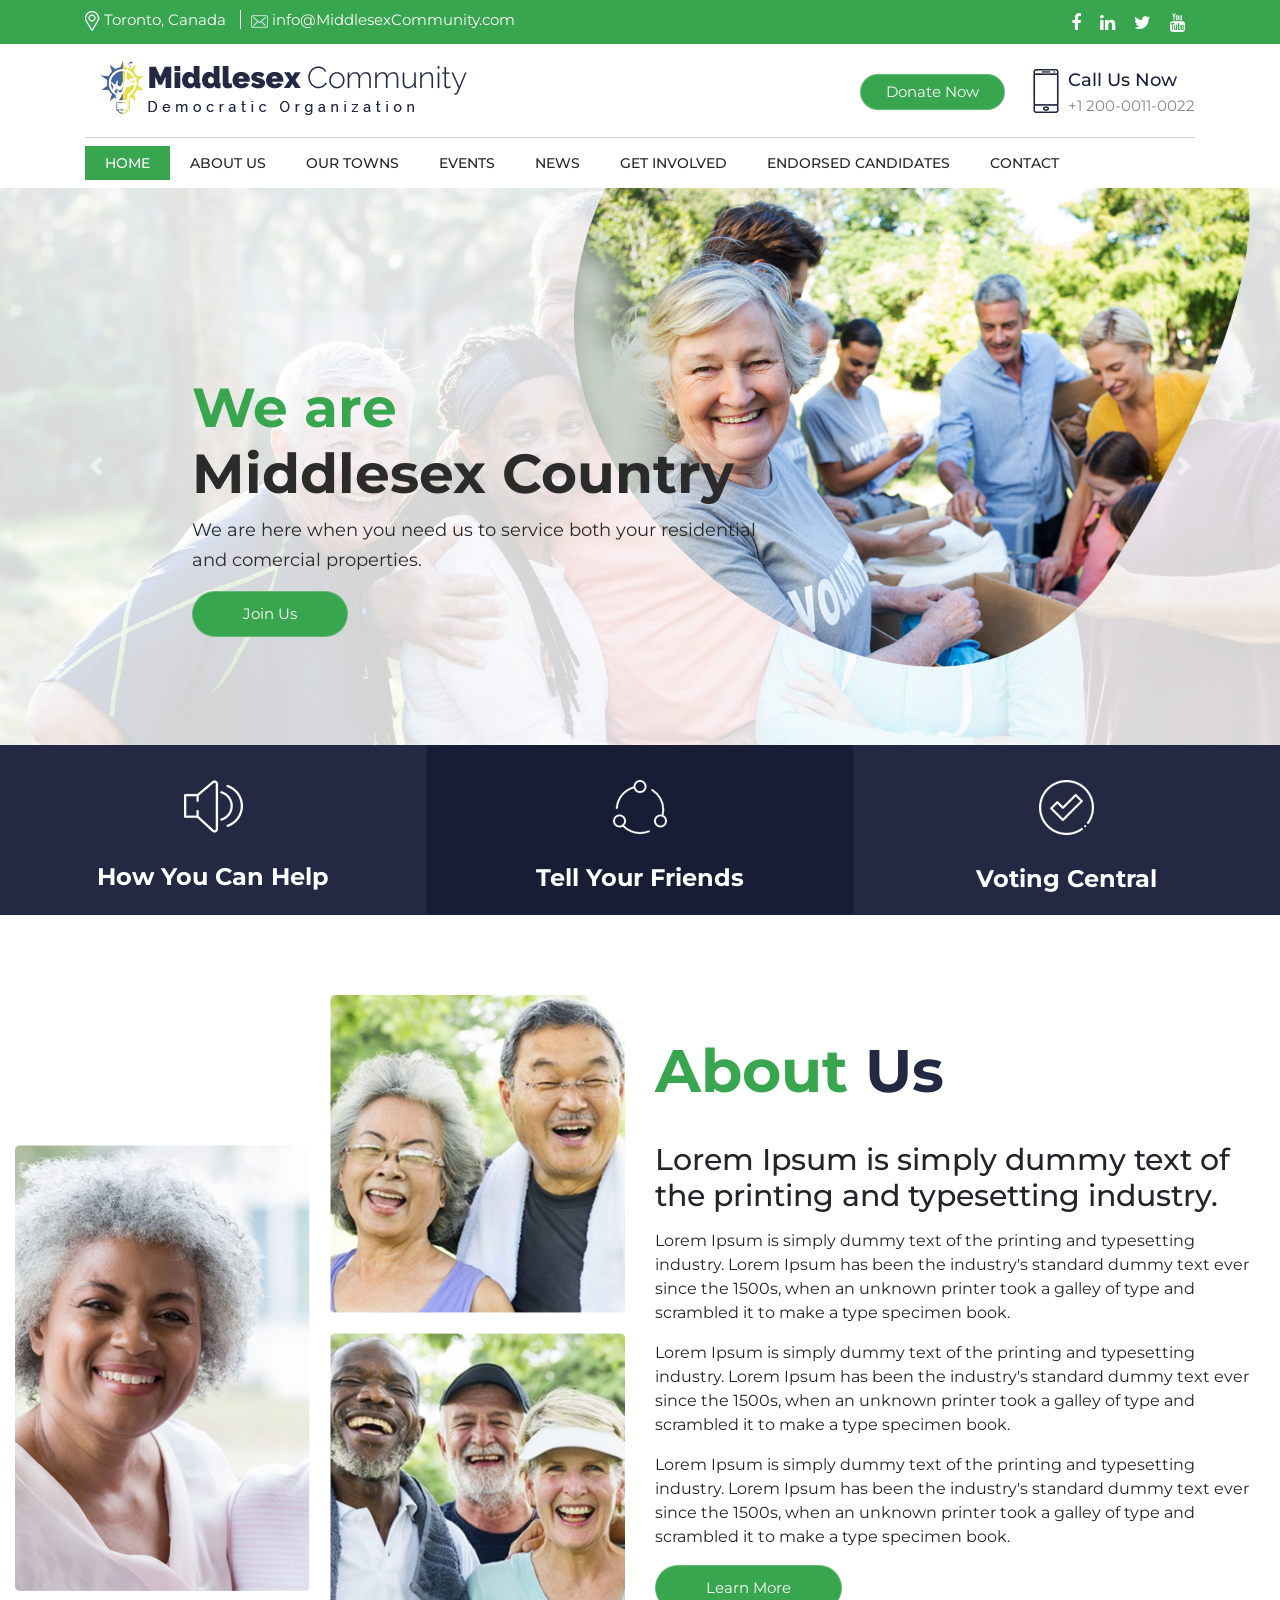
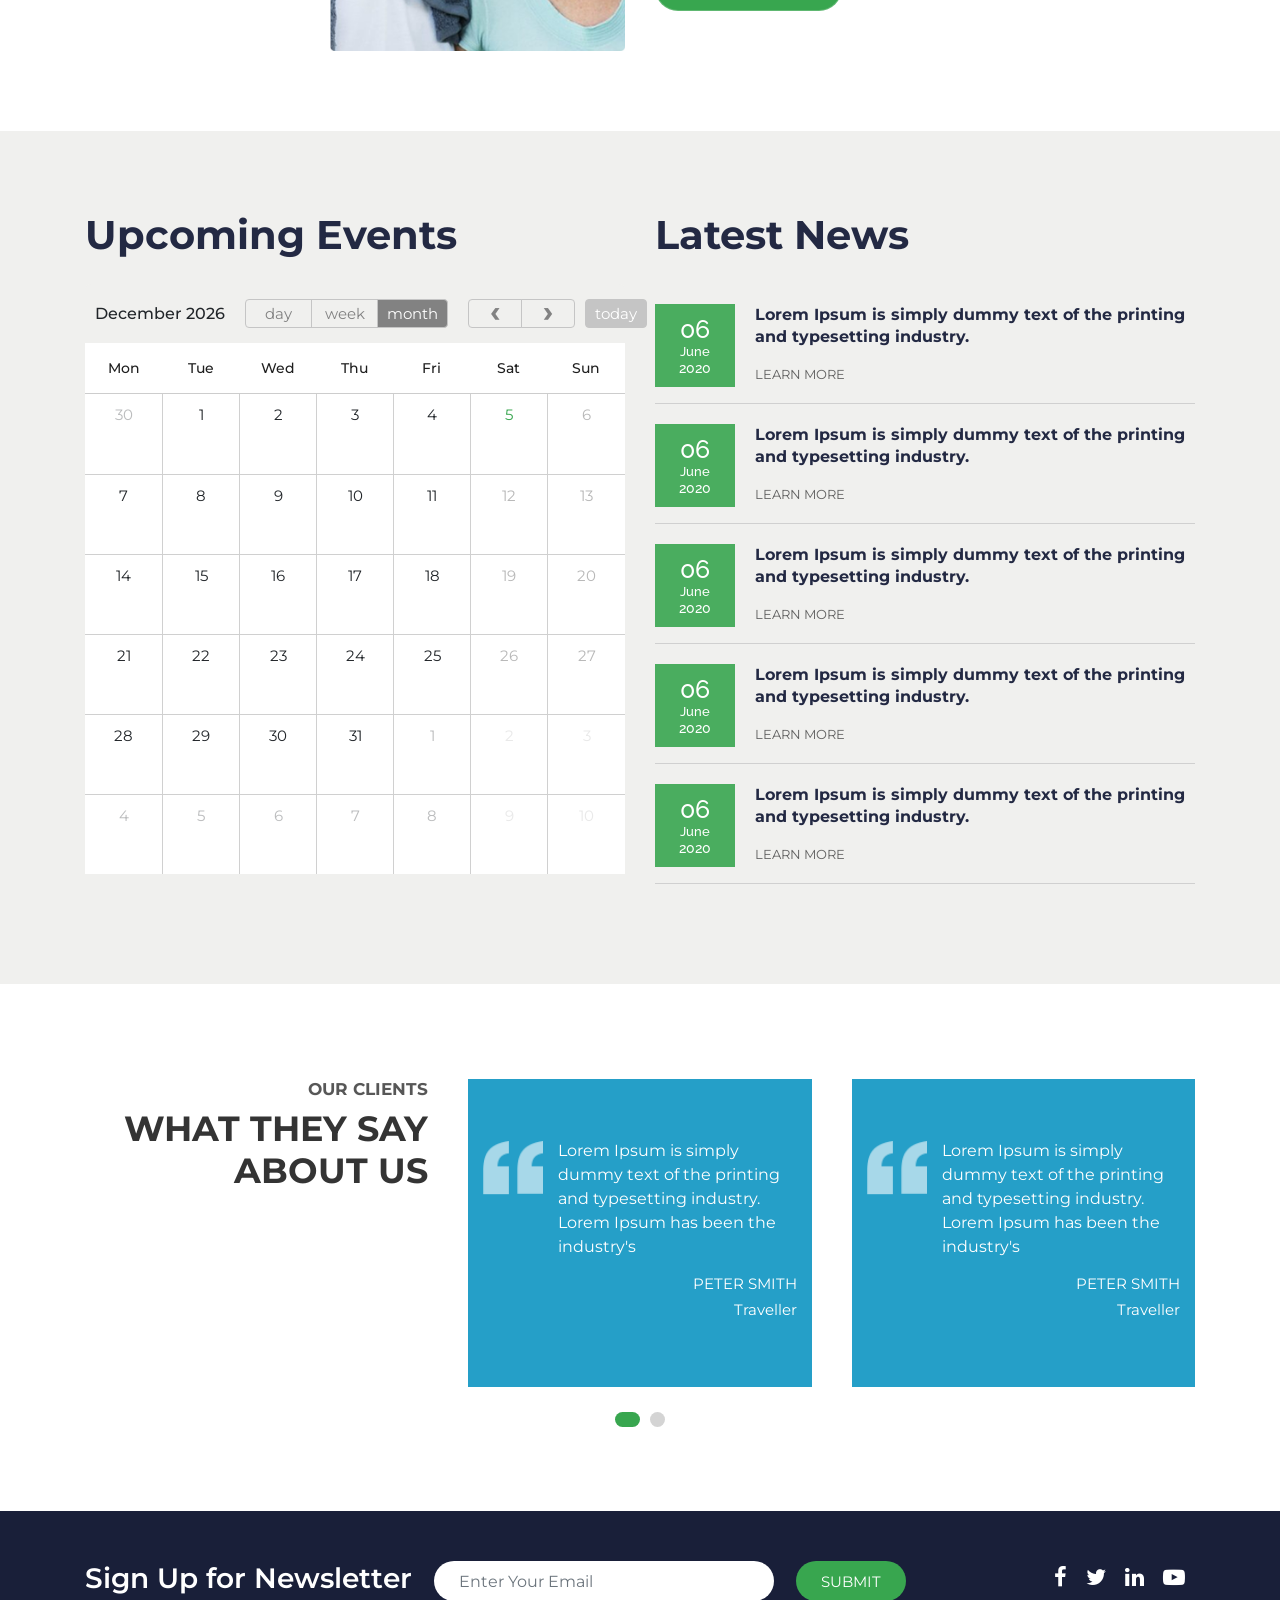
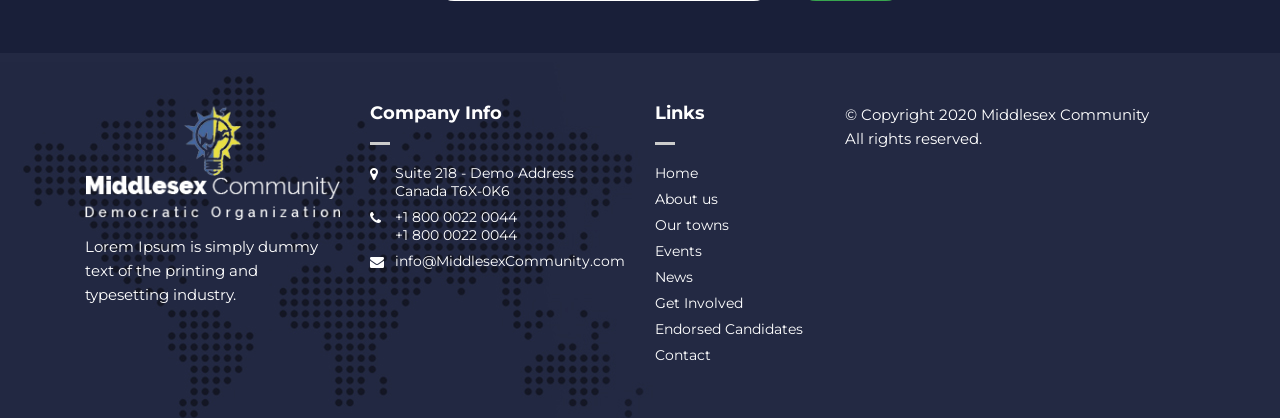
<file: index.html>
<!DOCTYPE html>
<html lang="en">
<head>
<meta charset="utf-8">
<meta http-equiv="X-UA-Compatible" content="IE=edge">
<meta name="viewport" content="width=device-width, initial-scale=1">
<title>MCDO</title>
      
      
     <link href="css/calender.css" rel="stylesheet">  
      
    <!-- Bootstrap -->
    <link href="css/bootstrap.css" rel="stylesheet">

    <link href="css/custom-style.css" rel="stylesheet" type="text/css">
   
      
      
    <!-- Owl Stylesheets -->
    <link rel="stylesheet" href="css/owl.carousel.min.css">
    <link rel="stylesheet" href="css/owl.theme.default.min.css">
      
    
    

    
</head>

<body>
<div class="wrapper">		
    
    
    
    <header class="header">	
        <div class="topHeader">
            <div class="container">
                <div class="row">
                    <div class="col-sm">
                        <ul class="call">
                            <li><a href="#"><img src="images/location-icon-top.png" alt="icon"> Toronto, Canada</a></li>
                            <li><a href="mailto:info@MiddlesexCommunity.com"><img src="images/email-icon-top.png" alt="icon"> info@MiddlesexCommunity.com</a></li>
                        </ul>
                    </div>
                    <div class="col-sm d-flex justify-content-end">
                        
                        <ul class="socialSec ">
                            <li><a href="#"><i class="fa fa-facebook" aria-hidden="true"></i></a></li>
                            <li><a href="#"><i class="fa fa-linkedin" aria-hidden="true"></i></a></li>
                            <li><a href="#"><i class="fa fa-twitter" aria-hidden="true"></i></a></li>                            
                            <li><a href="#"><i class="fa fa-youtube" aria-hidden="true"></i></a></li>
                        </ul>
                        
                        
                        
                        
                    </div>
                </div>
            </div>
        </div>
        
        <div class="container bottmHeader">
            	<div class="row justify-content-md-center">
                	<div class="col-sm"><a class="logo" href="index.html"><img src="images/logo.png" alt="" ></a></div>
                    <div class="col-sm d-flex justify-content-end">
                    	
                        <p class="p-2"><a href="donate.html" class="btn read-more">Donate Now</a></p>
                        <div class="ph">
                            <dl>
                              <dt>Call Us Now</dt>
                              <dd><a href="tel:+1 800 0022 0044">+1 200-0011-0022</a></dd>
                            </dl>
                        </div>
                        
                    </div>
                </div>
          </div>
        
        
        
            <div class="container">
                     <nav class="navbar navbar-expand-lg navbar-light">
                      <button class="navbar-toggler" type="button" data-toggle="collapse" data-target="#navbarNavDropdown" aria-controls="navbarNavDropdown" aria-expanded="false" aria-label="Toggle navigation">
                        <span class="navbar-toggler-icon"></span>
                      </button>
                      <div class="collapse navbar-collapse" id="navbarNavDropdown">
                        <ul class="navbar-nav">
                          <li class="nav-item active"><a class="nav-link" href="index.html">Home</a></li>
                          <li class="nav-item"><a class="nav-link" href="about-us.html">About us</a></li>
                          <!--<li class="nav-item dropdown">
                            <a class="nav-link dropdown-toggle" href="#" data-toggle="dropdown" >
                              about us
                            </a>
                            <div class="dropdown-menu" >
                              <a class="dropdown-item" href="#">About us 1</a>                              
                            </div>
                          </li>--->
                            
                            <li class="nav-item"><a class="nav-link" href="towns.html">Our towns</a></li>
                            <li class="nav-item"><a class="nav-link" href="events.html">Events</a></li>
                            <li class="nav-item"><a class="nav-link" href="news.html">News</a></li>
                            <li class="nav-item"><a class="nav-link" href="get-involved.html">Get Involved</a></li>
                            <li class="nav-item"><a class="nav-link" href="endorsed.html">Endorsed Candidates</a></li>
                            <li class="nav-item"><a class="nav-link" href="contact.html">contact</a></li>
                            
                        </ul>
                      </div>
                    </nav>
               

            </div>
    </header>
    
    
    
    
    <div id="demo" class="home-slider carousel slide" data-ride="carousel">

      <!-- Indicators -->
      <ul class="carousel-indicators">
        <li data-target="#demo" data-slide-to="0" class="active"></li>
        <li data-target="#demo" data-slide-to="1"></li>
      </ul>

      <!-- The slideshow -->
      <div class="carousel-inner">
        
        <div class="carousel-item active">
          <div class="fill"><img src="images/banner.jpg" alt=""></div>
                <div class="carousel-caption">
                    <h2><span>We are</span> Middlesex Country</h2>
                    <p>We are here when you need us to service both your residential and comercial properties.</p>
                    <p><a href="volunteer.html" class="read-more">Join Us</a></p>
                               
                </div>
        </div>
        <div class="carousel-item">
          <div class="fill"><img src="images/banner.jpg" alt=""></div>
                <div class="carousel-caption">
                    <h2><span>We are</span> Middlesex Country</h2>
                    <p>We are here when you need us to service both your residential and comercial properties.</p>
                    <p><a href="volunteer.html" class="read-more">Join Us</a></p>
                               
                </div>
        </div>
      </div>

      <!-- Left and right controls -->
      <a class="carousel-control-prev" href="#demo" data-slide="prev">
        <span class="carousel-control-prev-icon"></span>
      </a>
      <a class="carousel-control-next" href="#demo" data-slide="next">
        <span class="carousel-control-next-icon"></span>
      </a>
    </div>
    
    
    





    <section class="container-fluid serviceCaption">
        <ul class="row">           
            <li class="col-md">
                <img class="ico" src="images/serviceIco1.png" alt="">
                <h4>How You Can Help</h4>
                <p>Lorem Ipsum is simply dummy text of the printing and typesetting industry. Lorem Ipsum</p>
                <a href="#" class="read-more">Share</a>
            </li> 
            <li class="col-md">
                <img class="ico" src="images/serviceIco2.png" alt="">
                <h4>Tell Your Friends</h4>
                <p>Lorem Ipsum is simply dummy text of the printing and typesetting industry. Lorem Ipsum</p>
                <a href="#" class="read-more">Share</a>
            </li> 
            <li class="col-md">
                <img class="ico" src="images/serviceIco3.png" alt="">
                <h4>Voting Central</h4>
                <p>Lorem Ipsum is simply dummy text of the printing and typesetting industry. Lorem Ipsum</p>
                <a href="#" class="read-more">Share</a>
            </li> 
        </ul>
    </section>
    
 






    <section class="secAbout">
        <div class="container-custom">
        <div class="row align-items-center">
            <div class="col-lg-6 col-md-6 col-xs-12 secAboutLeft">
               <img class="ico" src="images/home-about-sec-left-img.png" alt="">
            </div>
            <article class="col-md">
                <h2 class="heading1"><span>About </span> Us</h2>
                <h3>Lorem Ipsum is simply dummy text of the printing and typesetting industry.</h3>
                <p>Lorem Ipsum is simply dummy text of the printing and typesetting industry. Lorem Ipsum has been the industry's standard dummy text ever since the 1500s, when an unknown printer took a galley of type and scrambled it to make a type specimen book. </p>                
                <p>Lorem Ipsum is simply dummy text of the printing and typesetting industry. Lorem Ipsum has been the industry's standard dummy text ever since the 1500s, when an unknown printer took a galley of type and scrambled it to make a type specimen book. </p>
                <p>Lorem Ipsum is simply dummy text of the printing and typesetting industry. Lorem Ipsum has been the industry's standard dummy text ever since the 1500s, when an unknown printer took a galley of type and scrambled it to make a type specimen book. </p>
                <a href="about-us.html" class="read-more">Learn More</a>
            </article>
        </div>
            </div>
    </section>
    
    
    






<section class="home-events-sec">
    <div class="container">
        <div class="row">
           <div class="col-lg-6 col-md-12 col-sm-12">
                <h2 class="heading3 text-left">Upcoming Events</h2>
                <div class="events-calender-wrap">
                     <div id='wrap'> 
                         <div id='calendar'></div>
                         <div style='clear:both'></div>
                     </div>
                </div>
            </div>
            <div class="col-lg-6 col-md-12 col-sm-12">
                <h2 class="heading3 text-left">Latest News</h2>
                <div class="latest-news-wrap">
                      <div class="row">
                          
                         <div class="col-12">
                           <div class="latest-news-row">
                               <div class="date">
                                  <h4>06</h4>
                                  <h5>June</h5>
                                  <h6>2020</h6>
                               </div>
                               <div class="news-details">
                                  <p>Lorem Ipsum is simply dummy text of the printing and typesetting industry. </p>
                                  <a href="#">Learn more</a>
                               </div>
                           </div> 
                         </div>
                          
                          <div class="col-12">
                           <div class="latest-news-row">
                               <div class="date">
                                  <h4>06</h4>
                                  <h5>June</h5>
                                  <h6>2020</h6>
                               </div>
                               <div class="news-details">
                                  <p>Lorem Ipsum is simply dummy text of the printing and typesetting industry. </p>
                                  <a href="#">Learn more</a>
                               </div>
                           </div> 
                         </div>
                          
                          <div class="col-12">
                           <div class="latest-news-row">
                               <div class="date">
                                  <h4>06</h4>
                                  <h5>June</h5>
                                  <h6>2020</h6>
                               </div>
                               <div class="news-details">
                                  <p>Lorem Ipsum is simply dummy text of the printing and typesetting industry. </p>
                                  <a href="#">Learn more</a>
                               </div>
                           </div> 
                         </div>
                          
                          <div class="col-12">
                           <div class="latest-news-row">
                               <div class="date">
                                  <h4>06</h4>
                                  <h5>June</h5>
                                  <h6>2020</h6>
                               </div>
                               <div class="news-details">
                                  <p>Lorem Ipsum is simply dummy text of the printing and typesetting industry. </p>
                                  <a href="#">Learn more</a>
                               </div>
                           </div> 
                         </div>
                          
                           <div class="col-12">
                           <div class="latest-news-row">
                               <div class="date">
                                  <h4>06</h4>
                                  <h5>June</h5>
                                  <h6>2020</h6>
                               </div>
                               <div class="news-details">
                                  <p>Lorem Ipsum is simply dummy text of the printing and typesetting industry. </p>
                                  <a href="#">Learn more</a>
                               </div>
                           </div> 
                         </div>
                          
                      </div>
                </div>
            </div>
        </div>
    </div>
</section>









    
    <section class="minconSection what-our-client-sec">
        <div class="container">
          
            <div class="row" id="demos">
                
                <!--Owl-->
                <div class="owl-carousel" >
              
                    
                   
                  <div class="item">                     
                        <div class="servicesText">
                            <h4>OUR CLIENTS</h4>
                            <h3>What they Say <br>About Us</h3>
                            
                        </div>
                    </div>
                    
                    <div class="item">                        
                        <div class="testimonials">
                            <p>Lorem Ipsum is simply dummy text of the printing and typesetting industry. Lorem Ipsum has been the industry's </p>
                            <h6>Peter Smith</h6>
                            <h5>Traveller</h5>
                        </div>
                    </div>
                    
                    <div class="item">                        
                        <div class="testimonials">
                            <p>Lorem Ipsum is simply dummy text of the printing and typesetting industry. Lorem Ipsum has been the industry's </p>
                            <h6>Peter Smith</h6>
                            <h5>Traveller</h5>
                        </div>
                    </div>
                    
                    <div class="item">                        
                        <div class="testimonials">
                            <p>Lorem Ipsum is simply dummy text of the printing and typesetting industry. Lorem Ipsum has been the industry's </p>
                            <h6>Peter Smith</h6>
                            <h5>Traveller</h5>
                        </div>
                    </div>
                    
                    <div class="item">                        
                        <div class="testimonials">
                            <p>Lorem Ipsum is simply dummy text of the printing and typesetting industry. Lorem Ipsum has been the industry's  </p>
                            <h6>Peter Smith</h6>
                            <h5>Traveller</h5>
                        </div>
                    </div>
                 
                </div>
             
                <!--End Owl-->
                
                
            </div>
        </div>
    </section>
    
    








<section class="signupSection">
        <div class="container">
            <div class="row">
                <div class="col-md-9 col-sm-8 col-xs-12">
                    <div class="newsletterSec">
                        <form>
                            <label>Sign Up for Newsletter</label>
                            <div class="formRow">
                            <input type="text" class="form-control" placeholder="Enter Your Email" name="Email" required="">
                            <input class="submitBtn" type="submit" value="Submit" name="submit">
                            </div>
                        </form>
                    </div>
                </div>
                <div class="col-md-3 col-sm-4 col-xs-12">
                    <ul class="socialSec socialSecfooter">
                        <li><a href="#"><i class="fa fa-facebook" aria-hidden="true"></i></a></li>
                        <li><a href="#"><i class="fa fa-twitter" aria-hidden="true"></i></a></li>
                        <li><a href="#"><i class="fa fa-linkedin" aria-hidden="true"></i></a></li>
                        <li><a href="#"><i class="fa fa-youtube-play" aria-hidden="true"></i></a></li>
                    </ul>
                </div>
            </div>
        </div>
    </section>









    

    <footer class="mainFooter">
        <div class="container">
            <div class="row">
                <div class="col-lg-3 col-sm-6 col-xs-12">
                      <div class="footer-logo">
                          <img src="images/footer-logo.png" alt="footer logo">
                      </div>                     
                      <p>Lorem Ipsum is simply dummy text of the printing and typesetting industry. </p>
                </div>
                 <div class="col-lg-3 col-sm-6 col-xs-12">
                        <h3>Company Info</h3>
                     
                     <ul class="addressSec">
                        <li><span><i class="fa fa-map-marker" aria-hidden="true"></i></span> Suite 218 - Demo Address <br>Canada T6X-0K6 </li>
                        <li><span><i class="fa fa-phone" aria-hidden="true"></i></span> 
                            <a href="tel:+1 800 0022 0044">+1 800 0022 0044</a> <br><a href="tel:+1 800 0022 0044">+1 800 0022 0044</a></li>
                        <li><span><i class="fa fa-envelope" aria-hidden="true"></i></span>
                            <a href="mailto:info@MiddlesexCommunity.com">info@MiddlesexCommunity.com</a>                         
                         </li>
                     </ul>
                </div>
                <div class="col-lg-2 col-sm-6 col-xs-12">
                       <h3>Links</h3>
                     
                     <ul>
                        <li><a href="index.html">Home</a></li>
                        <li><a href="about-us.html">About us</a></li>
                        <li><a href="towns.html">Our towns</a></li>
                        <li><a href="events.html">Events</a></li>
                        <li><a href="news.html">News</a></li>
                        <li><a href="get-involved.html">Get Involved</a></li>
                        <li><a href="endorsed.html">Endorsed Candidates</a></li>
                        <li><a href="contact.html">Contact</a></li>                        
                     </ul>
                </div>
                <div class="col-lg-4 col-sm-6 col-xs-12">
                     <p class="text-left">© Copyright 2020 Middlesex Community <br>All rights reserved.</p>
                </div>
            
            
            </div>
        </div> 
        
    </footer>
    
    
    
    
    
    
</div>
    
    
    
    
    
    
    
    
    
    <!--<script src="https://code.jquery.com/jquery-3.2.1.slim.min.js" integrity="sha384-KJ3o2DKtIkvYIK3UENzmM7KCkRr/rE9/Qpg6aAZGJwFDMVNA/GpGFF93hXpG5KkN" crossorigin="anonymous"></script>
    <script src="https://cdnjs.cloudflare.com/ajax/libs/popper.js/1.12.9/umd/popper.min.js" integrity="sha384-ApNbgh9B+Y1QKtv3Rn7W3mgPxhU9K/ScQsAP7hUibX39j7fakFPskvXusvfa0b4Q" crossorigin="anonymous"></script>
    <script src="js/bootstrap.js" crossorigin="anonymous"></script>-->
   
    
   <!-- jQuery (necessary for Bootstrap's JavaScript plugins) --> 
<script src="js/jquery-1.11.3.min.js"></script>

<!-- Include all compiled plugins (below), or include individual files as needed --> 
<script src="js/bootstrap.js"></script>  
    
    
    
    
    
    <script src="js/owl.carousel.min.js"></script>  
    
    
    
    <!--<script src="https://ajax.googleapis.com/ajax/libs/jquery/3.3.1/jquery.min.js"></script>-->
  
    <script src="js/popper.min.js"></script>
    
    
    
    
   
    
     <script>
        jQuery('.owl-carousel').owlCarousel({
            autoplay:true,
            loop:true,
            margin:10,
            responsiveClass:true,
            responsive:{
                0:{
                    items:1,
                    nav:true
                },
                600:{
                    items:3,
                    nav:false
                },
                1000:{
                    items:3,
                    nav:true,
                    loop:false
                }
            }
        })
    </script>







        
      <!---calender script starts here-->
    
      <script>

	$(document).ready(function() {
	    var date = new Date();
		var d = date.getDate();
		var m = date.getMonth();
		var y = date.getFullYear();
		
		/*  className colors
		
		className: default(transparent), important(red), chill(pink), success(green), info(blue)
		
		*/		
		
		  
		/* initialize the external events
		-----------------------------------------------------------------*/
	
		$('#external-events div.external-event').each(function() {
		
			// create an Event Object (http://arshaw.com/fullcalendar/docs/event_data/Event_Object/)
			// it doesn't need to have a start or end
			var eventObject = {
				title: $.trim($(this).text()) // use the element's text as the event title
			};
			
			// store the Event Object in the DOM element so we can get to it later
			$(this).data('eventObject', eventObject);
			
			// make the event draggable using jQuery UI
			$(this).draggable({
				zIndex: 999,
				revert: true,      // will cause the event to go back to its
				revertDuration: 0  //  original position after the drag
			});
			
		});
	
	
		/* initialize the calendar
		-----------------------------------------------------------------*/
		
		var calendar =  $('#calendar').fullCalendar({
			header: {
				left: 'title',
				center: 'agendaDay,agendaWeek,month',
				right: 'prev,next today'
			},
			editable: true,
			firstDay: 1, //  1(Monday) this can be changed to 0(Sunday) for the USA system
			selectable: true,
			defaultView: 'month',
			
			axisFormat: 'h:mm',
			columnFormat: {
                month: 'ddd',    // Mon
                week: 'ddd d', // Mon 7
                day: 'dddd M/d',  // Monday 9/7
                agendaDay: 'dddd d'
            },
            titleFormat: {
                month: 'MMMM yyyy', // September 2009
                week: "MMMM yyyy", // September 2009
                day: 'MMMM yyyy'                  // Tuesday, Sep 8, 2009
            },
			allDaySlot: false,
			selectHelper: true,
			select: function(start, end, allDay) {
				var title = prompt('Event Title:');
				if (title) {
					calendar.fullCalendar('renderEvent',
						{
							title: title,
							start: start,
							end: end,
							allDay: allDay
						},
						true // make the event "stick"
					);
				}
				calendar.fullCalendar('unselect');
			},
			droppable: true, // this allows things to be dropped onto the calendar !!!
			drop: function(date, allDay) { // this function is called when something is dropped
			
				// retrieve the dropped element's stored Event Object
				var originalEventObject = $(this).data('eventObject');
				
				// we need to copy it, so that multiple events don't have a reference to the same object
				var copiedEventObject = $.extend({}, originalEventObject);
				
				// assign it the date that was reported
				copiedEventObject.start = date;
				copiedEventObject.allDay = allDay;
				
				// render the event on the calendar
				// the last `true` argument determines if the event "sticks" (http://arshaw.com/fullcalendar/docs/event_rendering/renderEvent/)
				$('#calendar').fullCalendar('renderEvent', copiedEventObject, true);
				
				// is the "remove after drop" checkbox checked?
				if ($('#drop-remove').is(':checked')) {
					// if so, remove the element from the "Draggable Events" list
					$(this).remove();
				}
				
			},
			
					
		});
		
		
	});

</script>

       
       
      <script>
       /*!
 * FullCalendar v1.6.4
 * Docs & License: http://arshaw.com/fullcalendar/
 * (c) 2013 Adam Shaw
 */

/*
 * Use fullcalendar.css for basic styling.
 * For event drag & drop, requires jQuery UI draggable.
 * For event resizing, requires jQuery UI resizable.
 */
 
(function($, undefined) {


;;

var defaults = {

	// display
	defaultView: 'month',
	aspectRatio: 1.35,
	header: {
		left: 'title',
		center: '',
		right: 'today prev,next'
	},
	weekends: true,
	weekNumbers: false,
	weekNumberCalculation: 'iso',
	weekNumberTitle: 'W',
	
	// editing
	//editable: false,
	//disableDragging: false,
	//disableResizing: false,
	
	allDayDefault: true,
	ignoreTimezone: true,
	
	// event ajax
	lazyFetching: true,
	startParam: 'start',
	endParam: 'end',
	
	// time formats
	titleFormat: {
		month: 'MMMM yyyy',
		week: "MMM d[ yyyy]{ '—'[ MMM] d yyyy}",
		day: 'dddd, MMM d, yyyy'
	},
	columnFormat: {
		month: 'ddd',
		week: 'ddd M/d',
		day: 'dddd M/d'
	},
	timeFormat: { // for event elements
		'': 'h(:mm)t' // default
	},
	
	// locale
	isRTL: false,
	firstDay: 0,
	monthNames: ['January','February','March','April','May','June','July','August','September','October','November','December'],
	monthNamesShort: ['Jan','Feb','Mar','Apr','May','Jun','Jul','Aug','Sep','Oct','Nov','Dec'],
	dayNames: ['Sunday','Monday','Tuesday','Wednesday','Thursday','Friday','Saturday'],
	dayNamesShort: ['Sun','Mon','Tue','Wed','Thu','Fri','Sat'],
	buttonText: {
		prev: "<span class='fc-text-arrow'>‹</span>",
		next: "<span class='fc-text-arrow'>›</span>",
		prevYear: "<span class='fc-text-arrow'>«</span>",
		nextYear: "<span class='fc-text-arrow'>»</span>",
		today: 'today',
		month: 'month',
		week: 'week',
		day: 'day'
	},
	
	// jquery-ui theming
	theme: false,
	buttonIcons: {
		prev: 'circle-triangle-w',
		next: 'circle-triangle-e'
	},
	
	//selectable: false,
	unselectAuto: true,
	
	dropAccept: '*',
	
	handleWindowResize: true
	
};

// right-to-left defaults
var rtlDefaults = {
	header: {
		left: 'next,prev today',
		center: '',
		right: 'title'
	},
	buttonText: {
		prev: "<span class='fc-text-arrow'>›</span>",
		next: "<span class='fc-text-arrow'>‹</span>",
		prevYear: "<span class='fc-text-arrow'>»</span>",
		nextYear: "<span class='fc-text-arrow'>«</span>"
	},
	buttonIcons: {
		prev: 'circle-triangle-e',
		next: 'circle-triangle-w'
	}
};



;;

var fc = $.fullCalendar = { version: "1.6.4" };
var fcViews = fc.views = {};


$.fn.fullCalendar = function(options) {


	// method calling
	if (typeof options == 'string') {
		var args = Array.prototype.slice.call(arguments, 1);
		var res;
		this.each(function() {
			var calendar = $.data(this, 'fullCalendar');
			if (calendar && $.isFunction(calendar[options])) {
				var r = calendar[options].apply(calendar, args);
				if (res === undefined) {
					res = r;
				}
				if (options == 'destroy') {
					$.removeData(this, 'fullCalendar');
				}
			}
		});
		if (res !== undefined) {
			return res;
		}
		return this;
	}

	options = options || {};
	
	// would like to have this logic in EventManager, but needs to happen before options are recursively extended
	var eventSources = options.eventSources || [];
	delete options.eventSources;
	if (options.events) {
		eventSources.push(options.events);
		delete options.events;
	}
	

	options = $.extend(true, {},
		defaults,
		(options.isRTL || options.isRTL===undefined && defaults.isRTL) ? rtlDefaults : {},
		options
	);
	
	
	this.each(function(i, _element) {
		var element = $(_element);
		var calendar = new Calendar(element, options, eventSources);
		element.data('fullCalendar', calendar); // TODO: look into memory leak implications
		calendar.render();
	});
	
	
	return this;
	
};


// function for adding/overriding defaults
function setDefaults(d) {
	$.extend(true, defaults, d);
}



;;

 
function Calendar(element, options, eventSources) {
	var t = this;
	
	
	// exports
	t.options = options;
	t.render = render;
	t.destroy = destroy;
	t.refetchEvents = refetchEvents;
	t.reportEvents = reportEvents;
	t.reportEventChange = reportEventChange;
	t.rerenderEvents = rerenderEvents;
	t.changeView = changeView;
	t.select = select;
	t.unselect = unselect;
	t.prev = prev;
	t.next = next;
	t.prevYear = prevYear;
	t.nextYear = nextYear;
	t.today = today;
	t.gotoDate = gotoDate;
	t.incrementDate = incrementDate;
	t.formatDate = function(format, date) { return formatDate(format, date, options) };
	t.formatDates = function(format, date1, date2) { return formatDates(format, date1, date2, options) };
	t.getDate = getDate;
	t.getView = getView;
	t.option = option;
	t.trigger = trigger;
	
	
	// imports
	EventManager.call(t, options, eventSources);
	var isFetchNeeded = t.isFetchNeeded;
	var fetchEvents = t.fetchEvents;
	
	
	// locals
	var _element = element[0];
	var header;
	var headerElement;
	var content;
	var tm; // for making theme classes
	var currentView;
	var elementOuterWidth;
	var suggestedViewHeight;
	var resizeUID = 0;
	var ignoreWindowResize = 0;
	var date = new Date();
	var events = [];
	var _dragElement;
	
	
	
	/* Main Rendering
	-----------------------------------------------------------------------------*/
	
	
	setYMD(date, options.year, options.month, options.date);
	
	
	function render(inc) {
		if (!content) {
			initialRender();
		}
		else if (elementVisible()) {
			// mainly for the public API
			calcSize();
			_renderView(inc);
		}
	}
	
	
	function initialRender() {
		tm = options.theme ? 'ui' : 'fc';
		element.addClass('fc');
		if (options.isRTL) {
			element.addClass('fc-rtl');
		}
		else {
			element.addClass('fc-ltr');
		}
		if (options.theme) {
			element.addClass('ui-widget');
		}

		content = $("<div class='fc-content' style='position:relative'/>")
			.prependTo(element);

		header = new Header(t, options);
		headerElement = header.render();
		if (headerElement) {
			element.prepend(headerElement);
		}

		changeView(options.defaultView);

		if (options.handleWindowResize) {
			$(window).resize(windowResize);
		}

		// needed for IE in a 0x0 iframe, b/c when it is resized, never triggers a windowResize
		if (!bodyVisible()) {
			lateRender();
		}
	}
	
	
	// called when we know the calendar couldn't be rendered when it was initialized,
	// but we think it's ready now
	function lateRender() {
		setTimeout(function() { // IE7 needs this so dimensions are calculated correctly
			if (!currentView.start && bodyVisible()) { // !currentView.start makes sure this never happens more than once
				renderView();
			}
		},0);
	}
	
	
	function destroy() {

		if (currentView) {
			trigger('viewDestroy', currentView, currentView, currentView.element);
			currentView.triggerEventDestroy();
		}

		$(window).unbind('resize', windowResize);

		header.destroy();
		content.remove();
		element.removeClass('fc fc-rtl ui-widget');
	}
	
	
	function elementVisible() {
		return element.is(':visible');
	}
	
	
	function bodyVisible() {
		return $('body').is(':visible');
	}
	
	
	
	/* View Rendering
	-----------------------------------------------------------------------------*/
	

	function changeView(newViewName) {
		if (!currentView || newViewName != currentView.name) {
			_changeView(newViewName);
		}
	}


	function _changeView(newViewName) {
		ignoreWindowResize++;

		if (currentView) {
			trigger('viewDestroy', currentView, currentView, currentView.element);
			unselect();
			currentView.triggerEventDestroy(); // trigger 'eventDestroy' for each event
			freezeContentHeight();
			currentView.element.remove();
			header.deactivateButton(currentView.name);
		}

		header.activateButton(newViewName);

		currentView = new fcViews[newViewName](
			$("<div class='fc-view fc-view-" + newViewName + "' style='position:relative'/>")
				.appendTo(content),
			t // the calendar object
		);

		renderView();
		unfreezeContentHeight();

		ignoreWindowResize--;
	}


	function renderView(inc) {
		if (
			!currentView.start || // never rendered before
			inc || date < currentView.start || date >= currentView.end // or new date range
		) {
			if (elementVisible()) {
				_renderView(inc);
			}
		}
	}


	function _renderView(inc) { // assumes elementVisible
		ignoreWindowResize++;

		if (currentView.start) { // already been rendered?
			trigger('viewDestroy', currentView, currentView, currentView.element);
			unselect();
			clearEvents();
		}

		freezeContentHeight();
		currentView.render(date, inc || 0); // the view's render method ONLY renders the skeleton, nothing else
		setSize();
		unfreezeContentHeight();
		(currentView.afterRender || noop)();

		updateTitle();
		updateTodayButton();

		trigger('viewRender', currentView, currentView, currentView.element);
		currentView.trigger('viewDisplay', _element); // deprecated

		ignoreWindowResize--;

		getAndRenderEvents();
	}
	
	

	/* Resizing
	-----------------------------------------------------------------------------*/
	
	
	function updateSize() {
		if (elementVisible()) {
			unselect();
			clearEvents();
			calcSize();
			setSize();
			renderEvents();
		}
	}
	
	
	function calcSize() { // assumes elementVisible
		if (options.contentHeight) {
			suggestedViewHeight = options.contentHeight;
		}
		else if (options.height) {
			suggestedViewHeight = options.height - (headerElement ? headerElement.height() : 0) - vsides(content);
		}
		else {
			suggestedViewHeight = Math.round(content.width() / Math.max(options.aspectRatio, .5));
		}
	}
	
	
	function setSize() { // assumes elementVisible

		if (suggestedViewHeight === undefined) {
			calcSize(); // for first time
				// NOTE: we don't want to recalculate on every renderView because
				// it could result in oscillating heights due to scrollbars.
		}

		ignoreWindowResize++;
		currentView.setHeight(suggestedViewHeight);
		currentView.setWidth(content.width());
		ignoreWindowResize--;

		elementOuterWidth = element.outerWidth();
	}
	
	
	function windowResize() {
		if (!ignoreWindowResize) {
			if (currentView.start) { // view has already been rendered
				var uid = ++resizeUID;
				setTimeout(function() { // add a delay
					if (uid == resizeUID && !ignoreWindowResize && elementVisible()) {
						if (elementOuterWidth != (elementOuterWidth = element.outerWidth())) {
							ignoreWindowResize++; // in case the windowResize callback changes the height
							updateSize();
							currentView.trigger('windowResize', _element);
							ignoreWindowResize--;
						}
					}
				}, 200);
			}else{
				// calendar must have been initialized in a 0x0 iframe that has just been resized
				lateRender();
			}
		}
	}
	
	
	
	/* Event Fetching/Rendering
	-----------------------------------------------------------------------------*/
	// TODO: going forward, most of this stuff should be directly handled by the view


	function refetchEvents() { // can be called as an API method
		clearEvents();
		fetchAndRenderEvents();
	}


	function rerenderEvents(modifiedEventID) { // can be called as an API method
		clearEvents();
		renderEvents(modifiedEventID);
	}


	function renderEvents(modifiedEventID) { // TODO: remove modifiedEventID hack
		if (elementVisible()) {
			currentView.setEventData(events); // for View.js, TODO: unify with renderEvents
			currentView.renderEvents(events, modifiedEventID); // actually render the DOM elements
			currentView.trigger('eventAfterAllRender');
		}
	}


	function clearEvents() {
		currentView.triggerEventDestroy(); // trigger 'eventDestroy' for each event
		currentView.clearEvents(); // actually remove the DOM elements
		currentView.clearEventData(); // for View.js, TODO: unify with clearEvents
	}
	

	function getAndRenderEvents() {
		if (!options.lazyFetching || isFetchNeeded(currentView.visStart, currentView.visEnd)) {
			fetchAndRenderEvents();
		}
		else {
			renderEvents();
		}
	}


	function fetchAndRenderEvents() {
		fetchEvents(currentView.visStart, currentView.visEnd);
			// ... will call reportEvents
			// ... which will call renderEvents
	}

	
	// called when event data arrives
	function reportEvents(_events) {
		events = _events;
		renderEvents();
	}


	// called when a single event's data has been changed
	function reportEventChange(eventID) {
		rerenderEvents(eventID);
	}



	/* Header Updating
	-----------------------------------------------------------------------------*/


	function updateTitle() {
		header.updateTitle(currentView.title);
	}


	function updateTodayButton() {
		var today = new Date();
		if (today >= currentView.start && today < currentView.end) {
			header.disableButton('today');
		}
		else {
			header.enableButton('today');
		}
	}
	


	/* Selection
	-----------------------------------------------------------------------------*/
	

	function select(start, end, allDay) {
		currentView.select(start, end, allDay===undefined ? true : allDay);
	}
	

	function unselect() { // safe to be called before renderView
		if (currentView) {
			currentView.unselect();
		}
	}
	
	
	
	/* Date
	-----------------------------------------------------------------------------*/
	
	
	function prev() {
		renderView(-1);
	}
	
	
	function next() {
		renderView(1);
	}
	
	
	function prevYear() {
		addYears(date, -1);
		renderView();
	}
	
	
	function nextYear() {
		addYears(date, 1);
		renderView();
	}
	
	
	function today() {
		date = new Date();
		renderView();
	}
	
	
	function gotoDate(year, month, dateOfMonth) {
		if (year instanceof Date) {
			date = cloneDate(year); // provided 1 argument, a Date
		}else{
			setYMD(date, year, month, dateOfMonth);
		}
		renderView();
	}
	
	
	function incrementDate(years, months, days) {
		if (years !== undefined) {
			addYears(date, years);
		}
		if (months !== undefined) {
			addMonths(date, months);
		}
		if (days !== undefined) {
			addDays(date, days);
		}
		renderView();
	}
	
	
	function getDate() {
		return cloneDate(date);
	}



	/* Height "Freezing"
	-----------------------------------------------------------------------------*/


	function freezeContentHeight() {
		content.css({
			width: '100%',
			height: content.height(),
			overflow: 'hidden'
		});
	}


	function unfreezeContentHeight() {
		content.css({
			width: '',
			height: '',
			overflow: ''
		});
	}
	
	
	
	/* Misc
	-----------------------------------------------------------------------------*/
	
	
	function getView() {
		return currentView;
	}
	
	
	function option(name, value) {
		if (value === undefined) {
			return options[name];
		}
		if (name == 'height' || name == 'contentHeight' || name == 'aspectRatio') {
			options[name] = value;
			updateSize();
		}
	}
	
	
	function trigger(name, thisObj) {
		if (options[name]) {
			return options[name].apply(
				thisObj || _element,
				Array.prototype.slice.call(arguments, 2)
			);
		}
	}
	
	
	
	/* External Dragging
	------------------------------------------------------------------------*/
	
	if (options.droppable) {
		$(document)
			.bind('dragstart', function(ev, ui) {
				var _e = ev.target;
				var e = $(_e);
				if (!e.parents('.fc').length) { // not already inside a calendar
					var accept = options.dropAccept;
					if ($.isFunction(accept) ? accept.call(_e, e) : e.is(accept)) {
						_dragElement = _e;
						currentView.dragStart(_dragElement, ev, ui);
					}
				}
			})
			.bind('dragstop', function(ev, ui) {
				if (_dragElement) {
					currentView.dragStop(_dragElement, ev, ui);
					_dragElement = null;
				}
			});
	}
	

}

;;

function Header(calendar, options) {
	var t = this;
	
	
	// exports
	t.render = render;
	t.destroy = destroy;
	t.updateTitle = updateTitle;
	t.activateButton = activateButton;
	t.deactivateButton = deactivateButton;
	t.disableButton = disableButton;
	t.enableButton = enableButton;
	
	
	// locals
	var element = $([]);
	var tm;
	


	function render() {
		tm = options.theme ? 'ui' : 'fc';
		var sections = options.header;
		if (sections) {
			element = $("<table class='fc-header' style='width:100%'/>")
				.append(
					$("<tr/>")
						.append(renderSection('left'))
						.append(renderSection('center'))
						.append(renderSection('right'))
				);
			return element;
		}
	}
	
	
	function destroy() {
		element.remove();
	}
	
	
	function renderSection(position) {
		var e = $("<td class='fc-header-" + position + "'/>");
		var buttonStr = options.header[position];
		if (buttonStr) {
			$.each(buttonStr.split(' '), function(i) {
				if (i > 0) {
					e.append("<span class='fc-header-space'/>");
				}
				var prevButton;
				$.each(this.split(','), function(j, buttonName) {
					if (buttonName == 'title') {
						e.append("<span class='fc-header-title'><h2> </h2></span>");
						if (prevButton) {
							prevButton.addClass(tm + '-corner-right');
						}
						prevButton = null;
					}else{
						var buttonClick;
						if (calendar[buttonName]) {
							buttonClick = calendar[buttonName]; // calendar method
						}
						else if (fcViews[buttonName]) {
							buttonClick = function() {
								button.removeClass(tm + '-state-hover'); // forget why
								calendar.changeView(buttonName);
							};
						}
						if (buttonClick) {
							var icon = options.theme ? smartProperty(options.buttonIcons, buttonName) : null; // why are we using smartProperty here?
							var text = smartProperty(options.buttonText, buttonName); // why are we using smartProperty here?
							var button = $(
								"<span class='fc-button fc-button-" + buttonName + " " + tm + "-state-default'>" +
									(icon ?
										"<span class='fc-icon-wrap'>" +
											"<span class='ui-icon ui-icon-" + icon + "'/>" +
										"</span>" :
										text
										) +
								"</span>"
								)
								.click(function() {
									if (!button.hasClass(tm + '-state-disabled')) {
										buttonClick();
									}
								})
								.mousedown(function() {
									button
										.not('.' + tm + '-state-active')
										.not('.' + tm + '-state-disabled')
										.addClass(tm + '-state-down');
								})
								.mouseup(function() {
									button.removeClass(tm + '-state-down');
								})
								.hover(
									function() {
										button
											.not('.' + tm + '-state-active')
											.not('.' + tm + '-state-disabled')
											.addClass(tm + '-state-hover');
									},
									function() {
										button
											.removeClass(tm + '-state-hover')
											.removeClass(tm + '-state-down');
									}
								)
								.appendTo(e);
							disableTextSelection(button);
							if (!prevButton) {
								button.addClass(tm + '-corner-left');
							}
							prevButton = button;
						}
					}
				});
				if (prevButton) {
					prevButton.addClass(tm + '-corner-right');
				}
			});
		}
		return e;
	}
	
	
	function updateTitle(html) {
		element.find('h2')
			.html(html);
	}
	
	
	function activateButton(buttonName) {
		element.find('span.fc-button-' + buttonName)
			.addClass(tm + '-state-active');
	}
	
	
	function deactivateButton(buttonName) {
		element.find('span.fc-button-' + buttonName)
			.removeClass(tm + '-state-active');
	}
	
	
	function disableButton(buttonName) {
		element.find('span.fc-button-' + buttonName)
			.addClass(tm + '-state-disabled');
	}
	
	
	function enableButton(buttonName) {
		element.find('span.fc-button-' + buttonName)
			.removeClass(tm + '-state-disabled');
	}


}

;;

fc.sourceNormalizers = [];
fc.sourceFetchers = [];

var ajaxDefaults = {
	dataType: 'json',
	cache: false
};

var eventGUID = 1;


function EventManager(options, _sources) {
	var t = this;
	
	
	// exports
	t.isFetchNeeded = isFetchNeeded;
	t.fetchEvents = fetchEvents;
	t.addEventSource = addEventSource;
	t.removeEventSource = removeEventSource;
	t.updateEvent = updateEvent;
	t.renderEvent = renderEvent;
	t.removeEvents = removeEvents;
	t.clientEvents = clientEvents;
	t.normalizeEvent = normalizeEvent;
	
	
	// imports
	var trigger = t.trigger;
	var getView = t.getView;
	var reportEvents = t.reportEvents;
	
	
	// locals
	var stickySource = { events: [] };
	var sources = [ stickySource ];
	var rangeStart, rangeEnd;
	var currentFetchID = 0;
	var pendingSourceCnt = 0;
	var loadingLevel = 0;
	var cache = [];
	
	
	for (var i=0; i<_sources.length; i++) {
		_addEventSource(_sources[i]);
	}
	
	
	
	/* Fetching
	-----------------------------------------------------------------------------*/
	
	
	function isFetchNeeded(start, end) {
		return !rangeStart || start < rangeStart || end > rangeEnd;
	}
	
	
	function fetchEvents(start, end) {
		rangeStart = start;
		rangeEnd = end;
		cache = [];
		var fetchID = ++currentFetchID;
		var len = sources.length;
		pendingSourceCnt = len;
		for (var i=0; i<len; i++) {
			fetchEventSource(sources[i], fetchID);
		}
	}
	
	
	function fetchEventSource(source, fetchID) {
		_fetchEventSource(source, function(events) {
			if (fetchID == currentFetchID) {
				if (events) {

					if (options.eventDataTransform) {
						events = $.map(events, options.eventDataTransform);
					}
					if (source.eventDataTransform) {
						events = $.map(events, source.eventDataTransform);
					}
					// TODO: this technique is not ideal for static array event sources.
					//  For arrays, we'll want to process all events right in the beginning, then never again.
				
					for (var i=0; i<events.length; i++) {
						events[i].source = source;
						normalizeEvent(events[i]);
					}
					cache = cache.concat(events);
				}
				pendingSourceCnt--;
				if (!pendingSourceCnt) {
					reportEvents(cache);
				}
			}
		});
	}
	
	
	function _fetchEventSource(source, callback) {
		var i;
		var fetchers = fc.sourceFetchers;
		var res;
		for (i=0; i<fetchers.length; i++) {
			res = fetchers[i](source, rangeStart, rangeEnd, callback);
			if (res === true) {
				// the fetcher is in charge. made its own async request
				return;
			}
			else if (typeof res == 'object') {
				// the fetcher returned a new source. process it
				_fetchEventSource(res, callback);
				return;
			}
		}
		var events = source.events;
		if (events) {
			if ($.isFunction(events)) {
				pushLoading();
				events(cloneDate(rangeStart), cloneDate(rangeEnd), function(events) {
					callback(events);
					popLoading();
				});
			}
			else if ($.isArray(events)) {
				callback(events);
			}
			else {
				callback();
			}
		}else{
			var url = source.url;
			if (url) {
				var success = source.success;
				var error = source.error;
				var complete = source.complete;

				// retrieve any outbound GET/POST $.ajax data from the options
				var customData;
				if ($.isFunction(source.data)) {
					// supplied as a function that returns a key/value object
					customData = source.data();
				}
				else {
					// supplied as a straight key/value object
					customData = source.data;
				}

				// use a copy of the custom data so we can modify the parameters
				// and not affect the passed-in object.
				var data = $.extend({}, customData || {});

				var startParam = firstDefined(source.startParam, options.startParam);
				var endParam = firstDefined(source.endParam, options.endParam);
				if (startParam) {
					data[startParam] = Math.round(+rangeStart / 1000);
				}
				if (endParam) {
					data[endParam] = Math.round(+rangeEnd / 1000);
				}

				pushLoading();
				$.ajax($.extend({}, ajaxDefaults, source, {
					data: data,
					success: function(events) {
						events = events || [];
						var res = applyAll(success, this, arguments);
						if ($.isArray(res)) {
							events = res;
						}
						callback(events);
					},
					error: function() {
						applyAll(error, this, arguments);
						callback();
					},
					complete: function() {
						applyAll(complete, this, arguments);
						popLoading();
					}
				}));
			}else{
				callback();
			}
		}
	}
	
	
	
	/* Sources
	-----------------------------------------------------------------------------*/
	

	function addEventSource(source) {
		source = _addEventSource(source);
		if (source) {
			pendingSourceCnt++;
			fetchEventSource(source, currentFetchID); // will eventually call reportEvents
		}
	}
	
	
	function _addEventSource(source) {
		if ($.isFunction(source) || $.isArray(source)) {
			source = { events: source };
		}
		else if (typeof source == 'string') {
			source = { url: source };
		}
		if (typeof source == 'object') {
			normalizeSource(source);
			sources.push(source);
			return source;
		}
	}
	

	function removeEventSource(source) {
		sources = $.grep(sources, function(src) {
			return !isSourcesEqual(src, source);
		});
		// remove all client events from that source
		cache = $.grep(cache, function(e) {
			return !isSourcesEqual(e.source, source);
		});
		reportEvents(cache);
	}
	
	
	
	/* Manipulation
	-----------------------------------------------------------------------------*/
	
	
	function updateEvent(event) { // update an existing event
		var i, len = cache.length, e,
			defaultEventEnd = getView().defaultEventEnd, // getView???
			startDelta = event.start - event._start,
			endDelta = event.end ?
				(event.end - (event._end || defaultEventEnd(event))) // event._end would be null if event.end
				: 0;                                                      // was null and event was just resized
		for (i=0; i<len; i++) {
			e = cache[i];
			if (e._id == event._id && e != event) {
				e.start = new Date(+e.start + startDelta);
				if (event.end) {
					if (e.end) {
						e.end = new Date(+e.end + endDelta);
					}else{
						e.end = new Date(+defaultEventEnd(e) + endDelta);
					}
				}else{
					e.end = null;
				}
				e.title = event.title;
				e.url = event.url;
				e.allDay = event.allDay;
				e.className = event.className;
				e.editable = event.editable;
				e.color = event.color;
				e.backgroundColor = event.backgroundColor;
				e.borderColor = event.borderColor;
				e.textColor = event.textColor;
				normalizeEvent(e);
			}
		}
		normalizeEvent(event);
		reportEvents(cache);
	}
	
	
	function renderEvent(event, stick) {
		normalizeEvent(event);
		if (!event.source) {
			if (stick) {
				stickySource.events.push(event);
				event.source = stickySource;
			}
			cache.push(event);
		}
		reportEvents(cache);
	}
	
	
	function removeEvents(filter) {
		if (!filter) { // remove all
			cache = [];
			// clear all array sources
			for (var i=0; i<sources.length; i++) {
				if ($.isArray(sources[i].events)) {
					sources[i].events = [];
				}
			}
		}else{
			if (!$.isFunction(filter)) { // an event ID
				var id = filter + '';
				filter = function(e) {
					return e._id == id;
				};
			}
			cache = $.grep(cache, filter, true);
			// remove events from array sources
			for (var i=0; i<sources.length; i++) {
				if ($.isArray(sources[i].events)) {
					sources[i].events = $.grep(sources[i].events, filter, true);
				}
			}
		}
		reportEvents(cache);
	}
	
	
	function clientEvents(filter) {
		if ($.isFunction(filter)) {
			return $.grep(cache, filter);
		}
		else if (filter) { // an event ID
			filter += '';
			return $.grep(cache, function(e) {
				return e._id == filter;
			});
		}
		return cache; // else, return all
	}
	
	
	
	/* Loading State
	-----------------------------------------------------------------------------*/
	
	
	function pushLoading() {
		if (!loadingLevel++) {
			trigger('loading', null, true, getView());
		}
	}
	
	
	function popLoading() {
		if (!--loadingLevel) {
			trigger('loading', null, false, getView());
		}
	}
	
	
	
	/* Event Normalization
	-----------------------------------------------------------------------------*/
	
	
	function normalizeEvent(event) {
		var source = event.source || {};
		var ignoreTimezone = firstDefined(source.ignoreTimezone, options.ignoreTimezone);
		event._id = event._id || (event.id === undefined ? '_fc' + eventGUID++ : event.id + '');
		if (event.date) {
			if (!event.start) {
				event.start = event.date;
			}
			delete event.date;
		}
		event._start = cloneDate(event.start = parseDate(event.start, ignoreTimezone));
		event.end = parseDate(event.end, ignoreTimezone);
		if (event.end && event.end <= event.start) {
			event.end = null;
		}
		event._end = event.end ? cloneDate(event.end) : null;
		if (event.allDay === undefined) {
			event.allDay = firstDefined(source.allDayDefault, options.allDayDefault);
		}
		if (event.className) {
			if (typeof event.className == 'string') {
				event.className = event.className.split(/\s+/);
			}
		}else{
			event.className = [];
		}
		// TODO: if there is no start date, return false to indicate an invalid event
	}
	
	
	
	/* Utils
	------------------------------------------------------------------------------*/
	
	
	function normalizeSource(source) {
		if (source.className) {
			// TODO: repeat code, same code for event classNames
			if (typeof source.className == 'string') {
				source.className = source.className.split(/\s+/);
			}
		}else{
			source.className = [];
		}
		var normalizers = fc.sourceNormalizers;
		for (var i=0; i<normalizers.length; i++) {
			normalizers[i](source);
		}
	}
	
	
	function isSourcesEqual(source1, source2) {
		return source1 && source2 && getSourcePrimitive(source1) == getSourcePrimitive(source2);
	}
	
	
	function getSourcePrimitive(source) {
		return ((typeof source == 'object') ? (source.events || source.url) : '') || source;
	}


}

;;


fc.addDays = addDays;
fc.cloneDate = cloneDate;
fc.parseDate = parseDate;
fc.parseISO8601 = parseISO8601;
fc.parseTime = parseTime;
fc.formatDate = formatDate;
fc.formatDates = formatDates;



/* Date Math
-----------------------------------------------------------------------------*/

var dayIDs = ['sun', 'mon', 'tue', 'wed', 'thu', 'fri', 'sat'],
	DAY_MS = 86400000,
	HOUR_MS = 3600000,
	MINUTE_MS = 60000;
	

function addYears(d, n, keepTime) {
	d.setFullYear(d.getFullYear() + n);
	if (!keepTime) {
		clearTime(d);
	}
	return d;
}


function addMonths(d, n, keepTime) { // prevents day overflow/underflow
	if (+d) { // prevent infinite looping on invalid dates
		var m = d.getMonth() + n,
			check = cloneDate(d);
		check.setDate(1);
		check.setMonth(m);
		d.setMonth(m);
		if (!keepTime) {
			clearTime(d);
		}
		while (d.getMonth() != check.getMonth()) {
			d.setDate(d.getDate() + (d < check ? 1 : -1));
		}
	}
	return d;
}


function addDays(d, n, keepTime) { // deals with daylight savings
	if (+d) {
		var dd = d.getDate() + n,
			check = cloneDate(d);
		check.setHours(9); // set to middle of day
		check.setDate(dd);
		d.setDate(dd);
		if (!keepTime) {
			clearTime(d);
		}
		fixDate(d, check);
	}
	return d;
}


function fixDate(d, check) { // force d to be on check's YMD, for daylight savings purposes
	if (+d) { // prevent infinite looping on invalid dates
		while (d.getDate() != check.getDate()) {
			d.setTime(+d + (d < check ? 1 : -1) * HOUR_MS);
		}
	}
}


function addMinutes(d, n) {
	d.setMinutes(d.getMinutes() + n);
	return d;
}


function clearTime(d) {
	d.setHours(0);
	d.setMinutes(0);
	d.setSeconds(0); 
	d.setMilliseconds(0);
	return d;
}


function cloneDate(d, dontKeepTime) {
	if (dontKeepTime) {
		return clearTime(new Date(+d));
	}
	return new Date(+d);
}


function zeroDate() { // returns a Date with time 00:00:00 and dateOfMonth=1
	var i=0, d;
	do {
		d = new Date(1970, i++, 1);
	} while (d.getHours()); // != 0
	return d;
}


function dayDiff(d1, d2) { // d1 - d2
	return Math.round((cloneDate(d1, true) - cloneDate(d2, true)) / DAY_MS);
}


function setYMD(date, y, m, d) {
	if (y !== undefined && y != date.getFullYear()) {
		date.setDate(1);
		date.setMonth(0);
		date.setFullYear(y);
	}
	if (m !== undefined && m != date.getMonth()) {
		date.setDate(1);
		date.setMonth(m);
	}
	if (d !== undefined) {
		date.setDate(d);
	}
}



/* Date Parsing
-----------------------------------------------------------------------------*/


function parseDate(s, ignoreTimezone) { // ignoreTimezone defaults to true
	if (typeof s == 'object') { // already a Date object
		return s;
	}
	if (typeof s == 'number') { // a UNIX timestamp
		return new Date(s * 1000);
	}
	if (typeof s == 'string') {
		if (s.match(/^\d+(\.\d+)?$/)) { // a UNIX timestamp
			return new Date(parseFloat(s) * 1000);
		}
		if (ignoreTimezone === undefined) {
			ignoreTimezone = true;
		}
		return parseISO8601(s, ignoreTimezone) || (s ? new Date(s) : null);
	}
	// TODO: never return invalid dates (like from new Date(<string>)), return null instead
	return null;
}


function parseISO8601(s, ignoreTimezone) { // ignoreTimezone defaults to false
	// derived from http://delete.me.uk/2005/03/iso8601.html
	// TODO: for a know glitch/feature, read tests/issue_206_parseDate_dst.html
	var m = s.match(/^([0-9]{4})(-([0-9]{2})(-([0-9]{2})([T ]([0-9]{2}):([0-9]{2})(:([0-9]{2})(\.([0-9]+))?)?(Z|(([-+])([0-9]{2})(:?([0-9]{2}))?))?)?)?)?$/);
	if (!m) {
		return null;
	}
	var date = new Date(m[1], 0, 1);
	if (ignoreTimezone || !m[13]) {
		var check = new Date(m[1], 0, 1, 9, 0);
		if (m[3]) {
			date.setMonth(m[3] - 1);
			check.setMonth(m[3] - 1);
		}
		if (m[5]) {
			date.setDate(m[5]);
			check.setDate(m[5]);
		}
		fixDate(date, check);
		if (m[7]) {
			date.setHours(m[7]);
		}
		if (m[8]) {
			date.setMinutes(m[8]);
		}
		if (m[10]) {
			date.setSeconds(m[10]);
		}
		if (m[12]) {
			date.setMilliseconds(Number("0." + m[12]) * 1000);
		}
		fixDate(date, check);
	}else{
		date.setUTCFullYear(
			m[1],
			m[3] ? m[3] - 1 : 0,
			m[5] || 1
		);
		date.setUTCHours(
			m[7] || 0,
			m[8] || 0,
			m[10] || 0,
			m[12] ? Number("0." + m[12]) * 1000 : 0
		);
		if (m[14]) {
			var offset = Number(m[16]) * 60 + (m[18] ? Number(m[18]) : 0);
			offset *= m[15] == '-' ? 1 : -1;
			date = new Date(+date + (offset * 60 * 1000));
		}
	}
	return date;
}


function parseTime(s) { // returns minutes since start of day
	if (typeof s == 'number') { // an hour
		return s * 60;
	}
	if (typeof s == 'object') { // a Date object
		return s.getHours() * 60 + s.getMinutes();
	}
	var m = s.match(/(\d+)(?::(\d+))?\s*(\w+)?/);
	if (m) {
		var h = parseInt(m[1], 10);
		if (m[3]) {
			h %= 12;
			if (m[3].toLowerCase().charAt(0) == 'p') {
				h += 12;
			}
		}
		return h * 60 + (m[2] ? parseInt(m[2], 10) : 0);
	}
}



/* Date Formatting
-----------------------------------------------------------------------------*/
// TODO: use same function formatDate(date, [date2], format, [options])


function formatDate(date, format, options) {
	return formatDates(date, null, format, options);
}


function formatDates(date1, date2, format, options) {
	options = options || defaults;
	var date = date1,
		otherDate = date2,
		i, len = format.length, c,
		i2, formatter,
		res = '';
	for (i=0; i<len; i++) {
		c = format.charAt(i);
		if (c == "'") {
			for (i2=i+1; i2<len; i2++) {
				if (format.charAt(i2) == "'") {
					if (date) {
						if (i2 == i+1) {
							res += "'";
						}else{
							res += format.substring(i+1, i2);
						}
						i = i2;
					}
					break;
				}
			}
		}
		else if (c == '(') {
			for (i2=i+1; i2<len; i2++) {
				if (format.charAt(i2) == ')') {
					var subres = formatDate(date, format.substring(i+1, i2), options);
					if (parseInt(subres.replace(/\D/, ''), 10)) {
						res += subres;
					}
					i = i2;
					break;
				}
			}
		}
		else if (c == '[') {
			for (i2=i+1; i2<len; i2++) {
				if (format.charAt(i2) == ']') {
					var subformat = format.substring(i+1, i2);
					var subres = formatDate(date, subformat, options);
					if (subres != formatDate(otherDate, subformat, options)) {
						res += subres;
					}
					i = i2;
					break;
				}
			}
		}
		else if (c == '{') {
			date = date2;
			otherDate = date1;
		}
		else if (c == '}') {
			date = date1;
			otherDate = date2;
		}
		else {
			for (i2=len; i2>i; i2--) {
				if (formatter = dateFormatters[format.substring(i, i2)]) {
					if (date) {
						res += formatter(date, options);
					}
					i = i2 - 1;
					break;
				}
			}
			if (i2 == i) {
				if (date) {
					res += c;
				}
			}
		}
	}
	return res;
};


var dateFormatters = {
	s	: function(d)	{ return d.getSeconds() },
	ss	: function(d)	{ return zeroPad(d.getSeconds()) },
	m	: function(d)	{ return d.getMinutes() },
	mm	: function(d)	{ return zeroPad(d.getMinutes()) },
	h	: function(d)	{ return d.getHours() % 12 || 12 },
	hh	: function(d)	{ return zeroPad(d.getHours() % 12 || 12) },
	H	: function(d)	{ return d.getHours() },
	HH	: function(d)	{ return zeroPad(d.getHours()) },
	d	: function(d)	{ return d.getDate() },
	dd	: function(d)	{ return zeroPad(d.getDate()) },
	ddd	: function(d,o)	{ return o.dayNamesShort[d.getDay()] },
	dddd: function(d,o)	{ return o.dayNames[d.getDay()] },
	M	: function(d)	{ return d.getMonth() + 1 },
	MM	: function(d)	{ return zeroPad(d.getMonth() + 1) },
	MMM	: function(d,o)	{ return o.monthNamesShort[d.getMonth()] },
	MMMM: function(d,o)	{ return o.monthNames[d.getMonth()] },
	yy	: function(d)	{ return (d.getFullYear()+'').substring(2) },
	yyyy: function(d)	{ return d.getFullYear() },
	t	: function(d)	{ return d.getHours() < 12 ? 'a' : 'p' },
	tt	: function(d)	{ return d.getHours() < 12 ? 'am' : 'pm' },
	T	: function(d)	{ return d.getHours() < 12 ? 'A' : 'P' },
	TT	: function(d)	{ return d.getHours() < 12 ? 'AM' : 'PM' },
	u	: function(d)	{ return formatDate(d, "yyyy-MM-dd'T'HH:mm:ss'Z'") },
	S	: function(d)	{
		var date = d.getDate();
		if (date > 10 && date < 20) {
			return 'th';
		}
		return ['st', 'nd', 'rd'][date%10-1] || 'th';
	},
	w   : function(d, o) { // local
		return o.weekNumberCalculation(d);
	},
	W   : function(d) { // ISO
		return iso8601Week(d);
	}
};
fc.dateFormatters = dateFormatters;


/* thanks jQuery UI (https://github.com/jquery/jquery-ui/blob/master/ui/jquery.ui.datepicker.js)
 * 
 * Set as calculateWeek to determine the week of the year based on the ISO 8601 definition.
 * `date` - the date to get the week for
 * `number` - the number of the week within the year that contains this date
 */
function iso8601Week(date) {
	var time;
	var checkDate = new Date(date.getTime());

	// Find Thursday of this week starting on Monday
	checkDate.setDate(checkDate.getDate() + 4 - (checkDate.getDay() || 7));

	time = checkDate.getTime();
	checkDate.setMonth(0); // Compare with Jan 1
	checkDate.setDate(1);
	return Math.floor(Math.round((time - checkDate) / 86400000) / 7) + 1;
}


;;

fc.applyAll = applyAll;


/* Event Date Math
-----------------------------------------------------------------------------*/


function exclEndDay(event) {
	if (event.end) {
		return _exclEndDay(event.end, event.allDay);
	}else{
		return addDays(cloneDate(event.start), 1);
	}
}


function _exclEndDay(end, allDay) {
	end = cloneDate(end);
	return allDay || end.getHours() || end.getMinutes() ? addDays(end, 1) : clearTime(end);
	// why don't we check for seconds/ms too?
}



/* Event Element Binding
-----------------------------------------------------------------------------*/


function lazySegBind(container, segs, bindHandlers) {
	container.unbind('mouseover').mouseover(function(ev) {
		var parent=ev.target, e,
			i, seg;
		while (parent != this) {
			e = parent;
			parent = parent.parentNode;
		}
		if ((i = e._fci) !== undefined) {
			e._fci = undefined;
			seg = segs[i];
			bindHandlers(seg.event, seg.element, seg);
			$(ev.target).trigger(ev);
		}
		ev.stopPropagation();
	});
}



/* Element Dimensions
-----------------------------------------------------------------------------*/


function setOuterWidth(element, width, includeMargins) {
	for (var i=0, e; i<element.length; i++) {
		e = $(element[i]);
		e.width(Math.max(0, width - hsides(e, includeMargins)));
	}
}


function setOuterHeight(element, height, includeMargins) {
	for (var i=0, e; i<element.length; i++) {
		e = $(element[i]);
		e.height(Math.max(0, height - vsides(e, includeMargins)));
	}
}


function hsides(element, includeMargins) {
	return hpadding(element) + hborders(element) + (includeMargins ? hmargins(element) : 0);
}


function hpadding(element) {
	return (parseFloat($.css(element[0], 'paddingLeft', true)) || 0) +
	       (parseFloat($.css(element[0], 'paddingRight', true)) || 0);
}


function hmargins(element) {
	return (parseFloat($.css(element[0], 'marginLeft', true)) || 0) +
	       (parseFloat($.css(element[0], 'marginRight', true)) || 0);
}


function hborders(element) {
	return (parseFloat($.css(element[0], 'borderLeftWidth', true)) || 0) +
	       (parseFloat($.css(element[0], 'borderRightWidth', true)) || 0);
}


function vsides(element, includeMargins) {
	return vpadding(element) +  vborders(element) + (includeMargins ? vmargins(element) : 0);
}


function vpadding(element) {
	return (parseFloat($.css(element[0], 'paddingTop', true)) || 0) +
	       (parseFloat($.css(element[0], 'paddingBottom', true)) || 0);
}


function vmargins(element) {
	return (parseFloat($.css(element[0], 'marginTop', true)) || 0) +
	       (parseFloat($.css(element[0], 'marginBottom', true)) || 0);
}


function vborders(element) {
	return (parseFloat($.css(element[0], 'borderTopWidth', true)) || 0) +
	       (parseFloat($.css(element[0], 'borderBottomWidth', true)) || 0);
}



/* Misc Utils
-----------------------------------------------------------------------------*/


//TODO: arraySlice
//TODO: isFunction, grep ?


function noop() { }


function dateCompare(a, b) {
	return a - b;
}


function arrayMax(a) {
	return Math.max.apply(Math, a);
}


function zeroPad(n) {
	return (n < 10 ? '0' : '') + n;
}


function smartProperty(obj, name) { // get a camel-cased/namespaced property of an object
	if (obj[name] !== undefined) {
		return obj[name];
	}
	var parts = name.split(/(?=[A-Z])/),
		i=parts.length-1, res;
	for (; i>=0; i--) {
		res = obj[parts[i].toLowerCase()];
		if (res !== undefined) {
			return res;
		}
	}
	return obj[''];
}


function htmlEscape(s) {
	return s.replace(/&/g, '&')
		.replace(/</g, '<')
		.replace(/>/g, '>')
		.replace(/'/g, '\'')
		.replace(/"/g, '"')
		.replace(/\n/g, '<br />');
}


function disableTextSelection(element) {
	element
		.attr('unselectable', 'on')
		.css('MozUserSelect', 'none')
		.bind('selectstart.ui', function() { return false; });
}


/*
function enableTextSelection(element) {
	element
		.attr('unselectable', 'off')
		.css('MozUserSelect', '')
		.unbind('selectstart.ui');
}
*/


function markFirstLast(e) {
	e.children()
		.removeClass('fc-first fc-last')
		.filter(':first-child')
			.addClass('fc-first')
		.end()
		.filter(':last-child')
			.addClass('fc-last');
}


function setDayID(cell, date) {
	cell.each(function(i, _cell) {
		_cell.className = _cell.className.replace(/^fc-\w*/, 'fc-' + dayIDs[date.getDay()]);
		// TODO: make a way that doesn't rely on order of classes
	});
}


function getSkinCss(event, opt) {
	var source = event.source || {};
	var eventColor = event.color;
	var sourceColor = source.color;
	var optionColor = opt('eventColor');
	var backgroundColor =
		event.backgroundColor ||
		eventColor ||
		source.backgroundColor ||
		sourceColor ||
		opt('eventBackgroundColor') ||
		optionColor;
	var borderColor =
		event.borderColor ||
		eventColor ||
		source.borderColor ||
		sourceColor ||
		opt('eventBorderColor') ||
		optionColor;
	var textColor =
		event.textColor ||
		source.textColor ||
		opt('eventTextColor');
	var statements = [];
	if (backgroundColor) {
		statements.push('background-color:' + backgroundColor);
	}
	if (borderColor) {
		statements.push('border-color:' + borderColor);
	}
	if (textColor) {
		statements.push('color:' + textColor);
	}
	return statements.join(';');
}


function applyAll(functions, thisObj, args) {
	if ($.isFunction(functions)) {
		functions = [ functions ];
	}
	if (functions) {
		var i;
		var ret;
		for (i=0; i<functions.length; i++) {
			ret = functions[i].apply(thisObj, args) || ret;
		}
		return ret;
	}
}


function firstDefined() {
	for (var i=0; i<arguments.length; i++) {
		if (arguments[i] !== undefined) {
			return arguments[i];
		}
	}
}


;;

fcViews.month = MonthView;

function MonthView(element, calendar) {
	var t = this;
	
	
	// exports
	t.render = render;
	
	
	// imports
	BasicView.call(t, element, calendar, 'month');
	var opt = t.opt;
	var renderBasic = t.renderBasic;
	var skipHiddenDays = t.skipHiddenDays;
	var getCellsPerWeek = t.getCellsPerWeek;
	var formatDate = calendar.formatDate;
	
	
	function render(date, delta) {

		if (delta) {
			addMonths(date, delta);
			date.setDate(1);
		}

		var firstDay = opt('firstDay');

		var start = cloneDate(date, true);
		start.setDate(1);

		var end = addMonths(cloneDate(start), 1);

		var visStart = cloneDate(start);
		addDays(visStart, -((visStart.getDay() - firstDay + 7) % 7));
		skipHiddenDays(visStart);

		var visEnd = cloneDate(end);
		addDays(visEnd, (7 - visEnd.getDay() + firstDay) % 7);
		skipHiddenDays(visEnd, -1, true);

		var colCnt = getCellsPerWeek();
		var rowCnt = Math.round(dayDiff(visEnd, visStart) / 7); // should be no need for Math.round

		if (opt('weekMode') == 'fixed') {
			addDays(visEnd, (6 - rowCnt) * 7); // add weeks to make up for it
			rowCnt = 6;
		}

		t.title = formatDate(start, opt('titleFormat'));

		t.start = start;
		t.end = end;
		t.visStart = visStart;
		t.visEnd = visEnd;

		renderBasic(rowCnt, colCnt, true);
	}
	
	
}

;;

fcViews.basicWeek = BasicWeekView;

function BasicWeekView(element, calendar) {
	var t = this;
	
	
	// exports
	t.render = render;
	
	
	// imports
	BasicView.call(t, element, calendar, 'basicWeek');
	var opt = t.opt;
	var renderBasic = t.renderBasic;
	var skipHiddenDays = t.skipHiddenDays;
	var getCellsPerWeek = t.getCellsPerWeek;
	var formatDates = calendar.formatDates;
	
	
	function render(date, delta) {

		if (delta) {
			addDays(date, delta * 7);
		}

		var start = addDays(cloneDate(date), -((date.getDay() - opt('firstDay') + 7) % 7));
		var end = addDays(cloneDate(start), 7);

		var visStart = cloneDate(start);
		skipHiddenDays(visStart);

		var visEnd = cloneDate(end);
		skipHiddenDays(visEnd, -1, true);

		var colCnt = getCellsPerWeek();

		t.start = start;
		t.end = end;
		t.visStart = visStart;
		t.visEnd = visEnd;

		t.title = formatDates(
			visStart,
			addDays(cloneDate(visEnd), -1),
			opt('titleFormat')
		);

		renderBasic(1, colCnt, false);
	}
	
	
}

;;

fcViews.basicDay = BasicDayView;


function BasicDayView(element, calendar) {
	var t = this;
	
	
	// exports
	t.render = render;
	
	
	// imports
	BasicView.call(t, element, calendar, 'basicDay');
	var opt = t.opt;
	var renderBasic = t.renderBasic;
	var skipHiddenDays = t.skipHiddenDays;
	var formatDate = calendar.formatDate;
	
	
	function render(date, delta) {

		if (delta) {
			addDays(date, delta);
		}
		skipHiddenDays(date, delta < 0 ? -1 : 1);

		var start = cloneDate(date, true);
		var end = addDays(cloneDate(start), 1);

		t.title = formatDate(date, opt('titleFormat'));

		t.start = t.visStart = start;
		t.end = t.visEnd = end;

		renderBasic(1, 1, false);
	}
	
	
}

;;

setDefaults({
	weekMode: 'fixed'
});


function BasicView(element, calendar, viewName) {
	var t = this;
	
	
	// exports
	t.renderBasic = renderBasic;
	t.setHeight = setHeight;
	t.setWidth = setWidth;
	t.renderDayOverlay = renderDayOverlay;
	t.defaultSelectionEnd = defaultSelectionEnd;
	t.renderSelection = renderSelection;
	t.clearSelection = clearSelection;
	t.reportDayClick = reportDayClick; // for selection (kinda hacky)
	t.dragStart = dragStart;
	t.dragStop = dragStop;
	t.defaultEventEnd = defaultEventEnd;
	t.getHoverListener = function() { return hoverListener };
	t.colLeft = colLeft;
	t.colRight = colRight;
	t.colContentLeft = colContentLeft;
	t.colContentRight = colContentRight;
	t.getIsCellAllDay = function() { return true };
	t.allDayRow = allDayRow;
	t.getRowCnt = function() { return rowCnt };
	t.getColCnt = function() { return colCnt };
	t.getColWidth = function() { return colWidth };
	t.getDaySegmentContainer = function() { return daySegmentContainer };
	
	
	// imports
	View.call(t, element, calendar, viewName);
	OverlayManager.call(t);
	SelectionManager.call(t);
	BasicEventRenderer.call(t);
	var opt = t.opt;
	var trigger = t.trigger;
	var renderOverlay = t.renderOverlay;
	var clearOverlays = t.clearOverlays;
	var daySelectionMousedown = t.daySelectionMousedown;
	var cellToDate = t.cellToDate;
	var dateToCell = t.dateToCell;
	var rangeToSegments = t.rangeToSegments;
	var formatDate = calendar.formatDate;
	
	
	// locals
	
	var table;
	var head;
	var headCells;
	var body;
	var bodyRows;
	var bodyCells;
	var bodyFirstCells;
	var firstRowCellInners;
	var firstRowCellContentInners;
	var daySegmentContainer;
	
	var viewWidth;
	var viewHeight;
	var colWidth;
	var weekNumberWidth;
	
	var rowCnt, colCnt;
	var showNumbers;
	var coordinateGrid;
	var hoverListener;
	var colPositions;
	var colContentPositions;
	
	var tm;
	var colFormat;
	var showWeekNumbers;
	var weekNumberTitle;
	var weekNumberFormat;
	
	
	
	/* Rendering
	------------------------------------------------------------*/
	
	
	disableTextSelection(element.addClass('fc-grid'));
	
	
	function renderBasic(_rowCnt, _colCnt, _showNumbers) {
		rowCnt = _rowCnt;
		colCnt = _colCnt;
		showNumbers = _showNumbers;
		updateOptions();

		if (!body) {
			buildEventContainer();
		}

		buildTable();
	}
	
	
	function updateOptions() {
		tm = opt('theme') ? 'ui' : 'fc';
		colFormat = opt('columnFormat');

		// week # options. (TODO: bad, logic also in other views)
		showWeekNumbers = opt('weekNumbers');
		weekNumberTitle = opt('weekNumberTitle');
		if (opt('weekNumberCalculation') != 'iso') {
			weekNumberFormat = "w";
		}
		else {
			weekNumberFormat = "W";
		}
	}
	
	
	function buildEventContainer() {
		daySegmentContainer =
			$("<div class='fc-event-container' style='position:absolute;z-index:8;top:0;left:0'/>")
				.appendTo(element);
	}
	
	
	function buildTable() {
		var html = buildTableHTML();

		if (table) {
			table.remove();
		}
		table = $(html).appendTo(element);

		head = table.find('thead');
		headCells = head.find('.fc-day-header');
		body = table.find('tbody');
		bodyRows = body.find('tr');
		bodyCells = body.find('.fc-day');
		bodyFirstCells = bodyRows.find('td:first-child');

		firstRowCellInners = bodyRows.eq(0).find('.fc-day > div');
		firstRowCellContentInners = bodyRows.eq(0).find('.fc-day-content > div');
		
		markFirstLast(head.add(head.find('tr'))); // marks first+last tr/th's
		markFirstLast(bodyRows); // marks first+last td's
		bodyRows.eq(0).addClass('fc-first');
		bodyRows.filter(':last').addClass('fc-last');

		bodyCells.each(function(i, _cell) {
			var date = cellToDate(
				Math.floor(i / colCnt),
				i % colCnt
			);
			trigger('dayRender', t, date, $(_cell));
		});

		dayBind(bodyCells);
	}



	/* HTML Building
	-----------------------------------------------------------*/


	function buildTableHTML() {
		var html =
			"<table class='fc-border-separate' style='width:100%' cellspacing='0'>" +
			buildHeadHTML() +
			buildBodyHTML() +
			"</table>";

		return html;
	}


	function buildHeadHTML() {
		var headerClass = tm + "-widget-header";
		var html = '';
		var col;
		var date;

		html += "<thead><tr>";

		if (showWeekNumbers) {
			html +=
				"<th class='fc-week-number " + headerClass + "'>" +
				htmlEscape(weekNumberTitle) +
				"</th>";
		}

		for (col=0; col<colCnt; col++) {
			date = cellToDate(0, col);
			html +=
				"<th class='fc-day-header fc-" + dayIDs[date.getDay()] + " " + headerClass + "'>" +
				htmlEscape(formatDate(date, colFormat)) +
				"</th>";
		}

		html += "</tr></thead>";

		return html;
	}


	function buildBodyHTML() {
		var contentClass = tm + "-widget-content";
		var html = '';
		var row;
		var col;
		var date;

		html += "<tbody>";

		for (row=0; row<rowCnt; row++) {

			html += "<tr class='fc-week'>";

			if (showWeekNumbers) {
				date = cellToDate(row, 0);
				html +=
					"<td class='fc-week-number " + contentClass + "'>" +
					"<div>" +
					htmlEscape(formatDate(date, weekNumberFormat)) +
					"</div>" +
					"</td>";
			}

			for (col=0; col<colCnt; col++) {
				date = cellToDate(row, col);
				html += buildCellHTML(date);
			}

			html += "</tr>";
		}

		html += "</tbody>";

		return html;
	}


	function buildCellHTML(date) {
		var contentClass = tm + "-widget-content";
		var month = t.start.getMonth();
		var today = clearTime(new Date());
		var html = '';
		var classNames = [
			'fc-day',
			'fc-' + dayIDs[date.getDay()],
			contentClass
		];

		if (date.getMonth() != month) {
			classNames.push('fc-other-month');
		}
		if (+date == +today) {
			classNames.push(
				'fc-today',
				tm + '-state-highlight'
			);
		}
		else if (date < today) {
			classNames.push('fc-past');
		}
		else {
			classNames.push('fc-future');
		}

		html +=
			"<td" +
			" class='" + classNames.join(' ') + "'" +
			" data-date='" + formatDate(date, 'yyyy-MM-dd') + "'" +
			">" +
			"<div>";

		if (showNumbers) {
			html += "<div class='fc-day-number'>" + date.getDate() + "</div>";
		}

		html +=
			"<div class='fc-day-content'>" +
			"<div style='position:relative'> </div>" +
			"</div>" +
			"</div>" +
			"</td>";

		return html;
	}



	/* Dimensions
	-----------------------------------------------------------*/
	
	
	function setHeight(height) {
		viewHeight = height;
		
		var bodyHeight = viewHeight - head.height();
		var rowHeight;
		var rowHeightLast;
		var cell;
			
		if (opt('weekMode') == 'variable') {
			rowHeight = rowHeightLast = Math.floor(bodyHeight / (rowCnt==1 ? 2 : 6));
		}else{
			rowHeight = Math.floor(bodyHeight / rowCnt);
			rowHeightLast = bodyHeight - rowHeight * (rowCnt-1);
		}
		
		bodyFirstCells.each(function(i, _cell) {
			if (i < rowCnt) {
				cell = $(_cell);
				cell.find('> div').css(
					'min-height',
					(i==rowCnt-1 ? rowHeightLast : rowHeight) - vsides(cell)
				);
			}
		});
		
	}
	
	
	function setWidth(width) {
		viewWidth = width;
		colPositions.clear();
		colContentPositions.clear();

		weekNumberWidth = 0;
		if (showWeekNumbers) {
			weekNumberWidth = head.find('th.fc-week-number').outerWidth();
		}

		colWidth = Math.floor((viewWidth - weekNumberWidth) / colCnt);
		setOuterWidth(headCells.slice(0, -1), colWidth);
	}
	
	
	
	/* Day clicking and binding
	-----------------------------------------------------------*/
	
	
	function dayBind(days) {
		days.click(dayClick)
			.mousedown(daySelectionMousedown);
	}
	
	
	function dayClick(ev) {
		if (!opt('selectable')) { // if selectable, SelectionManager will worry about dayClick
			var date = parseISO8601($(this).data('date'));
			trigger('dayClick', this, date, true, ev);
		}
	}
	
	
	
	/* Semi-transparent Overlay Helpers
	------------------------------------------------------*/
	// TODO: should be consolidated with AgendaView's methods


	function renderDayOverlay(overlayStart, overlayEnd, refreshCoordinateGrid) { // overlayEnd is exclusive

		if (refreshCoordinateGrid) {
			coordinateGrid.build();
		}

		var segments = rangeToSegments(overlayStart, overlayEnd);

		for (var i=0; i<segments.length; i++) {
			var segment = segments[i];
			dayBind(
				renderCellOverlay(
					segment.row,
					segment.leftCol,
					segment.row,
					segment.rightCol
				)
			);
		}
	}

	
	function renderCellOverlay(row0, col0, row1, col1) { // row1,col1 is inclusive
		var rect = coordinateGrid.rect(row0, col0, row1, col1, element);
		return renderOverlay(rect, element);
	}
	
	
	
	/* Selection
	-----------------------------------------------------------------------*/
	
	
	function defaultSelectionEnd(startDate, allDay) {
		return cloneDate(startDate);
	}
	
	
	function renderSelection(startDate, endDate, allDay) {
		renderDayOverlay(startDate, addDays(cloneDate(endDate), 1), true); // rebuild every time???
	}
	
	
	function clearSelection() {
		clearOverlays();
	}
	
	
	function reportDayClick(date, allDay, ev) {
		var cell = dateToCell(date);
		var _element = bodyCells[cell.row*colCnt + cell.col];
		trigger('dayClick', _element, date, allDay, ev);
	}
	
	
	
	/* External Dragging
	-----------------------------------------------------------------------*/
	
	
	function dragStart(_dragElement, ev, ui) {
		hoverListener.start(function(cell) {
			clearOverlays();
			if (cell) {
				renderCellOverlay(cell.row, cell.col, cell.row, cell.col);
			}
		}, ev);
	}
	
	
	function dragStop(_dragElement, ev, ui) {
		var cell = hoverListener.stop();
		clearOverlays();
		if (cell) {
			var d = cellToDate(cell);
			trigger('drop', _dragElement, d, true, ev, ui);
		}
	}
	
	
	
	/* Utilities
	--------------------------------------------------------*/
	
	
	function defaultEventEnd(event) {
		return cloneDate(event.start);
	}
	
	
	coordinateGrid = new CoordinateGrid(function(rows, cols) {
		var e, n, p;
		headCells.each(function(i, _e) {
			e = $(_e);
			n = e.offset().left;
			if (i) {
				p[1] = n;
			}
			p = [n];
			cols[i] = p;
		});
		p[1] = n + e.outerWidth();
		bodyRows.each(function(i, _e) {
			if (i < rowCnt) {
				e = $(_e);
				n = e.offset().top;
				if (i) {
					p[1] = n;
				}
				p = [n];
				rows[i] = p;
			}
		});
		p[1] = n + e.outerHeight();
	});
	
	
	hoverListener = new HoverListener(coordinateGrid);
	
	colPositions = new HorizontalPositionCache(function(col) {
		return firstRowCellInners.eq(col);
	});

	colContentPositions = new HorizontalPositionCache(function(col) {
		return firstRowCellContentInners.eq(col);
	});


	function colLeft(col) {
		return colPositions.left(col);
	}


	function colRight(col) {
		return colPositions.right(col);
	}
	
	
	function colContentLeft(col) {
		return colContentPositions.left(col);
	}
	
	
	function colContentRight(col) {
		return colContentPositions.right(col);
	}
	
	
	function allDayRow(i) {
		return bodyRows.eq(i);
	}
	
}

;;

function BasicEventRenderer() {
	var t = this;
	
	
	// exports
	t.renderEvents = renderEvents;
	t.clearEvents = clearEvents;
	

	// imports
	DayEventRenderer.call(t);

	
	function renderEvents(events, modifiedEventId) {
		t.renderDayEvents(events, modifiedEventId);
	}
	
	
	function clearEvents() {
		t.getDaySegmentContainer().empty();
	}


	// TODO: have this class (and AgendaEventRenderer) be responsible for creating the event container div

}

;;

fcViews.agendaWeek = AgendaWeekView;

function AgendaWeekView(element, calendar) {
	var t = this;
	
	
	// exports
	t.render = render;
	
	
	// imports
	AgendaView.call(t, element, calendar, 'agendaWeek');
	var opt = t.opt;
	var renderAgenda = t.renderAgenda;
	var skipHiddenDays = t.skipHiddenDays;
	var getCellsPerWeek = t.getCellsPerWeek;
	var formatDates = calendar.formatDates;

	
	function render(date, delta) {

		if (delta) {
			addDays(date, delta * 7);
		}

		var start = addDays(cloneDate(date), -((date.getDay() - opt('firstDay') + 7) % 7));
		var end = addDays(cloneDate(start), 7);

		var visStart = cloneDate(start);
		skipHiddenDays(visStart);

		var visEnd = cloneDate(end);
		skipHiddenDays(visEnd, -1, true);

		var colCnt = getCellsPerWeek();

		t.title = formatDates(
			visStart,
			addDays(cloneDate(visEnd), -1),
			opt('titleFormat')
		);

		t.start = start;
		t.end = end;
		t.visStart = visStart;
		t.visEnd = visEnd;

		renderAgenda(colCnt);
	}

}

;;

fcViews.agendaDay = AgendaDayView;


function AgendaDayView(element, calendar) {
	var t = this;
	
	
	// exports
	t.render = render;
	
	
	// imports
	AgendaView.call(t, element, calendar, 'agendaDay');
	var opt = t.opt;
	var renderAgenda = t.renderAgenda;
	var skipHiddenDays = t.skipHiddenDays;
	var formatDate = calendar.formatDate;
	
	
	function render(date, delta) {

		if (delta) {
			addDays(date, delta);
		}
		skipHiddenDays(date, delta < 0 ? -1 : 1);

		var start = cloneDate(date, true);
		var end = addDays(cloneDate(start), 1);

		t.title = formatDate(date, opt('titleFormat'));

		t.start = t.visStart = start;
		t.end = t.visEnd = end;

		renderAgenda(1);
	}
	

}

;;

setDefaults({
	allDaySlot: true,
	allDayText: 'all-day',
	firstHour: 6,
	slotMinutes: 30,
	defaultEventMinutes: 120,
	axisFormat: 'h(:mm)tt',
	timeFormat: {
		agenda: 'h:mm{ - h:mm}'
	},
	dragOpacity: {
		agenda: .5
	},
	minTime: 0,
	maxTime: 24,
	slotEventOverlap: true
});


// TODO: make it work in quirks mode (event corners, all-day height)
// TODO: test liquid width, especially in IE6


function AgendaView(element, calendar, viewName) {
	var t = this;
	
	
	// exports
	t.renderAgenda = renderAgenda;
	t.setWidth = setWidth;
	t.setHeight = setHeight;
	t.afterRender = afterRender;
	t.defaultEventEnd = defaultEventEnd;
	t.timePosition = timePosition;
	t.getIsCellAllDay = getIsCellAllDay;
	t.allDayRow = getAllDayRow;
	t.getCoordinateGrid = function() { return coordinateGrid }; // specifically for AgendaEventRenderer
	t.getHoverListener = function() { return hoverListener };
	t.colLeft = colLeft;
	t.colRight = colRight;
	t.colContentLeft = colContentLeft;
	t.colContentRight = colContentRight;
	t.getDaySegmentContainer = function() { return daySegmentContainer };
	t.getSlotSegmentContainer = function() { return slotSegmentContainer };
	t.getMinMinute = function() { return minMinute };
	t.getMaxMinute = function() { return maxMinute };
	t.getSlotContainer = function() { return slotContainer };
	t.getRowCnt = function() { return 1 };
	t.getColCnt = function() { return colCnt };
	t.getColWidth = function() { return colWidth };
	t.getSnapHeight = function() { return snapHeight };
	t.getSnapMinutes = function() { return snapMinutes };
	t.defaultSelectionEnd = defaultSelectionEnd;
	t.renderDayOverlay = renderDayOverlay;
	t.renderSelection = renderSelection;
	t.clearSelection = clearSelection;
	t.reportDayClick = reportDayClick; // selection mousedown hack
	t.dragStart = dragStart;
	t.dragStop = dragStop;
	
	
	// imports
	View.call(t, element, calendar, viewName);
	OverlayManager.call(t);
	SelectionManager.call(t);
	AgendaEventRenderer.call(t);
	var opt = t.opt;
	var trigger = t.trigger;
	var renderOverlay = t.renderOverlay;
	var clearOverlays = t.clearOverlays;
	var reportSelection = t.reportSelection;
	var unselect = t.unselect;
	var daySelectionMousedown = t.daySelectionMousedown;
	var slotSegHtml = t.slotSegHtml;
	var cellToDate = t.cellToDate;
	var dateToCell = t.dateToCell;
	var rangeToSegments = t.rangeToSegments;
	var formatDate = calendar.formatDate;
	
	
	// locals
	
	var dayTable;
	var dayHead;
	var dayHeadCells;
	var dayBody;
	var dayBodyCells;
	var dayBodyCellInners;
	var dayBodyCellContentInners;
	var dayBodyFirstCell;
	var dayBodyFirstCellStretcher;
	var slotLayer;
	var daySegmentContainer;
	var allDayTable;
	var allDayRow;
	var slotScroller;
	var slotContainer;
	var slotSegmentContainer;
	var slotTable;
	var selectionHelper;
	
	var viewWidth;
	var viewHeight;
	var axisWidth;
	var colWidth;
	var gutterWidth;
	var slotHeight; // TODO: what if slotHeight changes? (see issue 650)

	var snapMinutes;
	var snapRatio; // ratio of number of "selection" slots to normal slots. (ex: 1, 2, 4)
	var snapHeight; // holds the pixel hight of a "selection" slot
	
	var colCnt;
	var slotCnt;
	var coordinateGrid;
	var hoverListener;
	var colPositions;
	var colContentPositions;
	var slotTopCache = {};
	
	var tm;
	var rtl;
	var minMinute, maxMinute;
	var colFormat;
	var showWeekNumbers;
	var weekNumberTitle;
	var weekNumberFormat;
	

	
	/* Rendering
	-----------------------------------------------------------------------------*/
	
	
	disableTextSelection(element.addClass('fc-agenda'));
	
	
	function renderAgenda(c) {
		colCnt = c;
		updateOptions();

		if (!dayTable) { // first time rendering?
			buildSkeleton(); // builds day table, slot area, events containers
		}
		else {
			buildDayTable(); // rebuilds day table
		}
	}
	
	
	function updateOptions() {

		tm = opt('theme') ? 'ui' : 'fc';
		rtl = opt('isRTL')
		minMinute = parseTime(opt('minTime'));
		maxMinute = parseTime(opt('maxTime'));
		colFormat = opt('columnFormat');

		// week # options. (TODO: bad, logic also in other views)
		showWeekNumbers = opt('weekNumbers');
		weekNumberTitle = opt('weekNumberTitle');
		if (opt('weekNumberCalculation') != 'iso') {
			weekNumberFormat = "w";
		}
		else {
			weekNumberFormat = "W";
		}

		snapMinutes = opt('snapMinutes') || opt('slotMinutes');
	}



	/* Build DOM
	-----------------------------------------------------------------------*/


	function buildSkeleton() {
		var headerClass = tm + "-widget-header";
		var contentClass = tm + "-widget-content";
		var s;
		var d;
		var i;
		var maxd;
		var minutes;
		var slotNormal = opt('slotMinutes') % 15 == 0;
		
		buildDayTable();
		
		slotLayer =
			$("<div style='position:absolute;z-index:2;left:0;width:100%'/>")
				.appendTo(element);
				
		if (opt('allDaySlot')) {
		
			daySegmentContainer =
				$("<div class='fc-event-container' style='position:absolute;z-index:8;top:0;left:0'/>")
					.appendTo(slotLayer);
		
			s =
				"<table style='width:100%' class='fc-agenda-allday' cellspacing='0'>" +
				"<tr>" +
				"<th class='" + headerClass + " fc-agenda-axis'>" + opt('allDayText') + "</th>" +
				"<td>" +
				"<div class='fc-day-content'><div style='position:relative'/></div>" +
				"</td>" +
				"<th class='" + headerClass + " fc-agenda-gutter'> </th>" +
				"</tr>" +
				"</table>";
			allDayTable = $(s).appendTo(slotLayer);
			allDayRow = allDayTable.find('tr');
			
			dayBind(allDayRow.find('td'));
			
			slotLayer.append(
				"<div class='fc-agenda-divider " + headerClass + "'>" +
				"<div class='fc-agenda-divider-inner'/>" +
				"</div>"
			);
			
		}else{
		
			daySegmentContainer = $([]); // in jQuery 1.4, we can just do $()
		
		}
		
		slotScroller =
			$("<div style='position:absolute;width:100%;overflow-x:hidden;overflow-y:auto'/>")
				.appendTo(slotLayer);
				
		slotContainer =
			$("<div style='position:relative;width:100%;overflow:hidden'/>")
				.appendTo(slotScroller);
				
		slotSegmentContainer =
			$("<div class='fc-event-container' style='position:absolute;z-index:8;top:0;left:0'/>")
				.appendTo(slotContainer);
		
		s =
			"<table class='fc-agenda-slots' style='width:100%' cellspacing='0'>" +
			"<tbody>";
		d = zeroDate();
		maxd = addMinutes(cloneDate(d), maxMinute);
		addMinutes(d, minMinute);
		slotCnt = 0;
		for (i=0; d < maxd; i++) {
			minutes = d.getMinutes();
			s +=
				"<tr class='fc-slot" + i + ' ' + (!minutes ? '' : 'fc-minor') + "'>" +
				"<th class='fc-agenda-axis " + headerClass + "'>" +
				((!slotNormal || !minutes) ? formatDate(d, opt('axisFormat')) : ' ') +
				"</th>" +
				"<td class='" + contentClass + "'>" +
				"<div style='position:relative'> </div>" +
				"</td>" +
				"</tr>";
			addMinutes(d, opt('slotMinutes'));
			slotCnt++;
		}
		s +=
			"</tbody>" +
			"</table>";
		slotTable = $(s).appendTo(slotContainer);
		
		slotBind(slotTable.find('td'));
	}



	/* Build Day Table
	-----------------------------------------------------------------------*/


	function buildDayTable() {
		var html = buildDayTableHTML();

		if (dayTable) {
			dayTable.remove();
		}
		dayTable = $(html).appendTo(element);

		dayHead = dayTable.find('thead');
		dayHeadCells = dayHead.find('th').slice(1, -1); // exclude gutter
		dayBody = dayTable.find('tbody');
		dayBodyCells = dayBody.find('td').slice(0, -1); // exclude gutter
		dayBodyCellInners = dayBodyCells.find('> div');
		dayBodyCellContentInners = dayBodyCells.find('.fc-day-content > div');

		dayBodyFirstCell = dayBodyCells.eq(0);
		dayBodyFirstCellStretcher = dayBodyCellInners.eq(0);
		
		markFirstLast(dayHead.add(dayHead.find('tr')));
		markFirstLast(dayBody.add(dayBody.find('tr')));

		// TODO: now that we rebuild the cells every time, we should call dayRender
	}


	function buildDayTableHTML() {
		var html =
			"<table style='width:100%' class='fc-agenda-days fc-border-separate' cellspacing='0'>" +
			buildDayTableHeadHTML() +
			buildDayTableBodyHTML() +
			"</table>";

		return html;
	}


	function buildDayTableHeadHTML() {
		var headerClass = tm + "-widget-header";
		var date;
		var html = '';
		var weekText;
		var col;

		html +=
			"<thead>" +
			"<tr>";

		if (showWeekNumbers) {
			date = cellToDate(0, 0);
			weekText = formatDate(date, weekNumberFormat);
			if (rtl) {
				weekText += weekNumberTitle;
			}
			else {
				weekText = weekNumberTitle + weekText;
			}
			html +=
				"<th class='fc-agenda-axis fc-week-number " + headerClass + "'>" +
				htmlEscape(weekText) +
				"</th>";
		}
		else {
			html += "<th class='fc-agenda-axis " + headerClass + "'> </th>";
		}

		for (col=0; col<colCnt; col++) {
			date = cellToDate(0, col);
			html +=
				"<th class='fc-" + dayIDs[date.getDay()] + " fc-col" + col + ' ' + headerClass + "'>" +
				htmlEscape(formatDate(date, colFormat)) +
				"</th>";
		}

		html +=
			"<th class='fc-agenda-gutter " + headerClass + "'> </th>" +
			"</tr>" +
			"</thead>";

		return html;
	}


	function buildDayTableBodyHTML() {
		var headerClass = tm + "-widget-header"; // TODO: make these when updateOptions() called
		var contentClass = tm + "-widget-content";
		var date;
		var today = clearTime(new Date());
		var col;
		var cellsHTML;
		var cellHTML;
		var classNames;
		var html = '';

		html +=
			"<tbody>" +
			"<tr>" +
			"<th class='fc-agenda-axis " + headerClass + "'> </th>";

		cellsHTML = '';

		for (col=0; col<colCnt; col++) {

			date = cellToDate(0, col);

			classNames = [
				'fc-col' + col,
				'fc-' + dayIDs[date.getDay()],
				contentClass
			];
			if (+date == +today) {
				classNames.push(
					tm + '-state-highlight',
					'fc-today'
				);
			}
			else if (date < today) {
				classNames.push('fc-past');
			}
			else {
				classNames.push('fc-future');
			}

			cellHTML =
				"<td class='" + classNames.join(' ') + "'>" +
				"<div>" +
				"<div class='fc-day-content'>" +
				"<div style='position:relative'> </div>" +
				"</div>" +
				"</div>" +
				"</td>";

			cellsHTML += cellHTML;
		}

		html += cellsHTML;
		html +=
			"<td class='fc-agenda-gutter " + contentClass + "'> </td>" +
			"</tr>" +
			"</tbody>";

		return html;
	}


	// TODO: data-date on the cells

	
	
	/* Dimensions
	-----------------------------------------------------------------------*/

	
	function setHeight(height) {
		if (height === undefined) {
			height = viewHeight;
		}
		viewHeight = height;
		slotTopCache = {};
	
		var headHeight = dayBody.position().top;
		var allDayHeight = slotScroller.position().top; // including divider
		var bodyHeight = Math.min( // total body height, including borders
			height - headHeight,   // when scrollbars
			slotTable.height() + allDayHeight + 1 // when no scrollbars. +1 for bottom border
		);

		dayBodyFirstCellStretcher
			.height(bodyHeight - vsides(dayBodyFirstCell));
		
		slotLayer.css('top', headHeight);
		
		slotScroller.height(bodyHeight - allDayHeight - 1);
		
		// the stylesheet guarantees that the first row has no border.
		// this allows .height() to work well cross-browser.
		slotHeight = slotTable.find('tr:first').height() + 1; // +1 for bottom border

		snapRatio = opt('slotMinutes') / snapMinutes;
		snapHeight = slotHeight / snapRatio;
	}
	
	
	function setWidth(width) {
		viewWidth = width;
		colPositions.clear();
		colContentPositions.clear();

		var axisFirstCells = dayHead.find('th:first');
		if (allDayTable) {
			axisFirstCells = axisFirstCells.add(allDayTable.find('th:first'));
		}
		axisFirstCells = axisFirstCells.add(slotTable.find('th:first'));
		
		axisWidth = 0;
		setOuterWidth(
			axisFirstCells
				.width('')
				.each(function(i, _cell) {
					axisWidth = Math.max(axisWidth, $(_cell).outerWidth());
				}),
			axisWidth
		);
		
		var gutterCells = dayTable.find('.fc-agenda-gutter');
		if (allDayTable) {
			gutterCells = gutterCells.add(allDayTable.find('th.fc-agenda-gutter'));
		}

		var slotTableWidth = slotScroller[0].clientWidth; // needs to be done after axisWidth (for IE7)
		
		gutterWidth = slotScroller.width() - slotTableWidth;
		if (gutterWidth) {
			setOuterWidth(gutterCells, gutterWidth);
			gutterCells
				.show()
				.prev()
				.removeClass('fc-last');
		}else{
			gutterCells
				.hide()
				.prev()
				.addClass('fc-last');
		}
		
		colWidth = Math.floor((slotTableWidth - axisWidth) / colCnt);
		setOuterWidth(dayHeadCells.slice(0, -1), colWidth);
	}
	


	/* Scrolling
	-----------------------------------------------------------------------*/


	function resetScroll() {
		var d0 = zeroDate();
		var scrollDate = cloneDate(d0);
		scrollDate.setHours(opt('firstHour'));
		var top = timePosition(d0, scrollDate) + 1; // +1 for the border
		function scroll() {
			slotScroller.scrollTop(top);
		}
		scroll();
		setTimeout(scroll, 0); // overrides any previous scroll state made by the browser
	}


	function afterRender() { // after the view has been freshly rendered and sized
		resetScroll();
	}
	
	
	
	/* Slot/Day clicking and binding
	-----------------------------------------------------------------------*/
	

	function dayBind(cells) {
		cells.click(slotClick)
			.mousedown(daySelectionMousedown);
	}


	function slotBind(cells) {
		cells.click(slotClick)
			.mousedown(slotSelectionMousedown);
	}
	
	
	function slotClick(ev) {
		if (!opt('selectable')) { // if selectable, SelectionManager will worry about dayClick
			var col = Math.min(colCnt-1, Math.floor((ev.pageX - dayTable.offset().left - axisWidth) / colWidth));
			var date = cellToDate(0, col);
			var rowMatch = this.parentNode.className.match(/fc-slot(\d+)/); // TODO: maybe use data
			if (rowMatch) {
				var mins = parseInt(rowMatch[1]) * opt('slotMinutes');
				var hours = Math.floor(mins/60);
				date.setHours(hours);
				date.setMinutes(mins%60 + minMinute);
				trigger('dayClick', dayBodyCells[col], date, false, ev);
			}else{
				trigger('dayClick', dayBodyCells[col], date, true, ev);
			}
		}
	}
	
	
	
	/* Semi-transparent Overlay Helpers
	-----------------------------------------------------*/
	// TODO: should be consolidated with BasicView's methods


	function renderDayOverlay(overlayStart, overlayEnd, refreshCoordinateGrid) { // overlayEnd is exclusive

		if (refreshCoordinateGrid) {
			coordinateGrid.build();
		}

		var segments = rangeToSegments(overlayStart, overlayEnd);

		for (var i=0; i<segments.length; i++) {
			var segment = segments[i];
			dayBind(
				renderCellOverlay(
					segment.row,
					segment.leftCol,
					segment.row,
					segment.rightCol
				)
			);
		}
	}
	
	
	function renderCellOverlay(row0, col0, row1, col1) { // only for all-day?
		var rect = coordinateGrid.rect(row0, col0, row1, col1, slotLayer);
		return renderOverlay(rect, slotLayer);
	}
	

	function renderSlotOverlay(overlayStart, overlayEnd) {
		for (var i=0; i<colCnt; i++) {
			var dayStart = cellToDate(0, i);
			var dayEnd = addDays(cloneDate(dayStart), 1);
			var stretchStart = new Date(Math.max(dayStart, overlayStart));
			var stretchEnd = new Date(Math.min(dayEnd, overlayEnd));
			if (stretchStart < stretchEnd) {
				var rect = coordinateGrid.rect(0, i, 0, i, slotContainer); // only use it for horizontal coords
				var top = timePosition(dayStart, stretchStart);
				var bottom = timePosition(dayStart, stretchEnd);
				rect.top = top;
				rect.height = bottom - top;
				slotBind(
					renderOverlay(rect, slotContainer)
				);
			}
		}
	}
	
	
	
	/* Coordinate Utilities
	-----------------------------------------------------------------------------*/
	
	
	coordinateGrid = new CoordinateGrid(function(rows, cols) {
		var e, n, p;
		dayHeadCells.each(function(i, _e) {
			e = $(_e);
			n = e.offset().left;
			if (i) {
				p[1] = n;
			}
			p = [n];
			cols[i] = p;
		});
		p[1] = n + e.outerWidth();
		if (opt('allDaySlot')) {
			e = allDayRow;
			n = e.offset().top;
			rows[0] = [n, n+e.outerHeight()];
		}
		var slotTableTop = slotContainer.offset().top;
		var slotScrollerTop = slotScroller.offset().top;
		var slotScrollerBottom = slotScrollerTop + slotScroller.outerHeight();
		function constrain(n) {
			return Math.max(slotScrollerTop, Math.min(slotScrollerBottom, n));
		}
		for (var i=0; i<slotCnt*snapRatio; i++) { // adapt slot count to increased/decreased selection slot count
			rows.push([
				constrain(slotTableTop + snapHeight*i),
				constrain(slotTableTop + snapHeight*(i+1))
			]);
		}
	});
	
	
	hoverListener = new HoverListener(coordinateGrid);
	
	colPositions = new HorizontalPositionCache(function(col) {
		return dayBodyCellInners.eq(col);
	});
	
	colContentPositions = new HorizontalPositionCache(function(col) {
		return dayBodyCellContentInners.eq(col);
	});
	
	
	function colLeft(col) {
		return colPositions.left(col);
	}


	function colContentLeft(col) {
		return colContentPositions.left(col);
	}


	function colRight(col) {
		return colPositions.right(col);
	}
	
	
	function colContentRight(col) {
		return colContentPositions.right(col);
	}


	function getIsCellAllDay(cell) {
		return opt('allDaySlot') && !cell.row;
	}


	function realCellToDate(cell) { // ugh "real" ... but blame it on our abuse of the "cell" system
		var d = cellToDate(0, cell.col);
		var slotIndex = cell.row;
		if (opt('allDaySlot')) {
			slotIndex--;
		}
		if (slotIndex >= 0) {
			addMinutes(d, minMinute + slotIndex * snapMinutes);
		}
		return d;
	}
	
	
	// get the Y coordinate of the given time on the given day (both Date objects)
	function timePosition(day, time) { // both date objects. day holds 00:00 of current day
		day = cloneDate(day, true);
		if (time < addMinutes(cloneDate(day), minMinute)) {
			return 0;
		}
		if (time >= addMinutes(cloneDate(day), maxMinute)) {
			return slotTable.height();
		}
		var slotMinutes = opt('slotMinutes'),
			minutes = time.getHours()*60 + time.getMinutes() - minMinute,
			slotI = Math.floor(minutes / slotMinutes),
			slotTop = slotTopCache[slotI];
		if (slotTop === undefined) {
			slotTop = slotTopCache[slotI] =
				slotTable.find('tr').eq(slotI).find('td div')[0].offsetTop;
				// .eq() is faster than ":eq()" selector
				// [0].offsetTop is faster than .position().top (do we really need this optimization?)
				// a better optimization would be to cache all these divs
		}
		return Math.max(0, Math.round(
			slotTop - 1 + slotHeight * ((minutes % slotMinutes) / slotMinutes)
		));
	}
	
	
	function getAllDayRow(index) {
		return allDayRow;
	}
	
	
	function defaultEventEnd(event) {
		var start = cloneDate(event.start);
		if (event.allDay) {
			return start;
		}
		return addMinutes(start, opt('defaultEventMinutes'));
	}
	
	
	
	/* Selection
	---------------------------------------------------------------------------------*/
	
	
	function defaultSelectionEnd(startDate, allDay) {
		if (allDay) {
			return cloneDate(startDate);
		}
		return addMinutes(cloneDate(startDate), opt('slotMinutes'));
	}
	
	
	function renderSelection(startDate, endDate, allDay) { // only for all-day
		if (allDay) {
			if (opt('allDaySlot')) {
				renderDayOverlay(startDate, addDays(cloneDate(endDate), 1), true);
			}
		}else{
			renderSlotSelection(startDate, endDate);
		}
	}
	
	
	function renderSlotSelection(startDate, endDate) {
		var helperOption = opt('selectHelper');
		coordinateGrid.build();
		if (helperOption) {
			var col = dateToCell(startDate).col;
			if (col >= 0 && col < colCnt) { // only works when times are on same day
				var rect = coordinateGrid.rect(0, col, 0, col, slotContainer); // only for horizontal coords
				var top = timePosition(startDate, startDate);
				var bottom = timePosition(startDate, endDate);
				if (bottom > top) { // protect against selections that are entirely before or after visible range
					rect.top = top;
					rect.height = bottom - top;
					rect.left += 2;
					rect.width -= 5;
					if ($.isFunction(helperOption)) {
						var helperRes = helperOption(startDate, endDate);
						if (helperRes) {
							rect.position = 'absolute';
							selectionHelper = $(helperRes)
								.css(rect)
								.appendTo(slotContainer);
						}
					}else{
						rect.isStart = true; // conside rect a "seg" now
						rect.isEnd = true;   //
						selectionHelper = $(slotSegHtml(
							{
								title: '',
								start: startDate,
								end: endDate,
								className: ['fc-select-helper'],
								editable: false
							},
							rect
						));
						selectionHelper.css('opacity', opt('dragOpacity'));
					}
					if (selectionHelper) {
						slotBind(selectionHelper);
						slotContainer.append(selectionHelper);
						setOuterWidth(selectionHelper, rect.width, true); // needs to be after appended
						setOuterHeight(selectionHelper, rect.height, true);
					}
				}
			}
		}else{
			renderSlotOverlay(startDate, endDate);
		}
	}
	
	
	function clearSelection() {
		clearOverlays();
		if (selectionHelper) {
			selectionHelper.remove();
			selectionHelper = null;
		}
	}
	
	
	function slotSelectionMousedown(ev) {
		if (ev.which == 1 && opt('selectable')) { // ev.which==1 means left mouse button
			unselect(ev);
			var dates;
			hoverListener.start(function(cell, origCell) {
				clearSelection();
				if (cell && cell.col == origCell.col && !getIsCellAllDay(cell)) {
					var d1 = realCellToDate(origCell);
					var d2 = realCellToDate(cell);
					dates = [
						d1,
						addMinutes(cloneDate(d1), snapMinutes), // calculate minutes depending on selection slot minutes 
						d2,
						addMinutes(cloneDate(d2), snapMinutes)
					].sort(dateCompare);
					renderSlotSelection(dates[0], dates[3]);
				}else{
					dates = null;
				}
			}, ev);
			$(document).one('mouseup', function(ev) {
				hoverListener.stop();
				if (dates) {
					if (+dates[0] == +dates[1]) {
						reportDayClick(dates[0], false, ev);
					}
					reportSelection(dates[0], dates[3], false, ev);
				}
			});
		}
	}


	function reportDayClick(date, allDay, ev) {
		trigger('dayClick', dayBodyCells[dateToCell(date).col], date, allDay, ev);
	}
	
	
	
	/* External Dragging
	--------------------------------------------------------------------------------*/
	
	
	function dragStart(_dragElement, ev, ui) {
		hoverListener.start(function(cell) {
			clearOverlays();
			if (cell) {
				if (getIsCellAllDay(cell)) {
					renderCellOverlay(cell.row, cell.col, cell.row, cell.col);
				}else{
					var d1 = realCellToDate(cell);
					var d2 = addMinutes(cloneDate(d1), opt('defaultEventMinutes'));
					renderSlotOverlay(d1, d2);
				}
			}
		}, ev);
	}
	
	
	function dragStop(_dragElement, ev, ui) {
		var cell = hoverListener.stop();
		clearOverlays();
		if (cell) {
			trigger('drop', _dragElement, realCellToDate(cell), getIsCellAllDay(cell), ev, ui);
		}
	}
	

}

;;

function AgendaEventRenderer() {
	var t = this;
	
	
	// exports
	t.renderEvents = renderEvents;
	t.clearEvents = clearEvents;
	t.slotSegHtml = slotSegHtml;
	
	
	// imports
	DayEventRenderer.call(t);
	var opt = t.opt;
	var trigger = t.trigger;
	var isEventDraggable = t.isEventDraggable;
	var isEventResizable = t.isEventResizable;
	var eventEnd = t.eventEnd;
	var eventElementHandlers = t.eventElementHandlers;
	var setHeight = t.setHeight;
	var getDaySegmentContainer = t.getDaySegmentContainer;
	var getSlotSegmentContainer = t.getSlotSegmentContainer;
	var getHoverListener = t.getHoverListener;
	var getMaxMinute = t.getMaxMinute;
	var getMinMinute = t.getMinMinute;
	var timePosition = t.timePosition;
	var getIsCellAllDay = t.getIsCellAllDay;
	var colContentLeft = t.colContentLeft;
	var colContentRight = t.colContentRight;
	var cellToDate = t.cellToDate;
	var getColCnt = t.getColCnt;
	var getColWidth = t.getColWidth;
	var getSnapHeight = t.getSnapHeight;
	var getSnapMinutes = t.getSnapMinutes;
	var getSlotContainer = t.getSlotContainer;
	var reportEventElement = t.reportEventElement;
	var showEvents = t.showEvents;
	var hideEvents = t.hideEvents;
	var eventDrop = t.eventDrop;
	var eventResize = t.eventResize;
	var renderDayOverlay = t.renderDayOverlay;
	var clearOverlays = t.clearOverlays;
	var renderDayEvents = t.renderDayEvents;
	var calendar = t.calendar;
	var formatDate = calendar.formatDate;
	var formatDates = calendar.formatDates;


	// overrides
	t.draggableDayEvent = draggableDayEvent;

	
	
	/* Rendering
	----------------------------------------------------------------------------*/
	

	function renderEvents(events, modifiedEventId) {
		var i, len=events.length,
			dayEvents=[],
			slotEvents=[];
		for (i=0; i<len; i++) {
			if (events[i].allDay) {
				dayEvents.push(events[i]);
			}else{
				slotEvents.push(events[i]);
			}
		}

		if (opt('allDaySlot')) {
			renderDayEvents(dayEvents, modifiedEventId);
			setHeight(); // no params means set to viewHeight
		}

		renderSlotSegs(compileSlotSegs(slotEvents), modifiedEventId);
	}
	
	
	function clearEvents() {
		getDaySegmentContainer().empty();
		getSlotSegmentContainer().empty();
	}

	
	function compileSlotSegs(events) {
		var colCnt = getColCnt(),
			minMinute = getMinMinute(),
			maxMinute = getMaxMinute(),
			d,
			visEventEnds = $.map(events, slotEventEnd),
			i,
			j, seg,
			colSegs,
			segs = [];

		for (i=0; i<colCnt; i++) {

			d = cellToDate(0, i);
			addMinutes(d, minMinute);

			colSegs = sliceSegs(
				events,
				visEventEnds,
				d,
				addMinutes(cloneDate(d), maxMinute-minMinute)
			);

			colSegs = placeSlotSegs(colSegs); // returns a new order

			for (j=0; j<colSegs.length; j++) {
				seg = colSegs[j];
				seg.col = i;
				segs.push(seg);
			}
		}

		return segs;
	}


	function sliceSegs(events, visEventEnds, start, end) {
		var segs = [],
			i, len=events.length, event,
			eventStart, eventEnd,
			segStart, segEnd,
			isStart, isEnd;
		for (i=0; i<len; i++) {
			event = events[i];
			eventStart = event.start;
			eventEnd = visEventEnds[i];
			if (eventEnd > start && eventStart < end) {
				if (eventStart < start) {
					segStart = cloneDate(start);
					isStart = false;
				}else{
					segStart = eventStart;
					isStart = true;
				}
				if (eventEnd > end) {
					segEnd = cloneDate(end);
					isEnd = false;
				}else{
					segEnd = eventEnd;
					isEnd = true;
				}
				segs.push({
					event: event,
					start: segStart,
					end: segEnd,
					isStart: isStart,
					isEnd: isEnd
				});
			}
		}
		return segs.sort(compareSlotSegs);
	}


	function slotEventEnd(event) {
		if (event.end) {
			return cloneDate(event.end);
		}else{
			return addMinutes(cloneDate(event.start), opt('defaultEventMinutes'));
		}
	}
	
	
	// renders events in the 'time slots' at the bottom
	// TODO: when we refactor this, when user returns `false` eventRender, don't have empty space
	// TODO: refactor will include using pixels to detect collisions instead of dates (handy for seg cmp)
	
	function renderSlotSegs(segs, modifiedEventId) {
	
		var i, segCnt=segs.length, seg,
			event,
			top,
			bottom,
			columnLeft,
			columnRight,
			columnWidth,
			width,
			left,
			right,
			html = '',
			eventElements,
			eventElement,
			triggerRes,
			titleElement,
			height,
			slotSegmentContainer = getSlotSegmentContainer(),
			isRTL = opt('isRTL');
			
		// calculate position/dimensions, create html
		for (i=0; i<segCnt; i++) {
			seg = segs[i];
			event = seg.event;
			top = timePosition(seg.start, seg.start);
			bottom = timePosition(seg.start, seg.end);
			columnLeft = colContentLeft(seg.col);
			columnRight = colContentRight(seg.col);
			columnWidth = columnRight - columnLeft;

			// shave off space on right near scrollbars (2.5%)
			// TODO: move this to CSS somehow
			columnRight -= columnWidth * .025;
			columnWidth = columnRight - columnLeft;

			width = columnWidth * (seg.forwardCoord - seg.backwardCoord);

			if (opt('slotEventOverlap')) {
				// double the width while making sure resize handle is visible
				// (assumed to be 20px wide)
				width = Math.max(
					(width - (20/2)) * 2,
					width // narrow columns will want to make the segment smaller than
						// the natural width. don't allow it
				);
			}

			if (isRTL) {
				right = columnRight - seg.backwardCoord * columnWidth;
				left = right - width;
			}
			else {
				left = columnLeft + seg.backwardCoord * columnWidth;
				right = left + width;
			}

			// make sure horizontal coordinates are in bounds
			left = Math.max(left, columnLeft);
			right = Math.min(right, columnRight);
			width = right - left;

			seg.top = top;
			seg.left = left;
			seg.outerWidth = width;
			seg.outerHeight = bottom - top;
			html += slotSegHtml(event, seg);
		}

		slotSegmentContainer[0].innerHTML = html; // faster than html()
		eventElements = slotSegmentContainer.children();
		
		// retrieve elements, run through eventRender callback, bind event handlers
		for (i=0; i<segCnt; i++) {
			seg = segs[i];
			event = seg.event;
			eventElement = $(eventElements[i]); // faster than eq()
			triggerRes = trigger('eventRender', event, event, eventElement);
			if (triggerRes === false) {
				eventElement.remove();
			}else{
				if (triggerRes && triggerRes !== true) {
					eventElement.remove();
					eventElement = $(triggerRes)
						.css({
							position: 'absolute',
							top: seg.top,
							left: seg.left
						})
						.appendTo(slotSegmentContainer);
				}
				seg.element = eventElement;
				if (event._id === modifiedEventId) {
					bindSlotSeg(event, eventElement, seg);
				}else{
					eventElement[0]._fci = i; // for lazySegBind
				}
				reportEventElement(event, eventElement);
			}
		}
		
		lazySegBind(slotSegmentContainer, segs, bindSlotSeg);
		
		// record event sides and title positions
		for (i=0; i<segCnt; i++) {
			seg = segs[i];
			if (eventElement = seg.element) {
				seg.vsides = vsides(eventElement, true);
				seg.hsides = hsides(eventElement, true);
				titleElement = eventElement.find('.fc-event-title');
				if (titleElement.length) {
					seg.contentTop = titleElement[0].offsetTop;
				}
			}
		}
		
		// set all positions/dimensions at once
		for (i=0; i<segCnt; i++) {
			seg = segs[i];
			if (eventElement = seg.element) {
				eventElement[0].style.width = Math.max(0, seg.outerWidth - seg.hsides) + 'px';
				height = Math.max(0, seg.outerHeight - seg.vsides);
				eventElement[0].style.height = height + 'px';
				event = seg.event;
				if (seg.contentTop !== undefined && height - seg.contentTop < 10) {
					// not enough room for title, put it in the time (TODO: maybe make both display:inline instead)
					eventElement.find('div.fc-event-time')
						.text(formatDate(event.start, opt('timeFormat')) + ' - ' + event.title);
					eventElement.find('div.fc-event-title')
						.remove();
				}
				trigger('eventAfterRender', event, event, eventElement);
			}
		}
					
	}
	
	
	function slotSegHtml(event, seg) {
		var html = "<";
		var url = event.url;
		var skinCss = getSkinCss(event, opt);
		var classes = ['fc-event', 'fc-event-vert'];
		if (isEventDraggable(event)) {
			classes.push('fc-event-draggable');
		}
		if (seg.isStart) {
			classes.push('fc-event-start');
		}
		if (seg.isEnd) {
			classes.push('fc-event-end');
		}
		classes = classes.concat(event.className);
		if (event.source) {
			classes = classes.concat(event.source.className || []);
		}
		if (url) {
			html += "a href='" + htmlEscape(event.url) + "'";
		}else{
			html += "div";
		}
		html +=
			" class='" + classes.join(' ') + "'" +
			" style=" +
				"'" +
				"position:absolute;" +
				"top:" + seg.top + "px;" +
				"left:" + seg.left + "px;" +
				skinCss +
				"'" +
			">" +
			"<div class='fc-event-inner'>" +
			"<div class='fc-event-time'>" +
			htmlEscape(formatDates(event.start, event.end, opt('timeFormat'))) +
			"</div>" +
			"<div class='fc-event-title'>" +
			htmlEscape(event.title || '') +
			"</div>" +
			"</div>" +
			"<div class='fc-event-bg'></div>";
		if (seg.isEnd && isEventResizable(event)) {
			html +=
				"<div class='ui-resizable-handle ui-resizable-s'>=</div>";
		}
		html +=
			"</" + (url ? "a" : "div") + ">";
		return html;
	}
	
	
	function bindSlotSeg(event, eventElement, seg) {
		var timeElement = eventElement.find('div.fc-event-time');
		if (isEventDraggable(event)) {
			draggableSlotEvent(event, eventElement, timeElement);
		}
		if (seg.isEnd && isEventResizable(event)) {
			resizableSlotEvent(event, eventElement, timeElement);
		}
		eventElementHandlers(event, eventElement);
	}
	
	
	
	/* Dragging
	-----------------------------------------------------------------------------------*/
	
	
	// when event starts out FULL-DAY
	// overrides DayEventRenderer's version because it needs to account for dragging elements
	// to and from the slot area.
	
	function draggableDayEvent(event, eventElement, seg) {
		var isStart = seg.isStart;
		var origWidth;
		var revert;
		var allDay = true;
		var dayDelta;
		var hoverListener = getHoverListener();
		var colWidth = getColWidth();
		var snapHeight = getSnapHeight();
		var snapMinutes = getSnapMinutes();
		var minMinute = getMinMinute();
		eventElement.draggable({
			opacity: opt('dragOpacity', 'month'), // use whatever the month view was using
			revertDuration: opt('dragRevertDuration'),
			start: function(ev, ui) {
				trigger('eventDragStart', eventElement, event, ev, ui);
				hideEvents(event, eventElement);
				origWidth = eventElement.width();
				hoverListener.start(function(cell, origCell) {
					clearOverlays();
					if (cell) {
						revert = false;
						var origDate = cellToDate(0, origCell.col);
						var date = cellToDate(0, cell.col);
						dayDelta = dayDiff(date, origDate);
						if (!cell.row) {
							// on full-days
							renderDayOverlay(
								addDays(cloneDate(event.start), dayDelta),
								addDays(exclEndDay(event), dayDelta)
							);
							resetElement();
						}else{
							// mouse is over bottom slots
							if (isStart) {
								if (allDay) {
									// convert event to temporary slot-event
									eventElement.width(colWidth - 10); // don't use entire width
									setOuterHeight(
										eventElement,
										snapHeight * Math.round(
											(event.end ? ((event.end - event.start) / MINUTE_MS) : opt('defaultEventMinutes')) /
												snapMinutes
										)
									);
									eventElement.draggable('option', 'grid', [colWidth, 1]);
									allDay = false;
								}
							}else{
								revert = true;
							}
						}
						revert = revert || (allDay && !dayDelta);
					}else{
						resetElement();
						revert = true;
					}
					eventElement.draggable('option', 'revert', revert);
				}, ev, 'drag');
			},
			stop: function(ev, ui) {
				hoverListener.stop();
				clearOverlays();
				trigger('eventDragStop', eventElement, event, ev, ui);
				if (revert) {
					// hasn't moved or is out of bounds (draggable has already reverted)
					resetElement();
					eventElement.css('filter', ''); // clear IE opacity side-effects
					showEvents(event, eventElement);
				}else{
					// changed!
					var minuteDelta = 0;
					if (!allDay) {
						minuteDelta = Math.round((eventElement.offset().top - getSlotContainer().offset().top) / snapHeight)
							* snapMinutes
							+ minMinute
							- (event.start.getHours() * 60 + event.start.getMinutes());
					}
					eventDrop(this, event, dayDelta, minuteDelta, allDay, ev, ui);
				}
			}
		});
		function resetElement() {
			if (!allDay) {
				eventElement
					.width(origWidth)
					.height('')
					.draggable('option', 'grid', null);
				allDay = true;
			}
		}
	}
	
	
	// when event starts out IN TIMESLOTS
	
	function draggableSlotEvent(event, eventElement, timeElement) {
		var coordinateGrid = t.getCoordinateGrid();
		var colCnt = getColCnt();
		var colWidth = getColWidth();
		var snapHeight = getSnapHeight();
		var snapMinutes = getSnapMinutes();

		// states
		var origPosition; // original position of the element, not the mouse
		var origCell;
		var isInBounds, prevIsInBounds;
		var isAllDay, prevIsAllDay;
		var colDelta, prevColDelta;
		var dayDelta; // derived from colDelta
		var minuteDelta, prevMinuteDelta;

		eventElement.draggable({
			scroll: false,
			grid: [ colWidth, snapHeight ],
			axis: colCnt==1 ? 'y' : false,
			opacity: opt('dragOpacity'),
			revertDuration: opt('dragRevertDuration'),
			start: function(ev, ui) {

				trigger('eventDragStart', eventElement, event, ev, ui);
				hideEvents(event, eventElement);

				coordinateGrid.build();

				// initialize states
				origPosition = eventElement.position();
				origCell = coordinateGrid.cell(ev.pageX, ev.pageY);
				isInBounds = prevIsInBounds = true;
				isAllDay = prevIsAllDay = getIsCellAllDay(origCell);
				colDelta = prevColDelta = 0;
				dayDelta = 0;
				minuteDelta = prevMinuteDelta = 0;

			},
			drag: function(ev, ui) {

				// NOTE: this `cell` value is only useful for determining in-bounds and all-day.
				// Bad for anything else due to the discrepancy between the mouse position and the
				// element position while snapping. (problem revealed in PR #55)
				//
				// PS- the problem exists for draggableDayEvent() when dragging an all-day event to a slot event.
				// We should overhaul the dragging system and stop relying on jQuery UI.
				var cell = coordinateGrid.cell(ev.pageX, ev.pageY);

				// update states
				isInBounds = !!cell;
				if (isInBounds) {
					isAllDay = getIsCellAllDay(cell);

					// calculate column delta
					colDelta = Math.round((ui.position.left - origPosition.left) / colWidth);
					if (colDelta != prevColDelta) {
						// calculate the day delta based off of the original clicked column and the column delta
						var origDate = cellToDate(0, origCell.col);
						var col = origCell.col + colDelta;
						col = Math.max(0, col);
						col = Math.min(colCnt-1, col);
						var date = cellToDate(0, col);
						dayDelta = dayDiff(date, origDate);
					}

					// calculate minute delta (only if over slots)
					if (!isAllDay) {
						minuteDelta = Math.round((ui.position.top - origPosition.top) / snapHeight) * snapMinutes;
					}
				}

				// any state changes?
				if (
					isInBounds != prevIsInBounds ||
					isAllDay != prevIsAllDay ||
					colDelta != prevColDelta ||
					minuteDelta != prevMinuteDelta
				) {

					updateUI();

					// update previous states for next time
					prevIsInBounds = isInBounds;
					prevIsAllDay = isAllDay;
					prevColDelta = colDelta;
					prevMinuteDelta = minuteDelta;
				}

				// if out-of-bounds, revert when done, and vice versa.
				eventElement.draggable('option', 'revert', !isInBounds);

			},
			stop: function(ev, ui) {

				clearOverlays();
				trigger('eventDragStop', eventElement, event, ev, ui);

				if (isInBounds && (isAllDay || dayDelta || minuteDelta)) { // changed!
					eventDrop(this, event, dayDelta, isAllDay ? 0 : minuteDelta, isAllDay, ev, ui);
				}
				else { // either no change or out-of-bounds (draggable has already reverted)

					// reset states for next time, and for updateUI()
					isInBounds = true;
					isAllDay = false;
					colDelta = 0;
					dayDelta = 0;
					minuteDelta = 0;

					updateUI();
					eventElement.css('filter', ''); // clear IE opacity side-effects

					// sometimes fast drags make event revert to wrong position, so reset.
					// also, if we dragged the element out of the area because of snapping,
					// but the *mouse* is still in bounds, we need to reset the position.
					eventElement.css(origPosition);

					showEvents(event, eventElement);
				}
			}
		});

		function updateUI() {
			clearOverlays();
			if (isInBounds) {
				if (isAllDay) {
					timeElement.hide();
					eventElement.draggable('option', 'grid', null); // disable grid snapping
					renderDayOverlay(
						addDays(cloneDate(event.start), dayDelta),
						addDays(exclEndDay(event), dayDelta)
					);
				}
				else {
					updateTimeText(minuteDelta);
					timeElement.css('display', ''); // show() was causing display=inline
					eventElement.draggable('option', 'grid', [colWidth, snapHeight]); // re-enable grid snapping
				}
			}
		}

		function updateTimeText(minuteDelta) {
			var newStart = addMinutes(cloneDate(event.start), minuteDelta);
			var newEnd;
			if (event.end) {
				newEnd = addMinutes(cloneDate(event.end), minuteDelta);
			}
			timeElement.text(formatDates(newStart, newEnd, opt('timeFormat')));
		}

	}
	
	
	
	/* Resizing
	--------------------------------------------------------------------------------------*/
	
	
	function resizableSlotEvent(event, eventElement, timeElement) {
		var snapDelta, prevSnapDelta;
		var snapHeight = getSnapHeight();
		var snapMinutes = getSnapMinutes();
		eventElement.resizable({
			handles: {
				s: '.ui-resizable-handle'
			},
			grid: snapHeight,
			start: function(ev, ui) {
				snapDelta = prevSnapDelta = 0;
				hideEvents(event, eventElement);
				trigger('eventResizeStart', this, event, ev, ui);
			},
			resize: function(ev, ui) {
				// don't rely on ui.size.height, doesn't take grid into account
				snapDelta = Math.round((Math.max(snapHeight, eventElement.height()) - ui.originalSize.height) / snapHeight);
				if (snapDelta != prevSnapDelta) {
					timeElement.text(
						formatDates(
							event.start,
							(!snapDelta && !event.end) ? null : // no change, so don't display time range
								addMinutes(eventEnd(event), snapMinutes*snapDelta),
							opt('timeFormat')
						)
					);
					prevSnapDelta = snapDelta;
				}
			},
			stop: function(ev, ui) {
				trigger('eventResizeStop', this, event, ev, ui);
				if (snapDelta) {
					eventResize(this, event, 0, snapMinutes*snapDelta, ev, ui);
				}else{
					showEvents(event, eventElement);
					// BUG: if event was really short, need to put title back in span
				}
			}
		});
	}
	

}



/* Agenda Event Segment Utilities
-----------------------------------------------------------------------------*/


// Sets the seg.backwardCoord and seg.forwardCoord on each segment and returns a new
// list in the order they should be placed into the DOM (an implicit z-index).
function placeSlotSegs(segs) {
	var levels = buildSlotSegLevels(segs);
	var level0 = levels[0];
	var i;

	computeForwardSlotSegs(levels);

	if (level0) {

		for (i=0; i<level0.length; i++) {
			computeSlotSegPressures(level0[i]);
		}

		for (i=0; i<level0.length; i++) {
			computeSlotSegCoords(level0[i], 0, 0);
		}
	}

	return flattenSlotSegLevels(levels);
}


// Builds an array of segments "levels". The first level will be the leftmost tier of segments
// if the calendar is left-to-right, or the rightmost if the calendar is right-to-left.
function buildSlotSegLevels(segs) {
	var levels = [];
	var i, seg;
	var j;

	for (i=0; i<segs.length; i++) {
		seg = segs[i];

		// go through all the levels and stop on the first level where there are no collisions
		for (j=0; j<levels.length; j++) {
			if (!computeSlotSegCollisions(seg, levels[j]).length) {
				break;
			}
		}

		(levels[j] || (levels[j] = [])).push(seg);
	}

	return levels;
}


// For every segment, figure out the other segments that are in subsequent
// levels that also occupy the same vertical space. Accumulate in seg.forwardSegs
function computeForwardSlotSegs(levels) {
	var i, level;
	var j, seg;
	var k;

	for (i=0; i<levels.length; i++) {
		level = levels[i];

		for (j=0; j<level.length; j++) {
			seg = level[j];

			seg.forwardSegs = [];
			for (k=i+1; k<levels.length; k++) {
				computeSlotSegCollisions(seg, levels[k], seg.forwardSegs);
			}
		}
	}
}


// Figure out which path forward (via seg.forwardSegs) results in the longest path until
// the furthest edge is reached. The number of segments in this path will be seg.forwardPressure
function computeSlotSegPressures(seg) {
	var forwardSegs = seg.forwardSegs;
	var forwardPressure = 0;
	var i, forwardSeg;

	if (seg.forwardPressure === undefined) { // not already computed

		for (i=0; i<forwardSegs.length; i++) {
			forwardSeg = forwardSegs[i];

			// figure out the child's maximum forward path
			computeSlotSegPressures(forwardSeg);

			// either use the existing maximum, or use the child's forward pressure
			// plus one (for the forwardSeg itself)
			forwardPressure = Math.max(
				forwardPressure,
				1 + forwardSeg.forwardPressure
			);
		}

		seg.forwardPressure = forwardPressure;
	}
}


// Calculate seg.forwardCoord and seg.backwardCoord for the segment, where both values range
// from 0 to 1. If the calendar is left-to-right, the seg.backwardCoord maps to "left" and
// seg.forwardCoord maps to "right" (via percentage). Vice-versa if the calendar is right-to-left.
//
// The segment might be part of a "series", which means consecutive segments with the same pressure
// who's width is unknown until an edge has been hit. `seriesBackwardPressure` is the number of
// segments behind this one in the current series, and `seriesBackwardCoord` is the starting
// coordinate of the first segment in the series.
function computeSlotSegCoords(seg, seriesBackwardPressure, seriesBackwardCoord) {
	var forwardSegs = seg.forwardSegs;
	var i;

	if (seg.forwardCoord === undefined) { // not already computed

		if (!forwardSegs.length) {

			// if there are no forward segments, this segment should butt up against the edge
			seg.forwardCoord = 1;
		}
		else {

			// sort highest pressure first
			forwardSegs.sort(compareForwardSlotSegs);

			// this segment's forwardCoord will be calculated from the backwardCoord of the
			// highest-pressure forward segment.
			computeSlotSegCoords(forwardSegs[0], seriesBackwardPressure + 1, seriesBackwardCoord);
			seg.forwardCoord = forwardSegs[0].backwardCoord;
		}

		// calculate the backwardCoord from the forwardCoord. consider the series
		seg.backwardCoord = seg.forwardCoord -
			(seg.forwardCoord - seriesBackwardCoord) / // available width for series
			(seriesBackwardPressure + 1); // # of segments in the series

		// use this segment's coordinates to computed the coordinates of the less-pressurized
		// forward segments
		for (i=0; i<forwardSegs.length; i++) {
			computeSlotSegCoords(forwardSegs[i], 0, seg.forwardCoord);
		}
	}
}


// Outputs a flat array of segments, from lowest to highest level
function flattenSlotSegLevels(levels) {
	var segs = [];
	var i, level;
	var j;

	for (i=0; i<levels.length; i++) {
		level = levels[i];

		for (j=0; j<level.length; j++) {
			segs.push(level[j]);
		}
	}

	return segs;
}


// Find all the segments in `otherSegs` that vertically collide with `seg`.
// Append into an optionally-supplied `results` array and return.
function computeSlotSegCollisions(seg, otherSegs, results) {
	results = results || [];

	for (var i=0; i<otherSegs.length; i++) {
		if (isSlotSegCollision(seg, otherSegs[i])) {
			results.push(otherSegs[i]);
		}
	}

	return results;
}


// Do these segments occupy the same vertical space?
function isSlotSegCollision(seg1, seg2) {
	return seg1.end > seg2.start && seg1.start < seg2.end;
}


// A cmp function for determining which forward segment to rely on more when computing coordinates.
function compareForwardSlotSegs(seg1, seg2) {
	// put higher-pressure first
	return seg2.forwardPressure - seg1.forwardPressure ||
		// put segments that are closer to initial edge first (and favor ones with no coords yet)
		(seg1.backwardCoord || 0) - (seg2.backwardCoord || 0) ||
		// do normal sorting...
		compareSlotSegs(seg1, seg2);
}


// A cmp function for determining which segment should be closer to the initial edge
// (the left edge on a left-to-right calendar).
function compareSlotSegs(seg1, seg2) {
	return seg1.start - seg2.start || // earlier start time goes first
		(seg2.end - seg2.start) - (seg1.end - seg1.start) || // tie? longer-duration goes first
		(seg1.event.title || '').localeCompare(seg2.event.title); // tie? alphabetically by title
}


;;


function View(element, calendar, viewName) {
	var t = this;
	
	
	// exports
	t.element = element;
	t.calendar = calendar;
	t.name = viewName;
	t.opt = opt;
	t.trigger = trigger;
	t.isEventDraggable = isEventDraggable;
	t.isEventResizable = isEventResizable;
	t.setEventData = setEventData;
	t.clearEventData = clearEventData;
	t.eventEnd = eventEnd;
	t.reportEventElement = reportEventElement;
	t.triggerEventDestroy = triggerEventDestroy;
	t.eventElementHandlers = eventElementHandlers;
	t.showEvents = showEvents;
	t.hideEvents = hideEvents;
	t.eventDrop = eventDrop;
	t.eventResize = eventResize;
	// t.title
	// t.start, t.end
	// t.visStart, t.visEnd
	
	
	// imports
	var defaultEventEnd = t.defaultEventEnd;
	var normalizeEvent = calendar.normalizeEvent; // in EventManager
	var reportEventChange = calendar.reportEventChange;
	
	
	// locals
	var eventsByID = {}; // eventID mapped to array of events (there can be multiple b/c of repeating events)
	var eventElementsByID = {}; // eventID mapped to array of jQuery elements
	var eventElementCouples = []; // array of objects, { event, element } // TODO: unify with segment system
	var options = calendar.options;
	
	
	
	function opt(name, viewNameOverride) {
		var v = options[name];
		if ($.isPlainObject(v)) {
			return smartProperty(v, viewNameOverride || viewName);
		}
		return v;
	}

	
	function trigger(name, thisObj) {
		return calendar.trigger.apply(
			calendar,
			[name, thisObj || t].concat(Array.prototype.slice.call(arguments, 2), [t])
		);
	}
	


	/* Event Editable Boolean Calculations
	------------------------------------------------------------------------------*/

	
	function isEventDraggable(event) {
		var source = event.source || {};
		return firstDefined(
				event.startEditable,
				source.startEditable,
				opt('eventStartEditable'),
				event.editable,
				source.editable,
				opt('editable')
			)
			&& !opt('disableDragging'); // deprecated
	}
	
	
	function isEventResizable(event) { // but also need to make sure the seg.isEnd == true
		var source = event.source || {};
		return firstDefined(
				event.durationEditable,
				source.durationEditable,
				opt('eventDurationEditable'),
				event.editable,
				source.editable,
				opt('editable')
			)
			&& !opt('disableResizing'); // deprecated
	}
	
	
	
	/* Event Data
	------------------------------------------------------------------------------*/
	
	
	function setEventData(events) { // events are already normalized at this point
		eventsByID = {};
		var i, len=events.length, event;
		for (i=0; i<len; i++) {
			event = events[i];
			if (eventsByID[event._id]) {
				eventsByID[event._id].push(event);
			}else{
				eventsByID[event._id] = [event];
			}
		}
	}


	function clearEventData() {
		eventsByID = {};
		eventElementsByID = {};
		eventElementCouples = [];
	}
	
	
	// returns a Date object for an event's end
	function eventEnd(event) {
		return event.end ? cloneDate(event.end) : defaultEventEnd(event);
	}
	
	
	
	/* Event Elements
	------------------------------------------------------------------------------*/
	
	
	// report when view creates an element for an event
	function reportEventElement(event, element) {
		eventElementCouples.push({ event: event, element: element });
		if (eventElementsByID[event._id]) {
			eventElementsByID[event._id].push(element);
		}else{
			eventElementsByID[event._id] = [element];
		}
	}


	function triggerEventDestroy() {
		$.each(eventElementCouples, function(i, couple) {
			t.trigger('eventDestroy', couple.event, couple.event, couple.element);
		});
	}
	
	
	// attaches eventClick, eventMouseover, eventMouseout
	function eventElementHandlers(event, eventElement) {
		eventElement
			.click(function(ev) {
				if (!eventElement.hasClass('ui-draggable-dragging') &&
					!eventElement.hasClass('ui-resizable-resizing')) {
						return trigger('eventClick', this, event, ev);
					}
			})
			.hover(
				function(ev) {
					trigger('eventMouseover', this, event, ev);
				},
				function(ev) {
					trigger('eventMouseout', this, event, ev);
				}
			);
		// TODO: don't fire eventMouseover/eventMouseout *while* dragging is occuring (on subject element)
		// TODO: same for resizing
	}
	
	
	function showEvents(event, exceptElement) {
		eachEventElement(event, exceptElement, 'show');
	}
	
	
	function hideEvents(event, exceptElement) {
		eachEventElement(event, exceptElement, 'hide');
	}
	
	
	function eachEventElement(event, exceptElement, funcName) {
		// NOTE: there may be multiple events per ID (repeating events)
		// and multiple segments per event
		var elements = eventElementsByID[event._id],
			i, len = elements.length;
		for (i=0; i<len; i++) {
			if (!exceptElement || elements[i][0] != exceptElement[0]) {
				elements[i][funcName]();
			}
		}
	}
	
	
	
	/* Event Modification Reporting
	---------------------------------------------------------------------------------*/
	
	
	function eventDrop(e, event, dayDelta, minuteDelta, allDay, ev, ui) {
		var oldAllDay = event.allDay;
		var eventId = event._id;
		moveEvents(eventsByID[eventId], dayDelta, minuteDelta, allDay);
		trigger(
			'eventDrop',
			e,
			event,
			dayDelta,
			minuteDelta,
			allDay,
			function() {
				// TODO: investigate cases where this inverse technique might not work
				moveEvents(eventsByID[eventId], -dayDelta, -minuteDelta, oldAllDay);
				reportEventChange(eventId);
			},
			ev,
			ui
		);
		reportEventChange(eventId);
	}
	
	
	function eventResize(e, event, dayDelta, minuteDelta, ev, ui) {
		var eventId = event._id;
		elongateEvents(eventsByID[eventId], dayDelta, minuteDelta);
		trigger(
			'eventResize',
			e,
			event,
			dayDelta,
			minuteDelta,
			function() {
				// TODO: investigate cases where this inverse technique might not work
				elongateEvents(eventsByID[eventId], -dayDelta, -minuteDelta);
				reportEventChange(eventId);
			},
			ev,
			ui
		);
		reportEventChange(eventId);
	}
	
	
	
	/* Event Modification Math
	---------------------------------------------------------------------------------*/
	
	
	function moveEvents(events, dayDelta, minuteDelta, allDay) {
		minuteDelta = minuteDelta || 0;
		for (var e, len=events.length, i=0; i<len; i++) {
			e = events[i];
			if (allDay !== undefined) {
				e.allDay = allDay;
			}
			addMinutes(addDays(e.start, dayDelta, true), minuteDelta);
			if (e.end) {
				e.end = addMinutes(addDays(e.end, dayDelta, true), minuteDelta);
			}
			normalizeEvent(e, options);
		}
	}
	
	
	function elongateEvents(events, dayDelta, minuteDelta) {
		minuteDelta = minuteDelta || 0;
		for (var e, len=events.length, i=0; i<len; i++) {
			e = events[i];
			e.end = addMinutes(addDays(eventEnd(e), dayDelta, true), minuteDelta);
			normalizeEvent(e, options);
		}
	}



	// ====================================================================================================
	// Utilities for day "cells"
	// ====================================================================================================
	// The "basic" views are completely made up of day cells.
	// The "agenda" views have day cells at the top "all day" slot.
	// This was the obvious common place to put these utilities, but they should be abstracted out into
	// a more meaningful class (like DayEventRenderer).
	// ====================================================================================================


	// For determining how a given "cell" translates into a "date":
	//
	// 1. Convert the "cell" (row and column) into a "cell offset" (the # of the cell, cronologically from the first).
	//    Keep in mind that column indices are inverted with isRTL. This is taken into account.
	//
	// 2. Convert the "cell offset" to a "day offset" (the # of days since the first visible day in the view).
	//
	// 3. Convert the "day offset" into a "date" (a JavaScript Date object).
	//
	// The reverse transformation happens when transforming a date into a cell.


	// exports
	t.isHiddenDay = isHiddenDay;
	t.skipHiddenDays = skipHiddenDays;
	t.getCellsPerWeek = getCellsPerWeek;
	t.dateToCell = dateToCell;
	t.dateToDayOffset = dateToDayOffset;
	t.dayOffsetToCellOffset = dayOffsetToCellOffset;
	t.cellOffsetToCell = cellOffsetToCell;
	t.cellToDate = cellToDate;
	t.cellToCellOffset = cellToCellOffset;
	t.cellOffsetToDayOffset = cellOffsetToDayOffset;
	t.dayOffsetToDate = dayOffsetToDate;
	t.rangeToSegments = rangeToSegments;


	// internals
	var hiddenDays = opt('hiddenDays') || []; // array of day-of-week indices that are hidden
	var isHiddenDayHash = []; // is the day-of-week hidden? (hash with day-of-week-index -> bool)
	var cellsPerWeek;
	var dayToCellMap = []; // hash from dayIndex -> cellIndex, for one week
	var cellToDayMap = []; // hash from cellIndex -> dayIndex, for one week
	var isRTL = opt('isRTL');


	// initialize important internal variables
	(function() {

		if (opt('weekends') === false) {
			hiddenDays.push(0, 6); // 0=sunday, 6=saturday
		}

		// Loop through a hypothetical week and determine which
		// days-of-week are hidden. Record in both hashes (one is the reverse of the other).
		for (var dayIndex=0, cellIndex=0; dayIndex<7; dayIndex++) {
			dayToCellMap[dayIndex] = cellIndex;
			isHiddenDayHash[dayIndex] = $.inArray(dayIndex, hiddenDays) != -1;
			if (!isHiddenDayHash[dayIndex]) {
				cellToDayMap[cellIndex] = dayIndex;
				cellIndex++;
			}
		}

		cellsPerWeek = cellIndex;
		if (!cellsPerWeek) {
			throw 'invalid hiddenDays'; // all days were hidden? bad.
		}

	})();


	// Is the current day hidden?
	// `day` is a day-of-week index (0-6), or a Date object
	function isHiddenDay(day) {
		if (typeof day == 'object') {
			day = day.getDay();
		}
		return isHiddenDayHash[day];
	}


	function getCellsPerWeek() {
		return cellsPerWeek;
	}


	// Keep incrementing the current day until it is no longer a hidden day.
	// If the initial value of `date` is not a hidden day, don't do anything.
	// Pass `isExclusive` as `true` if you are dealing with an end date.
	// `inc` defaults to `1` (increment one day forward each time)
	function skipHiddenDays(date, inc, isExclusive) {
		inc = inc || 1;
		while (
			isHiddenDayHash[ ( date.getDay() + (isExclusive ? inc : 0) + 7 ) % 7 ]
		) {
			addDays(date, inc);
		}
	}


	//
	// TRANSFORMATIONS: cell -> cell offset -> day offset -> date
	//

	// cell -> date (combines all transformations)
	// Possible arguments:
	// - row, col
	// - { row:#, col: # }
	function cellToDate() {
		var cellOffset = cellToCellOffset.apply(null, arguments);
		var dayOffset = cellOffsetToDayOffset(cellOffset);
		var date = dayOffsetToDate(dayOffset);
		return date;
	}

	// cell -> cell offset
	// Possible arguments:
	// - row, col
	// - { row:#, col:# }
	function cellToCellOffset(row, col) {
		var colCnt = t.getColCnt();

		// rtl variables. wish we could pre-populate these. but where?
		var dis = isRTL ? -1 : 1;
		var dit = isRTL ? colCnt - 1 : 0;

		if (typeof row == 'object') {
			col = row.col;
			row = row.row;
		}
		var cellOffset = row * colCnt + (col * dis + dit); // column, adjusted for RTL (dis & dit)

		return cellOffset;
	}

	// cell offset -> day offset
	function cellOffsetToDayOffset(cellOffset) {
		var day0 = t.visStart.getDay(); // first date's day of week
		cellOffset += dayToCellMap[day0]; // normlize cellOffset to beginning-of-week
		return Math.floor(cellOffset / cellsPerWeek) * 7 // # of days from full weeks
			+ cellToDayMap[ // # of days from partial last week
				(cellOffset % cellsPerWeek + cellsPerWeek) % cellsPerWeek // crazy math to handle negative cellOffsets
			]
			- day0; // adjustment for beginning-of-week normalization
	}

	// day offset -> date (JavaScript Date object)
	function dayOffsetToDate(dayOffset) {
		var date = cloneDate(t.visStart);
		addDays(date, dayOffset);
		return date;
	}


	//
	// TRANSFORMATIONS: date -> day offset -> cell offset -> cell
	//

	// date -> cell (combines all transformations)
	function dateToCell(date) {
		var dayOffset = dateToDayOffset(date);
		var cellOffset = dayOffsetToCellOffset(dayOffset);
		var cell = cellOffsetToCell(cellOffset);
		return cell;
	}

	// date -> day offset
	function dateToDayOffset(date) {
		return dayDiff(date, t.visStart);
	}

	// day offset -> cell offset
	function dayOffsetToCellOffset(dayOffset) {
		var day0 = t.visStart.getDay(); // first date's day of week
		dayOffset += day0; // normalize dayOffset to beginning-of-week
		return Math.floor(dayOffset / 7) * cellsPerWeek // # of cells from full weeks
			+ dayToCellMap[ // # of cells from partial last week
				(dayOffset % 7 + 7) % 7 // crazy math to handle negative dayOffsets
			]
			- dayToCellMap[day0]; // adjustment for beginning-of-week normalization
	}

	// cell offset -> cell (object with row & col keys)
	function cellOffsetToCell(cellOffset) {
		var colCnt = t.getColCnt();

		// rtl variables. wish we could pre-populate these. but where?
		var dis = isRTL ? -1 : 1;
		var dit = isRTL ? colCnt - 1 : 0;

		var row = Math.floor(cellOffset / colCnt);
		var col = ((cellOffset % colCnt + colCnt) % colCnt) * dis + dit; // column, adjusted for RTL (dis & dit)
		return {
			row: row,
			col: col
		};
	}


	//
	// Converts a date range into an array of segment objects.
	// "Segments" are horizontal stretches of time, sliced up by row.
	// A segment object has the following properties:
	// - row
	// - cols
	// - isStart
	// - isEnd
	//
	function rangeToSegments(startDate, endDate) {
		var rowCnt = t.getRowCnt();
		var colCnt = t.getColCnt();
		var segments = []; // array of segments to return

		// day offset for given date range
		var rangeDayOffsetStart = dateToDayOffset(startDate);
		var rangeDayOffsetEnd = dateToDayOffset(endDate); // exclusive

		// first and last cell offset for the given date range
		// "last" implies inclusivity
		var rangeCellOffsetFirst = dayOffsetToCellOffset(rangeDayOffsetStart);
		var rangeCellOffsetLast = dayOffsetToCellOffset(rangeDayOffsetEnd) - 1;

		// loop through all the rows in the view
		for (var row=0; row<rowCnt; row++) {

			// first and last cell offset for the row
			var rowCellOffsetFirst = row * colCnt;
			var rowCellOffsetLast = rowCellOffsetFirst + colCnt - 1;

			// get the segment's cell offsets by constraining the range's cell offsets to the bounds of the row
			var segmentCellOffsetFirst = Math.max(rangeCellOffsetFirst, rowCellOffsetFirst);
			var segmentCellOffsetLast = Math.min(rangeCellOffsetLast, rowCellOffsetLast);

			// make sure segment's offsets are valid and in view
			if (segmentCellOffsetFirst <= segmentCellOffsetLast) {

				// translate to cells
				var segmentCellFirst = cellOffsetToCell(segmentCellOffsetFirst);
				var segmentCellLast = cellOffsetToCell(segmentCellOffsetLast);

				// view might be RTL, so order by leftmost column
				var cols = [ segmentCellFirst.col, segmentCellLast.col ].sort();

				// Determine if segment's first/last cell is the beginning/end of the date range.
				// We need to compare "day offset" because "cell offsets" are often ambiguous and
				// can translate to multiple days, and an edge case reveals itself when we the
				// range's first cell is hidden (we don't want isStart to be true).
				var isStart = cellOffsetToDayOffset(segmentCellOffsetFirst) == rangeDayOffsetStart;
				var isEnd = cellOffsetToDayOffset(segmentCellOffsetLast) + 1 == rangeDayOffsetEnd; // +1 for comparing exclusively

				segments.push({
					row: row,
					leftCol: cols[0],
					rightCol: cols[1],
					isStart: isStart,
					isEnd: isEnd
				});
			}
		}

		return segments;
	}
	

}

;;

function DayEventRenderer() {
	var t = this;

	
	// exports
	t.renderDayEvents = renderDayEvents;
	t.draggableDayEvent = draggableDayEvent; // made public so that subclasses can override
	t.resizableDayEvent = resizableDayEvent; // "
	
	
	// imports
	var opt = t.opt;
	var trigger = t.trigger;
	var isEventDraggable = t.isEventDraggable;
	var isEventResizable = t.isEventResizable;
	var eventEnd = t.eventEnd;
	var reportEventElement = t.reportEventElement;
	var eventElementHandlers = t.eventElementHandlers;
	var showEvents = t.showEvents;
	var hideEvents = t.hideEvents;
	var eventDrop = t.eventDrop;
	var eventResize = t.eventResize;
	var getRowCnt = t.getRowCnt;
	var getColCnt = t.getColCnt;
	var getColWidth = t.getColWidth;
	var allDayRow = t.allDayRow; // TODO: rename
	var colLeft = t.colLeft;
	var colRight = t.colRight;
	var colContentLeft = t.colContentLeft;
	var colContentRight = t.colContentRight;
	var dateToCell = t.dateToCell;
	var getDaySegmentContainer = t.getDaySegmentContainer;
	var formatDates = t.calendar.formatDates;
	var renderDayOverlay = t.renderDayOverlay;
	var clearOverlays = t.clearOverlays;
	var clearSelection = t.clearSelection;
	var getHoverListener = t.getHoverListener;
	var rangeToSegments = t.rangeToSegments;
	var cellToDate = t.cellToDate;
	var cellToCellOffset = t.cellToCellOffset;
	var cellOffsetToDayOffset = t.cellOffsetToDayOffset;
	var dateToDayOffset = t.dateToDayOffset;
	var dayOffsetToCellOffset = t.dayOffsetToCellOffset;


	// Render `events` onto the calendar, attach mouse event handlers, and call the `eventAfterRender` callback for each.
	// Mouse event will be lazily applied, except if the event has an ID of `modifiedEventId`.
	// Can only be called when the event container is empty (because it wipes out all innerHTML).
	function renderDayEvents(events, modifiedEventId) {

		// do the actual rendering. Receive the intermediate "segment" data structures.
		var segments = _renderDayEvents(
			events,
			false, // don't append event elements
			true // set the heights of the rows
		);

		// report the elements to the View, for general drag/resize utilities
		segmentElementEach(segments, function(segment, element) {
			reportEventElement(segment.event, element);
		});

		// attach mouse handlers
		attachHandlers(segments, modifiedEventId);

		// call `eventAfterRender` callback for each event
		segmentElementEach(segments, function(segment, element) {
			trigger('eventAfterRender', segment.event, segment.event, element);
		});
	}


	// Render an event on the calendar, but don't report them anywhere, and don't attach mouse handlers.
	// Append this event element to the event container, which might already be populated with events.
	// If an event's segment will have row equal to `adjustRow`, then explicitly set its top coordinate to `adjustTop`.
	// This hack is used to maintain continuity when user is manually resizing an event.
	// Returns an array of DOM elements for the event.
	function renderTempDayEvent(event, adjustRow, adjustTop) {

		// actually render the event. `true` for appending element to container.
		// Recieve the intermediate "segment" data structures.
		var segments = _renderDayEvents(
			[ event ],
			true, // append event elements
			false // don't set the heights of the rows
		);

		var elements = [];

		// Adjust certain elements' top coordinates
		segmentElementEach(segments, function(segment, element) {
			if (segment.row === adjustRow) {
				element.css('top', adjustTop);
			}
			elements.push(element[0]); // accumulate DOM nodes
		});

		return elements;
	}


	// Render events onto the calendar. Only responsible for the VISUAL aspect.
	// Not responsible for attaching handlers or calling callbacks.
	// Set `doAppend` to `true` for rendering elements without clearing the existing container.
	// Set `doRowHeights` to allow setting the height of each row, to compensate for vertical event overflow.
	function _renderDayEvents(events, doAppend, doRowHeights) {

		// where the DOM nodes will eventually end up
		var finalContainer = getDaySegmentContainer();

		// the container where the initial HTML will be rendered.
		// If `doAppend`==true, uses a temporary container.
		var renderContainer = doAppend ? $("<div/>") : finalContainer;

		var segments = buildSegments(events);
		var html;
		var elements;

		// calculate the desired `left` and `width` properties on each segment object
		calculateHorizontals(segments);

		// build the HTML string. relies on `left` property
		html = buildHTML(segments);

		// render the HTML. innerHTML is considerably faster than jQuery's .html()
		renderContainer[0].innerHTML = html;

		// retrieve the individual elements
		elements = renderContainer.children();

		// if we were appending, and thus using a temporary container,
		// re-attach elements to the real container.
		if (doAppend) {
			finalContainer.append(elements);
		}

		// assigns each element to `segment.event`, after filtering them through user callbacks
		resolveElements(segments, elements);

		// Calculate the left and right padding+margin for each element.
		// We need this for setting each element's desired outer width, because of the W3C box model.
		// It's important we do this in a separate pass from acually setting the width on the DOM elements
		// because alternating reading/writing dimensions causes reflow for every iteration.
		segmentElementEach(segments, function(segment, element) {
			segment.hsides = hsides(element, true); // include margins = `true`
		});

		// Set the width of each element
		segmentElementEach(segments, function(segment, element) {
			element.width(
				Math.max(0, segment.outerWidth - segment.hsides)
			);
		});

		// Grab each element's outerHeight (setVerticals uses this).
		// To get an accurate reading, it's important to have each element's width explicitly set already.
		segmentElementEach(segments, function(segment, element) {
			segment.outerHeight = element.outerHeight(true); // include margins = `true`
		});

		// Set the top coordinate on each element (requires segment.outerHeight)
		setVerticals(segments, doRowHeights);

		return segments;
	}


	// Generate an array of "segments" for all events.
	function buildSegments(events) {
		var segments = [];
		for (var i=0; i<events.length; i++) {
			var eventSegments = buildSegmentsForEvent(events[i]);
			segments.push.apply(segments, eventSegments); // append an array to an array
		}
		return segments;
	}


	// Generate an array of segments for a single event.
	// A "segment" is the same data structure that View.rangeToSegments produces,
	// with the addition of the `event` property being set to reference the original event.
	function buildSegmentsForEvent(event) {
		var startDate = event.start;
		var endDate = exclEndDay(event);
		var segments = rangeToSegments(startDate, endDate);
		for (var i=0; i<segments.length; i++) {
			segments[i].event = event;
		}
		return segments;
	}


	// Sets the `left` and `outerWidth` property of each segment.
	// These values are the desired dimensions for the eventual DOM elements.
	function calculateHorizontals(segments) {
		var isRTL = opt('isRTL');
		for (var i=0; i<segments.length; i++) {
			var segment = segments[i];

			// Determine functions used for calulating the elements left/right coordinates,
			// depending on whether the view is RTL or not.
			// NOTE:
			// colLeft/colRight returns the coordinate butting up the edge of the cell.
			// colContentLeft/colContentRight is indented a little bit from the edge.
			var leftFunc = (isRTL ? segment.isEnd : segment.isStart) ? colContentLeft : colLeft;
			var rightFunc = (isRTL ? segment.isStart : segment.isEnd) ? colContentRight : colRight;

			var left = leftFunc(segment.leftCol);
			var right = rightFunc(segment.rightCol);
			segment.left = left;
			segment.outerWidth = right - left;
		}
	}


	// Build a concatenated HTML string for an array of segments
	function buildHTML(segments) {
		var html = '';
		for (var i=0; i<segments.length; i++) {
			html += buildHTMLForSegment(segments[i]);
		}
		return html;
	}


	// Build an HTML string for a single segment.
	// Relies on the following properties:
	// - `segment.event` (from `buildSegmentsForEvent`)
	// - `segment.left` (from `calculateHorizontals`)
	function buildHTMLForSegment(segment) {
		var html = '';
		var isRTL = opt('isRTL');
		var event = segment.event;
		var url = event.url;

		// generate the list of CSS classNames
		var classNames = [ 'fc-event', 'fc-event-hori' ];
		if (isEventDraggable(event)) {
			classNames.push('fc-event-draggable');
		}
		if (segment.isStart) {
			classNames.push('fc-event-start');
		}
		if (segment.isEnd) {
			classNames.push('fc-event-end');
		}
		// use the event's configured classNames
		// guaranteed to be an array via `normalizeEvent`
		classNames = classNames.concat(event.className);
		if (event.source) {
			// use the event's source's classNames, if specified
			classNames = classNames.concat(event.source.className || []);
		}

		// generate a semicolon delimited CSS string for any of the "skin" properties
		// of the event object (`backgroundColor`, `borderColor` and such)
		var skinCss = getSkinCss(event, opt);

		if (url) {
			html += "<a href='" + htmlEscape(url) + "'";
		}else{
			html += "<div";
		}
		html +=
			" class='" + classNames.join(' ') + "'" +
			" style=" +
				"'" +
				"position:absolute;" +
				"left:" + segment.left + "px;" +
				skinCss +
				"'" +
			">" +
			"<div class='fc-event-inner'>";
		if (!event.allDay && segment.isStart) {
			html +=
				"<span class='fc-event-time'>" +
				htmlEscape(
					formatDates(event.start, event.end, opt('timeFormat'))
				) +
				"</span>";
		}
		html +=
			"<span class='fc-event-title'>" +
			htmlEscape(event.title || '') +
			"</span>" +
			"</div>";
		if (segment.isEnd && isEventResizable(event)) {
			html +=
				"<div class='ui-resizable-handle ui-resizable-" + (isRTL ? 'w' : 'e') + "'>" +
				"   " + // makes hit area a lot better for IE6/7
				"</div>";
		}
		html += "</" + (url ? "a" : "div") + ">";

		// TODO:
		// When these elements are initially rendered, they will be briefly visibile on the screen,
		// even though their widths/heights are not set.
		// SOLUTION: initially set them as visibility:hidden ?

		return html;
	}


	// Associate each segment (an object) with an element (a jQuery object),
	// by setting each `segment.element`.
	// Run each element through the `eventRender` filter, which allows developers to
	// modify an existing element, supply a new one, or cancel rendering.
	function resolveElements(segments, elements) {
		for (var i=0; i<segments.length; i++) {
			var segment = segments[i];
			var event = segment.event;
			var element = elements.eq(i);

			// call the trigger with the original element
			var triggerRes = trigger('eventRender', event, event, element);

			if (triggerRes === false) {
				// if `false`, remove the event from the DOM and don't assign it to `segment.event`
				element.remove();
			}
			else {
				if (triggerRes && triggerRes !== true) {
					// the trigger returned a new element, but not `true` (which means keep the existing element)

					// re-assign the important CSS dimension properties that were already assigned in `buildHTMLForSegment`
					triggerRes = $(triggerRes)
						.css({
							position: 'absolute',
							left: segment.left
						});

					element.replaceWith(triggerRes);
					element = triggerRes;
				}

				segment.element = element;
			}
		}
	}



	/* Top-coordinate Methods
	-------------------------------------------------------------------------------------------------*/


	// Sets the "top" CSS property for each element.
	// If `doRowHeights` is `true`, also sets each row's first cell to an explicit height,
	// so that if elements vertically overflow, the cell expands vertically to compensate.
	function setVerticals(segments, doRowHeights) {
		var rowContentHeights = calculateVerticals(segments); // also sets segment.top
		var rowContentElements = getRowContentElements(); // returns 1 inner div per row
		var rowContentTops = [];

		// Set each row's height by setting height of first inner div
		if (doRowHeights) {
			for (var i=0; i<rowContentElements.length; i++) {
				rowContentElements[i].height(rowContentHeights[i]);
			}
		}

		// Get each row's top, relative to the views's origin.
		// Important to do this after setting each row's height.
		for (var i=0; i<rowContentElements.length; i++) {
			rowContentTops.push(
				rowContentElements[i].position().top
			);
		}

		// Set each segment element's CSS "top" property.
		// Each segment object has a "top" property, which is relative to the row's top, but...
		segmentElementEach(segments, function(segment, element) {
			element.css(
				'top',
				rowContentTops[segment.row] + segment.top // ...now, relative to views's origin
			);
		});
	}


	// Calculate the "top" coordinate for each segment, relative to the "top" of the row.
	// Also, return an array that contains the "content" height for each row
	// (the height displaced by the vertically stacked events in the row).
	// Requires segments to have their `outerHeight` property already set.
	function calculateVerticals(segments) {
		var rowCnt = getRowCnt();
		var colCnt = getColCnt();
		var rowContentHeights = []; // content height for each row
		var segmentRows = buildSegmentRows(segments); // an array of segment arrays, one for each row

		for (var rowI=0; rowI<rowCnt; rowI++) {
			var segmentRow = segmentRows[rowI];

			// an array of running total heights for each column.
			// initialize with all zeros.
			var colHeights = [];
			for (var colI=0; colI<colCnt; colI++) {
				colHeights.push(0);
			}

			// loop through every segment
			for (var segmentI=0; segmentI<segmentRow.length; segmentI++) {
				var segment = segmentRow[segmentI];

				// find the segment's top coordinate by looking at the max height
				// of all the columns the segment will be in.
				segment.top = arrayMax(
					colHeights.slice(
						segment.leftCol,
						segment.rightCol + 1 // make exclusive for slice
					)
				);

				// adjust the columns to account for the segment's height
				for (var colI=segment.leftCol; colI<=segment.rightCol; colI++) {
					colHeights[colI] = segment.top + segment.outerHeight;
				}
			}

			// the tallest column in the row should be the "content height"
			rowContentHeights.push(arrayMax(colHeights));
		}

		return rowContentHeights;
	}


	// Build an array of segment arrays, each representing the segments that will
	// be in a row of the grid, sorted by which event should be closest to the top.
	function buildSegmentRows(segments) {
		var rowCnt = getRowCnt();
		var segmentRows = [];
		var segmentI;
		var segment;
		var rowI;

		// group segments by row
		for (segmentI=0; segmentI<segments.length; segmentI++) {
			segment = segments[segmentI];
			rowI = segment.row;
			if (segment.element) { // was rendered?
				if (segmentRows[rowI]) {
					// already other segments. append to array
					segmentRows[rowI].push(segment);
				}
				else {
					// first segment in row. create new array
					segmentRows[rowI] = [ segment ];
				}
			}
		}

		// sort each row
		for (rowI=0; rowI<rowCnt; rowI++) {
			segmentRows[rowI] = sortSegmentRow(
				segmentRows[rowI] || [] // guarantee an array, even if no segments
			);
		}

		return segmentRows;
	}


	// Sort an array of segments according to which segment should appear closest to the top
	function sortSegmentRow(segments) {
		var sortedSegments = [];

		// build the subrow array
		var subrows = buildSegmentSubrows(segments);

		// flatten it
		for (var i=0; i<subrows.length; i++) {
			sortedSegments.push.apply(sortedSegments, subrows[i]); // append an array to an array
		}

		return sortedSegments;
	}


	// Take an array of segments, which are all assumed to be in the same row,
	// and sort into subrows.
	function buildSegmentSubrows(segments) {

		// Give preference to elements with certain criteria, so they have
		// a chance to be closer to the top.
		segments.sort(compareDaySegments);

		var subrows = [];
		for (var i=0; i<segments.length; i++) {
			var segment = segments[i];

			// loop through subrows, starting with the topmost, until the segment
			// doesn't collide with other segments.
			for (var j=0; j<subrows.length; j++) {
				if (!isDaySegmentCollision(segment, subrows[j])) {
					break;
				}
			}
			// `j` now holds the desired subrow index
			if (subrows[j]) {
				subrows[j].push(segment);
			}
			else {
				subrows[j] = [ segment ];
			}
		}

		return subrows;
	}


	// Return an array of jQuery objects for the placeholder content containers of each row.
	// The content containers don't actually contain anything, but their dimensions should match
	// the events that are overlaid on top.
	function getRowContentElements() {
		var i;
		var rowCnt = getRowCnt();
		var rowDivs = [];
		for (i=0; i<rowCnt; i++) {
			rowDivs[i] = allDayRow(i)
				.find('div.fc-day-content > div');
		}
		return rowDivs;
	}



	/* Mouse Handlers
	---------------------------------------------------------------------------------------------------*/
	// TODO: better documentation!


	function attachHandlers(segments, modifiedEventId) {
		var segmentContainer = getDaySegmentContainer();

		segmentElementEach(segments, function(segment, element, i) {
			var event = segment.event;
			if (event._id === modifiedEventId) {
				bindDaySeg(event, element, segment);
			}else{
				element[0]._fci = i; // for lazySegBind
			}
		});

		lazySegBind(segmentContainer, segments, bindDaySeg);
	}


	function bindDaySeg(event, eventElement, segment) {

		if (isEventDraggable(event)) {
			t.draggableDayEvent(event, eventElement, segment); // use `t` so subclasses can override
		}

		if (
			segment.isEnd && // only allow resizing on the final segment for an event
			isEventResizable(event)
		) {
			t.resizableDayEvent(event, eventElement, segment); // use `t` so subclasses can override
		}

		// attach all other handlers.
		// needs to be after, because resizableDayEvent might stopImmediatePropagation on click
		eventElementHandlers(event, eventElement);
	}

	
	function draggableDayEvent(event, eventElement) {
		var hoverListener = getHoverListener();
		var dayDelta;
		eventElement.draggable({
			delay: 50,
			opacity: opt('dragOpacity'),
			revertDuration: opt('dragRevertDuration'),
			start: function(ev, ui) {
				trigger('eventDragStart', eventElement, event, ev, ui);
				hideEvents(event, eventElement);
				hoverListener.start(function(cell, origCell, rowDelta, colDelta) {
					eventElement.draggable('option', 'revert', !cell || !rowDelta && !colDelta);
					clearOverlays();
					if (cell) {
						var origDate = cellToDate(origCell);
						var date = cellToDate(cell);
						dayDelta = dayDiff(date, origDate);
						renderDayOverlay(
							addDays(cloneDate(event.start), dayDelta),
							addDays(exclEndDay(event), dayDelta)
						);
					}else{
						dayDelta = 0;
					}
				}, ev, 'drag');
			},
			stop: function(ev, ui) {
				hoverListener.stop();
				clearOverlays();
				trigger('eventDragStop', eventElement, event, ev, ui);
				if (dayDelta) {
					eventDrop(this, event, dayDelta, 0, event.allDay, ev, ui);
				}else{
					eventElement.css('filter', ''); // clear IE opacity side-effects
					showEvents(event, eventElement);
				}
			}
		});
	}

	
	function resizableDayEvent(event, element, segment) {
		var isRTL = opt('isRTL');
		var direction = isRTL ? 'w' : 'e';
		var handle = element.find('.ui-resizable-' + direction); // TODO: stop using this class because we aren't using jqui for this
		var isResizing = false;
		
		// TODO: look into using jquery-ui mouse widget for this stuff
		disableTextSelection(element); // prevent native <a> selection for IE
		element
			.mousedown(function(ev) { // prevent native <a> selection for others
				ev.preventDefault();
			})
			.click(function(ev) {
				if (isResizing) {
					ev.preventDefault(); // prevent link from being visited (only method that worked in IE6)
					ev.stopImmediatePropagation(); // prevent fullcalendar eventClick handler from being called
					                               // (eventElementHandlers needs to be bound after resizableDayEvent)
				}
			});
		
		handle.mousedown(function(ev) {
			if (ev.which != 1) {
				return; // needs to be left mouse button
			}
			isResizing = true;
			var hoverListener = getHoverListener();
			var rowCnt = getRowCnt();
			var colCnt = getColCnt();
			var elementTop = element.css('top');
			var dayDelta;
			var helpers;
			var eventCopy = $.extend({}, event);
			var minCellOffset = dayOffsetToCellOffset( dateToDayOffset(event.start) );
			clearSelection();
			$('body')
				.css('cursor', direction + '-resize')
				.one('mouseup', mouseup);
			trigger('eventResizeStart', this, event, ev);
			hoverListener.start(function(cell, origCell) {
				if (cell) {

					var origCellOffset = cellToCellOffset(origCell);
					var cellOffset = cellToCellOffset(cell);

					// don't let resizing move earlier than start date cell
					cellOffset = Math.max(cellOffset, minCellOffset);

					dayDelta =
						cellOffsetToDayOffset(cellOffset) -
						cellOffsetToDayOffset(origCellOffset);

					if (dayDelta) {
						eventCopy.end = addDays(eventEnd(event), dayDelta, true);
						var oldHelpers = helpers;

						helpers = renderTempDayEvent(eventCopy, segment.row, elementTop);
						helpers = $(helpers); // turn array into a jQuery object

						helpers.find('*').css('cursor', direction + '-resize');
						if (oldHelpers) {
							oldHelpers.remove();
						}

						hideEvents(event);
					}
					else {
						if (helpers) {
							showEvents(event);
							helpers.remove();
							helpers = null;
						}
					}
					clearOverlays();
					renderDayOverlay( // coordinate grid already rebuilt with hoverListener.start()
						event.start,
						addDays( exclEndDay(event), dayDelta )
						// TODO: instead of calling renderDayOverlay() with dates,
						// call _renderDayOverlay (or whatever) with cell offsets.
					);
				}
			}, ev);
			
			function mouseup(ev) {
				trigger('eventResizeStop', this, event, ev);
				$('body').css('cursor', '');
				hoverListener.stop();
				clearOverlays();
				if (dayDelta) {
					eventResize(this, event, dayDelta, 0, ev);
					// event redraw will clear helpers
				}
				// otherwise, the drag handler already restored the old events
				
				setTimeout(function() { // make this happen after the element's click event
					isResizing = false;
				},0);
			}
		});
	}
	

}



/* Generalized Segment Utilities
-------------------------------------------------------------------------------------------------*/


function isDaySegmentCollision(segment, otherSegments) {
	for (var i=0; i<otherSegments.length; i++) {
		var otherSegment = otherSegments[i];
		if (
			otherSegment.leftCol <= segment.rightCol &&
			otherSegment.rightCol >= segment.leftCol
		) {
			return true;
		}
	}
	return false;
}


function segmentElementEach(segments, callback) { // TODO: use in AgendaView?
	for (var i=0; i<segments.length; i++) {
		var segment = segments[i];
		var element = segment.element;
		if (element) {
			callback(segment, element, i);
		}
	}
}


// A cmp function for determining which segments should appear higher up
function compareDaySegments(a, b) {
	return (b.rightCol - b.leftCol) - (a.rightCol - a.leftCol) || // put wider events first
		b.event.allDay - a.event.allDay || // if tie, put all-day events first (booleans cast to 0/1)
		a.event.start - b.event.start || // if a tie, sort by event start date
		(a.event.title || '').localeCompare(b.event.title) // if a tie, sort by event title
}


;;

//BUG: unselect needs to be triggered when events are dragged+dropped

function SelectionManager() {
	var t = this;
	
	
	// exports
	t.select = select;
	t.unselect = unselect;
	t.reportSelection = reportSelection;
	t.daySelectionMousedown = daySelectionMousedown;
	
	
	// imports
	var opt = t.opt;
	var trigger = t.trigger;
	var defaultSelectionEnd = t.defaultSelectionEnd;
	var renderSelection = t.renderSelection;
	var clearSelection = t.clearSelection;
	
	
	// locals
	var selected = false;



	// unselectAuto
	if (opt('selectable') && opt('unselectAuto')) {
		$(document).mousedown(function(ev) {
			var ignore = opt('unselectCancel');
			if (ignore) {
				if ($(ev.target).parents(ignore).length) { // could be optimized to stop after first match
					return;
				}
			}
			unselect(ev);
		});
	}
	

	function select(startDate, endDate, allDay) {
		unselect();
		if (!endDate) {
			endDate = defaultSelectionEnd(startDate, allDay);
		}
		renderSelection(startDate, endDate, allDay);
		reportSelection(startDate, endDate, allDay);
	}
	
	
	function unselect(ev) {
		if (selected) {
			selected = false;
			clearSelection();
			trigger('unselect', null, ev);
		}
	}
	
	
	function reportSelection(startDate, endDate, allDay, ev) {
		selected = true;
		trigger('select', null, startDate, endDate, allDay, ev);
	}
	
	
	function daySelectionMousedown(ev) { // not really a generic manager method, oh well
		var cellToDate = t.cellToDate;
		var getIsCellAllDay = t.getIsCellAllDay;
		var hoverListener = t.getHoverListener();
		var reportDayClick = t.reportDayClick; // this is hacky and sort of weird
		if (ev.which == 1 && opt('selectable')) { // which==1 means left mouse button
			unselect(ev);
			var _mousedownElement = this;
			var dates;
			hoverListener.start(function(cell, origCell) { // TODO: maybe put cellToDate/getIsCellAllDay info in cell
				clearSelection();
				if (cell && getIsCellAllDay(cell)) {
					dates = [ cellToDate(origCell), cellToDate(cell) ].sort(dateCompare);
					renderSelection(dates[0], dates[1], true);
				}else{
					dates = null;
				}
			}, ev);
			$(document).one('mouseup', function(ev) {
				hoverListener.stop();
				if (dates) {
					if (+dates[0] == +dates[1]) {
						reportDayClick(dates[0], true, ev);
					}
					reportSelection(dates[0], dates[1], true, ev);
				}
			});
		}
	}


}

;;
 
function OverlayManager() {
	var t = this;
	
	
	// exports
	t.renderOverlay = renderOverlay;
	t.clearOverlays = clearOverlays;
	
	
	// locals
	var usedOverlays = [];
	var unusedOverlays = [];
	
	
	function renderOverlay(rect, parent) {
		var e = unusedOverlays.shift();
		if (!e) {
			e = $("<div class='fc-cell-overlay' style='position:absolute;z-index:3'/>");
		}
		if (e[0].parentNode != parent[0]) {
			e.appendTo(parent);
		}
		usedOverlays.push(e.css(rect).show());
		return e;
	}
	

	function clearOverlays() {
		var e;
		while (e = usedOverlays.shift()) {
			unusedOverlays.push(e.hide().unbind());
		}
	}


}

;;

function CoordinateGrid(buildFunc) {

	var t = this;
	var rows;
	var cols;
	
	
	t.build = function() {
		rows = [];
		cols = [];
		buildFunc(rows, cols);
	};
	
	
	t.cell = function(x, y) {
		var rowCnt = rows.length;
		var colCnt = cols.length;
		var i, r=-1, c=-1;
		for (i=0; i<rowCnt; i++) {
			if (y >= rows[i][0] && y < rows[i][1]) {
				r = i;
				break;
			}
		}
		for (i=0; i<colCnt; i++) {
			if (x >= cols[i][0] && x < cols[i][1]) {
				c = i;
				break;
			}
		}
		return (r>=0 && c>=0) ? { row:r, col:c } : null;
	};
	
	
	t.rect = function(row0, col0, row1, col1, originElement) { // row1,col1 is inclusive
		var origin = originElement.offset();
		return {
			top: rows[row0][0] - origin.top,
			left: cols[col0][0] - origin.left,
			width: cols[col1][1] - cols[col0][0],
			height: rows[row1][1] - rows[row0][0]
		};
	};

}

;;

function HoverListener(coordinateGrid) {


	var t = this;
	var bindType;
	var change;
	var firstCell;
	var cell;
	
	
	t.start = function(_change, ev, _bindType) {
		change = _change;
		firstCell = cell = null;
		coordinateGrid.build();
		mouse(ev);
		bindType = _bindType || 'mousemove';
		$(document).bind(bindType, mouse);
	};
	
	
	function mouse(ev) {
		_fixUIEvent(ev); // see below
		var newCell = coordinateGrid.cell(ev.pageX, ev.pageY);
		if (!newCell != !cell || newCell && (newCell.row != cell.row || newCell.col != cell.col)) {
			if (newCell) {
				if (!firstCell) {
					firstCell = newCell;
				}
				change(newCell, firstCell, newCell.row-firstCell.row, newCell.col-firstCell.col);
			}else{
				change(newCell, firstCell);
			}
			cell = newCell;
		}
	}
	
	
	t.stop = function() {
		$(document).unbind(bindType, mouse);
		return cell;
	};
	
	
}



// this fix was only necessary for jQuery UI 1.8.16 (and jQuery 1.7 or 1.7.1)
// upgrading to jQuery UI 1.8.17 (and using either jQuery 1.7 or 1.7.1) fixed the problem
// but keep this in here for 1.8.16 users
// and maybe remove it down the line

function _fixUIEvent(event) { // for issue 1168
	if (event.pageX === undefined) {
		event.pageX = event.originalEvent.pageX;
		event.pageY = event.originalEvent.pageY;
	}
}
;;

function HorizontalPositionCache(getElement) {

	var t = this,
		elements = {},
		lefts = {},
		rights = {};
		
	function e(i) {
		return elements[i] = elements[i] || getElement(i);
	}
	
	t.left = function(i) {
		return lefts[i] = lefts[i] === undefined ? e(i).position().left : lefts[i];
	};
	
	t.right = function(i) {
		return rights[i] = rights[i] === undefined ? t.left(i) + e(i).width() : rights[i];
	};
	
	t.clear = function() {
		elements = {};
		lefts = {};
		rights = {};
	};
	
}

;;

})(jQuery);
       </script>
       
      <!---calender script ends here-->
       





	    
</body>
</html>
</file>
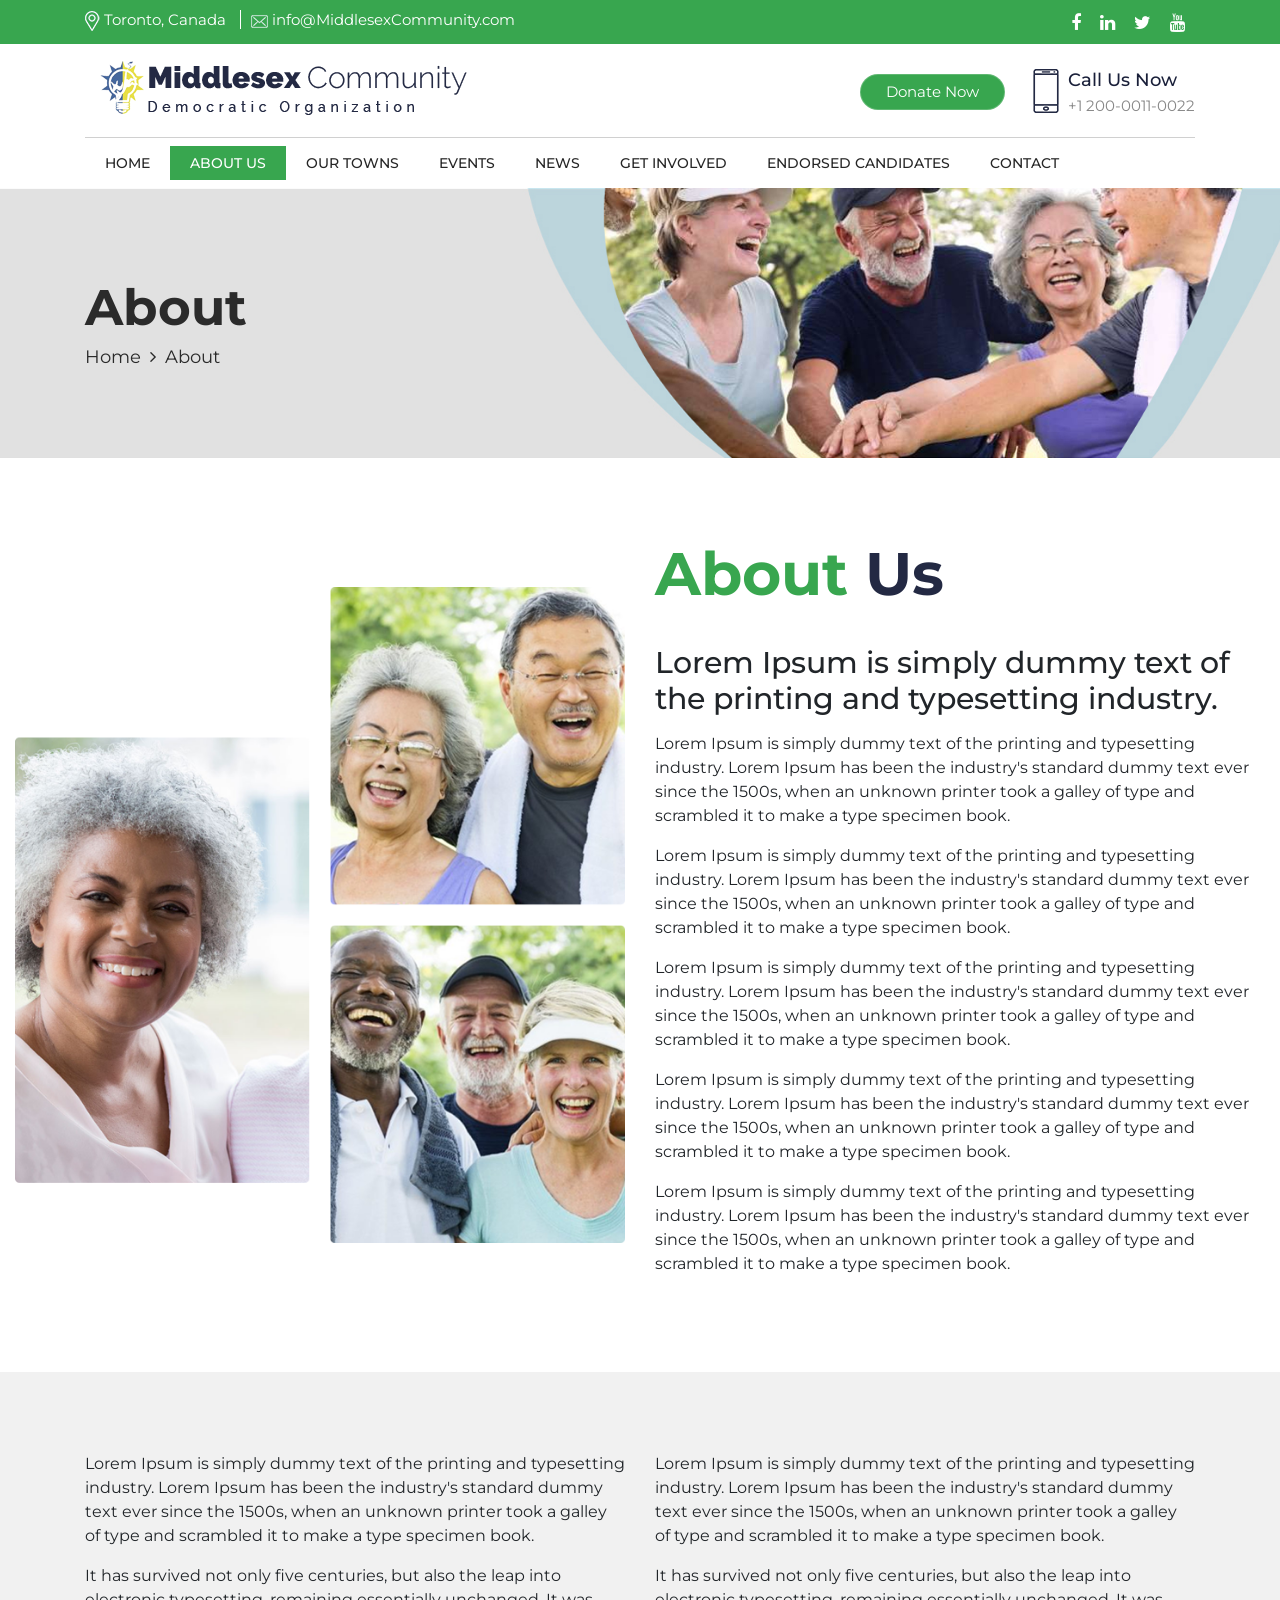
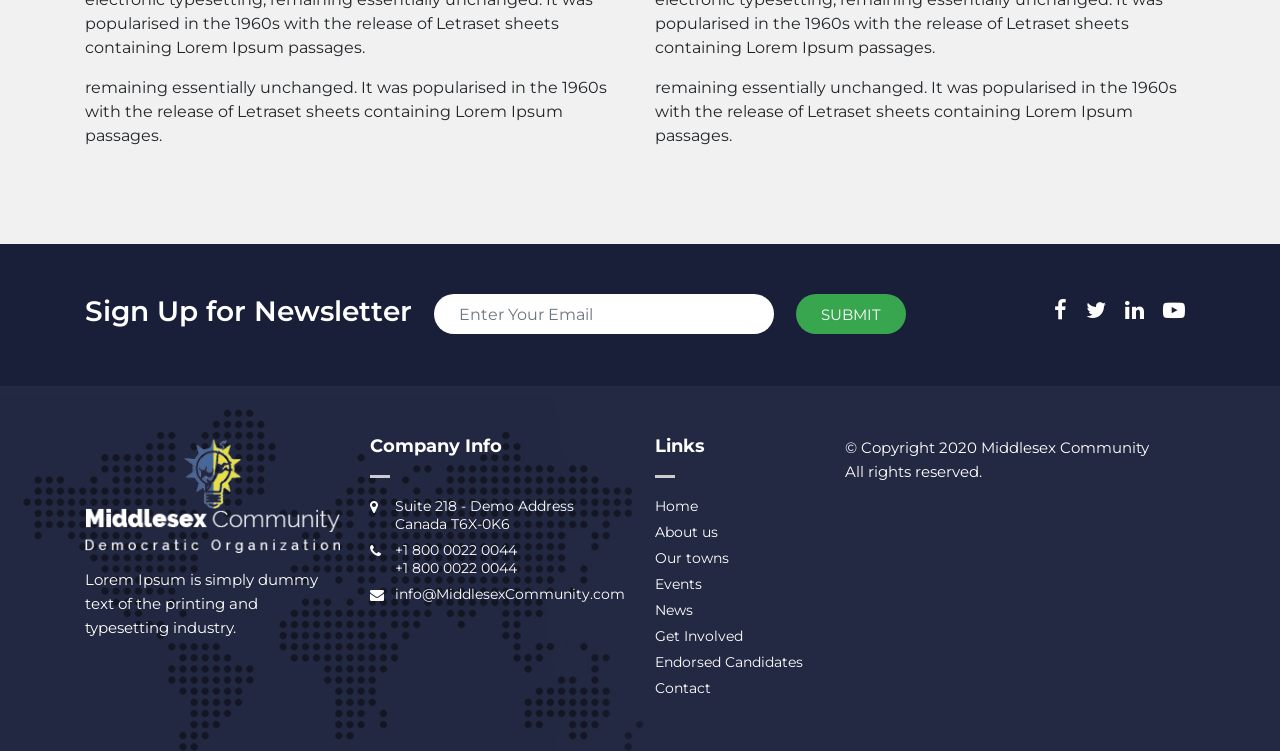
<file: about-us.html>
<!DOCTYPE html>
<html lang="en">
<head>
<meta charset="utf-8">
<meta http-equiv="X-UA-Compatible" content="IE=edge">
<meta name="viewport" content="width=device-width, initial-scale=1">
<title>MCDO</title>
      
      
     <link href="css/calender.css" rel="stylesheet">  
      
    <!-- Bootstrap -->
    <link href="css/bootstrap.css" rel="stylesheet">

    <link href="css/custom-style.css" rel="stylesheet" type="text/css">
   
      
      
    <!-- Owl Stylesheets -->
    <link rel="stylesheet" href="css/owl.carousel.min.css">
    <link rel="stylesheet" href="css/owl.theme.default.min.css">
      
    
    

    
</head>

<body>
<div class="wrapper">		
    
    
    
    <header class="header">	
        <div class="topHeader">
            <div class="container">
                <div class="row">
                    <div class="col-sm">
                        <ul class="call">
                            <li><a href="#"><img src="images/location-icon-top.png" alt="icon"> Toronto, Canada</a></li>
                            <li><a href="mailto:info@MiddlesexCommunity.com"><img src="images/email-icon-top.png" alt="icon"> info@MiddlesexCommunity.com</a></li>
                        </ul>
                    </div>
                    <div class="col-sm d-flex justify-content-end">
                        
                        <ul class="socialSec ">
                            <li><a href="#"><i class="fa fa-facebook" aria-hidden="true"></i></a></li>
                            <li><a href="#"><i class="fa fa-linkedin" aria-hidden="true"></i></a></li>
                            <li><a href="#"><i class="fa fa-twitter" aria-hidden="true"></i></a></li>                            
                            <li><a href="#"><i class="fa fa-youtube" aria-hidden="true"></i></a></li>
                        </ul>
                        
                        
                        
                        
                    </div>
                </div>
            </div>
        </div>
        
        <div class="container bottmHeader">
            	<div class="row justify-content-md-center">
                	<div class="col-sm"><a class="logo" href="index.html"><img src="images/logo.png" alt="" ></a></div>
                    <div class="col-sm d-flex justify-content-end">
                    	
                        <p class="p-2"><a href="donate.html" class="btn read-more">Donate Now</a></p>
                        <div class="ph">
                            <dl>
                              <dt>Call Us Now</dt>
                              <dd><a href="tel:+1 800 0022 0044">+1 200-0011-0022</a></dd>
                            </dl>
                        </div>
                        
                    </div>
                </div>
          </div>
        
        
        
            <div class="container">
                     <nav class="navbar navbar-expand-lg navbar-light">
                      <button class="navbar-toggler" type="button" data-toggle="collapse" data-target="#navbarNavDropdown" aria-controls="navbarNavDropdown" aria-expanded="false" aria-label="Toggle navigation">
                        <span class="navbar-toggler-icon"></span>
                      </button>
                      <div class="collapse navbar-collapse" id="navbarNavDropdown">
                        <ul class="navbar-nav">
                          <li class="nav-item"><a class="nav-link" href="index.html">Home</a></li>
                          <li class="nav-item active"><a class="nav-link" href="about-us.html">About us</a></li>
                          <!--<li class="nav-item dropdown">
                            <a class="nav-link dropdown-toggle" href="#" data-toggle="dropdown" >
                              about us
                            </a>
                            <div class="dropdown-menu" >
                              <a class="dropdown-item" href="#">About us 1</a>                              
                            </div>
                          </li>--->
                            
                            <li class="nav-item"><a class="nav-link" href="towns.html">Our towns</a></li>
                            <li class="nav-item"><a class="nav-link" href="events.html">Events</a></li>
                            <li class="nav-item"><a class="nav-link" href="news.html">News</a></li>
                            <li class="nav-item"><a class="nav-link" href="get-involved.html">Get Involved</a></li>
                            <li class="nav-item"><a class="nav-link" href="endorsed.html">Endorsed Candidates</a></li>
                            <li class="nav-item"><a class="nav-link" href="contact.html">contact</a></li>
                            
                        </ul>
                      </div>
                    </nav>
               

            </div>
    </header>
    
    



    
    <div class="innerBanner">
        <div class="bannerPic"><img src="images/about-us-pg-banner.jpg" alt="icon"></div>
        <div class="bannerCaption">
            <div class="container">
                <div class="row">
                <div class="col-12">
                <h1>About</h1>
                <ul class="breadcrumbs">
                    <li><a href="#">Home </a></li>
                    <li><i class="fa fa-angle-right" aria-hidden="true"></i></li>
                    <li>About</li>
                </ul>
            </div>
            </div>
            </div>
        </div>
    </div>
    
    
    
    
    
    
    <section class="secAbout">
        <div class="container-custom">
        <div class="row align-items-center">
            <div class="col-lg-6 col-md-12 col-xs-12 secAboutLeft">
               <img class="ico" src="images/home-about-sec-left-img.png" alt="">
            </div>
            <article class="col-lg-6 col-md-12 col-xs-12">
                <h2 class="heading1"><span>About </span> Us</h2>
                <h3>Lorem Ipsum is simply dummy text of the printing and typesetting industry.</h3>
                <p>Lorem Ipsum is simply dummy text of the printing and typesetting industry. Lorem Ipsum has been the industry's standard dummy text ever since the 1500s, when an unknown printer took a galley of type and scrambled it to make a type specimen book. </p>                
                <p>Lorem Ipsum is simply dummy text of the printing and typesetting industry. Lorem Ipsum has been the industry's standard dummy text ever since the 1500s, when an unknown printer took a galley of type and scrambled it to make a type specimen book. </p>
                <p>Lorem Ipsum is simply dummy text of the printing and typesetting industry. Lorem Ipsum has been the industry's standard dummy text ever since the 1500s, when an unknown printer took a galley of type and scrambled it to make a type specimen book. </p>
                <p>Lorem Ipsum is simply dummy text of the printing and typesetting industry. Lorem Ipsum has been the industry's standard dummy text ever since the 1500s, when an unknown printer took a galley of type and scrambled it to make a type specimen book. </p>
                <p>Lorem Ipsum is simply dummy text of the printing and typesetting industry. Lorem Ipsum has been the industry's standard dummy text ever since the 1500s, when an unknown printer took a galley of type and scrambled it to make a type specimen book. </p>
               
            </article>
        </div>
            </div>
    </section>
    
    
    
    
    
    
   <section class="visionSection">
        <div class="container">
        <div class="row">
            <article class="col-sm-6">
               <p>Lorem Ipsum is simply dummy text of the printing and typesetting industry. Lorem Ipsum has been the industry's standard dummy text ever since the 1500s, when an unknown printer took a galley of type and scrambled it to make a type specimen book. </p>
                <p>It has survived not only five centuries, but also the leap into electronic typesetting, remaining essentially unchanged. It was popularised in the 1960s with the release of Letraset sheets containing Lorem Ipsum passages.</p>
                <p>remaining essentially unchanged. It was popularised in the 1960s with the release of Letraset sheets containing Lorem Ipsum passages.</p>
            </article>
            <article class="col-sm-6">
               <p>Lorem Ipsum is simply dummy text of the printing and typesetting industry. Lorem Ipsum has been the industry's standard dummy text ever since the 1500s, when an unknown printer took a galley of type and scrambled it to make a type specimen book. </p>
                <p>It has survived not only five centuries, but also the leap into electronic typesetting, remaining essentially unchanged. It was popularised in the 1960s with the release of Letraset sheets containing Lorem Ipsum passages.</p>
                <p>remaining essentially unchanged. It was popularised in the 1960s with the release of Letraset sheets containing Lorem Ipsum passages.</p>
            </article>
        </div>
        </div>
        
    </section>
    
    
    
    
    
    
    
    
    
    
    
    
    
    
    
    
    
    
    <section class="signupSection">
        <div class="container">
            <div class="row">
                <div class="col-md-9 col-sm-8 col-xs-12">
                    <div class="newsletterSec">
                        <form>
                            <label>Sign Up for Newsletter</label>
                            <div class="formRow">
                            <input type="text" class="form-control" placeholder="Enter Your Email" name="Email" required>
                            <input class="submitBtn" type="submit" value="Submit" name="submit">
                            </div>
                        </form>
                    </div>
                </div>
                <div class="col-md-3 col-sm-4 col-xs-12">
                    <ul class="socialSec socialSecfooter">
                        <li><a href="#"><i class="fa fa-facebook" aria-hidden="true"></i></a></li>
                        <li><a href="#"><i class="fa fa-twitter" aria-hidden="true"></i></a></li>
                        <li><a href="#"><i class="fa fa-linkedin" aria-hidden="true"></i></a></li>
                        <li><a href="#"><i class="fa fa-youtube-play" aria-hidden="true"></i></a></li>
                    </ul>
                </div>
            </div>
        </div>
    </section>




    

    <footer class="mainFooter">
        <div class="container">
            <div class="row">
                <div class="col-lg-3 col-sm-6 col-xs-12">
                      <div class="footer-logo">
                          <img src="images/footer-logo.png" alt="footer logo">
                      </div>                     
                      <p>Lorem Ipsum is simply dummy text of the printing and typesetting industry. </p>
                </div>
                 <div class="col-lg-3 col-sm-6 col-xs-12">
                        <h3>Company Info</h3>
                     
                     <ul class="addressSec">
                        <li><span><i class="fa fa-map-marker" aria-hidden="true"></i></span> Suite 218 - Demo Address <br>Canada T6X-0K6 </li>
                        <li><span><i class="fa fa-phone" aria-hidden="true"></i></span> 
                            <a href="tel:+1 800 0022 0044">+1 800 0022 0044</a> <br><a href="tel:+1 800 0022 0044">+1 800 0022 0044</a></li>
                        <li><span><i class="fa fa-envelope" aria-hidden="true"></i></span>
                            <a href="mailto:info@MiddlesexCommunity.com">info@MiddlesexCommunity.com</a>                         
                         </li>
                     </ul>
                </div>
                <div class="col-lg-2 col-sm-6 col-xs-12">
                       <h3>Links</h3>
                     
                     <ul>
                        <li><a href="mcdo.html">Home</a></li>
                        <li><a href="about-us.html">About us</a></li>
                        <li><a href="towns.html">Our towns</a></li>
                        <li><a href="events.html">Events</a></li>
                        <li><a href="news.html">News</a></li>
                        <li><a href="get-involved.html">Get Involved</a></li>
                        <li><a href="endorsed.html">Endorsed Candidates</a></li>
                        <li><a href="contact.html">Contact</a></li>                        
                     </ul>
                </div>
                <div class="col-lg-4 col-sm-6 col-xs-12">
                     <p class="text-left">© Copyright 2020 Middlesex Community <br>All rights reserved.</p>
                </div>
            
            
            </div>
        </div> 
        
    </footer>
    
    
    
    
    
    
</div>
    
    
    
    
    
    
    
    
    
    <!--<script src="https://code.jquery.com/jquery-3.2.1.slim.min.js" integrity="sha384-KJ3o2DKtIkvYIK3UENzmM7KCkRr/rE9/Qpg6aAZGJwFDMVNA/GpGFF93hXpG5KkN" crossorigin="anonymous"></script>
    <script src="https://cdnjs.cloudflare.com/ajax/libs/popper.js/1.12.9/umd/popper.min.js" integrity="sha384-ApNbgh9B+Y1QKtv3Rn7W3mgPxhU9K/ScQsAP7hUibX39j7fakFPskvXusvfa0b4Q" crossorigin="anonymous"></script>
    <script src="js/bootstrap.js" crossorigin="anonymous"></script>-->
   
    
   <!-- jQuery (necessary for Bootstrap's JavaScript plugins) --> 
<script src="js/jquery-1.11.3.min.js"></script>

<!-- Include all compiled plugins (below), or include individual files as needed --> 
<script src="js/bootstrap.js"></script>  
    
    
    
    
    
    <script src="js/owl.carousel.min.js"></script>  
    
    
    
    <!--<script src="https://ajax.googleapis.com/ajax/libs/jquery/3.3.1/jquery.min.js"></script>-->
  
    <script src="js/popper.min.js"></script>
    
    
    
    
   
    
     <script>
        jQuery('.owl-carousel').owlCarousel({
            autoplay:true,
            loop:true,
            margin:10,
            responsiveClass:true,
            responsive:{
                0:{
                    items:1,
                    nav:true
                },
                600:{
                    items:3,
                    nav:false
                },
                1000:{
                    items:3,
                    nav:true,
                    loop:false
                }
            }
        })
    </script>











	    
</body>
</html>
</file>
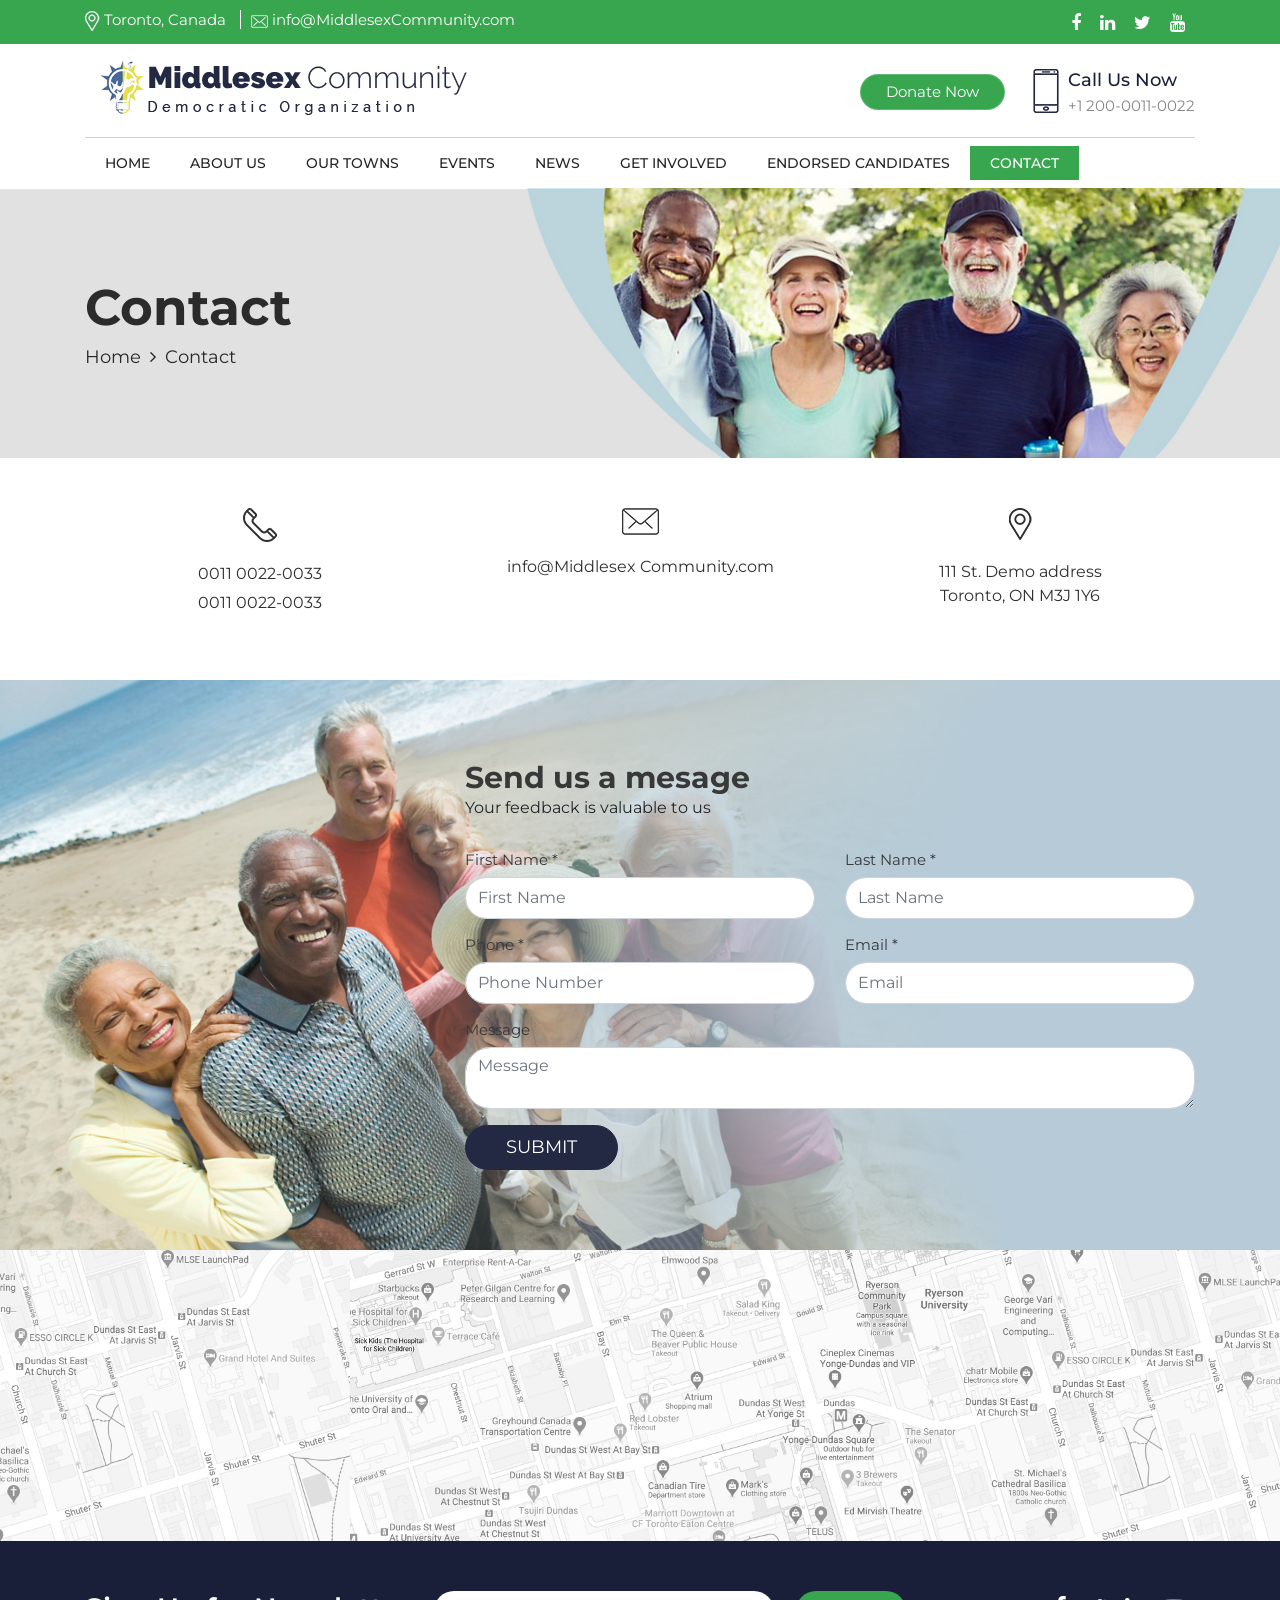
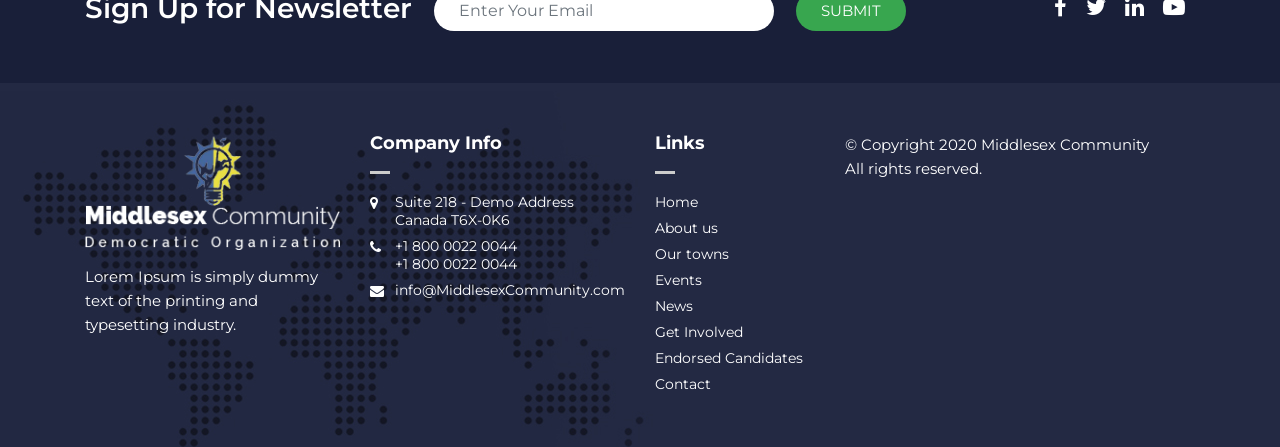
<file: contact.html>
<!DOCTYPE html>
<html lang="en">
<head>
<meta charset="utf-8">
<meta http-equiv="X-UA-Compatible" content="IE=edge">
<meta name="viewport" content="width=device-width, initial-scale=1">
<title>MCDO</title>
      
      
     <link href="css/calender.css" rel="stylesheet">  
      
    <!-- Bootstrap -->
    <link href="css/bootstrap.css" rel="stylesheet">

    <link href="css/custom-style.css" rel="stylesheet" type="text/css">
   
      
      
    <!-- Owl Stylesheets -->
    <link rel="stylesheet" href="css/owl.carousel.min.css">
    <link rel="stylesheet" href="css/owl.theme.default.min.css">
      
    
    

    
</head>

<body>
<div class="wrapper">		
    
    
    
    <header class="header">	
        <div class="topHeader">
            <div class="container">
                <div class="row">
                    <div class="col-sm">
                        <ul class="call">
                            <li><a href="#"><img src="images/location-icon-top.png" alt="icon"> Toronto, Canada</a></li>
                            <li><a href="mailto:info@MiddlesexCommunity.com"><img src="images/email-icon-top.png" alt="icon"> info@MiddlesexCommunity.com</a></li>
                        </ul>
                    </div>
                    <div class="col-sm d-flex justify-content-end">
                        
                        <ul class="socialSec ">
                            <li><a href="#"><i class="fa fa-facebook" aria-hidden="true"></i></a></li>
                            <li><a href="#"><i class="fa fa-linkedin" aria-hidden="true"></i></a></li>
                            <li><a href="#"><i class="fa fa-twitter" aria-hidden="true"></i></a></li>                            
                            <li><a href="#"><i class="fa fa-youtube" aria-hidden="true"></i></a></li>
                        </ul>
                        
                        
                        
                        
                    </div>
                </div>
            </div>
        </div>
        
        <div class="container bottmHeader">
            	<div class="row justify-content-md-center">
                	<div class="col-sm"><a class="logo" href="index.html"><img src="images/logo.png" alt="" ></a></div>
                    <div class="col-sm d-flex justify-content-end">
                    	
                        <p class="p-2"><a href="donate.html" class="btn read-more">Donate Now</a></p>
                        <div class="ph">
                            <dl>
                              <dt>Call Us Now</dt>
                              <dd><a href="tel:+1 800 0022 0044">+1 200-0011-0022</a></dd>
                            </dl>
                        </div>
                        
                    </div>
                </div>
          </div>
        
        
        
            <div class="container">
                     <nav class="navbar navbar-expand-lg navbar-light">
                      <button class="navbar-toggler" type="button" data-toggle="collapse" data-target="#navbarNavDropdown" aria-controls="navbarNavDropdown" aria-expanded="false" aria-label="Toggle navigation">
                        <span class="navbar-toggler-icon"></span>
                      </button>
                      <div class="collapse navbar-collapse" id="navbarNavDropdown">
                        <ul class="navbar-nav">
                          <li class="nav-item"><a class="nav-link" href="index.html">Home</a></li>
                          <li class="nav-item"><a class="nav-link" href="about-us.html">About us</a></li>
                          <!--<li class="nav-item dropdown">
                            <a class="nav-link dropdown-toggle" href="#" data-toggle="dropdown" >
                              about us
                            </a>
                            <div class="dropdown-menu" >
                              <a class="dropdown-item" href="#">About us 1</a>                              
                            </div>
                          </li>--->
                            
                            <li class="nav-item"><a class="nav-link" href="towns.html">Our towns</a></li>
                            <li class="nav-item"><a class="nav-link" href="events.html">Events</a></li>
                            <li class="nav-item"><a class="nav-link" href="news.html">News</a></li>
                            <li class="nav-item"><a class="nav-link" href="get-involved.html">Get Involved</a></li>
                            <li class="nav-item"><a class="nav-link" href="endorsed.html">Endorsed Candidates</a></li>
                            <li class="nav-item active"><a class="nav-link" href="contact.html">contact</a></li>
                            
                        </ul>
                      </div>
                    </nav>
               

            </div>
    </header>
    
    



    
   <div class="innerBanner">
        <div class="bannerPic"><img src="images/contact-pg-banner.jpg" alt="icon"></div>
        <div class="bannerCaption">
            <div class="container">
                <div class="row">
                <div class="col-12">
                <h1>Contact</h1>
                <ul class="breadcrumbs">
                    <li><a href="#">Home </a></li>
                    <li><i class="fa fa-angle-right" aria-hidden="true"></i></li>
                    <li>Contact</li>
                </ul>
            </div>
            </div>
            </div>
        </div>
    </div>
    
    
    
   
    
    
    
     <section class="sheduleSection1">
        <div class="container">
            <div class="row">
                <div class="col-lg-4 col-md-4 col-sm-4 col-xs-12">
                    <div class="contactDelsSec text-center">
                        <span><img src="images/phone-icon.png" alt=""></span>
                        <p><a href="tel:0011 0022-0033">0011 0022-0033</a></p>
                        <p><a href="tel:0011 0022-0033">0011 0022-0033</a></p>
                    </div>
                </div>
                <div class="col-lg-4 col-md-4 col-sm-4 col-xs-12">
                    <div class="contactDelsSec text-center">
                        <span><img src="images/message-icon.png" alt=""></span>
                        <p><a href="mailto:info@Middlesex Community.com">info@Middlesex Community.com</a></p>
                       
                    </div>
                </div>
                <div class="col-lg-4 col-md-4 col-sm-4 col-xs-12">
                    <div class="contactDelsSec text-center">
                        <span><img src="images/location-icon.png" alt=""></span>
                        <p>111 St. Demo address <br>Toronto, ON M3J 1Y6</p>
                    </div>
                </div>
                
            </div>
            
        </div>
    </section>
    
    
    <section class="contactFormSec">
        <div class="container">
            <div class="row">
                <div class="col-lg-4 col-md-3 col-sm-3 col-xs-12">
                </div>
                <div class="col-lg-8 col-md-9 col-sm-9 col-xs-12">
                    <div class="contactHeader">
                        <!-- wp:html -->
<h2>Send us a mesage</h2>
                        <p>Your feedback is valuable to us</p>
<!-- /wp:html -->                    </div>
                    <form>
                        <div class="row">
                            <div class="col-lg-6 col-md-6 col-sm-6 col-xs-12">
                                <div class="form-group">
                                    <label>First Name *</label>
                                    <input type="text" class="form-control" placeholder="First Name" name="FName" required>
                                </div>
                            </div>
                            <div class="col-lg-6 col-md-6 col-sm-6 col-xs-12">
                                <div class="form-group">
                                    <label>Last Name *</label>
                                    <input type="text" class="form-control" placeholder="Last Name" name="LName" required>
                                </div>
                            </div>
                            <div class="col-lg-6 col-md-6 col-sm-6 col-xs-12">
                                <div class="form-group">
                                    <label>Phone *</label>
                                    <input type="tel" class="form-control" placeholder="Phone Number" name="PhoneNum" required>
                                </div>
                            </div>
                            <div class="col-lg-6 col-md-6 col-sm-6 col-xs-12">
                                <div class="form-group">
                                    <label>Email *</label>
                                    <input type="email" class="form-control" placeholder="Email" name="Email" required>
                                </div>
                            </div>
                            <div class="col-lg-12 col-md-12 col-sm-12 col-xs-12">
                                <div class="form-group">
                                    <label>Message</label>
                                    <textarea class="form-control" placeholder="Message" name="Msg"></textarea>
                                </div>
                            </div>
                            <div class="col-lg-12 col-md-12 col-sm-12 col-xs-12">
                                <input class="btn btn-primary" type="submit" value="Submit" name="submit">
                            </div>
                        </div>
                    </form>
                </div>
            </div>
        </div>
    </section>
    
        <section class="sheduleSection1 contact-map-sec">
        <div class="container-fluid">
            <div class="row">
            <div><img src="images/map.jpg" alt=""></div>
            </div>
        </div>
    </section>
    
    
    
    
    
    
    <section class="signupSection">
        <div class="container">
            <div class="row">
                <div class="col-md-9 col-sm-8 col-xs-12">
                    <div class="newsletterSec">
                        <form>
                            <label>Sign Up for Newsletter</label>
                            <div class="formRow">
                            <input type="text" class="form-control" placeholder="Enter Your Email" name="Email" required>
                            <input class="submitBtn" type="submit" value="Submit" name="submit">
                            </div>
                        </form>
                    </div>
                </div>
                <div class="col-md-3 col-sm-4 col-xs-12">
                    <ul class="socialSec socialSecfooter">
                        <li><a href="#"><i class="fa fa-facebook" aria-hidden="true"></i></a></li>
                        <li><a href="#"><i class="fa fa-twitter" aria-hidden="true"></i></a></li>
                        <li><a href="#"><i class="fa fa-linkedin" aria-hidden="true"></i></a></li>
                        <li><a href="#"><i class="fa fa-youtube-play" aria-hidden="true"></i></a></li>
                    </ul>
                </div>
            </div>
        </div>
    </section>




    

    <footer class="mainFooter">
        <div class="container">
            <div class="row">
                <div class="col-lg-3 col-sm-6 col-xs-12">
                      <div class="footer-logo">
                          <img src="images/footer-logo.png" alt="footer logo">
                      </div>                     
                      <p>Lorem Ipsum is simply dummy text of the printing and typesetting industry. </p>
                </div>
                 <div class="col-lg-3 col-sm-6 col-xs-12">
                        <h3>Company Info</h3>
                     
                     <ul class="addressSec">
                        <li><span><i class="fa fa-map-marker" aria-hidden="true"></i></span> Suite 218 - Demo Address <br>Canada T6X-0K6 </li>
                        <li><span><i class="fa fa-phone" aria-hidden="true"></i></span> 
                            <a href="tel:+1 800 0022 0044">+1 800 0022 0044</a> <br><a href="tel:+1 800 0022 0044">+1 800 0022 0044</a></li>
                        <li><span><i class="fa fa-envelope" aria-hidden="true"></i></span>
                            <a href="mailto:info@MiddlesexCommunity.com">info@MiddlesexCommunity.com</a>                         
                         </li>
                     </ul>
                </div>
                <div class="col-lg-2 col-sm-6 col-xs-12">
                       <h3>Links</h3>
                     
                     <ul>
                        <li><a href="mcdo.html">Home</a></li>
                        <li><a href="about-us.html">About us</a></li>
                        <li><a href="towns.html">Our towns</a></li>
                        <li><a href="events.html">Events</a></li>
                        <li><a href="news.html">News</a></li>
                        <li><a href="get-involved.html">Get Involved</a></li>
                        <li><a href="endorsed.html">Endorsed Candidates</a></li>
                        <li><a href="contact.html">Contact</a></li>                        
                     </ul>
                </div>
                <div class="col-lg-4 col-sm-6 col-xs-12">
                     <p class="text-left">© Copyright 2020 Middlesex Community <br>All rights reserved.</p>
                </div>
            
            
            </div>
        </div> 
        
    </footer>
    
    
    
    
    
    
</div>
    
    
    
    
    
    
    
    
    
    <!--<script src="https://code.jquery.com/jquery-3.2.1.slim.min.js" integrity="sha384-KJ3o2DKtIkvYIK3UENzmM7KCkRr/rE9/Qpg6aAZGJwFDMVNA/GpGFF93hXpG5KkN" crossorigin="anonymous"></script>
    <script src="https://cdnjs.cloudflare.com/ajax/libs/popper.js/1.12.9/umd/popper.min.js" integrity="sha384-ApNbgh9B+Y1QKtv3Rn7W3mgPxhU9K/ScQsAP7hUibX39j7fakFPskvXusvfa0b4Q" crossorigin="anonymous"></script>
    <script src="js/bootstrap.js" crossorigin="anonymous"></script>-->
   
    
   <!-- jQuery (necessary for Bootstrap's JavaScript plugins) --> 
<script src="js/jquery-1.11.3.min.js"></script>

<!-- Include all compiled plugins (below), or include individual files as needed --> 
<script src="js/bootstrap.js"></script>  
    
    
    
    
    
    <script src="js/owl.carousel.min.js"></script>  
    
    
    
    <!--<script src="https://ajax.googleapis.com/ajax/libs/jquery/3.3.1/jquery.min.js"></script>-->
  
    <script src="js/popper.min.js"></script>
    
    
    
    
   
    
     <script>
        jQuery('.owl-carousel').owlCarousel({
            autoplay:true,
            loop:true,
            margin:10,
            responsiveClass:true,
            responsive:{
                0:{
                    items:1,
                    nav:true
                },
                600:{
                    items:3,
                    nav:false
                },
                1000:{
                    items:3,
                    nav:true,
                    loop:false
                }
            }
        })
    </script>











	    
</body>
</html>
</file>
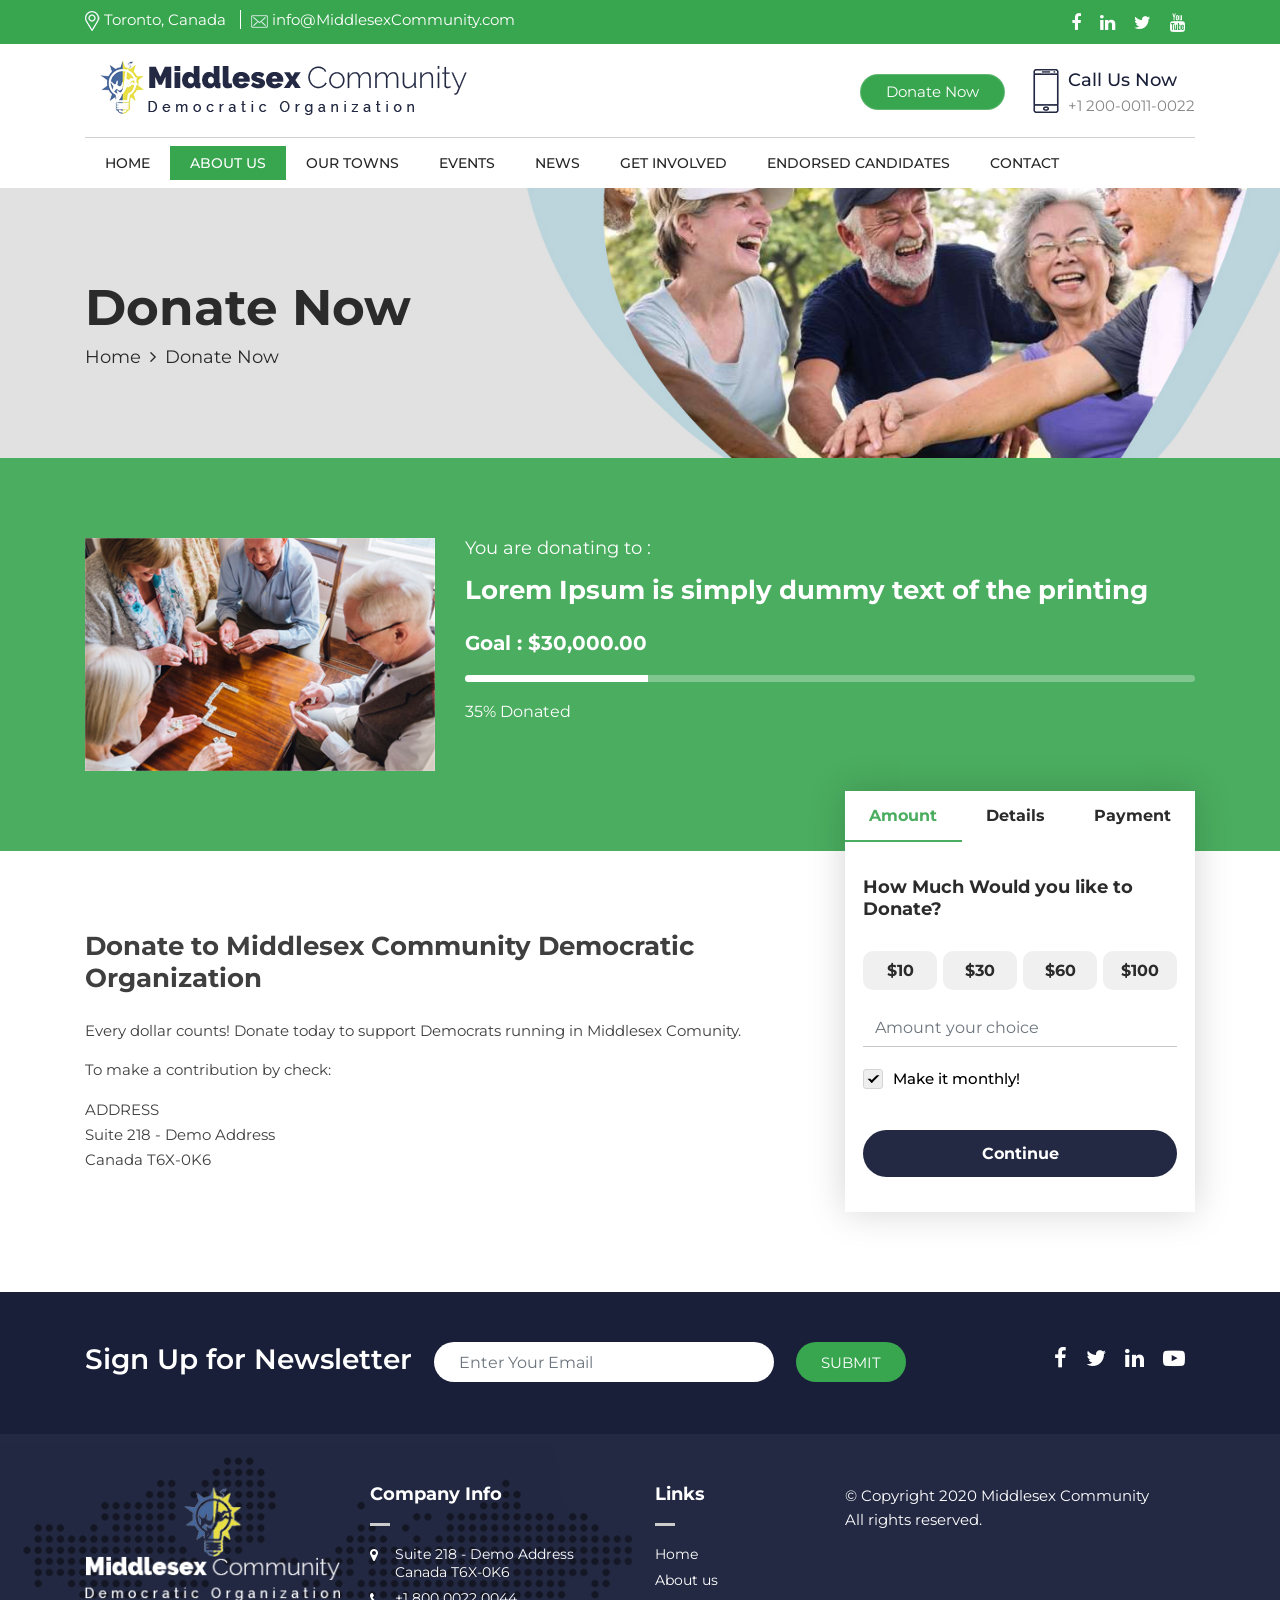
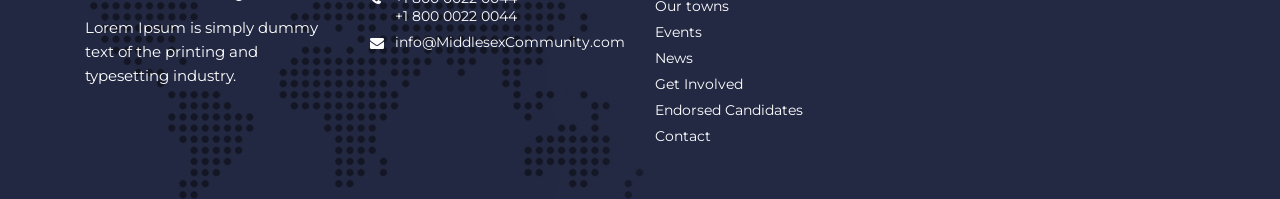
<file: donate.html>
<!DOCTYPE html>
<html lang="en">
<head>
<meta charset="utf-8">
<meta http-equiv="X-UA-Compatible" content="IE=edge">
<meta name="viewport" content="width=device-width, initial-scale=1">
<title>MCDO</title>
      
      
     <link href="css/calender.css" rel="stylesheet">  
      
    <!-- Bootstrap -->
    <link href="css/bootstrap.css" rel="stylesheet">

    <link href="css/custom-style.css" rel="stylesheet" type="text/css">
   
      
      
    <!-- Owl Stylesheets -->
    <link rel="stylesheet" href="css/owl.carousel.min.css">
    <link rel="stylesheet" href="css/owl.theme.default.min.css">
      
    
    

    
</head>

<body>
<div class="wrapper">		
    
    
    
    <header class="header">	
        <div class="topHeader">
            <div class="container">
                <div class="row">
                    <div class="col-sm">
                        <ul class="call">
                            <li><a href="#"><img src="images/location-icon-top.png" alt="icon"> Toronto, Canada</a></li>
                            <li><a href="mailto:info@MiddlesexCommunity.com"><img src="images/email-icon-top.png" alt="icon"> info@MiddlesexCommunity.com</a></li>
                        </ul>
                    </div>
                    <div class="col-sm d-flex justify-content-end">
                        
                        <ul class="socialSec ">
                            <li><a href="#"><i class="fa fa-facebook" aria-hidden="true"></i></a></li>
                            <li><a href="#"><i class="fa fa-linkedin" aria-hidden="true"></i></a></li>
                            <li><a href="#"><i class="fa fa-twitter" aria-hidden="true"></i></a></li>                            
                            <li><a href="#"><i class="fa fa-youtube" aria-hidden="true"></i></a></li>
                        </ul>
                        
                        
                        
                        
                    </div>
                </div>
            </div>
        </div>
        
        <div class="container bottmHeader">
            	<div class="row justify-content-md-center">
                	<div class="col-sm"><a class="logo" href="index.html"><img src="images/logo.png" alt="" ></a></div>
                    <div class="col-sm d-flex justify-content-end">
                    	
                        <p class="p-2"><a href="donate.html" class="btn read-more">Donate Now</a></p>
                        <div class="ph">
                            <dl>
                              <dt>Call Us Now</dt>
                              <dd><a href="tel:+1 800 0022 0044">+1 200-0011-0022</a></dd>
                            </dl>
                        </div>
                        
                    </div>
                </div>
          </div>
        
        
        
            <div class="container">
                     <nav class="navbar navbar-expand-lg navbar-light">
                      <button class="navbar-toggler" type="button" data-toggle="collapse" data-target="#navbarNavDropdown" aria-controls="navbarNavDropdown" aria-expanded="false" aria-label="Toggle navigation">
                        <span class="navbar-toggler-icon"></span>
                      </button>
                      <div class="collapse navbar-collapse" id="navbarNavDropdown">
                        <ul class="navbar-nav">
                          <li class="nav-item"><a class="nav-link" href="index.html">Home</a></li>
                          <li class="nav-item active"><a class="nav-link" href="about-us.html">About us</a></li>
                          <!--<li class="nav-item dropdown">
                            <a class="nav-link dropdown-toggle" href="#" data-toggle="dropdown" >
                              about us
                            </a>
                            <div class="dropdown-menu" >
                              <a class="dropdown-item" href="#">About us 1</a>                              
                            </div>
                          </li>--->
                            
                            <li class="nav-item"><a class="nav-link" href="towns.html">Our towns</a></li>
                            <li class="nav-item"><a class="nav-link" href="events.html">Events</a></li>
                            <li class="nav-item"><a class="nav-link" href="news.html">News</a></li>
                            <li class="nav-item"><a class="nav-link" href="get-involved.html">Get Involved</a></li>
                            <li class="nav-item"><a class="nav-link" href="endorsed.html">Endorsed Candidates</a></li>
                            <li class="nav-item"><a class="nav-link" href="contact.html">contact</a></li>
                            
                        </ul>
                      </div>
                    </nav>
               

            </div>
    </header>
    
    



    
   <div class="innerBanner">
        <div class="bannerPic"><img src="images/donate-pg-banner.jpg" alt="icon"></div>
        <div class="bannerCaption">
            <div class="container">
                <div class="row">
                <div class="col-12">
                <h1>Donate Now</h1>
                <ul class="breadcrumbs">
                    <li><a href="#">Home </a></li>
                    <li><i class="fa fa-angle-right" aria-hidden="true"></i></li>
                    <li>Donate Now</li>
                </ul>
            </div>
            </div>
            </div>
        </div>
    </div>
    
    
    
   <section class="donate-pg-sec1">
        <div class="container">
        <div class="row">
            <div class="col-lg-4 col-md-5 col-xs-12 donate-pg-sec1-img">
               <img class="ico" src="images/donate-pag-sec1-img1.jpg" alt="">
            </div>
            
            <div class="col-lg-8 col-md-7 col-xs-12 donate-pg-sec1-txt">
                <h4>You are donating to :</h4>
                <h3>Lorem Ipsum is simply dummy text of the printing </h3>
                <h5>Goal : $30,000.00</h5>
                <div class="progress">
                  <div class="progress-bar" role="progressbar" style="width: 25%" aria-valuenow="25" aria-valuemin="0" aria-valuemax="100"></div>
                </div>
                <h6>35% Donated</h6>
               
            </div>
        </div>
            </div>
    </section>
    
    
    
    
    
    
    
    
     <section class="donate-pg-sec2">
        <div class="container">
        <div class="row">
           
            
            <div class="col-lg-8 col-md-7 col-xs-12 donate-pg-sec2-txt">               
                <h3>Donate to Middlesex Community Democratic Organization</h3>
                <p>Every dollar counts! Donate today to support Democrats running in Middlesex Comunity.</p>
                <p>To make a contribution by check:</p>
                <h5>ADDRESS<br>
                Suite 218 - Demo Address <br>
                Canada T6X-0K6 </h5>
               
            </div>
            
            
            <div class="col-lg-4 col-md-5 col-xs-12 donate-pg-sec2-box">
                 <div class="donate-pg-sec2-box-wrap">
                      <nav>
                            <div class="nav nav-tabs nav-fill" id="nav-tab" role="tablist">
                                <a class="nav-item nav-link active" id="nav-home-tab" data-toggle="tab" href="#nav-home" role="tab" aria-controls="nav-home" aria-selected="true">Amount</a>
                                <a class="nav-item nav-link" id="nav-profile-tab" data-toggle="tab" href="#nav-profile" role="tab" aria-controls="nav-profile" aria-selected="false">Details</a>
                                <a class="nav-item nav-link" id="nav-contact-tab" data-toggle="tab" href="#nav-contact" role="tab" aria-controls="nav-contact" aria-selected="false">Payment</a>
                            </div>
                        </nav>
                        <div class="tab-content" id="nav-tabContent">
                            <div class="tab-pane amount-tab-cont fade show active" id="nav-home" role="tabpanel" aria-labelledby="nav-home-tab">
                                <h3>How Much Would you like to Donate?</h3>
                                
                                <form class="amount-form">
                                  <div class="row amount-select-row">
                                    <div class="col">
                                      <div id="ck-button">
                                           <label>
                                              <input type="radio" value="1" class="form-check-input" name="exampleRadios"><span>$10</span>
                                           </label>
                                      </div>
                                    </div>
                                    <div class="col">
                                       <div id="ck-button">
                                           <label>
                                              <input type="radio" value="1" class="form-check-input" name="exampleRadios"><span>$30</span>
                                           </label>
                                      </div>
                                    </div>
                                    <div class="col">
                                       <div id="ck-button">
                                           <label>
                                              <input type="radio" value="1" class="form-check-input" name="exampleRadios"><span>$60</span>
                                           </label>
                                      </div>
                                    </div>
                                    <div class="col">
                                       <div id="ck-button">
                                           <label>
                                              <input type="radio" value="1" class="form-check-input" name="exampleRadios"><span>$100</span>
                                           </label>
                                      </div>
                                    </div>
                                  </div>
                                    
                                  <div class="row">
                                     <div class="col">
                                         <input type="text" class="form-control enter-amount" placeholder="Amount your choice">
                                      </div>  
                                  </div>
                                    
                                    
                                    <div class="row justify-content-left">
                                          <div class="col">
                                              <label class="check-style"><input type="checkbox" checked=""><span class="checkmark"></span> Make it monthly!</label>
                                          </div>
                                      </div>
                                  
                                    
                                     <a class="nav-item nav-link continue-btn" id="nav-profile-tab" data-toggle="tab" href="#nav-profile" role="tab" aria-controls="nav-profile" aria-selected="false">Continue</a>
                                    
                                </form>
                                
                                
                            </div>
                            <div class="tab-pane details-tab-cont fade" id="nav-profile" role="tabpanel" aria-labelledby="nav-profile-tab">
                                <p>Lorem ipsum dolar sit amet adipising lorem ipsum dolar sit Lorem ipsum dolar sit amet adipising lorem ipsum dolar sitLorem ipsum dolar sit amet adipising lorem ipsum dolar sitLorem ipsum dolar sit amet adipising lorem ipsum dolar sitLorem ipsum dolar sit amet adipising lorem ipsum dolar sitLorem ipsum dolar sit amet adipising lorem ipsum dolar sit</p>
                            </div>
                            <div class="tab-pane payment-tab-cont fade" id="nav-contact" role="tabpanel" aria-labelledby="nav-contact-tab">
                                 <p>Payment</p>
                            </div>
                        </div>
                 </div>
            </div>
            
            
        </div>
            </div>
    </section>
    
    
    
    
    
    
    
    
    
    
    
    
    
    
    <section class="signupSection">
        <div class="container">
            <div class="row">
                <div class="col-md-9 col-sm-8 col-xs-12">
                    <div class="newsletterSec">
                        <form>
                            <label>Sign Up for Newsletter</label>
                            <div class="formRow">
                            <input type="text" class="form-control" placeholder="Enter Your Email" name="Email" required>
                            <input class="submitBtn" type="submit" value="Submit" name="submit">
                            </div>
                        </form>
                    </div>
                </div>
                <div class="col-md-3 col-sm-4 col-xs-12">
                    <ul class="socialSec socialSecfooter">
                        <li><a href="#"><i class="fa fa-facebook" aria-hidden="true"></i></a></li>
                        <li><a href="#"><i class="fa fa-twitter" aria-hidden="true"></i></a></li>
                        <li><a href="#"><i class="fa fa-linkedin" aria-hidden="true"></i></a></li>
                        <li><a href="#"><i class="fa fa-youtube-play" aria-hidden="true"></i></a></li>
                    </ul>
                </div>
            </div>
        </div>
    </section>




    

    <footer class="mainFooter">
        <div class="container">
            <div class="row">
                <div class="col-lg-3 col-sm-6 col-xs-12">
                      <div class="footer-logo">
                          <img src="images/footer-logo.png" alt="footer logo">
                      </div>                     
                      <p>Lorem Ipsum is simply dummy text of the printing and typesetting industry. </p>
                </div>
                 <div class="col-lg-3 col-sm-6 col-xs-12">
                        <h3>Company Info</h3>
                     
                     <ul class="addressSec">
                        <li><span><i class="fa fa-map-marker" aria-hidden="true"></i></span> Suite 218 - Demo Address <br>Canada T6X-0K6 </li>
                        <li><span><i class="fa fa-phone" aria-hidden="true"></i></span> 
                            <a href="tel:+1 800 0022 0044">+1 800 0022 0044</a> <br><a href="tel:+1 800 0022 0044">+1 800 0022 0044</a></li>
                        <li><span><i class="fa fa-envelope" aria-hidden="true"></i></span>
                            <a href="mailto:info@MiddlesexCommunity.com">info@MiddlesexCommunity.com</a>                         
                         </li>
                     </ul>
                </div>
                <div class="col-lg-2 col-sm-6 col-xs-12">
                       <h3>Links</h3>
                     
                     <ul>
                        <li><a href="mcdo.html">Home</a></li>
                        <li><a href="about-us.html">About us</a></li>
                        <li><a href="towns.html">Our towns</a></li>
                        <li><a href="events.html">Events</a></li>
                        <li><a href="news.html">News</a></li>
                        <li><a href="get-involved.html">Get Involved</a></li>
                        <li><a href="endorsed.html">Endorsed Candidates</a></li>
                        <li><a href="contact.html">Contact</a></li>                        
                     </ul>
                </div>
                <div class="col-lg-4 col-sm-6 col-xs-12">
                     <p class="text-left">© Copyright 2020 Middlesex Community <br>All rights reserved.</p>
                </div>
            
            
            </div>
        </div> 
        
    </footer>
    
    
    
    
    
    
</div>
    
    
    
    
    
    
    
    
    
    <!--<script src="https://code.jquery.com/jquery-3.2.1.slim.min.js" integrity="sha384-KJ3o2DKtIkvYIK3UENzmM7KCkRr/rE9/Qpg6aAZGJwFDMVNA/GpGFF93hXpG5KkN" crossorigin="anonymous"></script>
    <script src="https://cdnjs.cloudflare.com/ajax/libs/popper.js/1.12.9/umd/popper.min.js" integrity="sha384-ApNbgh9B+Y1QKtv3Rn7W3mgPxhU9K/ScQsAP7hUibX39j7fakFPskvXusvfa0b4Q" crossorigin="anonymous"></script>
    <script src="js/bootstrap.js" crossorigin="anonymous"></script>-->
   
    
   <!-- jQuery (necessary for Bootstrap's JavaScript plugins) --> 
<script src="js/jquery-1.11.3.min.js"></script>

<!-- Include all compiled plugins (below), or include individual files as needed --> 
<script src="js/bootstrap.js"></script>  
    
    
    
    
    
    <script src="js/owl.carousel.min.js"></script>  
    
    
    
    <!--<script src="https://ajax.googleapis.com/ajax/libs/jquery/3.3.1/jquery.min.js"></script>-->
  
    <script src="js/popper.min.js"></script>
    
    
    
    
   
    
     <script>
        jQuery('.owl-carousel').owlCarousel({
            autoplay:true,
            loop:true,
            margin:10,
            responsiveClass:true,
            responsive:{
                0:{
                    items:1,
                    nav:true
                },
                600:{
                    items:3,
                    nav:false
                },
                1000:{
                    items:3,
                    nav:true,
                    loop:false
                }
            }
        })
    </script>











	    
</body>
</html>
</file>
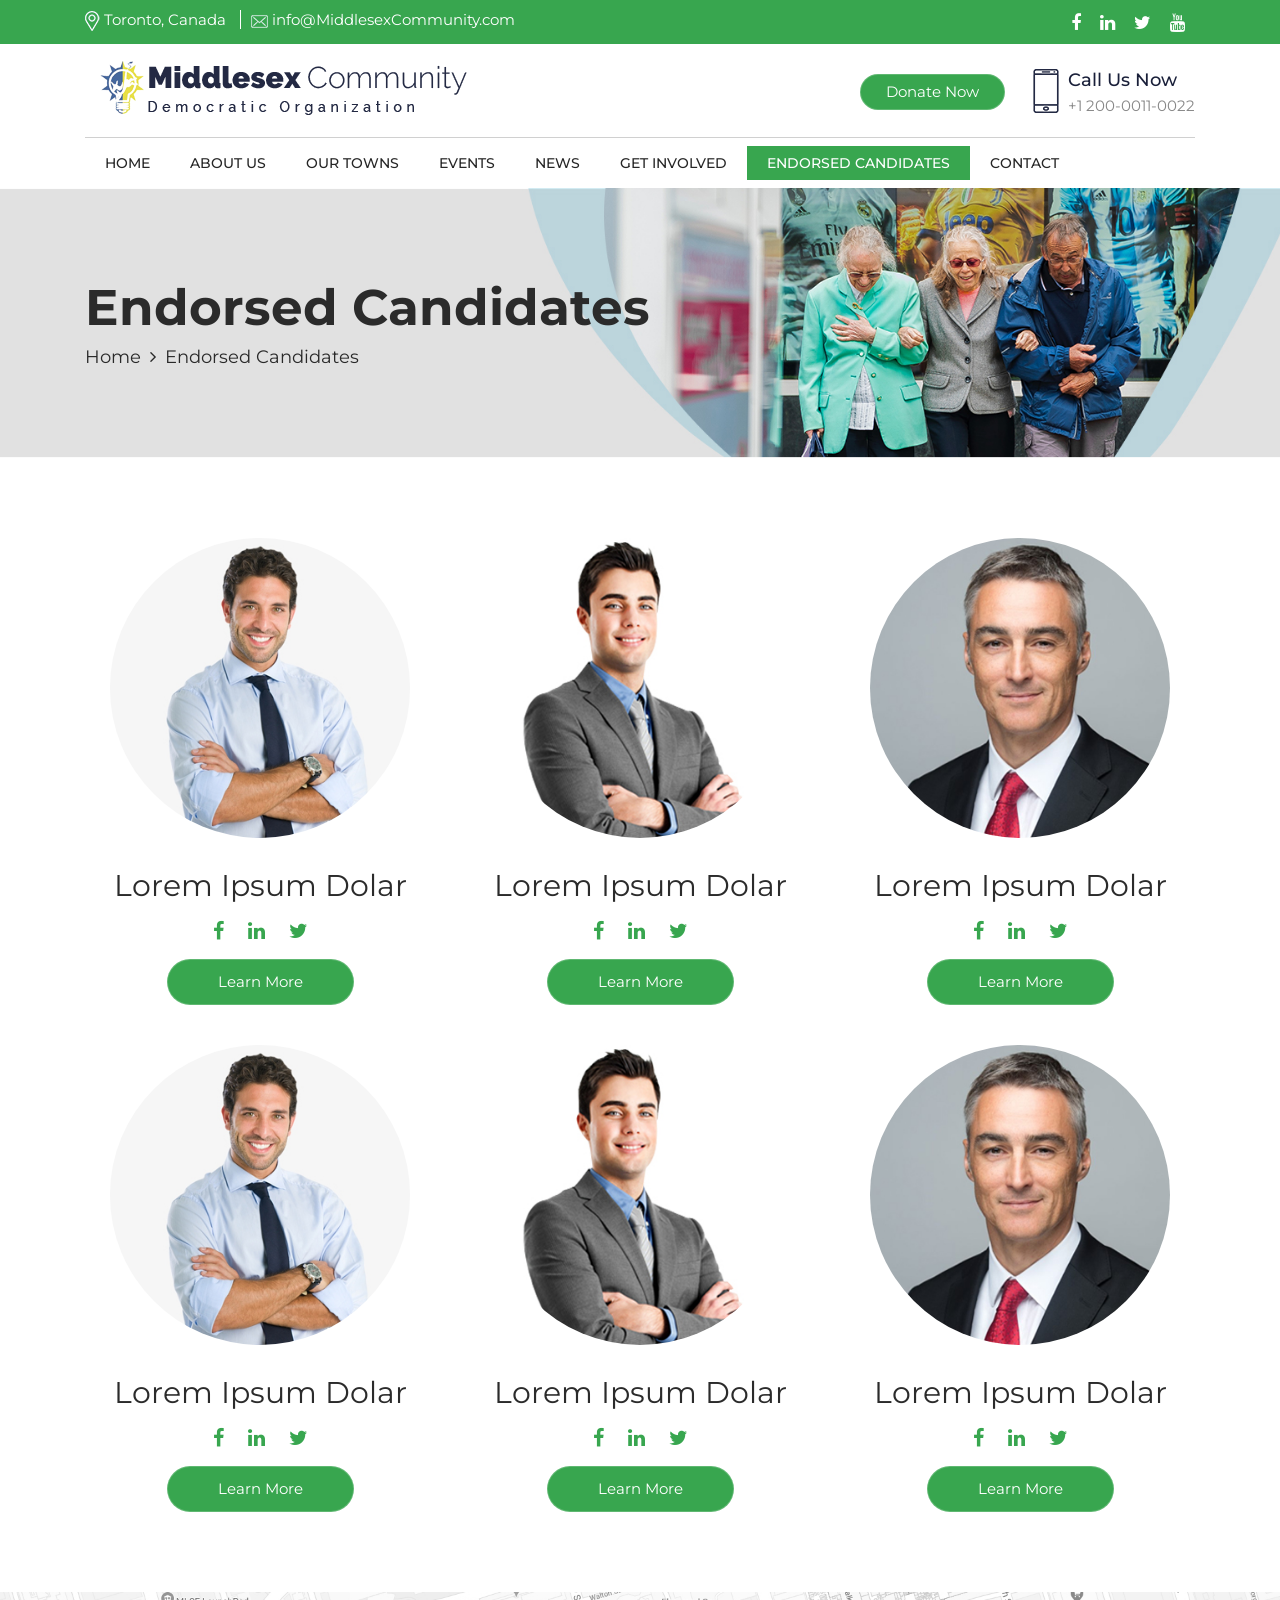
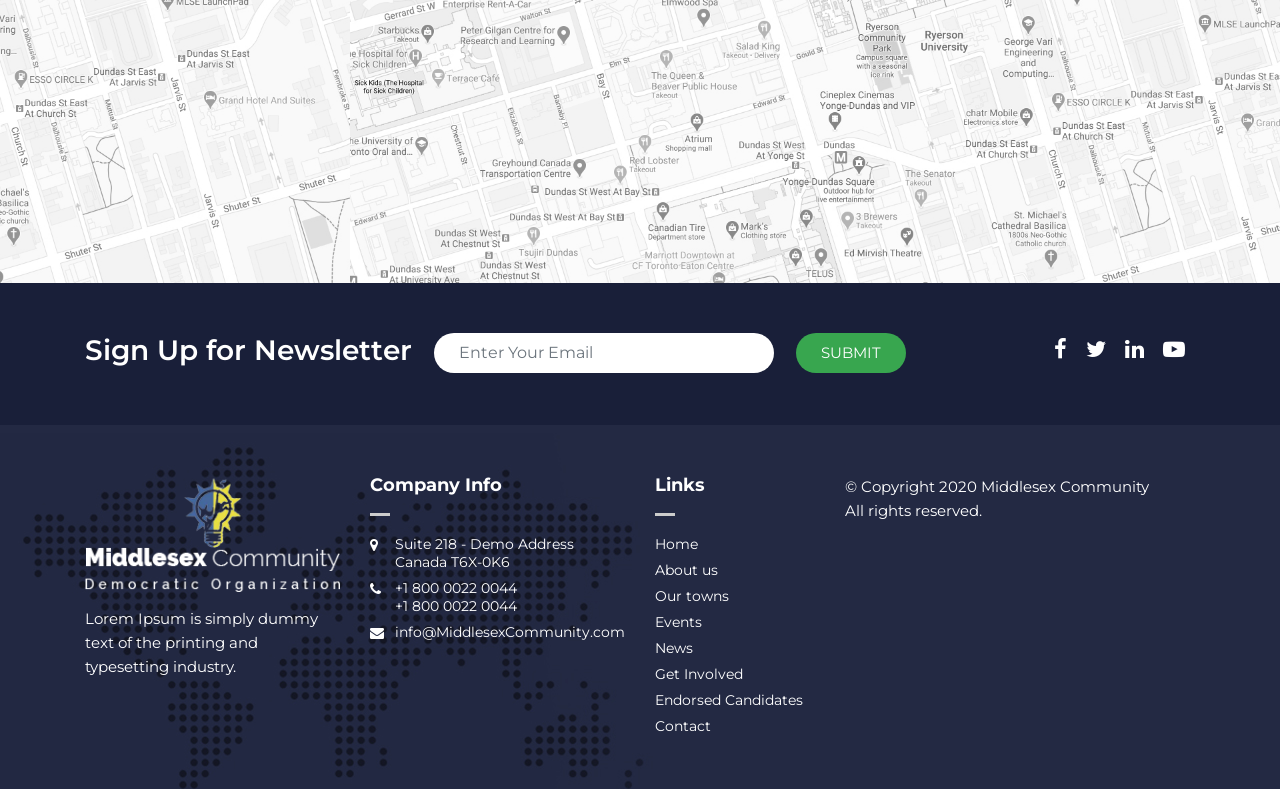
<file: endorsed.html>
<!DOCTYPE html>
<html lang="en">
<head>
<meta charset="utf-8">
<meta http-equiv="X-UA-Compatible" content="IE=edge">
<meta name="viewport" content="width=device-width, initial-scale=1">
<title>MCDO</title>
      
      
     <link href="css/calender.css" rel="stylesheet">  
      
    <!-- Bootstrap -->
    <link href="css/bootstrap.css" rel="stylesheet">

    <link href="css/custom-style.css" rel="stylesheet" type="text/css">
   
      
      
    <!-- Owl Stylesheets -->
    <link rel="stylesheet" href="css/owl.carousel.min.css">
    <link rel="stylesheet" href="css/owl.theme.default.min.css">
      
    
    

    
</head>

<body>
<div class="wrapper">		
    
    
    
    <header class="header">	
        <div class="topHeader">
            <div class="container">
                <div class="row">
                    <div class="col-sm">
                        <ul class="call">
                            <li><a href="#"><img src="images/location-icon-top.png" alt="icon"> Toronto, Canada</a></li>
                            <li><a href="mailto:info@MiddlesexCommunity.com"><img src="images/email-icon-top.png" alt="icon"> info@MiddlesexCommunity.com</a></li>
                        </ul>
                    </div>
                    <div class="col-sm d-flex justify-content-end">
                        
                        <ul class="socialSec ">
                            <li><a href="#"><i class="fa fa-facebook" aria-hidden="true"></i></a></li>
                            <li><a href="#"><i class="fa fa-linkedin" aria-hidden="true"></i></a></li>
                            <li><a href="#"><i class="fa fa-twitter" aria-hidden="true"></i></a></li>                            
                            <li><a href="#"><i class="fa fa-youtube" aria-hidden="true"></i></a></li>
                        </ul>
                        
                        
                        
                        
                    </div>
                </div>
            </div>
        </div>
        
        <div class="container bottmHeader">
            	<div class="row justify-content-md-center">
                	<div class="col-sm"><a class="logo" href="index.html"><img src="images/logo.png" alt="" ></a></div>
                    <div class="col-sm d-flex justify-content-end">
                    	
                        <p class="p-2"><a href="donate.html" class="btn read-more">Donate Now</a></p>
                        <div class="ph">
                            <dl>
                              <dt>Call Us Now</dt>
                              <dd><a href="tel:+1 800 0022 0044">+1 200-0011-0022</a></dd>
                            </dl>
                        </div>
                        
                    </div>
                </div>
          </div>
        
        
        
            <div class="container">
                     <nav class="navbar navbar-expand-lg navbar-light">
                      <button class="navbar-toggler" type="button" data-toggle="collapse" data-target="#navbarNavDropdown" aria-controls="navbarNavDropdown" aria-expanded="false" aria-label="Toggle navigation">
                        <span class="navbar-toggler-icon"></span>
                      </button>
                      <div class="collapse navbar-collapse" id="navbarNavDropdown">
                        <ul class="navbar-nav">
                          <li class="nav-item"><a class="nav-link" href="index.html">Home</a></li>
                          <li class="nav-item"><a class="nav-link" href="about-us.html">About us</a></li>
                          <!--<li class="nav-item dropdown">
                            <a class="nav-link dropdown-toggle" href="#" data-toggle="dropdown" >
                              about us
                            </a>
                            <div class="dropdown-menu" >
                              <a class="dropdown-item" href="#">About us 1</a>                              
                            </div>
                          </li>--->
                            
                            <li class="nav-item"><a class="nav-link" href="towns.html">Our towns</a></li>
                            <li class="nav-item"><a class="nav-link" href="events.html">Events</a></li>
                            <li class="nav-item"><a class="nav-link" href="news.html">News</a></li>
                            <li class="nav-item"><a class="nav-link" href="get-involved.html">Get Involved</a></li>
                            <li class="nav-item active"><a class="nav-link" href="endorsed.html">Endorsed Candidates</a></li>
                            <li class="nav-item"><a class="nav-link" href="contact.html">contact</a></li>
                            
                        </ul>
                      </div>
                    </nav>
               

            </div>
    </header>
    
    



    
   <div class="innerBanner">
        <div class="bannerPic"><img src="images/endorsed-banner.jpg" alt="icon"></div>
        <div class="bannerCaption">
            <div class="container">
                <div class="row">
                <div class="col-12">
                <h1>Endorsed Candidates</h1>
                <ul class="breadcrumbs">
                    <li><a href="#">Home </a></li>
                    <li><i class="fa fa-angle-right" aria-hidden="true"></i></li>
                    <li>Endorsed Candidates</li>
                </ul>
            </div>
            </div>
            </div>
        </div>
    </div>
    
    
    
    
    
    
  <section class="endorsed-candidates-sec">
      <div class="container">
        <div class="row">
             <div class="col-lg-4 col-md-6 col-sm-12 col-xs-12 text-center">
                 <div class="endorsed-candidates-wrap">
                    <div class="endorsed-candidates-img">
                       <img src="images/endrs-candidts-img1.jpg"  alt="img">
                    </div>
                     <h3>Lorem Ipsum Dolar</h3>
                       <ul class="endorsed-candidates-social">
                            <li><a href="#"><i class="fa fa-facebook" aria-hidden="true"></i></a></li>
                            <li><a href="#"><i class="fa fa-linkedin" aria-hidden="true"></i></a></li>
                            <li><a href="#"><i class="fa fa-twitter" aria-hidden="true"></i></a></li> 
                        </ul>
                     <a href="#" class="read-more">Learn More</a>
                 </div>
             </div>
            
            <div class="col-lg-4 col-md-6 col-sm-12 col-xs-12 text-center">
                 <div class="endorsed-candidates-wrap">
                    <div class="endorsed-candidates-img">
                       <img src="images/endrs-candidts-img2.jpg"  alt="img">
                    </div>
                     <h3>Lorem Ipsum Dolar</h3>
                       <ul class="endorsed-candidates-social">
                            <li><a href="#"><i class="fa fa-facebook" aria-hidden="true"></i></a></li>
                            <li><a href="#"><i class="fa fa-linkedin" aria-hidden="true"></i></a></li>
                            <li><a href="#"><i class="fa fa-twitter" aria-hidden="true"></i></a></li> 
                        </ul>
                     <a href="#" class="read-more">Learn More</a>
                 </div>
             </div>
            
            <div class="col-lg-4 col-md-6 col-sm-12 col-xs-12 text-center">
                 <div class="endorsed-candidates-wrap">
                    <div class="endorsed-candidates-img">
                       <img src="images/endrs-candidts-img3.jpg"  alt="img">
                    </div>
                     <h3>Lorem Ipsum Dolar</h3>
                       <ul class="endorsed-candidates-social">
                            <li><a href="#"><i class="fa fa-facebook" aria-hidden="true"></i></a></li>
                            <li><a href="#"><i class="fa fa-linkedin" aria-hidden="true"></i></a></li>
                            <li><a href="#"><i class="fa fa-twitter" aria-hidden="true"></i></a></li> 
                        </ul>
                     <a href="#" class="read-more">Learn More</a>
                 </div>
             </div>
            
            
            
            <div class="col-lg-4 col-md-6 col-sm-12 col-xs-12 text-center">
                 <div class="endorsed-candidates-wrap">
                    <div class="endorsed-candidates-img">
                       <img src="images/endrs-candidts-img1.jpg"  alt="img">
                    </div>
                     <h3>Lorem Ipsum Dolar</h3>
                       <ul class="endorsed-candidates-social">
                            <li><a href="#"><i class="fa fa-facebook" aria-hidden="true"></i></a></li>
                            <li><a href="#"><i class="fa fa-linkedin" aria-hidden="true"></i></a></li>
                            <li><a href="#"><i class="fa fa-twitter" aria-hidden="true"></i></a></li> 
                        </ul>
                     <a href="#" class="read-more">Learn More</a>
                 </div>
             </div>
            
            <div class="col-lg-4 col-md-6 col-sm-12 col-xs-12 text-center">
                 <div class="endorsed-candidates-wrap">
                    <div class="endorsed-candidates-img">
                       <img src="images/endrs-candidts-img2.jpg"  alt="img">
                    </div>
                     <h3>Lorem Ipsum Dolar</h3>
                       <ul class="endorsed-candidates-social">
                            <li><a href="#"><i class="fa fa-facebook" aria-hidden="true"></i></a></li>
                            <li><a href="#"><i class="fa fa-linkedin" aria-hidden="true"></i></a></li>
                            <li><a href="#"><i class="fa fa-twitter" aria-hidden="true"></i></a></li> 
                        </ul>
                     <a href="#" class="read-more">Learn More</a>
                 </div>
             </div>
            
            <div class="col-lg-4 col-md-6 col-sm-12 col-xs-12 text-center">
                 <div class="endorsed-candidates-wrap">
                    <div class="endorsed-candidates-img">
                       <img src="images/endrs-candidts-img3.jpg"  alt="img">
                    </div>
                     <h3>Lorem Ipsum Dolar</h3>
                       <ul class="endorsed-candidates-social">
                            <li><a href="#"><i class="fa fa-facebook" aria-hidden="true"></i></a></li>
                            <li><a href="#"><i class="fa fa-linkedin" aria-hidden="true"></i></a></li>
                            <li><a href="#"><i class="fa fa-twitter" aria-hidden="true"></i></a></li> 
                        </ul>
                     <a href="#" class="read-more">Learn More</a>
                 </div>
             </div>
            
            
        </div>
      </div>
 </section>













    
    <section class="sheduleSection1 contact-map-sec">
        <div class="container-fluid">
            <div class="row">
            <div><img src="images/map.jpg" alt=""></div>
            </div>
        </div>
    </section>

    
    
    
    
    
    
    
    
    
    <section class="signupSection">
        <div class="container">
            <div class="row">
                <div class="col-md-9 col-sm-8 col-xs-12">
                    <div class="newsletterSec">
                        <form>
                            <label>Sign Up for Newsletter</label>
                            <div class="formRow">
                            <input type="text" class="form-control" placeholder="Enter Your Email" name="Email" required>
                            <input class="submitBtn" type="submit" value="Submit" name="submit">
                            </div>
                        </form>
                    </div>
                </div>
                <div class="col-md-3 col-sm-4 col-xs-12">
                    <ul class="socialSec socialSecfooter">
                        <li><a href="#"><i class="fa fa-facebook" aria-hidden="true"></i></a></li>
                        <li><a href="#"><i class="fa fa-twitter" aria-hidden="true"></i></a></li>
                        <li><a href="#"><i class="fa fa-linkedin" aria-hidden="true"></i></a></li>
                        <li><a href="#"><i class="fa fa-youtube-play" aria-hidden="true"></i></a></li>
                    </ul>
                </div>
            </div>
        </div>
    </section>




    

    <footer class="mainFooter">
        <div class="container">
            <div class="row">
                <div class="col-lg-3 col-sm-6 col-xs-12">
                      <div class="footer-logo">
                          <img src="images/footer-logo.png" alt="footer logo">
                      </div>                     
                      <p>Lorem Ipsum is simply dummy text of the printing and typesetting industry. </p>
                </div>
                 <div class="col-lg-3 col-sm-6 col-xs-12">
                        <h3>Company Info</h3>
                     
                     <ul class="addressSec">
                        <li><span><i class="fa fa-map-marker" aria-hidden="true"></i></span> Suite 218 - Demo Address <br>Canada T6X-0K6 </li>
                        <li><span><i class="fa fa-phone" aria-hidden="true"></i></span> 
                            <a href="tel:+1 800 0022 0044">+1 800 0022 0044</a> <br><a href="tel:+1 800 0022 0044">+1 800 0022 0044</a></li>
                        <li><span><i class="fa fa-envelope" aria-hidden="true"></i></span>
                            <a href="mailto:info@MiddlesexCommunity.com">info@MiddlesexCommunity.com</a>                         
                         </li>
                     </ul>
                </div>
                <div class="col-lg-2 col-sm-6 col-xs-12">
                       <h3>Links</h3>
                     
                     <ul>
                        <li><a href="mcdo.html">Home</a></li>
                        <li><a href="about-us.html">About us</a></li>
                        <li><a href="towns.html">Our towns</a></li>
                        <li><a href="events.html">Events</a></li>
                        <li><a href="news.html">News</a></li>
                        <li><a href="get-involved.html">Get Involved</a></li>
                        <li><a href="endorsed.html">Endorsed Candidates</a></li>
                        <li><a href="contact.html">Contact</a></li>                        
                     </ul>
                </div>
                <div class="col-lg-4 col-sm-6 col-xs-12">
                     <p class="text-left">© Copyright 2020 Middlesex Community <br>All rights reserved.</p>
                </div>
            
            
            </div>
        </div> 
        
    </footer>
    
    
    
    
    
    
</div>
    
    
    
    
    
    
    
    
    
    <!--<script src="https://code.jquery.com/jquery-3.2.1.slim.min.js" integrity="sha384-KJ3o2DKtIkvYIK3UENzmM7KCkRr/rE9/Qpg6aAZGJwFDMVNA/GpGFF93hXpG5KkN" crossorigin="anonymous"></script>
    <script src="https://cdnjs.cloudflare.com/ajax/libs/popper.js/1.12.9/umd/popper.min.js" integrity="sha384-ApNbgh9B+Y1QKtv3Rn7W3mgPxhU9K/ScQsAP7hUibX39j7fakFPskvXusvfa0b4Q" crossorigin="anonymous"></script>
    <script src="js/bootstrap.js" crossorigin="anonymous"></script>-->
   
    
   <!-- jQuery (necessary for Bootstrap's JavaScript plugins) --> 
<script src="js/jquery-1.11.3.min.js"></script>

<!-- Include all compiled plugins (below), or include individual files as needed --> 
<script src="js/bootstrap.js"></script>  
    
    
    
    
    
    <script src="js/owl.carousel.min.js"></script>  
    
    
    
    <!--<script src="https://ajax.googleapis.com/ajax/libs/jquery/3.3.1/jquery.min.js"></script>-->
  
    <script src="js/popper.min.js"></script>
    
    
    
    
   
    
     <script>
        jQuery('.owl-carousel').owlCarousel({
            autoplay:true,
            loop:true,
            margin:10,
            responsiveClass:true,
            responsive:{
                0:{
                    items:1,
                    nav:true
                },
                600:{
                    items:3,
                    nav:false
                },
                1000:{
                    items:3,
                    nav:true,
                    loop:false
                }
            }
        })
    </script>











	    
</body>
</html>
</file>
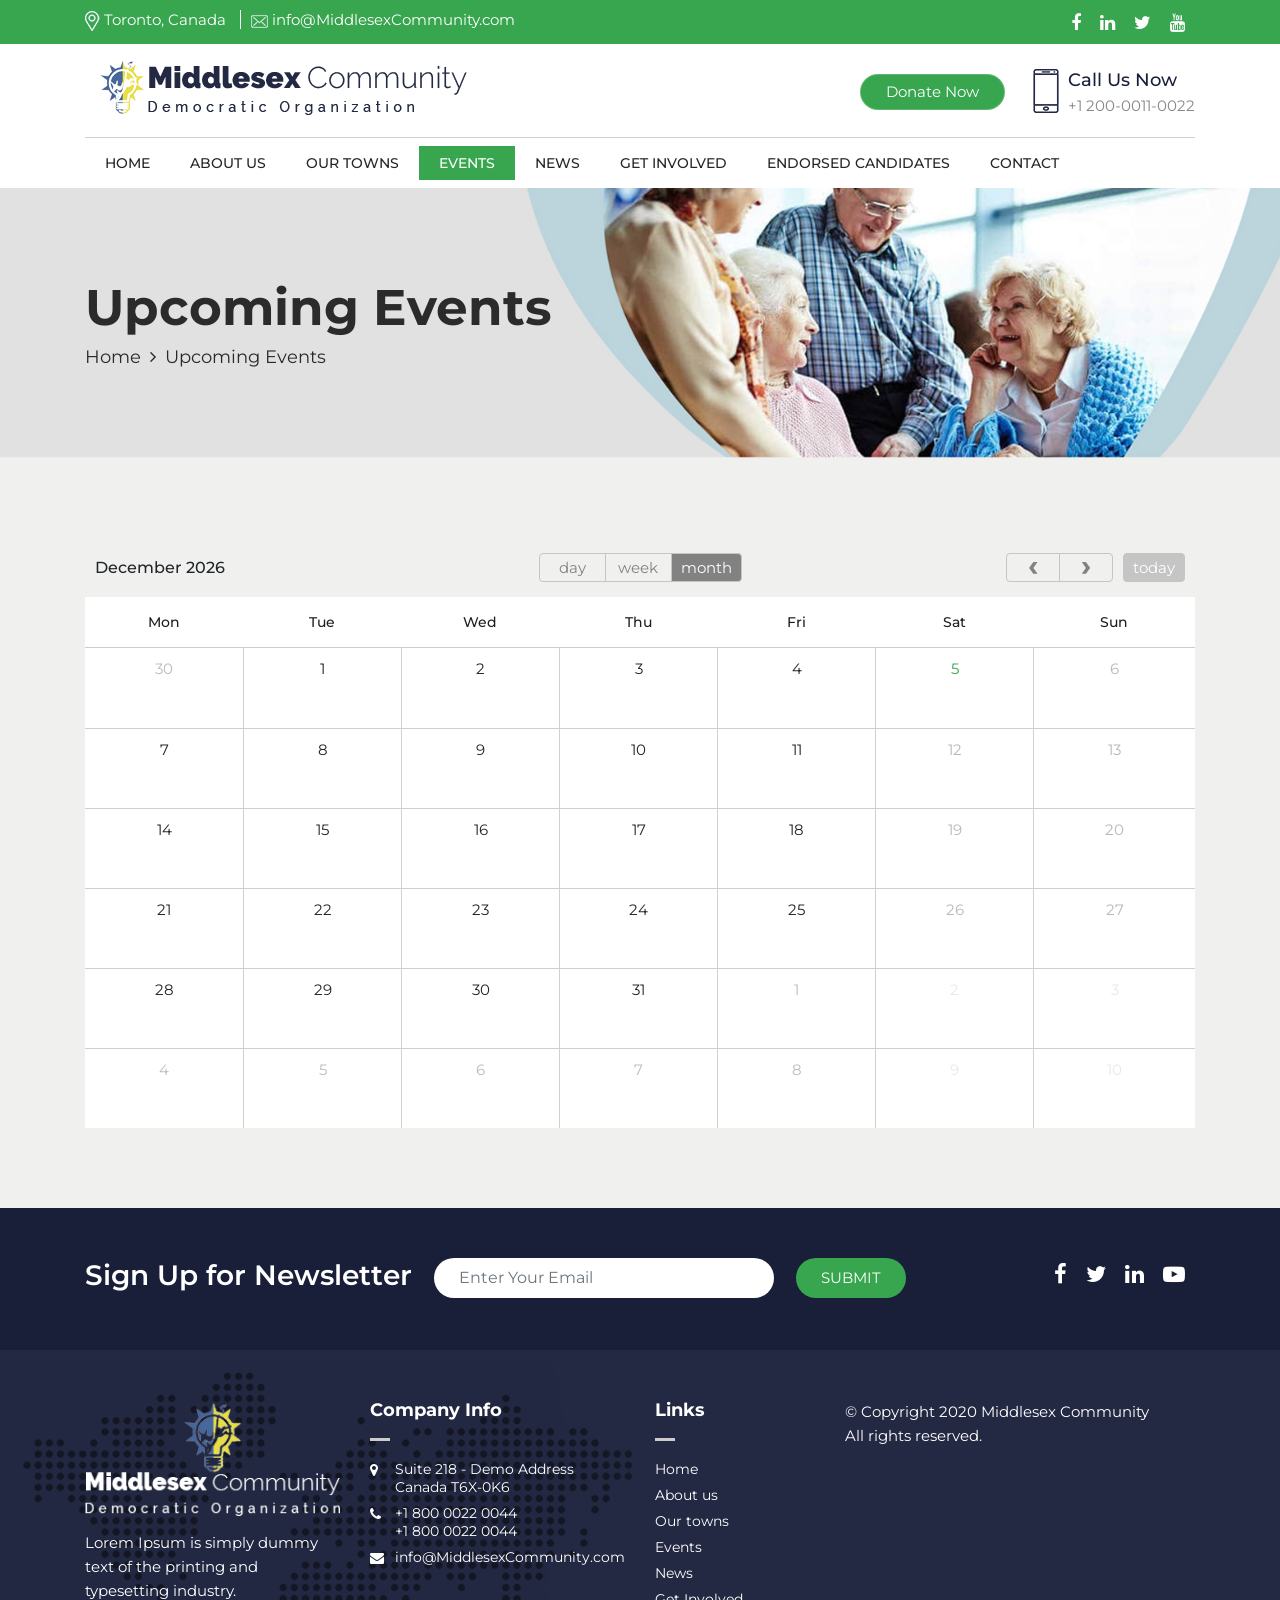
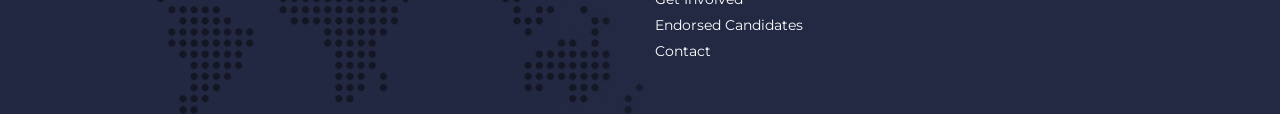
<file: events.html>
<!DOCTYPE html>
<html lang="en">
<head>
<meta charset="utf-8">
<meta http-equiv="X-UA-Compatible" content="IE=edge">
<meta name="viewport" content="width=device-width, initial-scale=1">
<title>MCDO</title>
      
      
     <link href="css/calender.css" rel="stylesheet">  
      
    <!-- Bootstrap -->
    <link href="css/bootstrap.css" rel="stylesheet">

    <link href="css/custom-style.css" rel="stylesheet" type="text/css">
   
      
      
    <!-- Owl Stylesheets -->
    <link rel="stylesheet" href="css/owl.carousel.min.css">
    <link rel="stylesheet" href="css/owl.theme.default.min.css">
      
    
    

    
</head>

<body>
<div class="wrapper">		
    
    
    
    <header class="header">	
        <div class="topHeader">
            <div class="container">
                <div class="row">
                    <div class="col-sm">
                        <ul class="call">
                            <li><a href="#"><img src="images/location-icon-top.png" alt="icon"> Toronto, Canada</a></li>
                            <li><a href="mailto:info@MiddlesexCommunity.com"><img src="images/email-icon-top.png" alt="icon"> info@MiddlesexCommunity.com</a></li>
                        </ul>
                    </div>
                    <div class="col-sm d-flex justify-content-end">
                        
                        <ul class="socialSec ">
                            <li><a href="#"><i class="fa fa-facebook" aria-hidden="true"></i></a></li>
                            <li><a href="#"><i class="fa fa-linkedin" aria-hidden="true"></i></a></li>
                            <li><a href="#"><i class="fa fa-twitter" aria-hidden="true"></i></a></li>                            
                            <li><a href="#"><i class="fa fa-youtube" aria-hidden="true"></i></a></li>
                        </ul>
                        
                        
                        
                        
                    </div>
                </div>
            </div>
        </div>
        
        <div class="container bottmHeader">
            	<div class="row justify-content-md-center">
                	<div class="col-sm"><a class="logo" href="index.html"><img src="images/logo.png" alt="" ></a></div>
                    <div class="col-sm d-flex justify-content-end">
                    	
                        <p class="p-2"><a href="donate.html" class="btn read-more">Donate Now</a></p>
                        <div class="ph">
                            <dl>
                              <dt>Call Us Now</dt>
                              <dd><a href="tel:+1 800 0022 0044">+1 200-0011-0022</a></dd>
                            </dl>
                        </div>
                        
                    </div>
                </div>
          </div>
        
        
        
            <div class="container">
                     <nav class="navbar navbar-expand-lg navbar-light">
                      <button class="navbar-toggler" type="button" data-toggle="collapse" data-target="#navbarNavDropdown" aria-controls="navbarNavDropdown" aria-expanded="false" aria-label="Toggle navigation">
                        <span class="navbar-toggler-icon"></span>
                      </button>
                      <div class="collapse navbar-collapse" id="navbarNavDropdown">
                        <ul class="navbar-nav">
                          <li class="nav-item"><a class="nav-link" href="index.html">Home</a></li>
                          <li class="nav-item"><a class="nav-link" href="about-us.html">About us</a></li>
                          <!--<li class="nav-item dropdown">
                            <a class="nav-link dropdown-toggle" href="#" data-toggle="dropdown" >
                              about us
                            </a>
                            <div class="dropdown-menu" >
                              <a class="dropdown-item" href="#">About us 1</a>                              
                            </div>
                          </li>--->
                            
                            <li class="nav-item"><a class="nav-link" href="towns.html">Our towns</a></li>
                            <li class="nav-item active"><a class="nav-link" href="events.html">Events</a></li>
                            <li class="nav-item"><a class="nav-link" href="news.html">News</a></li>
                            <li class="nav-item"><a class="nav-link" href="get-involved.html">Get Involved</a></li>
                            <li class="nav-item"><a class="nav-link" href="endorsed.html">Endorsed Candidates</a></li>
                            <li class="nav-item"><a class="nav-link" href="contact.html">contact</a></li>
                            
                        </ul>
                      </div>
                    </nav>
               

            </div>
    </header>
    
    



   <div class="innerBanner">
        <div class="bannerPic"><img src="images/upcoming-events-pg-banner.jpg" alt="icon"></div>
        <div class="bannerCaption">
            <div class="container">
                <div class="row">
                <div class="col-12">
                <h1>Upcoming Events </h1>
                <ul class="breadcrumbs">
                    <li><a href="#">Home </a></li>
                    <li><i class="fa fa-angle-right" aria-hidden="true"></i></li>
                    <li>Upcoming Events </li>
                </ul>
            </div>
            </div>
            </div>
        </div>
    </div>
    
    
    
    
    
    
    <section class="events-calender-sec">
        <div class="container">
        <div class="row align-items-center">
            <div class="col-lg-12 events-calender-sec-wrap">
                <div class="events-calender-wrap">
                     <div id='wrap'> 
                         <div id='calendar'></div>
                         <div style='clear:both'></div>
                     </div>
                </div>
            </div>
          
        </div>
            </div>
    </section>
    
    
    
    
    
    
    
    
    <section class="signupSection">
        <div class="container">
            <div class="row">
                <div class="col-md-9 col-sm-8 col-xs-12">
                    <div class="newsletterSec">
                        <form>
                            <label>Sign Up for Newsletter</label>
                            <div class="formRow">
                            <input type="text" class="form-control" placeholder="Enter Your Email" name="Email" required>
                            <input class="submitBtn" type="submit" value="Submit" name="submit">
                            </div>
                        </form>
                    </div>
                </div>
                <div class="col-md-3 col-sm-4 col-xs-12">
                    <ul class="socialSec socialSecfooter">
                        <li><a href="#"><i class="fa fa-facebook" aria-hidden="true"></i></a></li>
                        <li><a href="#"><i class="fa fa-twitter" aria-hidden="true"></i></a></li>
                        <li><a href="#"><i class="fa fa-linkedin" aria-hidden="true"></i></a></li>
                        <li><a href="#"><i class="fa fa-youtube-play" aria-hidden="true"></i></a></li>
                    </ul>
                </div>
            </div>
        </div>
    </section>




    

    <footer class="mainFooter">
        <div class="container">
            <div class="row">
                <div class="col-lg-3 col-sm-6 col-xs-12">
                      <div class="footer-logo">
                          <img src="images/footer-logo.png" alt="footer logo">
                      </div>                     
                      <p>Lorem Ipsum is simply dummy text of the printing and typesetting industry. </p>
                </div>
                 <div class="col-lg-3 col-sm-6 col-xs-12">
                        <h3>Company Info</h3>
                     
                     <ul class="addressSec">
                        <li><span><i class="fa fa-map-marker" aria-hidden="true"></i></span> Suite 218 - Demo Address <br>Canada T6X-0K6 </li>
                        <li><span><i class="fa fa-phone" aria-hidden="true"></i></span> 
                            <a href="tel:+1 800 0022 0044">+1 800 0022 0044</a> <br><a href="tel:+1 800 0022 0044">+1 800 0022 0044</a></li>
                        <li><span><i class="fa fa-envelope" aria-hidden="true"></i></span>
                            <a href="mailto:info@MiddlesexCommunity.com">info@MiddlesexCommunity.com</a>                         
                         </li>
                     </ul>
                </div>
                <div class="col-lg-2 col-sm-6 col-xs-12">
                       <h3>Links</h3>
                     
                     <ul>
                        <li><a href="mcdo.html">Home</a></li>
                        <li><a href="about-us.html">About us</a></li>
                        <li><a href="towns.html">Our towns</a></li>
                        <li><a href="events.html">Events</a></li>
                        <li><a href="news.html">News</a></li>
                        <li><a href="get-involved.html">Get Involved</a></li>
                        <li><a href="endorsed.html">Endorsed Candidates</a></li>
                        <li><a href="contact.html">Contact</a></li>                        
                     </ul>
                </div>
                <div class="col-lg-4 col-sm-6 col-xs-12">
                     <p class="text-left">© Copyright 2020 Middlesex Community <br>All rights reserved.</p>
                </div>
            
            
            </div>
        </div> 
        
    </footer>
    
    
    
    
    
    
</div>
    
    
    
    
    
    
    
    
    
    <!--<script src="https://code.jquery.com/jquery-3.2.1.slim.min.js" integrity="sha384-KJ3o2DKtIkvYIK3UENzmM7KCkRr/rE9/Qpg6aAZGJwFDMVNA/GpGFF93hXpG5KkN" crossorigin="anonymous"></script>
    <script src="https://cdnjs.cloudflare.com/ajax/libs/popper.js/1.12.9/umd/popper.min.js" integrity="sha384-ApNbgh9B+Y1QKtv3Rn7W3mgPxhU9K/ScQsAP7hUibX39j7fakFPskvXusvfa0b4Q" crossorigin="anonymous"></script>
    <script src="js/bootstrap.js" crossorigin="anonymous"></script>-->
   
    
   <!-- jQuery (necessary for Bootstrap's JavaScript plugins) --> 
<script src="js/jquery-1.11.3.min.js"></script>

<!-- Include all compiled plugins (below), or include individual files as needed --> 
<script src="js/bootstrap.js"></script>  
    
    
    
    
    
    <script src="js/owl.carousel.min.js"></script>  
    
    
    
    <!--<script src="https://ajax.googleapis.com/ajax/libs/jquery/3.3.1/jquery.min.js"></script>-->
  
    <script src="js/popper.min.js"></script>
    
    
    
    
   
    
     <script>
        jQuery('.owl-carousel').owlCarousel({
            autoplay:true,
            loop:true,
            margin:10,
            responsiveClass:true,
            responsive:{
                0:{
                    items:1,
                    nav:true
                },
                600:{
                    items:3,
                    nav:false
                },
                1000:{
                    items:3,
                    nav:true,
                    loop:false
                }
            }
        })
    </script>




      
      <!---calender script starts here-->
    
      <script>

	$(document).ready(function() {
	    var date = new Date();
		var d = date.getDate();
		var m = date.getMonth();
		var y = date.getFullYear();
		
		/*  className colors
		
		className: default(transparent), important(red), chill(pink), success(green), info(blue)
		
		*/		
		
		  
		/* initialize the external events
		-----------------------------------------------------------------*/
	
		$('#external-events div.external-event').each(function() {
		
			// create an Event Object (http://arshaw.com/fullcalendar/docs/event_data/Event_Object/)
			// it doesn't need to have a start or end
			var eventObject = {
				title: $.trim($(this).text()) // use the element's text as the event title
			};
			
			// store the Event Object in the DOM element so we can get to it later
			$(this).data('eventObject', eventObject);
			
			// make the event draggable using jQuery UI
			$(this).draggable({
				zIndex: 999,
				revert: true,      // will cause the event to go back to its
				revertDuration: 0  //  original position after the drag
			});
			
		});
	
	
		/* initialize the calendar
		-----------------------------------------------------------------*/
		
		var calendar =  $('#calendar').fullCalendar({
			header: {
				left: 'title',
				center: 'agendaDay,agendaWeek,month',
				right: 'prev,next today'
			},
			editable: true,
			firstDay: 1, //  1(Monday) this can be changed to 0(Sunday) for the USA system
			selectable: true,
			defaultView: 'month',
			
			axisFormat: 'h:mm',
			columnFormat: {
                month: 'ddd',    // Mon
                week: 'ddd d', // Mon 7
                day: 'dddd M/d',  // Monday 9/7
                agendaDay: 'dddd d'
            },
            titleFormat: {
                month: 'MMMM yyyy', // September 2009
                week: "MMMM yyyy", // September 2009
                day: 'MMMM yyyy'                  // Tuesday, Sep 8, 2009
            },
			allDaySlot: false,
			selectHelper: true,
			select: function(start, end, allDay) {
				var title = prompt('Event Title:');
				if (title) {
					calendar.fullCalendar('renderEvent',
						{
							title: title,
							start: start,
							end: end,
							allDay: allDay
						},
						true // make the event "stick"
					);
				}
				calendar.fullCalendar('unselect');
			},
			droppable: true, // this allows things to be dropped onto the calendar !!!
			drop: function(date, allDay) { // this function is called when something is dropped
			
				// retrieve the dropped element's stored Event Object
				var originalEventObject = $(this).data('eventObject');
				
				// we need to copy it, so that multiple events don't have a reference to the same object
				var copiedEventObject = $.extend({}, originalEventObject);
				
				// assign it the date that was reported
				copiedEventObject.start = date;
				copiedEventObject.allDay = allDay;
				
				// render the event on the calendar
				// the last `true` argument determines if the event "sticks" (http://arshaw.com/fullcalendar/docs/event_rendering/renderEvent/)
				$('#calendar').fullCalendar('renderEvent', copiedEventObject, true);
				
				// is the "remove after drop" checkbox checked?
				if ($('#drop-remove').is(':checked')) {
					// if so, remove the element from the "Draggable Events" list
					$(this).remove();
				}
				
			},
			
					
		});
		
		
	});

</script>

       
       
      <script>
       /*!
 * FullCalendar v1.6.4
 * Docs & License: http://arshaw.com/fullcalendar/
 * (c) 2013 Adam Shaw
 */

/*
 * Use fullcalendar.css for basic styling.
 * For event drag & drop, requires jQuery UI draggable.
 * For event resizing, requires jQuery UI resizable.
 */
 
(function($, undefined) {


;;

var defaults = {

	// display
	defaultView: 'month',
	aspectRatio: 1.35,
	header: {
		left: 'title',
		center: '',
		right: 'today prev,next'
	},
	weekends: true,
	weekNumbers: false,
	weekNumberCalculation: 'iso',
	weekNumberTitle: 'W',
	
	// editing
	//editable: false,
	//disableDragging: false,
	//disableResizing: false,
	
	allDayDefault: true,
	ignoreTimezone: true,
	
	// event ajax
	lazyFetching: true,
	startParam: 'start',
	endParam: 'end',
	
	// time formats
	titleFormat: {
		month: 'MMMM yyyy',
		week: "MMM d[ yyyy]{ '—'[ MMM] d yyyy}",
		day: 'dddd, MMM d, yyyy'
	},
	columnFormat: {
		month: 'ddd',
		week: 'ddd M/d',
		day: 'dddd M/d'
	},
	timeFormat: { // for event elements
		'': 'h(:mm)t' // default
	},
	
	// locale
	isRTL: false,
	firstDay: 0,
	monthNames: ['January','February','March','April','May','June','July','August','September','October','November','December'],
	monthNamesShort: ['Jan','Feb','Mar','Apr','May','Jun','Jul','Aug','Sep','Oct','Nov','Dec'],
	dayNames: ['Sunday','Monday','Tuesday','Wednesday','Thursday','Friday','Saturday'],
	dayNamesShort: ['Sun','Mon','Tue','Wed','Thu','Fri','Sat'],
	buttonText: {
		prev: "<span class='fc-text-arrow'>‹</span>",
		next: "<span class='fc-text-arrow'>›</span>",
		prevYear: "<span class='fc-text-arrow'>«</span>",
		nextYear: "<span class='fc-text-arrow'>»</span>",
		today: 'today',
		month: 'month',
		week: 'week',
		day: 'day'
	},
	
	// jquery-ui theming
	theme: false,
	buttonIcons: {
		prev: 'circle-triangle-w',
		next: 'circle-triangle-e'
	},
	
	//selectable: false,
	unselectAuto: true,
	
	dropAccept: '*',
	
	handleWindowResize: true
	
};

// right-to-left defaults
var rtlDefaults = {
	header: {
		left: 'next,prev today',
		center: '',
		right: 'title'
	},
	buttonText: {
		prev: "<span class='fc-text-arrow'>›</span>",
		next: "<span class='fc-text-arrow'>‹</span>",
		prevYear: "<span class='fc-text-arrow'>»</span>",
		nextYear: "<span class='fc-text-arrow'>«</span>"
	},
	buttonIcons: {
		prev: 'circle-triangle-e',
		next: 'circle-triangle-w'
	}
};



;;

var fc = $.fullCalendar = { version: "1.6.4" };
var fcViews = fc.views = {};


$.fn.fullCalendar = function(options) {


	// method calling
	if (typeof options == 'string') {
		var args = Array.prototype.slice.call(arguments, 1);
		var res;
		this.each(function() {
			var calendar = $.data(this, 'fullCalendar');
			if (calendar && $.isFunction(calendar[options])) {
				var r = calendar[options].apply(calendar, args);
				if (res === undefined) {
					res = r;
				}
				if (options == 'destroy') {
					$.removeData(this, 'fullCalendar');
				}
			}
		});
		if (res !== undefined) {
			return res;
		}
		return this;
	}

	options = options || {};
	
	// would like to have this logic in EventManager, but needs to happen before options are recursively extended
	var eventSources = options.eventSources || [];
	delete options.eventSources;
	if (options.events) {
		eventSources.push(options.events);
		delete options.events;
	}
	

	options = $.extend(true, {},
		defaults,
		(options.isRTL || options.isRTL===undefined && defaults.isRTL) ? rtlDefaults : {},
		options
	);
	
	
	this.each(function(i, _element) {
		var element = $(_element);
		var calendar = new Calendar(element, options, eventSources);
		element.data('fullCalendar', calendar); // TODO: look into memory leak implications
		calendar.render();
	});
	
	
	return this;
	
};


// function for adding/overriding defaults
function setDefaults(d) {
	$.extend(true, defaults, d);
}



;;

 
function Calendar(element, options, eventSources) {
	var t = this;
	
	
	// exports
	t.options = options;
	t.render = render;
	t.destroy = destroy;
	t.refetchEvents = refetchEvents;
	t.reportEvents = reportEvents;
	t.reportEventChange = reportEventChange;
	t.rerenderEvents = rerenderEvents;
	t.changeView = changeView;
	t.select = select;
	t.unselect = unselect;
	t.prev = prev;
	t.next = next;
	t.prevYear = prevYear;
	t.nextYear = nextYear;
	t.today = today;
	t.gotoDate = gotoDate;
	t.incrementDate = incrementDate;
	t.formatDate = function(format, date) { return formatDate(format, date, options) };
	t.formatDates = function(format, date1, date2) { return formatDates(format, date1, date2, options) };
	t.getDate = getDate;
	t.getView = getView;
	t.option = option;
	t.trigger = trigger;
	
	
	// imports
	EventManager.call(t, options, eventSources);
	var isFetchNeeded = t.isFetchNeeded;
	var fetchEvents = t.fetchEvents;
	
	
	// locals
	var _element = element[0];
	var header;
	var headerElement;
	var content;
	var tm; // for making theme classes
	var currentView;
	var elementOuterWidth;
	var suggestedViewHeight;
	var resizeUID = 0;
	var ignoreWindowResize = 0;
	var date = new Date();
	var events = [];
	var _dragElement;
	
	
	
	/* Main Rendering
	-----------------------------------------------------------------------------*/
	
	
	setYMD(date, options.year, options.month, options.date);
	
	
	function render(inc) {
		if (!content) {
			initialRender();
		}
		else if (elementVisible()) {
			// mainly for the public API
			calcSize();
			_renderView(inc);
		}
	}
	
	
	function initialRender() {
		tm = options.theme ? 'ui' : 'fc';
		element.addClass('fc');
		if (options.isRTL) {
			element.addClass('fc-rtl');
		}
		else {
			element.addClass('fc-ltr');
		}
		if (options.theme) {
			element.addClass('ui-widget');
		}

		content = $("<div class='fc-content' style='position:relative'/>")
			.prependTo(element);

		header = new Header(t, options);
		headerElement = header.render();
		if (headerElement) {
			element.prepend(headerElement);
		}

		changeView(options.defaultView);

		if (options.handleWindowResize) {
			$(window).resize(windowResize);
		}

		// needed for IE in a 0x0 iframe, b/c when it is resized, never triggers a windowResize
		if (!bodyVisible()) {
			lateRender();
		}
	}
	
	
	// called when we know the calendar couldn't be rendered when it was initialized,
	// but we think it's ready now
	function lateRender() {
		setTimeout(function() { // IE7 needs this so dimensions are calculated correctly
			if (!currentView.start && bodyVisible()) { // !currentView.start makes sure this never happens more than once
				renderView();
			}
		},0);
	}
	
	
	function destroy() {

		if (currentView) {
			trigger('viewDestroy', currentView, currentView, currentView.element);
			currentView.triggerEventDestroy();
		}

		$(window).unbind('resize', windowResize);

		header.destroy();
		content.remove();
		element.removeClass('fc fc-rtl ui-widget');
	}
	
	
	function elementVisible() {
		return element.is(':visible');
	}
	
	
	function bodyVisible() {
		return $('body').is(':visible');
	}
	
	
	
	/* View Rendering
	-----------------------------------------------------------------------------*/
	

	function changeView(newViewName) {
		if (!currentView || newViewName != currentView.name) {
			_changeView(newViewName);
		}
	}


	function _changeView(newViewName) {
		ignoreWindowResize++;

		if (currentView) {
			trigger('viewDestroy', currentView, currentView, currentView.element);
			unselect();
			currentView.triggerEventDestroy(); // trigger 'eventDestroy' for each event
			freezeContentHeight();
			currentView.element.remove();
			header.deactivateButton(currentView.name);
		}

		header.activateButton(newViewName);

		currentView = new fcViews[newViewName](
			$("<div class='fc-view fc-view-" + newViewName + "' style='position:relative'/>")
				.appendTo(content),
			t // the calendar object
		);

		renderView();
		unfreezeContentHeight();

		ignoreWindowResize--;
	}


	function renderView(inc) {
		if (
			!currentView.start || // never rendered before
			inc || date < currentView.start || date >= currentView.end // or new date range
		) {
			if (elementVisible()) {
				_renderView(inc);
			}
		}
	}


	function _renderView(inc) { // assumes elementVisible
		ignoreWindowResize++;

		if (currentView.start) { // already been rendered?
			trigger('viewDestroy', currentView, currentView, currentView.element);
			unselect();
			clearEvents();
		}

		freezeContentHeight();
		currentView.render(date, inc || 0); // the view's render method ONLY renders the skeleton, nothing else
		setSize();
		unfreezeContentHeight();
		(currentView.afterRender || noop)();

		updateTitle();
		updateTodayButton();

		trigger('viewRender', currentView, currentView, currentView.element);
		currentView.trigger('viewDisplay', _element); // deprecated

		ignoreWindowResize--;

		getAndRenderEvents();
	}
	
	

	/* Resizing
	-----------------------------------------------------------------------------*/
	
	
	function updateSize() {
		if (elementVisible()) {
			unselect();
			clearEvents();
			calcSize();
			setSize();
			renderEvents();
		}
	}
	
	
	function calcSize() { // assumes elementVisible
		if (options.contentHeight) {
			suggestedViewHeight = options.contentHeight;
		}
		else if (options.height) {
			suggestedViewHeight = options.height - (headerElement ? headerElement.height() : 0) - vsides(content);
		}
		else {
			suggestedViewHeight = Math.round(content.width() / Math.max(options.aspectRatio, .5));
		}
	}
	
	
	function setSize() { // assumes elementVisible

		if (suggestedViewHeight === undefined) {
			calcSize(); // for first time
				// NOTE: we don't want to recalculate on every renderView because
				// it could result in oscillating heights due to scrollbars.
		}

		ignoreWindowResize++;
		currentView.setHeight(suggestedViewHeight);
		currentView.setWidth(content.width());
		ignoreWindowResize--;

		elementOuterWidth = element.outerWidth();
	}
	
	
	function windowResize() {
		if (!ignoreWindowResize) {
			if (currentView.start) { // view has already been rendered
				var uid = ++resizeUID;
				setTimeout(function() { // add a delay
					if (uid == resizeUID && !ignoreWindowResize && elementVisible()) {
						if (elementOuterWidth != (elementOuterWidth = element.outerWidth())) {
							ignoreWindowResize++; // in case the windowResize callback changes the height
							updateSize();
							currentView.trigger('windowResize', _element);
							ignoreWindowResize--;
						}
					}
				}, 200);
			}else{
				// calendar must have been initialized in a 0x0 iframe that has just been resized
				lateRender();
			}
		}
	}
	
	
	
	/* Event Fetching/Rendering
	-----------------------------------------------------------------------------*/
	// TODO: going forward, most of this stuff should be directly handled by the view


	function refetchEvents() { // can be called as an API method
		clearEvents();
		fetchAndRenderEvents();
	}


	function rerenderEvents(modifiedEventID) { // can be called as an API method
		clearEvents();
		renderEvents(modifiedEventID);
	}


	function renderEvents(modifiedEventID) { // TODO: remove modifiedEventID hack
		if (elementVisible()) {
			currentView.setEventData(events); // for View.js, TODO: unify with renderEvents
			currentView.renderEvents(events, modifiedEventID); // actually render the DOM elements
			currentView.trigger('eventAfterAllRender');
		}
	}


	function clearEvents() {
		currentView.triggerEventDestroy(); // trigger 'eventDestroy' for each event
		currentView.clearEvents(); // actually remove the DOM elements
		currentView.clearEventData(); // for View.js, TODO: unify with clearEvents
	}
	

	function getAndRenderEvents() {
		if (!options.lazyFetching || isFetchNeeded(currentView.visStart, currentView.visEnd)) {
			fetchAndRenderEvents();
		}
		else {
			renderEvents();
		}
	}


	function fetchAndRenderEvents() {
		fetchEvents(currentView.visStart, currentView.visEnd);
			// ... will call reportEvents
			// ... which will call renderEvents
	}

	
	// called when event data arrives
	function reportEvents(_events) {
		events = _events;
		renderEvents();
	}


	// called when a single event's data has been changed
	function reportEventChange(eventID) {
		rerenderEvents(eventID);
	}



	/* Header Updating
	-----------------------------------------------------------------------------*/


	function updateTitle() {
		header.updateTitle(currentView.title);
	}


	function updateTodayButton() {
		var today = new Date();
		if (today >= currentView.start && today < currentView.end) {
			header.disableButton('today');
		}
		else {
			header.enableButton('today');
		}
	}
	


	/* Selection
	-----------------------------------------------------------------------------*/
	

	function select(start, end, allDay) {
		currentView.select(start, end, allDay===undefined ? true : allDay);
	}
	

	function unselect() { // safe to be called before renderView
		if (currentView) {
			currentView.unselect();
		}
	}
	
	
	
	/* Date
	-----------------------------------------------------------------------------*/
	
	
	function prev() {
		renderView(-1);
	}
	
	
	function next() {
		renderView(1);
	}
	
	
	function prevYear() {
		addYears(date, -1);
		renderView();
	}
	
	
	function nextYear() {
		addYears(date, 1);
		renderView();
	}
	
	
	function today() {
		date = new Date();
		renderView();
	}
	
	
	function gotoDate(year, month, dateOfMonth) {
		if (year instanceof Date) {
			date = cloneDate(year); // provided 1 argument, a Date
		}else{
			setYMD(date, year, month, dateOfMonth);
		}
		renderView();
	}
	
	
	function incrementDate(years, months, days) {
		if (years !== undefined) {
			addYears(date, years);
		}
		if (months !== undefined) {
			addMonths(date, months);
		}
		if (days !== undefined) {
			addDays(date, days);
		}
		renderView();
	}
	
	
	function getDate() {
		return cloneDate(date);
	}



	/* Height "Freezing"
	-----------------------------------------------------------------------------*/


	function freezeContentHeight() {
		content.css({
			width: '100%',
			height: content.height(),
			overflow: 'hidden'
		});
	}


	function unfreezeContentHeight() {
		content.css({
			width: '',
			height: '',
			overflow: ''
		});
	}
	
	
	
	/* Misc
	-----------------------------------------------------------------------------*/
	
	
	function getView() {
		return currentView;
	}
	
	
	function option(name, value) {
		if (value === undefined) {
			return options[name];
		}
		if (name == 'height' || name == 'contentHeight' || name == 'aspectRatio') {
			options[name] = value;
			updateSize();
		}
	}
	
	
	function trigger(name, thisObj) {
		if (options[name]) {
			return options[name].apply(
				thisObj || _element,
				Array.prototype.slice.call(arguments, 2)
			);
		}
	}
	
	
	
	/* External Dragging
	------------------------------------------------------------------------*/
	
	if (options.droppable) {
		$(document)
			.bind('dragstart', function(ev, ui) {
				var _e = ev.target;
				var e = $(_e);
				if (!e.parents('.fc').length) { // not already inside a calendar
					var accept = options.dropAccept;
					if ($.isFunction(accept) ? accept.call(_e, e) : e.is(accept)) {
						_dragElement = _e;
						currentView.dragStart(_dragElement, ev, ui);
					}
				}
			})
			.bind('dragstop', function(ev, ui) {
				if (_dragElement) {
					currentView.dragStop(_dragElement, ev, ui);
					_dragElement = null;
				}
			});
	}
	

}

;;

function Header(calendar, options) {
	var t = this;
	
	
	// exports
	t.render = render;
	t.destroy = destroy;
	t.updateTitle = updateTitle;
	t.activateButton = activateButton;
	t.deactivateButton = deactivateButton;
	t.disableButton = disableButton;
	t.enableButton = enableButton;
	
	
	// locals
	var element = $([]);
	var tm;
	


	function render() {
		tm = options.theme ? 'ui' : 'fc';
		var sections = options.header;
		if (sections) {
			element = $("<table class='fc-header' style='width:100%'/>")
				.append(
					$("<tr/>")
						.append(renderSection('left'))
						.append(renderSection('center'))
						.append(renderSection('right'))
				);
			return element;
		}
	}
	
	
	function destroy() {
		element.remove();
	}
	
	
	function renderSection(position) {
		var e = $("<td class='fc-header-" + position + "'/>");
		var buttonStr = options.header[position];
		if (buttonStr) {
			$.each(buttonStr.split(' '), function(i) {
				if (i > 0) {
					e.append("<span class='fc-header-space'/>");
				}
				var prevButton;
				$.each(this.split(','), function(j, buttonName) {
					if (buttonName == 'title') {
						e.append("<span class='fc-header-title'><h2> </h2></span>");
						if (prevButton) {
							prevButton.addClass(tm + '-corner-right');
						}
						prevButton = null;
					}else{
						var buttonClick;
						if (calendar[buttonName]) {
							buttonClick = calendar[buttonName]; // calendar method
						}
						else if (fcViews[buttonName]) {
							buttonClick = function() {
								button.removeClass(tm + '-state-hover'); // forget why
								calendar.changeView(buttonName);
							};
						}
						if (buttonClick) {
							var icon = options.theme ? smartProperty(options.buttonIcons, buttonName) : null; // why are we using smartProperty here?
							var text = smartProperty(options.buttonText, buttonName); // why are we using smartProperty here?
							var button = $(
								"<span class='fc-button fc-button-" + buttonName + " " + tm + "-state-default'>" +
									(icon ?
										"<span class='fc-icon-wrap'>" +
											"<span class='ui-icon ui-icon-" + icon + "'/>" +
										"</span>" :
										text
										) +
								"</span>"
								)
								.click(function() {
									if (!button.hasClass(tm + '-state-disabled')) {
										buttonClick();
									}
								})
								.mousedown(function() {
									button
										.not('.' + tm + '-state-active')
										.not('.' + tm + '-state-disabled')
										.addClass(tm + '-state-down');
								})
								.mouseup(function() {
									button.removeClass(tm + '-state-down');
								})
								.hover(
									function() {
										button
											.not('.' + tm + '-state-active')
											.not('.' + tm + '-state-disabled')
											.addClass(tm + '-state-hover');
									},
									function() {
										button
											.removeClass(tm + '-state-hover')
											.removeClass(tm + '-state-down');
									}
								)
								.appendTo(e);
							disableTextSelection(button);
							if (!prevButton) {
								button.addClass(tm + '-corner-left');
							}
							prevButton = button;
						}
					}
				});
				if (prevButton) {
					prevButton.addClass(tm + '-corner-right');
				}
			});
		}
		return e;
	}
	
	
	function updateTitle(html) {
		element.find('h2')
			.html(html);
	}
	
	
	function activateButton(buttonName) {
		element.find('span.fc-button-' + buttonName)
			.addClass(tm + '-state-active');
	}
	
	
	function deactivateButton(buttonName) {
		element.find('span.fc-button-' + buttonName)
			.removeClass(tm + '-state-active');
	}
	
	
	function disableButton(buttonName) {
		element.find('span.fc-button-' + buttonName)
			.addClass(tm + '-state-disabled');
	}
	
	
	function enableButton(buttonName) {
		element.find('span.fc-button-' + buttonName)
			.removeClass(tm + '-state-disabled');
	}


}

;;

fc.sourceNormalizers = [];
fc.sourceFetchers = [];

var ajaxDefaults = {
	dataType: 'json',
	cache: false
};

var eventGUID = 1;


function EventManager(options, _sources) {
	var t = this;
	
	
	// exports
	t.isFetchNeeded = isFetchNeeded;
	t.fetchEvents = fetchEvents;
	t.addEventSource = addEventSource;
	t.removeEventSource = removeEventSource;
	t.updateEvent = updateEvent;
	t.renderEvent = renderEvent;
	t.removeEvents = removeEvents;
	t.clientEvents = clientEvents;
	t.normalizeEvent = normalizeEvent;
	
	
	// imports
	var trigger = t.trigger;
	var getView = t.getView;
	var reportEvents = t.reportEvents;
	
	
	// locals
	var stickySource = { events: [] };
	var sources = [ stickySource ];
	var rangeStart, rangeEnd;
	var currentFetchID = 0;
	var pendingSourceCnt = 0;
	var loadingLevel = 0;
	var cache = [];
	
	
	for (var i=0; i<_sources.length; i++) {
		_addEventSource(_sources[i]);
	}
	
	
	
	/* Fetching
	-----------------------------------------------------------------------------*/
	
	
	function isFetchNeeded(start, end) {
		return !rangeStart || start < rangeStart || end > rangeEnd;
	}
	
	
	function fetchEvents(start, end) {
		rangeStart = start;
		rangeEnd = end;
		cache = [];
		var fetchID = ++currentFetchID;
		var len = sources.length;
		pendingSourceCnt = len;
		for (var i=0; i<len; i++) {
			fetchEventSource(sources[i], fetchID);
		}
	}
	
	
	function fetchEventSource(source, fetchID) {
		_fetchEventSource(source, function(events) {
			if (fetchID == currentFetchID) {
				if (events) {

					if (options.eventDataTransform) {
						events = $.map(events, options.eventDataTransform);
					}
					if (source.eventDataTransform) {
						events = $.map(events, source.eventDataTransform);
					}
					// TODO: this technique is not ideal for static array event sources.
					//  For arrays, we'll want to process all events right in the beginning, then never again.
				
					for (var i=0; i<events.length; i++) {
						events[i].source = source;
						normalizeEvent(events[i]);
					}
					cache = cache.concat(events);
				}
				pendingSourceCnt--;
				if (!pendingSourceCnt) {
					reportEvents(cache);
				}
			}
		});
	}
	
	
	function _fetchEventSource(source, callback) {
		var i;
		var fetchers = fc.sourceFetchers;
		var res;
		for (i=0; i<fetchers.length; i++) {
			res = fetchers[i](source, rangeStart, rangeEnd, callback);
			if (res === true) {
				// the fetcher is in charge. made its own async request
				return;
			}
			else if (typeof res == 'object') {
				// the fetcher returned a new source. process it
				_fetchEventSource(res, callback);
				return;
			}
		}
		var events = source.events;
		if (events) {
			if ($.isFunction(events)) {
				pushLoading();
				events(cloneDate(rangeStart), cloneDate(rangeEnd), function(events) {
					callback(events);
					popLoading();
				});
			}
			else if ($.isArray(events)) {
				callback(events);
			}
			else {
				callback();
			}
		}else{
			var url = source.url;
			if (url) {
				var success = source.success;
				var error = source.error;
				var complete = source.complete;

				// retrieve any outbound GET/POST $.ajax data from the options
				var customData;
				if ($.isFunction(source.data)) {
					// supplied as a function that returns a key/value object
					customData = source.data();
				}
				else {
					// supplied as a straight key/value object
					customData = source.data;
				}

				// use a copy of the custom data so we can modify the parameters
				// and not affect the passed-in object.
				var data = $.extend({}, customData || {});

				var startParam = firstDefined(source.startParam, options.startParam);
				var endParam = firstDefined(source.endParam, options.endParam);
				if (startParam) {
					data[startParam] = Math.round(+rangeStart / 1000);
				}
				if (endParam) {
					data[endParam] = Math.round(+rangeEnd / 1000);
				}

				pushLoading();
				$.ajax($.extend({}, ajaxDefaults, source, {
					data: data,
					success: function(events) {
						events = events || [];
						var res = applyAll(success, this, arguments);
						if ($.isArray(res)) {
							events = res;
						}
						callback(events);
					},
					error: function() {
						applyAll(error, this, arguments);
						callback();
					},
					complete: function() {
						applyAll(complete, this, arguments);
						popLoading();
					}
				}));
			}else{
				callback();
			}
		}
	}
	
	
	
	/* Sources
	-----------------------------------------------------------------------------*/
	

	function addEventSource(source) {
		source = _addEventSource(source);
		if (source) {
			pendingSourceCnt++;
			fetchEventSource(source, currentFetchID); // will eventually call reportEvents
		}
	}
	
	
	function _addEventSource(source) {
		if ($.isFunction(source) || $.isArray(source)) {
			source = { events: source };
		}
		else if (typeof source == 'string') {
			source = { url: source };
		}
		if (typeof source == 'object') {
			normalizeSource(source);
			sources.push(source);
			return source;
		}
	}
	

	function removeEventSource(source) {
		sources = $.grep(sources, function(src) {
			return !isSourcesEqual(src, source);
		});
		// remove all client events from that source
		cache = $.grep(cache, function(e) {
			return !isSourcesEqual(e.source, source);
		});
		reportEvents(cache);
	}
	
	
	
	/* Manipulation
	-----------------------------------------------------------------------------*/
	
	
	function updateEvent(event) { // update an existing event
		var i, len = cache.length, e,
			defaultEventEnd = getView().defaultEventEnd, // getView???
			startDelta = event.start - event._start,
			endDelta = event.end ?
				(event.end - (event._end || defaultEventEnd(event))) // event._end would be null if event.end
				: 0;                                                      // was null and event was just resized
		for (i=0; i<len; i++) {
			e = cache[i];
			if (e._id == event._id && e != event) {
				e.start = new Date(+e.start + startDelta);
				if (event.end) {
					if (e.end) {
						e.end = new Date(+e.end + endDelta);
					}else{
						e.end = new Date(+defaultEventEnd(e) + endDelta);
					}
				}else{
					e.end = null;
				}
				e.title = event.title;
				e.url = event.url;
				e.allDay = event.allDay;
				e.className = event.className;
				e.editable = event.editable;
				e.color = event.color;
				e.backgroundColor = event.backgroundColor;
				e.borderColor = event.borderColor;
				e.textColor = event.textColor;
				normalizeEvent(e);
			}
		}
		normalizeEvent(event);
		reportEvents(cache);
	}
	
	
	function renderEvent(event, stick) {
		normalizeEvent(event);
		if (!event.source) {
			if (stick) {
				stickySource.events.push(event);
				event.source = stickySource;
			}
			cache.push(event);
		}
		reportEvents(cache);
	}
	
	
	function removeEvents(filter) {
		if (!filter) { // remove all
			cache = [];
			// clear all array sources
			for (var i=0; i<sources.length; i++) {
				if ($.isArray(sources[i].events)) {
					sources[i].events = [];
				}
			}
		}else{
			if (!$.isFunction(filter)) { // an event ID
				var id = filter + '';
				filter = function(e) {
					return e._id == id;
				};
			}
			cache = $.grep(cache, filter, true);
			// remove events from array sources
			for (var i=0; i<sources.length; i++) {
				if ($.isArray(sources[i].events)) {
					sources[i].events = $.grep(sources[i].events, filter, true);
				}
			}
		}
		reportEvents(cache);
	}
	
	
	function clientEvents(filter) {
		if ($.isFunction(filter)) {
			return $.grep(cache, filter);
		}
		else if (filter) { // an event ID
			filter += '';
			return $.grep(cache, function(e) {
				return e._id == filter;
			});
		}
		return cache; // else, return all
	}
	
	
	
	/* Loading State
	-----------------------------------------------------------------------------*/
	
	
	function pushLoading() {
		if (!loadingLevel++) {
			trigger('loading', null, true, getView());
		}
	}
	
	
	function popLoading() {
		if (!--loadingLevel) {
			trigger('loading', null, false, getView());
		}
	}
	
	
	
	/* Event Normalization
	-----------------------------------------------------------------------------*/
	
	
	function normalizeEvent(event) {
		var source = event.source || {};
		var ignoreTimezone = firstDefined(source.ignoreTimezone, options.ignoreTimezone);
		event._id = event._id || (event.id === undefined ? '_fc' + eventGUID++ : event.id + '');
		if (event.date) {
			if (!event.start) {
				event.start = event.date;
			}
			delete event.date;
		}
		event._start = cloneDate(event.start = parseDate(event.start, ignoreTimezone));
		event.end = parseDate(event.end, ignoreTimezone);
		if (event.end && event.end <= event.start) {
			event.end = null;
		}
		event._end = event.end ? cloneDate(event.end) : null;
		if (event.allDay === undefined) {
			event.allDay = firstDefined(source.allDayDefault, options.allDayDefault);
		}
		if (event.className) {
			if (typeof event.className == 'string') {
				event.className = event.className.split(/\s+/);
			}
		}else{
			event.className = [];
		}
		// TODO: if there is no start date, return false to indicate an invalid event
	}
	
	
	
	/* Utils
	------------------------------------------------------------------------------*/
	
	
	function normalizeSource(source) {
		if (source.className) {
			// TODO: repeat code, same code for event classNames
			if (typeof source.className == 'string') {
				source.className = source.className.split(/\s+/);
			}
		}else{
			source.className = [];
		}
		var normalizers = fc.sourceNormalizers;
		for (var i=0; i<normalizers.length; i++) {
			normalizers[i](source);
		}
	}
	
	
	function isSourcesEqual(source1, source2) {
		return source1 && source2 && getSourcePrimitive(source1) == getSourcePrimitive(source2);
	}
	
	
	function getSourcePrimitive(source) {
		return ((typeof source == 'object') ? (source.events || source.url) : '') || source;
	}


}

;;


fc.addDays = addDays;
fc.cloneDate = cloneDate;
fc.parseDate = parseDate;
fc.parseISO8601 = parseISO8601;
fc.parseTime = parseTime;
fc.formatDate = formatDate;
fc.formatDates = formatDates;



/* Date Math
-----------------------------------------------------------------------------*/

var dayIDs = ['sun', 'mon', 'tue', 'wed', 'thu', 'fri', 'sat'],
	DAY_MS = 86400000,
	HOUR_MS = 3600000,
	MINUTE_MS = 60000;
	

function addYears(d, n, keepTime) {
	d.setFullYear(d.getFullYear() + n);
	if (!keepTime) {
		clearTime(d);
	}
	return d;
}


function addMonths(d, n, keepTime) { // prevents day overflow/underflow
	if (+d) { // prevent infinite looping on invalid dates
		var m = d.getMonth() + n,
			check = cloneDate(d);
		check.setDate(1);
		check.setMonth(m);
		d.setMonth(m);
		if (!keepTime) {
			clearTime(d);
		}
		while (d.getMonth() != check.getMonth()) {
			d.setDate(d.getDate() + (d < check ? 1 : -1));
		}
	}
	return d;
}


function addDays(d, n, keepTime) { // deals with daylight savings
	if (+d) {
		var dd = d.getDate() + n,
			check = cloneDate(d);
		check.setHours(9); // set to middle of day
		check.setDate(dd);
		d.setDate(dd);
		if (!keepTime) {
			clearTime(d);
		}
		fixDate(d, check);
	}
	return d;
}


function fixDate(d, check) { // force d to be on check's YMD, for daylight savings purposes
	if (+d) { // prevent infinite looping on invalid dates
		while (d.getDate() != check.getDate()) {
			d.setTime(+d + (d < check ? 1 : -1) * HOUR_MS);
		}
	}
}


function addMinutes(d, n) {
	d.setMinutes(d.getMinutes() + n);
	return d;
}


function clearTime(d) {
	d.setHours(0);
	d.setMinutes(0);
	d.setSeconds(0); 
	d.setMilliseconds(0);
	return d;
}


function cloneDate(d, dontKeepTime) {
	if (dontKeepTime) {
		return clearTime(new Date(+d));
	}
	return new Date(+d);
}


function zeroDate() { // returns a Date with time 00:00:00 and dateOfMonth=1
	var i=0, d;
	do {
		d = new Date(1970, i++, 1);
	} while (d.getHours()); // != 0
	return d;
}


function dayDiff(d1, d2) { // d1 - d2
	return Math.round((cloneDate(d1, true) - cloneDate(d2, true)) / DAY_MS);
}


function setYMD(date, y, m, d) {
	if (y !== undefined && y != date.getFullYear()) {
		date.setDate(1);
		date.setMonth(0);
		date.setFullYear(y);
	}
	if (m !== undefined && m != date.getMonth()) {
		date.setDate(1);
		date.setMonth(m);
	}
	if (d !== undefined) {
		date.setDate(d);
	}
}



/* Date Parsing
-----------------------------------------------------------------------------*/


function parseDate(s, ignoreTimezone) { // ignoreTimezone defaults to true
	if (typeof s == 'object') { // already a Date object
		return s;
	}
	if (typeof s == 'number') { // a UNIX timestamp
		return new Date(s * 1000);
	}
	if (typeof s == 'string') {
		if (s.match(/^\d+(\.\d+)?$/)) { // a UNIX timestamp
			return new Date(parseFloat(s) * 1000);
		}
		if (ignoreTimezone === undefined) {
			ignoreTimezone = true;
		}
		return parseISO8601(s, ignoreTimezone) || (s ? new Date(s) : null);
	}
	// TODO: never return invalid dates (like from new Date(<string>)), return null instead
	return null;
}


function parseISO8601(s, ignoreTimezone) { // ignoreTimezone defaults to false
	// derived from http://delete.me.uk/2005/03/iso8601.html
	// TODO: for a know glitch/feature, read tests/issue_206_parseDate_dst.html
	var m = s.match(/^([0-9]{4})(-([0-9]{2})(-([0-9]{2})([T ]([0-9]{2}):([0-9]{2})(:([0-9]{2})(\.([0-9]+))?)?(Z|(([-+])([0-9]{2})(:?([0-9]{2}))?))?)?)?)?$/);
	if (!m) {
		return null;
	}
	var date = new Date(m[1], 0, 1);
	if (ignoreTimezone || !m[13]) {
		var check = new Date(m[1], 0, 1, 9, 0);
		if (m[3]) {
			date.setMonth(m[3] - 1);
			check.setMonth(m[3] - 1);
		}
		if (m[5]) {
			date.setDate(m[5]);
			check.setDate(m[5]);
		}
		fixDate(date, check);
		if (m[7]) {
			date.setHours(m[7]);
		}
		if (m[8]) {
			date.setMinutes(m[8]);
		}
		if (m[10]) {
			date.setSeconds(m[10]);
		}
		if (m[12]) {
			date.setMilliseconds(Number("0." + m[12]) * 1000);
		}
		fixDate(date, check);
	}else{
		date.setUTCFullYear(
			m[1],
			m[3] ? m[3] - 1 : 0,
			m[5] || 1
		);
		date.setUTCHours(
			m[7] || 0,
			m[8] || 0,
			m[10] || 0,
			m[12] ? Number("0." + m[12]) * 1000 : 0
		);
		if (m[14]) {
			var offset = Number(m[16]) * 60 + (m[18] ? Number(m[18]) : 0);
			offset *= m[15] == '-' ? 1 : -1;
			date = new Date(+date + (offset * 60 * 1000));
		}
	}
	return date;
}


function parseTime(s) { // returns minutes since start of day
	if (typeof s == 'number') { // an hour
		return s * 60;
	}
	if (typeof s == 'object') { // a Date object
		return s.getHours() * 60 + s.getMinutes();
	}
	var m = s.match(/(\d+)(?::(\d+))?\s*(\w+)?/);
	if (m) {
		var h = parseInt(m[1], 10);
		if (m[3]) {
			h %= 12;
			if (m[3].toLowerCase().charAt(0) == 'p') {
				h += 12;
			}
		}
		return h * 60 + (m[2] ? parseInt(m[2], 10) : 0);
	}
}



/* Date Formatting
-----------------------------------------------------------------------------*/
// TODO: use same function formatDate(date, [date2], format, [options])


function formatDate(date, format, options) {
	return formatDates(date, null, format, options);
}


function formatDates(date1, date2, format, options) {
	options = options || defaults;
	var date = date1,
		otherDate = date2,
		i, len = format.length, c,
		i2, formatter,
		res = '';
	for (i=0; i<len; i++) {
		c = format.charAt(i);
		if (c == "'") {
			for (i2=i+1; i2<len; i2++) {
				if (format.charAt(i2) == "'") {
					if (date) {
						if (i2 == i+1) {
							res += "'";
						}else{
							res += format.substring(i+1, i2);
						}
						i = i2;
					}
					break;
				}
			}
		}
		else if (c == '(') {
			for (i2=i+1; i2<len; i2++) {
				if (format.charAt(i2) == ')') {
					var subres = formatDate(date, format.substring(i+1, i2), options);
					if (parseInt(subres.replace(/\D/, ''), 10)) {
						res += subres;
					}
					i = i2;
					break;
				}
			}
		}
		else if (c == '[') {
			for (i2=i+1; i2<len; i2++) {
				if (format.charAt(i2) == ']') {
					var subformat = format.substring(i+1, i2);
					var subres = formatDate(date, subformat, options);
					if (subres != formatDate(otherDate, subformat, options)) {
						res += subres;
					}
					i = i2;
					break;
				}
			}
		}
		else if (c == '{') {
			date = date2;
			otherDate = date1;
		}
		else if (c == '}') {
			date = date1;
			otherDate = date2;
		}
		else {
			for (i2=len; i2>i; i2--) {
				if (formatter = dateFormatters[format.substring(i, i2)]) {
					if (date) {
						res += formatter(date, options);
					}
					i = i2 - 1;
					break;
				}
			}
			if (i2 == i) {
				if (date) {
					res += c;
				}
			}
		}
	}
	return res;
};


var dateFormatters = {
	s	: function(d)	{ return d.getSeconds() },
	ss	: function(d)	{ return zeroPad(d.getSeconds()) },
	m	: function(d)	{ return d.getMinutes() },
	mm	: function(d)	{ return zeroPad(d.getMinutes()) },
	h	: function(d)	{ return d.getHours() % 12 || 12 },
	hh	: function(d)	{ return zeroPad(d.getHours() % 12 || 12) },
	H	: function(d)	{ return d.getHours() },
	HH	: function(d)	{ return zeroPad(d.getHours()) },
	d	: function(d)	{ return d.getDate() },
	dd	: function(d)	{ return zeroPad(d.getDate()) },
	ddd	: function(d,o)	{ return o.dayNamesShort[d.getDay()] },
	dddd: function(d,o)	{ return o.dayNames[d.getDay()] },
	M	: function(d)	{ return d.getMonth() + 1 },
	MM	: function(d)	{ return zeroPad(d.getMonth() + 1) },
	MMM	: function(d,o)	{ return o.monthNamesShort[d.getMonth()] },
	MMMM: function(d,o)	{ return o.monthNames[d.getMonth()] },
	yy	: function(d)	{ return (d.getFullYear()+'').substring(2) },
	yyyy: function(d)	{ return d.getFullYear() },
	t	: function(d)	{ return d.getHours() < 12 ? 'a' : 'p' },
	tt	: function(d)	{ return d.getHours() < 12 ? 'am' : 'pm' },
	T	: function(d)	{ return d.getHours() < 12 ? 'A' : 'P' },
	TT	: function(d)	{ return d.getHours() < 12 ? 'AM' : 'PM' },
	u	: function(d)	{ return formatDate(d, "yyyy-MM-dd'T'HH:mm:ss'Z'") },
	S	: function(d)	{
		var date = d.getDate();
		if (date > 10 && date < 20) {
			return 'th';
		}
		return ['st', 'nd', 'rd'][date%10-1] || 'th';
	},
	w   : function(d, o) { // local
		return o.weekNumberCalculation(d);
	},
	W   : function(d) { // ISO
		return iso8601Week(d);
	}
};
fc.dateFormatters = dateFormatters;


/* thanks jQuery UI (https://github.com/jquery/jquery-ui/blob/master/ui/jquery.ui.datepicker.js)
 * 
 * Set as calculateWeek to determine the week of the year based on the ISO 8601 definition.
 * `date` - the date to get the week for
 * `number` - the number of the week within the year that contains this date
 */
function iso8601Week(date) {
	var time;
	var checkDate = new Date(date.getTime());

	// Find Thursday of this week starting on Monday
	checkDate.setDate(checkDate.getDate() + 4 - (checkDate.getDay() || 7));

	time = checkDate.getTime();
	checkDate.setMonth(0); // Compare with Jan 1
	checkDate.setDate(1);
	return Math.floor(Math.round((time - checkDate) / 86400000) / 7) + 1;
}


;;

fc.applyAll = applyAll;


/* Event Date Math
-----------------------------------------------------------------------------*/


function exclEndDay(event) {
	if (event.end) {
		return _exclEndDay(event.end, event.allDay);
	}else{
		return addDays(cloneDate(event.start), 1);
	}
}


function _exclEndDay(end, allDay) {
	end = cloneDate(end);
	return allDay || end.getHours() || end.getMinutes() ? addDays(end, 1) : clearTime(end);
	// why don't we check for seconds/ms too?
}



/* Event Element Binding
-----------------------------------------------------------------------------*/


function lazySegBind(container, segs, bindHandlers) {
	container.unbind('mouseover').mouseover(function(ev) {
		var parent=ev.target, e,
			i, seg;
		while (parent != this) {
			e = parent;
			parent = parent.parentNode;
		}
		if ((i = e._fci) !== undefined) {
			e._fci = undefined;
			seg = segs[i];
			bindHandlers(seg.event, seg.element, seg);
			$(ev.target).trigger(ev);
		}
		ev.stopPropagation();
	});
}



/* Element Dimensions
-----------------------------------------------------------------------------*/


function setOuterWidth(element, width, includeMargins) {
	for (var i=0, e; i<element.length; i++) {
		e = $(element[i]);
		e.width(Math.max(0, width - hsides(e, includeMargins)));
	}
}


function setOuterHeight(element, height, includeMargins) {
	for (var i=0, e; i<element.length; i++) {
		e = $(element[i]);
		e.height(Math.max(0, height - vsides(e, includeMargins)));
	}
}


function hsides(element, includeMargins) {
	return hpadding(element) + hborders(element) + (includeMargins ? hmargins(element) : 0);
}


function hpadding(element) {
	return (parseFloat($.css(element[0], 'paddingLeft', true)) || 0) +
	       (parseFloat($.css(element[0], 'paddingRight', true)) || 0);
}


function hmargins(element) {
	return (parseFloat($.css(element[0], 'marginLeft', true)) || 0) +
	       (parseFloat($.css(element[0], 'marginRight', true)) || 0);
}


function hborders(element) {
	return (parseFloat($.css(element[0], 'borderLeftWidth', true)) || 0) +
	       (parseFloat($.css(element[0], 'borderRightWidth', true)) || 0);
}


function vsides(element, includeMargins) {
	return vpadding(element) +  vborders(element) + (includeMargins ? vmargins(element) : 0);
}


function vpadding(element) {
	return (parseFloat($.css(element[0], 'paddingTop', true)) || 0) +
	       (parseFloat($.css(element[0], 'paddingBottom', true)) || 0);
}


function vmargins(element) {
	return (parseFloat($.css(element[0], 'marginTop', true)) || 0) +
	       (parseFloat($.css(element[0], 'marginBottom', true)) || 0);
}


function vborders(element) {
	return (parseFloat($.css(element[0], 'borderTopWidth', true)) || 0) +
	       (parseFloat($.css(element[0], 'borderBottomWidth', true)) || 0);
}



/* Misc Utils
-----------------------------------------------------------------------------*/


//TODO: arraySlice
//TODO: isFunction, grep ?


function noop() { }


function dateCompare(a, b) {
	return a - b;
}


function arrayMax(a) {
	return Math.max.apply(Math, a);
}


function zeroPad(n) {
	return (n < 10 ? '0' : '') + n;
}


function smartProperty(obj, name) { // get a camel-cased/namespaced property of an object
	if (obj[name] !== undefined) {
		return obj[name];
	}
	var parts = name.split(/(?=[A-Z])/),
		i=parts.length-1, res;
	for (; i>=0; i--) {
		res = obj[parts[i].toLowerCase()];
		if (res !== undefined) {
			return res;
		}
	}
	return obj[''];
}


function htmlEscape(s) {
	return s.replace(/&/g, '&')
		.replace(/</g, '<')
		.replace(/>/g, '>')
		.replace(/'/g, '\'')
		.replace(/"/g, '"')
		.replace(/\n/g, '<br />');
}


function disableTextSelection(element) {
	element
		.attr('unselectable', 'on')
		.css('MozUserSelect', 'none')
		.bind('selectstart.ui', function() { return false; });
}


/*
function enableTextSelection(element) {
	element
		.attr('unselectable', 'off')
		.css('MozUserSelect', '')
		.unbind('selectstart.ui');
}
*/


function markFirstLast(e) {
	e.children()
		.removeClass('fc-first fc-last')
		.filter(':first-child')
			.addClass('fc-first')
		.end()
		.filter(':last-child')
			.addClass('fc-last');
}


function setDayID(cell, date) {
	cell.each(function(i, _cell) {
		_cell.className = _cell.className.replace(/^fc-\w*/, 'fc-' + dayIDs[date.getDay()]);
		// TODO: make a way that doesn't rely on order of classes
	});
}


function getSkinCss(event, opt) {
	var source = event.source || {};
	var eventColor = event.color;
	var sourceColor = source.color;
	var optionColor = opt('eventColor');
	var backgroundColor =
		event.backgroundColor ||
		eventColor ||
		source.backgroundColor ||
		sourceColor ||
		opt('eventBackgroundColor') ||
		optionColor;
	var borderColor =
		event.borderColor ||
		eventColor ||
		source.borderColor ||
		sourceColor ||
		opt('eventBorderColor') ||
		optionColor;
	var textColor =
		event.textColor ||
		source.textColor ||
		opt('eventTextColor');
	var statements = [];
	if (backgroundColor) {
		statements.push('background-color:' + backgroundColor);
	}
	if (borderColor) {
		statements.push('border-color:' + borderColor);
	}
	if (textColor) {
		statements.push('color:' + textColor);
	}
	return statements.join(';');
}


function applyAll(functions, thisObj, args) {
	if ($.isFunction(functions)) {
		functions = [ functions ];
	}
	if (functions) {
		var i;
		var ret;
		for (i=0; i<functions.length; i++) {
			ret = functions[i].apply(thisObj, args) || ret;
		}
		return ret;
	}
}


function firstDefined() {
	for (var i=0; i<arguments.length; i++) {
		if (arguments[i] !== undefined) {
			return arguments[i];
		}
	}
}


;;

fcViews.month = MonthView;

function MonthView(element, calendar) {
	var t = this;
	
	
	// exports
	t.render = render;
	
	
	// imports
	BasicView.call(t, element, calendar, 'month');
	var opt = t.opt;
	var renderBasic = t.renderBasic;
	var skipHiddenDays = t.skipHiddenDays;
	var getCellsPerWeek = t.getCellsPerWeek;
	var formatDate = calendar.formatDate;
	
	
	function render(date, delta) {

		if (delta) {
			addMonths(date, delta);
			date.setDate(1);
		}

		var firstDay = opt('firstDay');

		var start = cloneDate(date, true);
		start.setDate(1);

		var end = addMonths(cloneDate(start), 1);

		var visStart = cloneDate(start);
		addDays(visStart, -((visStart.getDay() - firstDay + 7) % 7));
		skipHiddenDays(visStart);

		var visEnd = cloneDate(end);
		addDays(visEnd, (7 - visEnd.getDay() + firstDay) % 7);
		skipHiddenDays(visEnd, -1, true);

		var colCnt = getCellsPerWeek();
		var rowCnt = Math.round(dayDiff(visEnd, visStart) / 7); // should be no need for Math.round

		if (opt('weekMode') == 'fixed') {
			addDays(visEnd, (6 - rowCnt) * 7); // add weeks to make up for it
			rowCnt = 6;
		}

		t.title = formatDate(start, opt('titleFormat'));

		t.start = start;
		t.end = end;
		t.visStart = visStart;
		t.visEnd = visEnd;

		renderBasic(rowCnt, colCnt, true);
	}
	
	
}

;;

fcViews.basicWeek = BasicWeekView;

function BasicWeekView(element, calendar) {
	var t = this;
	
	
	// exports
	t.render = render;
	
	
	// imports
	BasicView.call(t, element, calendar, 'basicWeek');
	var opt = t.opt;
	var renderBasic = t.renderBasic;
	var skipHiddenDays = t.skipHiddenDays;
	var getCellsPerWeek = t.getCellsPerWeek;
	var formatDates = calendar.formatDates;
	
	
	function render(date, delta) {

		if (delta) {
			addDays(date, delta * 7);
		}

		var start = addDays(cloneDate(date), -((date.getDay() - opt('firstDay') + 7) % 7));
		var end = addDays(cloneDate(start), 7);

		var visStart = cloneDate(start);
		skipHiddenDays(visStart);

		var visEnd = cloneDate(end);
		skipHiddenDays(visEnd, -1, true);

		var colCnt = getCellsPerWeek();

		t.start = start;
		t.end = end;
		t.visStart = visStart;
		t.visEnd = visEnd;

		t.title = formatDates(
			visStart,
			addDays(cloneDate(visEnd), -1),
			opt('titleFormat')
		);

		renderBasic(1, colCnt, false);
	}
	
	
}

;;

fcViews.basicDay = BasicDayView;


function BasicDayView(element, calendar) {
	var t = this;
	
	
	// exports
	t.render = render;
	
	
	// imports
	BasicView.call(t, element, calendar, 'basicDay');
	var opt = t.opt;
	var renderBasic = t.renderBasic;
	var skipHiddenDays = t.skipHiddenDays;
	var formatDate = calendar.formatDate;
	
	
	function render(date, delta) {

		if (delta) {
			addDays(date, delta);
		}
		skipHiddenDays(date, delta < 0 ? -1 : 1);

		var start = cloneDate(date, true);
		var end = addDays(cloneDate(start), 1);

		t.title = formatDate(date, opt('titleFormat'));

		t.start = t.visStart = start;
		t.end = t.visEnd = end;

		renderBasic(1, 1, false);
	}
	
	
}

;;

setDefaults({
	weekMode: 'fixed'
});


function BasicView(element, calendar, viewName) {
	var t = this;
	
	
	// exports
	t.renderBasic = renderBasic;
	t.setHeight = setHeight;
	t.setWidth = setWidth;
	t.renderDayOverlay = renderDayOverlay;
	t.defaultSelectionEnd = defaultSelectionEnd;
	t.renderSelection = renderSelection;
	t.clearSelection = clearSelection;
	t.reportDayClick = reportDayClick; // for selection (kinda hacky)
	t.dragStart = dragStart;
	t.dragStop = dragStop;
	t.defaultEventEnd = defaultEventEnd;
	t.getHoverListener = function() { return hoverListener };
	t.colLeft = colLeft;
	t.colRight = colRight;
	t.colContentLeft = colContentLeft;
	t.colContentRight = colContentRight;
	t.getIsCellAllDay = function() { return true };
	t.allDayRow = allDayRow;
	t.getRowCnt = function() { return rowCnt };
	t.getColCnt = function() { return colCnt };
	t.getColWidth = function() { return colWidth };
	t.getDaySegmentContainer = function() { return daySegmentContainer };
	
	
	// imports
	View.call(t, element, calendar, viewName);
	OverlayManager.call(t);
	SelectionManager.call(t);
	BasicEventRenderer.call(t);
	var opt = t.opt;
	var trigger = t.trigger;
	var renderOverlay = t.renderOverlay;
	var clearOverlays = t.clearOverlays;
	var daySelectionMousedown = t.daySelectionMousedown;
	var cellToDate = t.cellToDate;
	var dateToCell = t.dateToCell;
	var rangeToSegments = t.rangeToSegments;
	var formatDate = calendar.formatDate;
	
	
	// locals
	
	var table;
	var head;
	var headCells;
	var body;
	var bodyRows;
	var bodyCells;
	var bodyFirstCells;
	var firstRowCellInners;
	var firstRowCellContentInners;
	var daySegmentContainer;
	
	var viewWidth;
	var viewHeight;
	var colWidth;
	var weekNumberWidth;
	
	var rowCnt, colCnt;
	var showNumbers;
	var coordinateGrid;
	var hoverListener;
	var colPositions;
	var colContentPositions;
	
	var tm;
	var colFormat;
	var showWeekNumbers;
	var weekNumberTitle;
	var weekNumberFormat;
	
	
	
	/* Rendering
	------------------------------------------------------------*/
	
	
	disableTextSelection(element.addClass('fc-grid'));
	
	
	function renderBasic(_rowCnt, _colCnt, _showNumbers) {
		rowCnt = _rowCnt;
		colCnt = _colCnt;
		showNumbers = _showNumbers;
		updateOptions();

		if (!body) {
			buildEventContainer();
		}

		buildTable();
	}
	
	
	function updateOptions() {
		tm = opt('theme') ? 'ui' : 'fc';
		colFormat = opt('columnFormat');

		// week # options. (TODO: bad, logic also in other views)
		showWeekNumbers = opt('weekNumbers');
		weekNumberTitle = opt('weekNumberTitle');
		if (opt('weekNumberCalculation') != 'iso') {
			weekNumberFormat = "w";
		}
		else {
			weekNumberFormat = "W";
		}
	}
	
	
	function buildEventContainer() {
		daySegmentContainer =
			$("<div class='fc-event-container' style='position:absolute;z-index:8;top:0;left:0'/>")
				.appendTo(element);
	}
	
	
	function buildTable() {
		var html = buildTableHTML();

		if (table) {
			table.remove();
		}
		table = $(html).appendTo(element);

		head = table.find('thead');
		headCells = head.find('.fc-day-header');
		body = table.find('tbody');
		bodyRows = body.find('tr');
		bodyCells = body.find('.fc-day');
		bodyFirstCells = bodyRows.find('td:first-child');

		firstRowCellInners = bodyRows.eq(0).find('.fc-day > div');
		firstRowCellContentInners = bodyRows.eq(0).find('.fc-day-content > div');
		
		markFirstLast(head.add(head.find('tr'))); // marks first+last tr/th's
		markFirstLast(bodyRows); // marks first+last td's
		bodyRows.eq(0).addClass('fc-first');
		bodyRows.filter(':last').addClass('fc-last');

		bodyCells.each(function(i, _cell) {
			var date = cellToDate(
				Math.floor(i / colCnt),
				i % colCnt
			);
			trigger('dayRender', t, date, $(_cell));
		});

		dayBind(bodyCells);
	}



	/* HTML Building
	-----------------------------------------------------------*/


	function buildTableHTML() {
		var html =
			"<table class='fc-border-separate' style='width:100%' cellspacing='0'>" +
			buildHeadHTML() +
			buildBodyHTML() +
			"</table>";

		return html;
	}


	function buildHeadHTML() {
		var headerClass = tm + "-widget-header";
		var html = '';
		var col;
		var date;

		html += "<thead><tr>";

		if (showWeekNumbers) {
			html +=
				"<th class='fc-week-number " + headerClass + "'>" +
				htmlEscape(weekNumberTitle) +
				"</th>";
		}

		for (col=0; col<colCnt; col++) {
			date = cellToDate(0, col);
			html +=
				"<th class='fc-day-header fc-" + dayIDs[date.getDay()] + " " + headerClass + "'>" +
				htmlEscape(formatDate(date, colFormat)) +
				"</th>";
		}

		html += "</tr></thead>";

		return html;
	}


	function buildBodyHTML() {
		var contentClass = tm + "-widget-content";
		var html = '';
		var row;
		var col;
		var date;

		html += "<tbody>";

		for (row=0; row<rowCnt; row++) {

			html += "<tr class='fc-week'>";

			if (showWeekNumbers) {
				date = cellToDate(row, 0);
				html +=
					"<td class='fc-week-number " + contentClass + "'>" +
					"<div>" +
					htmlEscape(formatDate(date, weekNumberFormat)) +
					"</div>" +
					"</td>";
			}

			for (col=0; col<colCnt; col++) {
				date = cellToDate(row, col);
				html += buildCellHTML(date);
			}

			html += "</tr>";
		}

		html += "</tbody>";

		return html;
	}


	function buildCellHTML(date) {
		var contentClass = tm + "-widget-content";
		var month = t.start.getMonth();
		var today = clearTime(new Date());
		var html = '';
		var classNames = [
			'fc-day',
			'fc-' + dayIDs[date.getDay()],
			contentClass
		];

		if (date.getMonth() != month) {
			classNames.push('fc-other-month');
		}
		if (+date == +today) {
			classNames.push(
				'fc-today',
				tm + '-state-highlight'
			);
		}
		else if (date < today) {
			classNames.push('fc-past');
		}
		else {
			classNames.push('fc-future');
		}

		html +=
			"<td" +
			" class='" + classNames.join(' ') + "'" +
			" data-date='" + formatDate(date, 'yyyy-MM-dd') + "'" +
			">" +
			"<div>";

		if (showNumbers) {
			html += "<div class='fc-day-number'>" + date.getDate() + "</div>";
		}

		html +=
			"<div class='fc-day-content'>" +
			"<div style='position:relative'> </div>" +
			"</div>" +
			"</div>" +
			"</td>";

		return html;
	}



	/* Dimensions
	-----------------------------------------------------------*/
	
	
	function setHeight(height) {
		viewHeight = height;
		
		var bodyHeight = viewHeight - head.height();
		var rowHeight;
		var rowHeightLast;
		var cell;
			
		if (opt('weekMode') == 'variable') {
			rowHeight = rowHeightLast = Math.floor(bodyHeight / (rowCnt==1 ? 2 : 6));
		}else{
			rowHeight = Math.floor(bodyHeight / rowCnt);
			rowHeightLast = bodyHeight - rowHeight * (rowCnt-1);
		}
		
		bodyFirstCells.each(function(i, _cell) {
			if (i < rowCnt) {
				cell = $(_cell);
				cell.find('> div').css(
					'min-height',
					(i==rowCnt-1 ? rowHeightLast : rowHeight) - vsides(cell)
				);
			}
		});
		
	}
	
	
	function setWidth(width) {
		viewWidth = width;
		colPositions.clear();
		colContentPositions.clear();

		weekNumberWidth = 0;
		if (showWeekNumbers) {
			weekNumberWidth = head.find('th.fc-week-number').outerWidth();
		}

		colWidth = Math.floor((viewWidth - weekNumberWidth) / colCnt);
		setOuterWidth(headCells.slice(0, -1), colWidth);
	}
	
	
	
	/* Day clicking and binding
	-----------------------------------------------------------*/
	
	
	function dayBind(days) {
		days.click(dayClick)
			.mousedown(daySelectionMousedown);
	}
	
	
	function dayClick(ev) {
		if (!opt('selectable')) { // if selectable, SelectionManager will worry about dayClick
			var date = parseISO8601($(this).data('date'));
			trigger('dayClick', this, date, true, ev);
		}
	}
	
	
	
	/* Semi-transparent Overlay Helpers
	------------------------------------------------------*/
	// TODO: should be consolidated with AgendaView's methods


	function renderDayOverlay(overlayStart, overlayEnd, refreshCoordinateGrid) { // overlayEnd is exclusive

		if (refreshCoordinateGrid) {
			coordinateGrid.build();
		}

		var segments = rangeToSegments(overlayStart, overlayEnd);

		for (var i=0; i<segments.length; i++) {
			var segment = segments[i];
			dayBind(
				renderCellOverlay(
					segment.row,
					segment.leftCol,
					segment.row,
					segment.rightCol
				)
			);
		}
	}

	
	function renderCellOverlay(row0, col0, row1, col1) { // row1,col1 is inclusive
		var rect = coordinateGrid.rect(row0, col0, row1, col1, element);
		return renderOverlay(rect, element);
	}
	
	
	
	/* Selection
	-----------------------------------------------------------------------*/
	
	
	function defaultSelectionEnd(startDate, allDay) {
		return cloneDate(startDate);
	}
	
	
	function renderSelection(startDate, endDate, allDay) {
		renderDayOverlay(startDate, addDays(cloneDate(endDate), 1), true); // rebuild every time???
	}
	
	
	function clearSelection() {
		clearOverlays();
	}
	
	
	function reportDayClick(date, allDay, ev) {
		var cell = dateToCell(date);
		var _element = bodyCells[cell.row*colCnt + cell.col];
		trigger('dayClick', _element, date, allDay, ev);
	}
	
	
	
	/* External Dragging
	-----------------------------------------------------------------------*/
	
	
	function dragStart(_dragElement, ev, ui) {
		hoverListener.start(function(cell) {
			clearOverlays();
			if (cell) {
				renderCellOverlay(cell.row, cell.col, cell.row, cell.col);
			}
		}, ev);
	}
	
	
	function dragStop(_dragElement, ev, ui) {
		var cell = hoverListener.stop();
		clearOverlays();
		if (cell) {
			var d = cellToDate(cell);
			trigger('drop', _dragElement, d, true, ev, ui);
		}
	}
	
	
	
	/* Utilities
	--------------------------------------------------------*/
	
	
	function defaultEventEnd(event) {
		return cloneDate(event.start);
	}
	
	
	coordinateGrid = new CoordinateGrid(function(rows, cols) {
		var e, n, p;
		headCells.each(function(i, _e) {
			e = $(_e);
			n = e.offset().left;
			if (i) {
				p[1] = n;
			}
			p = [n];
			cols[i] = p;
		});
		p[1] = n + e.outerWidth();
		bodyRows.each(function(i, _e) {
			if (i < rowCnt) {
				e = $(_e);
				n = e.offset().top;
				if (i) {
					p[1] = n;
				}
				p = [n];
				rows[i] = p;
			}
		});
		p[1] = n + e.outerHeight();
	});
	
	
	hoverListener = new HoverListener(coordinateGrid);
	
	colPositions = new HorizontalPositionCache(function(col) {
		return firstRowCellInners.eq(col);
	});

	colContentPositions = new HorizontalPositionCache(function(col) {
		return firstRowCellContentInners.eq(col);
	});


	function colLeft(col) {
		return colPositions.left(col);
	}


	function colRight(col) {
		return colPositions.right(col);
	}
	
	
	function colContentLeft(col) {
		return colContentPositions.left(col);
	}
	
	
	function colContentRight(col) {
		return colContentPositions.right(col);
	}
	
	
	function allDayRow(i) {
		return bodyRows.eq(i);
	}
	
}

;;

function BasicEventRenderer() {
	var t = this;
	
	
	// exports
	t.renderEvents = renderEvents;
	t.clearEvents = clearEvents;
	

	// imports
	DayEventRenderer.call(t);

	
	function renderEvents(events, modifiedEventId) {
		t.renderDayEvents(events, modifiedEventId);
	}
	
	
	function clearEvents() {
		t.getDaySegmentContainer().empty();
	}


	// TODO: have this class (and AgendaEventRenderer) be responsible for creating the event container div

}

;;

fcViews.agendaWeek = AgendaWeekView;

function AgendaWeekView(element, calendar) {
	var t = this;
	
	
	// exports
	t.render = render;
	
	
	// imports
	AgendaView.call(t, element, calendar, 'agendaWeek');
	var opt = t.opt;
	var renderAgenda = t.renderAgenda;
	var skipHiddenDays = t.skipHiddenDays;
	var getCellsPerWeek = t.getCellsPerWeek;
	var formatDates = calendar.formatDates;

	
	function render(date, delta) {

		if (delta) {
			addDays(date, delta * 7);
		}

		var start = addDays(cloneDate(date), -((date.getDay() - opt('firstDay') + 7) % 7));
		var end = addDays(cloneDate(start), 7);

		var visStart = cloneDate(start);
		skipHiddenDays(visStart);

		var visEnd = cloneDate(end);
		skipHiddenDays(visEnd, -1, true);

		var colCnt = getCellsPerWeek();

		t.title = formatDates(
			visStart,
			addDays(cloneDate(visEnd), -1),
			opt('titleFormat')
		);

		t.start = start;
		t.end = end;
		t.visStart = visStart;
		t.visEnd = visEnd;

		renderAgenda(colCnt);
	}

}

;;

fcViews.agendaDay = AgendaDayView;


function AgendaDayView(element, calendar) {
	var t = this;
	
	
	// exports
	t.render = render;
	
	
	// imports
	AgendaView.call(t, element, calendar, 'agendaDay');
	var opt = t.opt;
	var renderAgenda = t.renderAgenda;
	var skipHiddenDays = t.skipHiddenDays;
	var formatDate = calendar.formatDate;
	
	
	function render(date, delta) {

		if (delta) {
			addDays(date, delta);
		}
		skipHiddenDays(date, delta < 0 ? -1 : 1);

		var start = cloneDate(date, true);
		var end = addDays(cloneDate(start), 1);

		t.title = formatDate(date, opt('titleFormat'));

		t.start = t.visStart = start;
		t.end = t.visEnd = end;

		renderAgenda(1);
	}
	

}

;;

setDefaults({
	allDaySlot: true,
	allDayText: 'all-day',
	firstHour: 6,
	slotMinutes: 30,
	defaultEventMinutes: 120,
	axisFormat: 'h(:mm)tt',
	timeFormat: {
		agenda: 'h:mm{ - h:mm}'
	},
	dragOpacity: {
		agenda: .5
	},
	minTime: 0,
	maxTime: 24,
	slotEventOverlap: true
});


// TODO: make it work in quirks mode (event corners, all-day height)
// TODO: test liquid width, especially in IE6


function AgendaView(element, calendar, viewName) {
	var t = this;
	
	
	// exports
	t.renderAgenda = renderAgenda;
	t.setWidth = setWidth;
	t.setHeight = setHeight;
	t.afterRender = afterRender;
	t.defaultEventEnd = defaultEventEnd;
	t.timePosition = timePosition;
	t.getIsCellAllDay = getIsCellAllDay;
	t.allDayRow = getAllDayRow;
	t.getCoordinateGrid = function() { return coordinateGrid }; // specifically for AgendaEventRenderer
	t.getHoverListener = function() { return hoverListener };
	t.colLeft = colLeft;
	t.colRight = colRight;
	t.colContentLeft = colContentLeft;
	t.colContentRight = colContentRight;
	t.getDaySegmentContainer = function() { return daySegmentContainer };
	t.getSlotSegmentContainer = function() { return slotSegmentContainer };
	t.getMinMinute = function() { return minMinute };
	t.getMaxMinute = function() { return maxMinute };
	t.getSlotContainer = function() { return slotContainer };
	t.getRowCnt = function() { return 1 };
	t.getColCnt = function() { return colCnt };
	t.getColWidth = function() { return colWidth };
	t.getSnapHeight = function() { return snapHeight };
	t.getSnapMinutes = function() { return snapMinutes };
	t.defaultSelectionEnd = defaultSelectionEnd;
	t.renderDayOverlay = renderDayOverlay;
	t.renderSelection = renderSelection;
	t.clearSelection = clearSelection;
	t.reportDayClick = reportDayClick; // selection mousedown hack
	t.dragStart = dragStart;
	t.dragStop = dragStop;
	
	
	// imports
	View.call(t, element, calendar, viewName);
	OverlayManager.call(t);
	SelectionManager.call(t);
	AgendaEventRenderer.call(t);
	var opt = t.opt;
	var trigger = t.trigger;
	var renderOverlay = t.renderOverlay;
	var clearOverlays = t.clearOverlays;
	var reportSelection = t.reportSelection;
	var unselect = t.unselect;
	var daySelectionMousedown = t.daySelectionMousedown;
	var slotSegHtml = t.slotSegHtml;
	var cellToDate = t.cellToDate;
	var dateToCell = t.dateToCell;
	var rangeToSegments = t.rangeToSegments;
	var formatDate = calendar.formatDate;
	
	
	// locals
	
	var dayTable;
	var dayHead;
	var dayHeadCells;
	var dayBody;
	var dayBodyCells;
	var dayBodyCellInners;
	var dayBodyCellContentInners;
	var dayBodyFirstCell;
	var dayBodyFirstCellStretcher;
	var slotLayer;
	var daySegmentContainer;
	var allDayTable;
	var allDayRow;
	var slotScroller;
	var slotContainer;
	var slotSegmentContainer;
	var slotTable;
	var selectionHelper;
	
	var viewWidth;
	var viewHeight;
	var axisWidth;
	var colWidth;
	var gutterWidth;
	var slotHeight; // TODO: what if slotHeight changes? (see issue 650)

	var snapMinutes;
	var snapRatio; // ratio of number of "selection" slots to normal slots. (ex: 1, 2, 4)
	var snapHeight; // holds the pixel hight of a "selection" slot
	
	var colCnt;
	var slotCnt;
	var coordinateGrid;
	var hoverListener;
	var colPositions;
	var colContentPositions;
	var slotTopCache = {};
	
	var tm;
	var rtl;
	var minMinute, maxMinute;
	var colFormat;
	var showWeekNumbers;
	var weekNumberTitle;
	var weekNumberFormat;
	

	
	/* Rendering
	-----------------------------------------------------------------------------*/
	
	
	disableTextSelection(element.addClass('fc-agenda'));
	
	
	function renderAgenda(c) {
		colCnt = c;
		updateOptions();

		if (!dayTable) { // first time rendering?
			buildSkeleton(); // builds day table, slot area, events containers
		}
		else {
			buildDayTable(); // rebuilds day table
		}
	}
	
	
	function updateOptions() {

		tm = opt('theme') ? 'ui' : 'fc';
		rtl = opt('isRTL')
		minMinute = parseTime(opt('minTime'));
		maxMinute = parseTime(opt('maxTime'));
		colFormat = opt('columnFormat');

		// week # options. (TODO: bad, logic also in other views)
		showWeekNumbers = opt('weekNumbers');
		weekNumberTitle = opt('weekNumberTitle');
		if (opt('weekNumberCalculation') != 'iso') {
			weekNumberFormat = "w";
		}
		else {
			weekNumberFormat = "W";
		}

		snapMinutes = opt('snapMinutes') || opt('slotMinutes');
	}



	/* Build DOM
	-----------------------------------------------------------------------*/


	function buildSkeleton() {
		var headerClass = tm + "-widget-header";
		var contentClass = tm + "-widget-content";
		var s;
		var d;
		var i;
		var maxd;
		var minutes;
		var slotNormal = opt('slotMinutes') % 15 == 0;
		
		buildDayTable();
		
		slotLayer =
			$("<div style='position:absolute;z-index:2;left:0;width:100%'/>")
				.appendTo(element);
				
		if (opt('allDaySlot')) {
		
			daySegmentContainer =
				$("<div class='fc-event-container' style='position:absolute;z-index:8;top:0;left:0'/>")
					.appendTo(slotLayer);
		
			s =
				"<table style='width:100%' class='fc-agenda-allday' cellspacing='0'>" +
				"<tr>" +
				"<th class='" + headerClass + " fc-agenda-axis'>" + opt('allDayText') + "</th>" +
				"<td>" +
				"<div class='fc-day-content'><div style='position:relative'/></div>" +
				"</td>" +
				"<th class='" + headerClass + " fc-agenda-gutter'> </th>" +
				"</tr>" +
				"</table>";
			allDayTable = $(s).appendTo(slotLayer);
			allDayRow = allDayTable.find('tr');
			
			dayBind(allDayRow.find('td'));
			
			slotLayer.append(
				"<div class='fc-agenda-divider " + headerClass + "'>" +
				"<div class='fc-agenda-divider-inner'/>" +
				"</div>"
			);
			
		}else{
		
			daySegmentContainer = $([]); // in jQuery 1.4, we can just do $()
		
		}
		
		slotScroller =
			$("<div style='position:absolute;width:100%;overflow-x:hidden;overflow-y:auto'/>")
				.appendTo(slotLayer);
				
		slotContainer =
			$("<div style='position:relative;width:100%;overflow:hidden'/>")
				.appendTo(slotScroller);
				
		slotSegmentContainer =
			$("<div class='fc-event-container' style='position:absolute;z-index:8;top:0;left:0'/>")
				.appendTo(slotContainer);
		
		s =
			"<table class='fc-agenda-slots' style='width:100%' cellspacing='0'>" +
			"<tbody>";
		d = zeroDate();
		maxd = addMinutes(cloneDate(d), maxMinute);
		addMinutes(d, minMinute);
		slotCnt = 0;
		for (i=0; d < maxd; i++) {
			minutes = d.getMinutes();
			s +=
				"<tr class='fc-slot" + i + ' ' + (!minutes ? '' : 'fc-minor') + "'>" +
				"<th class='fc-agenda-axis " + headerClass + "'>" +
				((!slotNormal || !minutes) ? formatDate(d, opt('axisFormat')) : ' ') +
				"</th>" +
				"<td class='" + contentClass + "'>" +
				"<div style='position:relative'> </div>" +
				"</td>" +
				"</tr>";
			addMinutes(d, opt('slotMinutes'));
			slotCnt++;
		}
		s +=
			"</tbody>" +
			"</table>";
		slotTable = $(s).appendTo(slotContainer);
		
		slotBind(slotTable.find('td'));
	}



	/* Build Day Table
	-----------------------------------------------------------------------*/


	function buildDayTable() {
		var html = buildDayTableHTML();

		if (dayTable) {
			dayTable.remove();
		}
		dayTable = $(html).appendTo(element);

		dayHead = dayTable.find('thead');
		dayHeadCells = dayHead.find('th').slice(1, -1); // exclude gutter
		dayBody = dayTable.find('tbody');
		dayBodyCells = dayBody.find('td').slice(0, -1); // exclude gutter
		dayBodyCellInners = dayBodyCells.find('> div');
		dayBodyCellContentInners = dayBodyCells.find('.fc-day-content > div');

		dayBodyFirstCell = dayBodyCells.eq(0);
		dayBodyFirstCellStretcher = dayBodyCellInners.eq(0);
		
		markFirstLast(dayHead.add(dayHead.find('tr')));
		markFirstLast(dayBody.add(dayBody.find('tr')));

		// TODO: now that we rebuild the cells every time, we should call dayRender
	}


	function buildDayTableHTML() {
		var html =
			"<table style='width:100%' class='fc-agenda-days fc-border-separate' cellspacing='0'>" +
			buildDayTableHeadHTML() +
			buildDayTableBodyHTML() +
			"</table>";

		return html;
	}


	function buildDayTableHeadHTML() {
		var headerClass = tm + "-widget-header";
		var date;
		var html = '';
		var weekText;
		var col;

		html +=
			"<thead>" +
			"<tr>";

		if (showWeekNumbers) {
			date = cellToDate(0, 0);
			weekText = formatDate(date, weekNumberFormat);
			if (rtl) {
				weekText += weekNumberTitle;
			}
			else {
				weekText = weekNumberTitle + weekText;
			}
			html +=
				"<th class='fc-agenda-axis fc-week-number " + headerClass + "'>" +
				htmlEscape(weekText) +
				"</th>";
		}
		else {
			html += "<th class='fc-agenda-axis " + headerClass + "'> </th>";
		}

		for (col=0; col<colCnt; col++) {
			date = cellToDate(0, col);
			html +=
				"<th class='fc-" + dayIDs[date.getDay()] + " fc-col" + col + ' ' + headerClass + "'>" +
				htmlEscape(formatDate(date, colFormat)) +
				"</th>";
		}

		html +=
			"<th class='fc-agenda-gutter " + headerClass + "'> </th>" +
			"</tr>" +
			"</thead>";

		return html;
	}


	function buildDayTableBodyHTML() {
		var headerClass = tm + "-widget-header"; // TODO: make these when updateOptions() called
		var contentClass = tm + "-widget-content";
		var date;
		var today = clearTime(new Date());
		var col;
		var cellsHTML;
		var cellHTML;
		var classNames;
		var html = '';

		html +=
			"<tbody>" +
			"<tr>" +
			"<th class='fc-agenda-axis " + headerClass + "'> </th>";

		cellsHTML = '';

		for (col=0; col<colCnt; col++) {

			date = cellToDate(0, col);

			classNames = [
				'fc-col' + col,
				'fc-' + dayIDs[date.getDay()],
				contentClass
			];
			if (+date == +today) {
				classNames.push(
					tm + '-state-highlight',
					'fc-today'
				);
			}
			else if (date < today) {
				classNames.push('fc-past');
			}
			else {
				classNames.push('fc-future');
			}

			cellHTML =
				"<td class='" + classNames.join(' ') + "'>" +
				"<div>" +
				"<div class='fc-day-content'>" +
				"<div style='position:relative'> </div>" +
				"</div>" +
				"</div>" +
				"</td>";

			cellsHTML += cellHTML;
		}

		html += cellsHTML;
		html +=
			"<td class='fc-agenda-gutter " + contentClass + "'> </td>" +
			"</tr>" +
			"</tbody>";

		return html;
	}


	// TODO: data-date on the cells

	
	
	/* Dimensions
	-----------------------------------------------------------------------*/

	
	function setHeight(height) {
		if (height === undefined) {
			height = viewHeight;
		}
		viewHeight = height;
		slotTopCache = {};
	
		var headHeight = dayBody.position().top;
		var allDayHeight = slotScroller.position().top; // including divider
		var bodyHeight = Math.min( // total body height, including borders
			height - headHeight,   // when scrollbars
			slotTable.height() + allDayHeight + 1 // when no scrollbars. +1 for bottom border
		);

		dayBodyFirstCellStretcher
			.height(bodyHeight - vsides(dayBodyFirstCell));
		
		slotLayer.css('top', headHeight);
		
		slotScroller.height(bodyHeight - allDayHeight - 1);
		
		// the stylesheet guarantees that the first row has no border.
		// this allows .height() to work well cross-browser.
		slotHeight = slotTable.find('tr:first').height() + 1; // +1 for bottom border

		snapRatio = opt('slotMinutes') / snapMinutes;
		snapHeight = slotHeight / snapRatio;
	}
	
	
	function setWidth(width) {
		viewWidth = width;
		colPositions.clear();
		colContentPositions.clear();

		var axisFirstCells = dayHead.find('th:first');
		if (allDayTable) {
			axisFirstCells = axisFirstCells.add(allDayTable.find('th:first'));
		}
		axisFirstCells = axisFirstCells.add(slotTable.find('th:first'));
		
		axisWidth = 0;
		setOuterWidth(
			axisFirstCells
				.width('')
				.each(function(i, _cell) {
					axisWidth = Math.max(axisWidth, $(_cell).outerWidth());
				}),
			axisWidth
		);
		
		var gutterCells = dayTable.find('.fc-agenda-gutter');
		if (allDayTable) {
			gutterCells = gutterCells.add(allDayTable.find('th.fc-agenda-gutter'));
		}

		var slotTableWidth = slotScroller[0].clientWidth; // needs to be done after axisWidth (for IE7)
		
		gutterWidth = slotScroller.width() - slotTableWidth;
		if (gutterWidth) {
			setOuterWidth(gutterCells, gutterWidth);
			gutterCells
				.show()
				.prev()
				.removeClass('fc-last');
		}else{
			gutterCells
				.hide()
				.prev()
				.addClass('fc-last');
		}
		
		colWidth = Math.floor((slotTableWidth - axisWidth) / colCnt);
		setOuterWidth(dayHeadCells.slice(0, -1), colWidth);
	}
	


	/* Scrolling
	-----------------------------------------------------------------------*/


	function resetScroll() {
		var d0 = zeroDate();
		var scrollDate = cloneDate(d0);
		scrollDate.setHours(opt('firstHour'));
		var top = timePosition(d0, scrollDate) + 1; // +1 for the border
		function scroll() {
			slotScroller.scrollTop(top);
		}
		scroll();
		setTimeout(scroll, 0); // overrides any previous scroll state made by the browser
	}


	function afterRender() { // after the view has been freshly rendered and sized
		resetScroll();
	}
	
	
	
	/* Slot/Day clicking and binding
	-----------------------------------------------------------------------*/
	

	function dayBind(cells) {
		cells.click(slotClick)
			.mousedown(daySelectionMousedown);
	}


	function slotBind(cells) {
		cells.click(slotClick)
			.mousedown(slotSelectionMousedown);
	}
	
	
	function slotClick(ev) {
		if (!opt('selectable')) { // if selectable, SelectionManager will worry about dayClick
			var col = Math.min(colCnt-1, Math.floor((ev.pageX - dayTable.offset().left - axisWidth) / colWidth));
			var date = cellToDate(0, col);
			var rowMatch = this.parentNode.className.match(/fc-slot(\d+)/); // TODO: maybe use data
			if (rowMatch) {
				var mins = parseInt(rowMatch[1]) * opt('slotMinutes');
				var hours = Math.floor(mins/60);
				date.setHours(hours);
				date.setMinutes(mins%60 + minMinute);
				trigger('dayClick', dayBodyCells[col], date, false, ev);
			}else{
				trigger('dayClick', dayBodyCells[col], date, true, ev);
			}
		}
	}
	
	
	
	/* Semi-transparent Overlay Helpers
	-----------------------------------------------------*/
	// TODO: should be consolidated with BasicView's methods


	function renderDayOverlay(overlayStart, overlayEnd, refreshCoordinateGrid) { // overlayEnd is exclusive

		if (refreshCoordinateGrid) {
			coordinateGrid.build();
		}

		var segments = rangeToSegments(overlayStart, overlayEnd);

		for (var i=0; i<segments.length; i++) {
			var segment = segments[i];
			dayBind(
				renderCellOverlay(
					segment.row,
					segment.leftCol,
					segment.row,
					segment.rightCol
				)
			);
		}
	}
	
	
	function renderCellOverlay(row0, col0, row1, col1) { // only for all-day?
		var rect = coordinateGrid.rect(row0, col0, row1, col1, slotLayer);
		return renderOverlay(rect, slotLayer);
	}
	

	function renderSlotOverlay(overlayStart, overlayEnd) {
		for (var i=0; i<colCnt; i++) {
			var dayStart = cellToDate(0, i);
			var dayEnd = addDays(cloneDate(dayStart), 1);
			var stretchStart = new Date(Math.max(dayStart, overlayStart));
			var stretchEnd = new Date(Math.min(dayEnd, overlayEnd));
			if (stretchStart < stretchEnd) {
				var rect = coordinateGrid.rect(0, i, 0, i, slotContainer); // only use it for horizontal coords
				var top = timePosition(dayStart, stretchStart);
				var bottom = timePosition(dayStart, stretchEnd);
				rect.top = top;
				rect.height = bottom - top;
				slotBind(
					renderOverlay(rect, slotContainer)
				);
			}
		}
	}
	
	
	
	/* Coordinate Utilities
	-----------------------------------------------------------------------------*/
	
	
	coordinateGrid = new CoordinateGrid(function(rows, cols) {
		var e, n, p;
		dayHeadCells.each(function(i, _e) {
			e = $(_e);
			n = e.offset().left;
			if (i) {
				p[1] = n;
			}
			p = [n];
			cols[i] = p;
		});
		p[1] = n + e.outerWidth();
		if (opt('allDaySlot')) {
			e = allDayRow;
			n = e.offset().top;
			rows[0] = [n, n+e.outerHeight()];
		}
		var slotTableTop = slotContainer.offset().top;
		var slotScrollerTop = slotScroller.offset().top;
		var slotScrollerBottom = slotScrollerTop + slotScroller.outerHeight();
		function constrain(n) {
			return Math.max(slotScrollerTop, Math.min(slotScrollerBottom, n));
		}
		for (var i=0; i<slotCnt*snapRatio; i++) { // adapt slot count to increased/decreased selection slot count
			rows.push([
				constrain(slotTableTop + snapHeight*i),
				constrain(slotTableTop + snapHeight*(i+1))
			]);
		}
	});
	
	
	hoverListener = new HoverListener(coordinateGrid);
	
	colPositions = new HorizontalPositionCache(function(col) {
		return dayBodyCellInners.eq(col);
	});
	
	colContentPositions = new HorizontalPositionCache(function(col) {
		return dayBodyCellContentInners.eq(col);
	});
	
	
	function colLeft(col) {
		return colPositions.left(col);
	}


	function colContentLeft(col) {
		return colContentPositions.left(col);
	}


	function colRight(col) {
		return colPositions.right(col);
	}
	
	
	function colContentRight(col) {
		return colContentPositions.right(col);
	}


	function getIsCellAllDay(cell) {
		return opt('allDaySlot') && !cell.row;
	}


	function realCellToDate(cell) { // ugh "real" ... but blame it on our abuse of the "cell" system
		var d = cellToDate(0, cell.col);
		var slotIndex = cell.row;
		if (opt('allDaySlot')) {
			slotIndex--;
		}
		if (slotIndex >= 0) {
			addMinutes(d, minMinute + slotIndex * snapMinutes);
		}
		return d;
	}
	
	
	// get the Y coordinate of the given time on the given day (both Date objects)
	function timePosition(day, time) { // both date objects. day holds 00:00 of current day
		day = cloneDate(day, true);
		if (time < addMinutes(cloneDate(day), minMinute)) {
			return 0;
		}
		if (time >= addMinutes(cloneDate(day), maxMinute)) {
			return slotTable.height();
		}
		var slotMinutes = opt('slotMinutes'),
			minutes = time.getHours()*60 + time.getMinutes() - minMinute,
			slotI = Math.floor(minutes / slotMinutes),
			slotTop = slotTopCache[slotI];
		if (slotTop === undefined) {
			slotTop = slotTopCache[slotI] =
				slotTable.find('tr').eq(slotI).find('td div')[0].offsetTop;
				// .eq() is faster than ":eq()" selector
				// [0].offsetTop is faster than .position().top (do we really need this optimization?)
				// a better optimization would be to cache all these divs
		}
		return Math.max(0, Math.round(
			slotTop - 1 + slotHeight * ((minutes % slotMinutes) / slotMinutes)
		));
	}
	
	
	function getAllDayRow(index) {
		return allDayRow;
	}
	
	
	function defaultEventEnd(event) {
		var start = cloneDate(event.start);
		if (event.allDay) {
			return start;
		}
		return addMinutes(start, opt('defaultEventMinutes'));
	}
	
	
	
	/* Selection
	---------------------------------------------------------------------------------*/
	
	
	function defaultSelectionEnd(startDate, allDay) {
		if (allDay) {
			return cloneDate(startDate);
		}
		return addMinutes(cloneDate(startDate), opt('slotMinutes'));
	}
	
	
	function renderSelection(startDate, endDate, allDay) { // only for all-day
		if (allDay) {
			if (opt('allDaySlot')) {
				renderDayOverlay(startDate, addDays(cloneDate(endDate), 1), true);
			}
		}else{
			renderSlotSelection(startDate, endDate);
		}
	}
	
	
	function renderSlotSelection(startDate, endDate) {
		var helperOption = opt('selectHelper');
		coordinateGrid.build();
		if (helperOption) {
			var col = dateToCell(startDate).col;
			if (col >= 0 && col < colCnt) { // only works when times are on same day
				var rect = coordinateGrid.rect(0, col, 0, col, slotContainer); // only for horizontal coords
				var top = timePosition(startDate, startDate);
				var bottom = timePosition(startDate, endDate);
				if (bottom > top) { // protect against selections that are entirely before or after visible range
					rect.top = top;
					rect.height = bottom - top;
					rect.left += 2;
					rect.width -= 5;
					if ($.isFunction(helperOption)) {
						var helperRes = helperOption(startDate, endDate);
						if (helperRes) {
							rect.position = 'absolute';
							selectionHelper = $(helperRes)
								.css(rect)
								.appendTo(slotContainer);
						}
					}else{
						rect.isStart = true; // conside rect a "seg" now
						rect.isEnd = true;   //
						selectionHelper = $(slotSegHtml(
							{
								title: '',
								start: startDate,
								end: endDate,
								className: ['fc-select-helper'],
								editable: false
							},
							rect
						));
						selectionHelper.css('opacity', opt('dragOpacity'));
					}
					if (selectionHelper) {
						slotBind(selectionHelper);
						slotContainer.append(selectionHelper);
						setOuterWidth(selectionHelper, rect.width, true); // needs to be after appended
						setOuterHeight(selectionHelper, rect.height, true);
					}
				}
			}
		}else{
			renderSlotOverlay(startDate, endDate);
		}
	}
	
	
	function clearSelection() {
		clearOverlays();
		if (selectionHelper) {
			selectionHelper.remove();
			selectionHelper = null;
		}
	}
	
	
	function slotSelectionMousedown(ev) {
		if (ev.which == 1 && opt('selectable')) { // ev.which==1 means left mouse button
			unselect(ev);
			var dates;
			hoverListener.start(function(cell, origCell) {
				clearSelection();
				if (cell && cell.col == origCell.col && !getIsCellAllDay(cell)) {
					var d1 = realCellToDate(origCell);
					var d2 = realCellToDate(cell);
					dates = [
						d1,
						addMinutes(cloneDate(d1), snapMinutes), // calculate minutes depending on selection slot minutes 
						d2,
						addMinutes(cloneDate(d2), snapMinutes)
					].sort(dateCompare);
					renderSlotSelection(dates[0], dates[3]);
				}else{
					dates = null;
				}
			}, ev);
			$(document).one('mouseup', function(ev) {
				hoverListener.stop();
				if (dates) {
					if (+dates[0] == +dates[1]) {
						reportDayClick(dates[0], false, ev);
					}
					reportSelection(dates[0], dates[3], false, ev);
				}
			});
		}
	}


	function reportDayClick(date, allDay, ev) {
		trigger('dayClick', dayBodyCells[dateToCell(date).col], date, allDay, ev);
	}
	
	
	
	/* External Dragging
	--------------------------------------------------------------------------------*/
	
	
	function dragStart(_dragElement, ev, ui) {
		hoverListener.start(function(cell) {
			clearOverlays();
			if (cell) {
				if (getIsCellAllDay(cell)) {
					renderCellOverlay(cell.row, cell.col, cell.row, cell.col);
				}else{
					var d1 = realCellToDate(cell);
					var d2 = addMinutes(cloneDate(d1), opt('defaultEventMinutes'));
					renderSlotOverlay(d1, d2);
				}
			}
		}, ev);
	}
	
	
	function dragStop(_dragElement, ev, ui) {
		var cell = hoverListener.stop();
		clearOverlays();
		if (cell) {
			trigger('drop', _dragElement, realCellToDate(cell), getIsCellAllDay(cell), ev, ui);
		}
	}
	

}

;;

function AgendaEventRenderer() {
	var t = this;
	
	
	// exports
	t.renderEvents = renderEvents;
	t.clearEvents = clearEvents;
	t.slotSegHtml = slotSegHtml;
	
	
	// imports
	DayEventRenderer.call(t);
	var opt = t.opt;
	var trigger = t.trigger;
	var isEventDraggable = t.isEventDraggable;
	var isEventResizable = t.isEventResizable;
	var eventEnd = t.eventEnd;
	var eventElementHandlers = t.eventElementHandlers;
	var setHeight = t.setHeight;
	var getDaySegmentContainer = t.getDaySegmentContainer;
	var getSlotSegmentContainer = t.getSlotSegmentContainer;
	var getHoverListener = t.getHoverListener;
	var getMaxMinute = t.getMaxMinute;
	var getMinMinute = t.getMinMinute;
	var timePosition = t.timePosition;
	var getIsCellAllDay = t.getIsCellAllDay;
	var colContentLeft = t.colContentLeft;
	var colContentRight = t.colContentRight;
	var cellToDate = t.cellToDate;
	var getColCnt = t.getColCnt;
	var getColWidth = t.getColWidth;
	var getSnapHeight = t.getSnapHeight;
	var getSnapMinutes = t.getSnapMinutes;
	var getSlotContainer = t.getSlotContainer;
	var reportEventElement = t.reportEventElement;
	var showEvents = t.showEvents;
	var hideEvents = t.hideEvents;
	var eventDrop = t.eventDrop;
	var eventResize = t.eventResize;
	var renderDayOverlay = t.renderDayOverlay;
	var clearOverlays = t.clearOverlays;
	var renderDayEvents = t.renderDayEvents;
	var calendar = t.calendar;
	var formatDate = calendar.formatDate;
	var formatDates = calendar.formatDates;


	// overrides
	t.draggableDayEvent = draggableDayEvent;

	
	
	/* Rendering
	----------------------------------------------------------------------------*/
	

	function renderEvents(events, modifiedEventId) {
		var i, len=events.length,
			dayEvents=[],
			slotEvents=[];
		for (i=0; i<len; i++) {
			if (events[i].allDay) {
				dayEvents.push(events[i]);
			}else{
				slotEvents.push(events[i]);
			}
		}

		if (opt('allDaySlot')) {
			renderDayEvents(dayEvents, modifiedEventId);
			setHeight(); // no params means set to viewHeight
		}

		renderSlotSegs(compileSlotSegs(slotEvents), modifiedEventId);
	}
	
	
	function clearEvents() {
		getDaySegmentContainer().empty();
		getSlotSegmentContainer().empty();
	}

	
	function compileSlotSegs(events) {
		var colCnt = getColCnt(),
			minMinute = getMinMinute(),
			maxMinute = getMaxMinute(),
			d,
			visEventEnds = $.map(events, slotEventEnd),
			i,
			j, seg,
			colSegs,
			segs = [];

		for (i=0; i<colCnt; i++) {

			d = cellToDate(0, i);
			addMinutes(d, minMinute);

			colSegs = sliceSegs(
				events,
				visEventEnds,
				d,
				addMinutes(cloneDate(d), maxMinute-minMinute)
			);

			colSegs = placeSlotSegs(colSegs); // returns a new order

			for (j=0; j<colSegs.length; j++) {
				seg = colSegs[j];
				seg.col = i;
				segs.push(seg);
			}
		}

		return segs;
	}


	function sliceSegs(events, visEventEnds, start, end) {
		var segs = [],
			i, len=events.length, event,
			eventStart, eventEnd,
			segStart, segEnd,
			isStart, isEnd;
		for (i=0; i<len; i++) {
			event = events[i];
			eventStart = event.start;
			eventEnd = visEventEnds[i];
			if (eventEnd > start && eventStart < end) {
				if (eventStart < start) {
					segStart = cloneDate(start);
					isStart = false;
				}else{
					segStart = eventStart;
					isStart = true;
				}
				if (eventEnd > end) {
					segEnd = cloneDate(end);
					isEnd = false;
				}else{
					segEnd = eventEnd;
					isEnd = true;
				}
				segs.push({
					event: event,
					start: segStart,
					end: segEnd,
					isStart: isStart,
					isEnd: isEnd
				});
			}
		}
		return segs.sort(compareSlotSegs);
	}


	function slotEventEnd(event) {
		if (event.end) {
			return cloneDate(event.end);
		}else{
			return addMinutes(cloneDate(event.start), opt('defaultEventMinutes'));
		}
	}
	
	
	// renders events in the 'time slots' at the bottom
	// TODO: when we refactor this, when user returns `false` eventRender, don't have empty space
	// TODO: refactor will include using pixels to detect collisions instead of dates (handy for seg cmp)
	
	function renderSlotSegs(segs, modifiedEventId) {
	
		var i, segCnt=segs.length, seg,
			event,
			top,
			bottom,
			columnLeft,
			columnRight,
			columnWidth,
			width,
			left,
			right,
			html = '',
			eventElements,
			eventElement,
			triggerRes,
			titleElement,
			height,
			slotSegmentContainer = getSlotSegmentContainer(),
			isRTL = opt('isRTL');
			
		// calculate position/dimensions, create html
		for (i=0; i<segCnt; i++) {
			seg = segs[i];
			event = seg.event;
			top = timePosition(seg.start, seg.start);
			bottom = timePosition(seg.start, seg.end);
			columnLeft = colContentLeft(seg.col);
			columnRight = colContentRight(seg.col);
			columnWidth = columnRight - columnLeft;

			// shave off space on right near scrollbars (2.5%)
			// TODO: move this to CSS somehow
			columnRight -= columnWidth * .025;
			columnWidth = columnRight - columnLeft;

			width = columnWidth * (seg.forwardCoord - seg.backwardCoord);

			if (opt('slotEventOverlap')) {
				// double the width while making sure resize handle is visible
				// (assumed to be 20px wide)
				width = Math.max(
					(width - (20/2)) * 2,
					width // narrow columns will want to make the segment smaller than
						// the natural width. don't allow it
				);
			}

			if (isRTL) {
				right = columnRight - seg.backwardCoord * columnWidth;
				left = right - width;
			}
			else {
				left = columnLeft + seg.backwardCoord * columnWidth;
				right = left + width;
			}

			// make sure horizontal coordinates are in bounds
			left = Math.max(left, columnLeft);
			right = Math.min(right, columnRight);
			width = right - left;

			seg.top = top;
			seg.left = left;
			seg.outerWidth = width;
			seg.outerHeight = bottom - top;
			html += slotSegHtml(event, seg);
		}

		slotSegmentContainer[0].innerHTML = html; // faster than html()
		eventElements = slotSegmentContainer.children();
		
		// retrieve elements, run through eventRender callback, bind event handlers
		for (i=0; i<segCnt; i++) {
			seg = segs[i];
			event = seg.event;
			eventElement = $(eventElements[i]); // faster than eq()
			triggerRes = trigger('eventRender', event, event, eventElement);
			if (triggerRes === false) {
				eventElement.remove();
			}else{
				if (triggerRes && triggerRes !== true) {
					eventElement.remove();
					eventElement = $(triggerRes)
						.css({
							position: 'absolute',
							top: seg.top,
							left: seg.left
						})
						.appendTo(slotSegmentContainer);
				}
				seg.element = eventElement;
				if (event._id === modifiedEventId) {
					bindSlotSeg(event, eventElement, seg);
				}else{
					eventElement[0]._fci = i; // for lazySegBind
				}
				reportEventElement(event, eventElement);
			}
		}
		
		lazySegBind(slotSegmentContainer, segs, bindSlotSeg);
		
		// record event sides and title positions
		for (i=0; i<segCnt; i++) {
			seg = segs[i];
			if (eventElement = seg.element) {
				seg.vsides = vsides(eventElement, true);
				seg.hsides = hsides(eventElement, true);
				titleElement = eventElement.find('.fc-event-title');
				if (titleElement.length) {
					seg.contentTop = titleElement[0].offsetTop;
				}
			}
		}
		
		// set all positions/dimensions at once
		for (i=0; i<segCnt; i++) {
			seg = segs[i];
			if (eventElement = seg.element) {
				eventElement[0].style.width = Math.max(0, seg.outerWidth - seg.hsides) + 'px';
				height = Math.max(0, seg.outerHeight - seg.vsides);
				eventElement[0].style.height = height + 'px';
				event = seg.event;
				if (seg.contentTop !== undefined && height - seg.contentTop < 10) {
					// not enough room for title, put it in the time (TODO: maybe make both display:inline instead)
					eventElement.find('div.fc-event-time')
						.text(formatDate(event.start, opt('timeFormat')) + ' - ' + event.title);
					eventElement.find('div.fc-event-title')
						.remove();
				}
				trigger('eventAfterRender', event, event, eventElement);
			}
		}
					
	}
	
	
	function slotSegHtml(event, seg) {
		var html = "<";
		var url = event.url;
		var skinCss = getSkinCss(event, opt);
		var classes = ['fc-event', 'fc-event-vert'];
		if (isEventDraggable(event)) {
			classes.push('fc-event-draggable');
		}
		if (seg.isStart) {
			classes.push('fc-event-start');
		}
		if (seg.isEnd) {
			classes.push('fc-event-end');
		}
		classes = classes.concat(event.className);
		if (event.source) {
			classes = classes.concat(event.source.className || []);
		}
		if (url) {
			html += "a href='" + htmlEscape(event.url) + "'";
		}else{
			html += "div";
		}
		html +=
			" class='" + classes.join(' ') + "'" +
			" style=" +
				"'" +
				"position:absolute;" +
				"top:" + seg.top + "px;" +
				"left:" + seg.left + "px;" +
				skinCss +
				"'" +
			">" +
			"<div class='fc-event-inner'>" +
			"<div class='fc-event-time'>" +
			htmlEscape(formatDates(event.start, event.end, opt('timeFormat'))) +
			"</div>" +
			"<div class='fc-event-title'>" +
			htmlEscape(event.title || '') +
			"</div>" +
			"</div>" +
			"<div class='fc-event-bg'></div>";
		if (seg.isEnd && isEventResizable(event)) {
			html +=
				"<div class='ui-resizable-handle ui-resizable-s'>=</div>";
		}
		html +=
			"</" + (url ? "a" : "div") + ">";
		return html;
	}
	
	
	function bindSlotSeg(event, eventElement, seg) {
		var timeElement = eventElement.find('div.fc-event-time');
		if (isEventDraggable(event)) {
			draggableSlotEvent(event, eventElement, timeElement);
		}
		if (seg.isEnd && isEventResizable(event)) {
			resizableSlotEvent(event, eventElement, timeElement);
		}
		eventElementHandlers(event, eventElement);
	}
	
	
	
	/* Dragging
	-----------------------------------------------------------------------------------*/
	
	
	// when event starts out FULL-DAY
	// overrides DayEventRenderer's version because it needs to account for dragging elements
	// to and from the slot area.
	
	function draggableDayEvent(event, eventElement, seg) {
		var isStart = seg.isStart;
		var origWidth;
		var revert;
		var allDay = true;
		var dayDelta;
		var hoverListener = getHoverListener();
		var colWidth = getColWidth();
		var snapHeight = getSnapHeight();
		var snapMinutes = getSnapMinutes();
		var minMinute = getMinMinute();
		eventElement.draggable({
			opacity: opt('dragOpacity', 'month'), // use whatever the month view was using
			revertDuration: opt('dragRevertDuration'),
			start: function(ev, ui) {
				trigger('eventDragStart', eventElement, event, ev, ui);
				hideEvents(event, eventElement);
				origWidth = eventElement.width();
				hoverListener.start(function(cell, origCell) {
					clearOverlays();
					if (cell) {
						revert = false;
						var origDate = cellToDate(0, origCell.col);
						var date = cellToDate(0, cell.col);
						dayDelta = dayDiff(date, origDate);
						if (!cell.row) {
							// on full-days
							renderDayOverlay(
								addDays(cloneDate(event.start), dayDelta),
								addDays(exclEndDay(event), dayDelta)
							);
							resetElement();
						}else{
							// mouse is over bottom slots
							if (isStart) {
								if (allDay) {
									// convert event to temporary slot-event
									eventElement.width(colWidth - 10); // don't use entire width
									setOuterHeight(
										eventElement,
										snapHeight * Math.round(
											(event.end ? ((event.end - event.start) / MINUTE_MS) : opt('defaultEventMinutes')) /
												snapMinutes
										)
									);
									eventElement.draggable('option', 'grid', [colWidth, 1]);
									allDay = false;
								}
							}else{
								revert = true;
							}
						}
						revert = revert || (allDay && !dayDelta);
					}else{
						resetElement();
						revert = true;
					}
					eventElement.draggable('option', 'revert', revert);
				}, ev, 'drag');
			},
			stop: function(ev, ui) {
				hoverListener.stop();
				clearOverlays();
				trigger('eventDragStop', eventElement, event, ev, ui);
				if (revert) {
					// hasn't moved or is out of bounds (draggable has already reverted)
					resetElement();
					eventElement.css('filter', ''); // clear IE opacity side-effects
					showEvents(event, eventElement);
				}else{
					// changed!
					var minuteDelta = 0;
					if (!allDay) {
						minuteDelta = Math.round((eventElement.offset().top - getSlotContainer().offset().top) / snapHeight)
							* snapMinutes
							+ minMinute
							- (event.start.getHours() * 60 + event.start.getMinutes());
					}
					eventDrop(this, event, dayDelta, minuteDelta, allDay, ev, ui);
				}
			}
		});
		function resetElement() {
			if (!allDay) {
				eventElement
					.width(origWidth)
					.height('')
					.draggable('option', 'grid', null);
				allDay = true;
			}
		}
	}
	
	
	// when event starts out IN TIMESLOTS
	
	function draggableSlotEvent(event, eventElement, timeElement) {
		var coordinateGrid = t.getCoordinateGrid();
		var colCnt = getColCnt();
		var colWidth = getColWidth();
		var snapHeight = getSnapHeight();
		var snapMinutes = getSnapMinutes();

		// states
		var origPosition; // original position of the element, not the mouse
		var origCell;
		var isInBounds, prevIsInBounds;
		var isAllDay, prevIsAllDay;
		var colDelta, prevColDelta;
		var dayDelta; // derived from colDelta
		var minuteDelta, prevMinuteDelta;

		eventElement.draggable({
			scroll: false,
			grid: [ colWidth, snapHeight ],
			axis: colCnt==1 ? 'y' : false,
			opacity: opt('dragOpacity'),
			revertDuration: opt('dragRevertDuration'),
			start: function(ev, ui) {

				trigger('eventDragStart', eventElement, event, ev, ui);
				hideEvents(event, eventElement);

				coordinateGrid.build();

				// initialize states
				origPosition = eventElement.position();
				origCell = coordinateGrid.cell(ev.pageX, ev.pageY);
				isInBounds = prevIsInBounds = true;
				isAllDay = prevIsAllDay = getIsCellAllDay(origCell);
				colDelta = prevColDelta = 0;
				dayDelta = 0;
				minuteDelta = prevMinuteDelta = 0;

			},
			drag: function(ev, ui) {

				// NOTE: this `cell` value is only useful for determining in-bounds and all-day.
				// Bad for anything else due to the discrepancy between the mouse position and the
				// element position while snapping. (problem revealed in PR #55)
				//
				// PS- the problem exists for draggableDayEvent() when dragging an all-day event to a slot event.
				// We should overhaul the dragging system and stop relying on jQuery UI.
				var cell = coordinateGrid.cell(ev.pageX, ev.pageY);

				// update states
				isInBounds = !!cell;
				if (isInBounds) {
					isAllDay = getIsCellAllDay(cell);

					// calculate column delta
					colDelta = Math.round((ui.position.left - origPosition.left) / colWidth);
					if (colDelta != prevColDelta) {
						// calculate the day delta based off of the original clicked column and the column delta
						var origDate = cellToDate(0, origCell.col);
						var col = origCell.col + colDelta;
						col = Math.max(0, col);
						col = Math.min(colCnt-1, col);
						var date = cellToDate(0, col);
						dayDelta = dayDiff(date, origDate);
					}

					// calculate minute delta (only if over slots)
					if (!isAllDay) {
						minuteDelta = Math.round((ui.position.top - origPosition.top) / snapHeight) * snapMinutes;
					}
				}

				// any state changes?
				if (
					isInBounds != prevIsInBounds ||
					isAllDay != prevIsAllDay ||
					colDelta != prevColDelta ||
					minuteDelta != prevMinuteDelta
				) {

					updateUI();

					// update previous states for next time
					prevIsInBounds = isInBounds;
					prevIsAllDay = isAllDay;
					prevColDelta = colDelta;
					prevMinuteDelta = minuteDelta;
				}

				// if out-of-bounds, revert when done, and vice versa.
				eventElement.draggable('option', 'revert', !isInBounds);

			},
			stop: function(ev, ui) {

				clearOverlays();
				trigger('eventDragStop', eventElement, event, ev, ui);

				if (isInBounds && (isAllDay || dayDelta || minuteDelta)) { // changed!
					eventDrop(this, event, dayDelta, isAllDay ? 0 : minuteDelta, isAllDay, ev, ui);
				}
				else { // either no change or out-of-bounds (draggable has already reverted)

					// reset states for next time, and for updateUI()
					isInBounds = true;
					isAllDay = false;
					colDelta = 0;
					dayDelta = 0;
					minuteDelta = 0;

					updateUI();
					eventElement.css('filter', ''); // clear IE opacity side-effects

					// sometimes fast drags make event revert to wrong position, so reset.
					// also, if we dragged the element out of the area because of snapping,
					// but the *mouse* is still in bounds, we need to reset the position.
					eventElement.css(origPosition);

					showEvents(event, eventElement);
				}
			}
		});

		function updateUI() {
			clearOverlays();
			if (isInBounds) {
				if (isAllDay) {
					timeElement.hide();
					eventElement.draggable('option', 'grid', null); // disable grid snapping
					renderDayOverlay(
						addDays(cloneDate(event.start), dayDelta),
						addDays(exclEndDay(event), dayDelta)
					);
				}
				else {
					updateTimeText(minuteDelta);
					timeElement.css('display', ''); // show() was causing display=inline
					eventElement.draggable('option', 'grid', [colWidth, snapHeight]); // re-enable grid snapping
				}
			}
		}

		function updateTimeText(minuteDelta) {
			var newStart = addMinutes(cloneDate(event.start), minuteDelta);
			var newEnd;
			if (event.end) {
				newEnd = addMinutes(cloneDate(event.end), minuteDelta);
			}
			timeElement.text(formatDates(newStart, newEnd, opt('timeFormat')));
		}

	}
	
	
	
	/* Resizing
	--------------------------------------------------------------------------------------*/
	
	
	function resizableSlotEvent(event, eventElement, timeElement) {
		var snapDelta, prevSnapDelta;
		var snapHeight = getSnapHeight();
		var snapMinutes = getSnapMinutes();
		eventElement.resizable({
			handles: {
				s: '.ui-resizable-handle'
			},
			grid: snapHeight,
			start: function(ev, ui) {
				snapDelta = prevSnapDelta = 0;
				hideEvents(event, eventElement);
				trigger('eventResizeStart', this, event, ev, ui);
			},
			resize: function(ev, ui) {
				// don't rely on ui.size.height, doesn't take grid into account
				snapDelta = Math.round((Math.max(snapHeight, eventElement.height()) - ui.originalSize.height) / snapHeight);
				if (snapDelta != prevSnapDelta) {
					timeElement.text(
						formatDates(
							event.start,
							(!snapDelta && !event.end) ? null : // no change, so don't display time range
								addMinutes(eventEnd(event), snapMinutes*snapDelta),
							opt('timeFormat')
						)
					);
					prevSnapDelta = snapDelta;
				}
			},
			stop: function(ev, ui) {
				trigger('eventResizeStop', this, event, ev, ui);
				if (snapDelta) {
					eventResize(this, event, 0, snapMinutes*snapDelta, ev, ui);
				}else{
					showEvents(event, eventElement);
					// BUG: if event was really short, need to put title back in span
				}
			}
		});
	}
	

}



/* Agenda Event Segment Utilities
-----------------------------------------------------------------------------*/


// Sets the seg.backwardCoord and seg.forwardCoord on each segment and returns a new
// list in the order they should be placed into the DOM (an implicit z-index).
function placeSlotSegs(segs) {
	var levels = buildSlotSegLevels(segs);
	var level0 = levels[0];
	var i;

	computeForwardSlotSegs(levels);

	if (level0) {

		for (i=0; i<level0.length; i++) {
			computeSlotSegPressures(level0[i]);
		}

		for (i=0; i<level0.length; i++) {
			computeSlotSegCoords(level0[i], 0, 0);
		}
	}

	return flattenSlotSegLevels(levels);
}


// Builds an array of segments "levels". The first level will be the leftmost tier of segments
// if the calendar is left-to-right, or the rightmost if the calendar is right-to-left.
function buildSlotSegLevels(segs) {
	var levels = [];
	var i, seg;
	var j;

	for (i=0; i<segs.length; i++) {
		seg = segs[i];

		// go through all the levels and stop on the first level where there are no collisions
		for (j=0; j<levels.length; j++) {
			if (!computeSlotSegCollisions(seg, levels[j]).length) {
				break;
			}
		}

		(levels[j] || (levels[j] = [])).push(seg);
	}

	return levels;
}


// For every segment, figure out the other segments that are in subsequent
// levels that also occupy the same vertical space. Accumulate in seg.forwardSegs
function computeForwardSlotSegs(levels) {
	var i, level;
	var j, seg;
	var k;

	for (i=0; i<levels.length; i++) {
		level = levels[i];

		for (j=0; j<level.length; j++) {
			seg = level[j];

			seg.forwardSegs = [];
			for (k=i+1; k<levels.length; k++) {
				computeSlotSegCollisions(seg, levels[k], seg.forwardSegs);
			}
		}
	}
}


// Figure out which path forward (via seg.forwardSegs) results in the longest path until
// the furthest edge is reached. The number of segments in this path will be seg.forwardPressure
function computeSlotSegPressures(seg) {
	var forwardSegs = seg.forwardSegs;
	var forwardPressure = 0;
	var i, forwardSeg;

	if (seg.forwardPressure === undefined) { // not already computed

		for (i=0; i<forwardSegs.length; i++) {
			forwardSeg = forwardSegs[i];

			// figure out the child's maximum forward path
			computeSlotSegPressures(forwardSeg);

			// either use the existing maximum, or use the child's forward pressure
			// plus one (for the forwardSeg itself)
			forwardPressure = Math.max(
				forwardPressure,
				1 + forwardSeg.forwardPressure
			);
		}

		seg.forwardPressure = forwardPressure;
	}
}


// Calculate seg.forwardCoord and seg.backwardCoord for the segment, where both values range
// from 0 to 1. If the calendar is left-to-right, the seg.backwardCoord maps to "left" and
// seg.forwardCoord maps to "right" (via percentage). Vice-versa if the calendar is right-to-left.
//
// The segment might be part of a "series", which means consecutive segments with the same pressure
// who's width is unknown until an edge has been hit. `seriesBackwardPressure` is the number of
// segments behind this one in the current series, and `seriesBackwardCoord` is the starting
// coordinate of the first segment in the series.
function computeSlotSegCoords(seg, seriesBackwardPressure, seriesBackwardCoord) {
	var forwardSegs = seg.forwardSegs;
	var i;

	if (seg.forwardCoord === undefined) { // not already computed

		if (!forwardSegs.length) {

			// if there are no forward segments, this segment should butt up against the edge
			seg.forwardCoord = 1;
		}
		else {

			// sort highest pressure first
			forwardSegs.sort(compareForwardSlotSegs);

			// this segment's forwardCoord will be calculated from the backwardCoord of the
			// highest-pressure forward segment.
			computeSlotSegCoords(forwardSegs[0], seriesBackwardPressure + 1, seriesBackwardCoord);
			seg.forwardCoord = forwardSegs[0].backwardCoord;
		}

		// calculate the backwardCoord from the forwardCoord. consider the series
		seg.backwardCoord = seg.forwardCoord -
			(seg.forwardCoord - seriesBackwardCoord) / // available width for series
			(seriesBackwardPressure + 1); // # of segments in the series

		// use this segment's coordinates to computed the coordinates of the less-pressurized
		// forward segments
		for (i=0; i<forwardSegs.length; i++) {
			computeSlotSegCoords(forwardSegs[i], 0, seg.forwardCoord);
		}
	}
}


// Outputs a flat array of segments, from lowest to highest level
function flattenSlotSegLevels(levels) {
	var segs = [];
	var i, level;
	var j;

	for (i=0; i<levels.length; i++) {
		level = levels[i];

		for (j=0; j<level.length; j++) {
			segs.push(level[j]);
		}
	}

	return segs;
}


// Find all the segments in `otherSegs` that vertically collide with `seg`.
// Append into an optionally-supplied `results` array and return.
function computeSlotSegCollisions(seg, otherSegs, results) {
	results = results || [];

	for (var i=0; i<otherSegs.length; i++) {
		if (isSlotSegCollision(seg, otherSegs[i])) {
			results.push(otherSegs[i]);
		}
	}

	return results;
}


// Do these segments occupy the same vertical space?
function isSlotSegCollision(seg1, seg2) {
	return seg1.end > seg2.start && seg1.start < seg2.end;
}


// A cmp function for determining which forward segment to rely on more when computing coordinates.
function compareForwardSlotSegs(seg1, seg2) {
	// put higher-pressure first
	return seg2.forwardPressure - seg1.forwardPressure ||
		// put segments that are closer to initial edge first (and favor ones with no coords yet)
		(seg1.backwardCoord || 0) - (seg2.backwardCoord || 0) ||
		// do normal sorting...
		compareSlotSegs(seg1, seg2);
}


// A cmp function for determining which segment should be closer to the initial edge
// (the left edge on a left-to-right calendar).
function compareSlotSegs(seg1, seg2) {
	return seg1.start - seg2.start || // earlier start time goes first
		(seg2.end - seg2.start) - (seg1.end - seg1.start) || // tie? longer-duration goes first
		(seg1.event.title || '').localeCompare(seg2.event.title); // tie? alphabetically by title
}


;;


function View(element, calendar, viewName) {
	var t = this;
	
	
	// exports
	t.element = element;
	t.calendar = calendar;
	t.name = viewName;
	t.opt = opt;
	t.trigger = trigger;
	t.isEventDraggable = isEventDraggable;
	t.isEventResizable = isEventResizable;
	t.setEventData = setEventData;
	t.clearEventData = clearEventData;
	t.eventEnd = eventEnd;
	t.reportEventElement = reportEventElement;
	t.triggerEventDestroy = triggerEventDestroy;
	t.eventElementHandlers = eventElementHandlers;
	t.showEvents = showEvents;
	t.hideEvents = hideEvents;
	t.eventDrop = eventDrop;
	t.eventResize = eventResize;
	// t.title
	// t.start, t.end
	// t.visStart, t.visEnd
	
	
	// imports
	var defaultEventEnd = t.defaultEventEnd;
	var normalizeEvent = calendar.normalizeEvent; // in EventManager
	var reportEventChange = calendar.reportEventChange;
	
	
	// locals
	var eventsByID = {}; // eventID mapped to array of events (there can be multiple b/c of repeating events)
	var eventElementsByID = {}; // eventID mapped to array of jQuery elements
	var eventElementCouples = []; // array of objects, { event, element } // TODO: unify with segment system
	var options = calendar.options;
	
	
	
	function opt(name, viewNameOverride) {
		var v = options[name];
		if ($.isPlainObject(v)) {
			return smartProperty(v, viewNameOverride || viewName);
		}
		return v;
	}

	
	function trigger(name, thisObj) {
		return calendar.trigger.apply(
			calendar,
			[name, thisObj || t].concat(Array.prototype.slice.call(arguments, 2), [t])
		);
	}
	


	/* Event Editable Boolean Calculations
	------------------------------------------------------------------------------*/

	
	function isEventDraggable(event) {
		var source = event.source || {};
		return firstDefined(
				event.startEditable,
				source.startEditable,
				opt('eventStartEditable'),
				event.editable,
				source.editable,
				opt('editable')
			)
			&& !opt('disableDragging'); // deprecated
	}
	
	
	function isEventResizable(event) { // but also need to make sure the seg.isEnd == true
		var source = event.source || {};
		return firstDefined(
				event.durationEditable,
				source.durationEditable,
				opt('eventDurationEditable'),
				event.editable,
				source.editable,
				opt('editable')
			)
			&& !opt('disableResizing'); // deprecated
	}
	
	
	
	/* Event Data
	------------------------------------------------------------------------------*/
	
	
	function setEventData(events) { // events are already normalized at this point
		eventsByID = {};
		var i, len=events.length, event;
		for (i=0; i<len; i++) {
			event = events[i];
			if (eventsByID[event._id]) {
				eventsByID[event._id].push(event);
			}else{
				eventsByID[event._id] = [event];
			}
		}
	}


	function clearEventData() {
		eventsByID = {};
		eventElementsByID = {};
		eventElementCouples = [];
	}
	
	
	// returns a Date object for an event's end
	function eventEnd(event) {
		return event.end ? cloneDate(event.end) : defaultEventEnd(event);
	}
	
	
	
	/* Event Elements
	------------------------------------------------------------------------------*/
	
	
	// report when view creates an element for an event
	function reportEventElement(event, element) {
		eventElementCouples.push({ event: event, element: element });
		if (eventElementsByID[event._id]) {
			eventElementsByID[event._id].push(element);
		}else{
			eventElementsByID[event._id] = [element];
		}
	}


	function triggerEventDestroy() {
		$.each(eventElementCouples, function(i, couple) {
			t.trigger('eventDestroy', couple.event, couple.event, couple.element);
		});
	}
	
	
	// attaches eventClick, eventMouseover, eventMouseout
	function eventElementHandlers(event, eventElement) {
		eventElement
			.click(function(ev) {
				if (!eventElement.hasClass('ui-draggable-dragging') &&
					!eventElement.hasClass('ui-resizable-resizing')) {
						return trigger('eventClick', this, event, ev);
					}
			})
			.hover(
				function(ev) {
					trigger('eventMouseover', this, event, ev);
				},
				function(ev) {
					trigger('eventMouseout', this, event, ev);
				}
			);
		// TODO: don't fire eventMouseover/eventMouseout *while* dragging is occuring (on subject element)
		// TODO: same for resizing
	}
	
	
	function showEvents(event, exceptElement) {
		eachEventElement(event, exceptElement, 'show');
	}
	
	
	function hideEvents(event, exceptElement) {
		eachEventElement(event, exceptElement, 'hide');
	}
	
	
	function eachEventElement(event, exceptElement, funcName) {
		// NOTE: there may be multiple events per ID (repeating events)
		// and multiple segments per event
		var elements = eventElementsByID[event._id],
			i, len = elements.length;
		for (i=0; i<len; i++) {
			if (!exceptElement || elements[i][0] != exceptElement[0]) {
				elements[i][funcName]();
			}
		}
	}
	
	
	
	/* Event Modification Reporting
	---------------------------------------------------------------------------------*/
	
	
	function eventDrop(e, event, dayDelta, minuteDelta, allDay, ev, ui) {
		var oldAllDay = event.allDay;
		var eventId = event._id;
		moveEvents(eventsByID[eventId], dayDelta, minuteDelta, allDay);
		trigger(
			'eventDrop',
			e,
			event,
			dayDelta,
			minuteDelta,
			allDay,
			function() {
				// TODO: investigate cases where this inverse technique might not work
				moveEvents(eventsByID[eventId], -dayDelta, -minuteDelta, oldAllDay);
				reportEventChange(eventId);
			},
			ev,
			ui
		);
		reportEventChange(eventId);
	}
	
	
	function eventResize(e, event, dayDelta, minuteDelta, ev, ui) {
		var eventId = event._id;
		elongateEvents(eventsByID[eventId], dayDelta, minuteDelta);
		trigger(
			'eventResize',
			e,
			event,
			dayDelta,
			minuteDelta,
			function() {
				// TODO: investigate cases where this inverse technique might not work
				elongateEvents(eventsByID[eventId], -dayDelta, -minuteDelta);
				reportEventChange(eventId);
			},
			ev,
			ui
		);
		reportEventChange(eventId);
	}
	
	
	
	/* Event Modification Math
	---------------------------------------------------------------------------------*/
	
	
	function moveEvents(events, dayDelta, minuteDelta, allDay) {
		minuteDelta = minuteDelta || 0;
		for (var e, len=events.length, i=0; i<len; i++) {
			e = events[i];
			if (allDay !== undefined) {
				e.allDay = allDay;
			}
			addMinutes(addDays(e.start, dayDelta, true), minuteDelta);
			if (e.end) {
				e.end = addMinutes(addDays(e.end, dayDelta, true), minuteDelta);
			}
			normalizeEvent(e, options);
		}
	}
	
	
	function elongateEvents(events, dayDelta, minuteDelta) {
		minuteDelta = minuteDelta || 0;
		for (var e, len=events.length, i=0; i<len; i++) {
			e = events[i];
			e.end = addMinutes(addDays(eventEnd(e), dayDelta, true), minuteDelta);
			normalizeEvent(e, options);
		}
	}



	// ====================================================================================================
	// Utilities for day "cells"
	// ====================================================================================================
	// The "basic" views are completely made up of day cells.
	// The "agenda" views have day cells at the top "all day" slot.
	// This was the obvious common place to put these utilities, but they should be abstracted out into
	// a more meaningful class (like DayEventRenderer).
	// ====================================================================================================


	// For determining how a given "cell" translates into a "date":
	//
	// 1. Convert the "cell" (row and column) into a "cell offset" (the # of the cell, cronologically from the first).
	//    Keep in mind that column indices are inverted with isRTL. This is taken into account.
	//
	// 2. Convert the "cell offset" to a "day offset" (the # of days since the first visible day in the view).
	//
	// 3. Convert the "day offset" into a "date" (a JavaScript Date object).
	//
	// The reverse transformation happens when transforming a date into a cell.


	// exports
	t.isHiddenDay = isHiddenDay;
	t.skipHiddenDays = skipHiddenDays;
	t.getCellsPerWeek = getCellsPerWeek;
	t.dateToCell = dateToCell;
	t.dateToDayOffset = dateToDayOffset;
	t.dayOffsetToCellOffset = dayOffsetToCellOffset;
	t.cellOffsetToCell = cellOffsetToCell;
	t.cellToDate = cellToDate;
	t.cellToCellOffset = cellToCellOffset;
	t.cellOffsetToDayOffset = cellOffsetToDayOffset;
	t.dayOffsetToDate = dayOffsetToDate;
	t.rangeToSegments = rangeToSegments;


	// internals
	var hiddenDays = opt('hiddenDays') || []; // array of day-of-week indices that are hidden
	var isHiddenDayHash = []; // is the day-of-week hidden? (hash with day-of-week-index -> bool)
	var cellsPerWeek;
	var dayToCellMap = []; // hash from dayIndex -> cellIndex, for one week
	var cellToDayMap = []; // hash from cellIndex -> dayIndex, for one week
	var isRTL = opt('isRTL');


	// initialize important internal variables
	(function() {

		if (opt('weekends') === false) {
			hiddenDays.push(0, 6); // 0=sunday, 6=saturday
		}

		// Loop through a hypothetical week and determine which
		// days-of-week are hidden. Record in both hashes (one is the reverse of the other).
		for (var dayIndex=0, cellIndex=0; dayIndex<7; dayIndex++) {
			dayToCellMap[dayIndex] = cellIndex;
			isHiddenDayHash[dayIndex] = $.inArray(dayIndex, hiddenDays) != -1;
			if (!isHiddenDayHash[dayIndex]) {
				cellToDayMap[cellIndex] = dayIndex;
				cellIndex++;
			}
		}

		cellsPerWeek = cellIndex;
		if (!cellsPerWeek) {
			throw 'invalid hiddenDays'; // all days were hidden? bad.
		}

	})();


	// Is the current day hidden?
	// `day` is a day-of-week index (0-6), or a Date object
	function isHiddenDay(day) {
		if (typeof day == 'object') {
			day = day.getDay();
		}
		return isHiddenDayHash[day];
	}


	function getCellsPerWeek() {
		return cellsPerWeek;
	}


	// Keep incrementing the current day until it is no longer a hidden day.
	// If the initial value of `date` is not a hidden day, don't do anything.
	// Pass `isExclusive` as `true` if you are dealing with an end date.
	// `inc` defaults to `1` (increment one day forward each time)
	function skipHiddenDays(date, inc, isExclusive) {
		inc = inc || 1;
		while (
			isHiddenDayHash[ ( date.getDay() + (isExclusive ? inc : 0) + 7 ) % 7 ]
		) {
			addDays(date, inc);
		}
	}


	//
	// TRANSFORMATIONS: cell -> cell offset -> day offset -> date
	//

	// cell -> date (combines all transformations)
	// Possible arguments:
	// - row, col
	// - { row:#, col: # }
	function cellToDate() {
		var cellOffset = cellToCellOffset.apply(null, arguments);
		var dayOffset = cellOffsetToDayOffset(cellOffset);
		var date = dayOffsetToDate(dayOffset);
		return date;
	}

	// cell -> cell offset
	// Possible arguments:
	// - row, col
	// - { row:#, col:# }
	function cellToCellOffset(row, col) {
		var colCnt = t.getColCnt();

		// rtl variables. wish we could pre-populate these. but where?
		var dis = isRTL ? -1 : 1;
		var dit = isRTL ? colCnt - 1 : 0;

		if (typeof row == 'object') {
			col = row.col;
			row = row.row;
		}
		var cellOffset = row * colCnt + (col * dis + dit); // column, adjusted for RTL (dis & dit)

		return cellOffset;
	}

	// cell offset -> day offset
	function cellOffsetToDayOffset(cellOffset) {
		var day0 = t.visStart.getDay(); // first date's day of week
		cellOffset += dayToCellMap[day0]; // normlize cellOffset to beginning-of-week
		return Math.floor(cellOffset / cellsPerWeek) * 7 // # of days from full weeks
			+ cellToDayMap[ // # of days from partial last week
				(cellOffset % cellsPerWeek + cellsPerWeek) % cellsPerWeek // crazy math to handle negative cellOffsets
			]
			- day0; // adjustment for beginning-of-week normalization
	}

	// day offset -> date (JavaScript Date object)
	function dayOffsetToDate(dayOffset) {
		var date = cloneDate(t.visStart);
		addDays(date, dayOffset);
		return date;
	}


	//
	// TRANSFORMATIONS: date -> day offset -> cell offset -> cell
	//

	// date -> cell (combines all transformations)
	function dateToCell(date) {
		var dayOffset = dateToDayOffset(date);
		var cellOffset = dayOffsetToCellOffset(dayOffset);
		var cell = cellOffsetToCell(cellOffset);
		return cell;
	}

	// date -> day offset
	function dateToDayOffset(date) {
		return dayDiff(date, t.visStart);
	}

	// day offset -> cell offset
	function dayOffsetToCellOffset(dayOffset) {
		var day0 = t.visStart.getDay(); // first date's day of week
		dayOffset += day0; // normalize dayOffset to beginning-of-week
		return Math.floor(dayOffset / 7) * cellsPerWeek // # of cells from full weeks
			+ dayToCellMap[ // # of cells from partial last week
				(dayOffset % 7 + 7) % 7 // crazy math to handle negative dayOffsets
			]
			- dayToCellMap[day0]; // adjustment for beginning-of-week normalization
	}

	// cell offset -> cell (object with row & col keys)
	function cellOffsetToCell(cellOffset) {
		var colCnt = t.getColCnt();

		// rtl variables. wish we could pre-populate these. but where?
		var dis = isRTL ? -1 : 1;
		var dit = isRTL ? colCnt - 1 : 0;

		var row = Math.floor(cellOffset / colCnt);
		var col = ((cellOffset % colCnt + colCnt) % colCnt) * dis + dit; // column, adjusted for RTL (dis & dit)
		return {
			row: row,
			col: col
		};
	}


	//
	// Converts a date range into an array of segment objects.
	// "Segments" are horizontal stretches of time, sliced up by row.
	// A segment object has the following properties:
	// - row
	// - cols
	// - isStart
	// - isEnd
	//
	function rangeToSegments(startDate, endDate) {
		var rowCnt = t.getRowCnt();
		var colCnt = t.getColCnt();
		var segments = []; // array of segments to return

		// day offset for given date range
		var rangeDayOffsetStart = dateToDayOffset(startDate);
		var rangeDayOffsetEnd = dateToDayOffset(endDate); // exclusive

		// first and last cell offset for the given date range
		// "last" implies inclusivity
		var rangeCellOffsetFirst = dayOffsetToCellOffset(rangeDayOffsetStart);
		var rangeCellOffsetLast = dayOffsetToCellOffset(rangeDayOffsetEnd) - 1;

		// loop through all the rows in the view
		for (var row=0; row<rowCnt; row++) {

			// first and last cell offset for the row
			var rowCellOffsetFirst = row * colCnt;
			var rowCellOffsetLast = rowCellOffsetFirst + colCnt - 1;

			// get the segment's cell offsets by constraining the range's cell offsets to the bounds of the row
			var segmentCellOffsetFirst = Math.max(rangeCellOffsetFirst, rowCellOffsetFirst);
			var segmentCellOffsetLast = Math.min(rangeCellOffsetLast, rowCellOffsetLast);

			// make sure segment's offsets are valid and in view
			if (segmentCellOffsetFirst <= segmentCellOffsetLast) {

				// translate to cells
				var segmentCellFirst = cellOffsetToCell(segmentCellOffsetFirst);
				var segmentCellLast = cellOffsetToCell(segmentCellOffsetLast);

				// view might be RTL, so order by leftmost column
				var cols = [ segmentCellFirst.col, segmentCellLast.col ].sort();

				// Determine if segment's first/last cell is the beginning/end of the date range.
				// We need to compare "day offset" because "cell offsets" are often ambiguous and
				// can translate to multiple days, and an edge case reveals itself when we the
				// range's first cell is hidden (we don't want isStart to be true).
				var isStart = cellOffsetToDayOffset(segmentCellOffsetFirst) == rangeDayOffsetStart;
				var isEnd = cellOffsetToDayOffset(segmentCellOffsetLast) + 1 == rangeDayOffsetEnd; // +1 for comparing exclusively

				segments.push({
					row: row,
					leftCol: cols[0],
					rightCol: cols[1],
					isStart: isStart,
					isEnd: isEnd
				});
			}
		}

		return segments;
	}
	

}

;;

function DayEventRenderer() {
	var t = this;

	
	// exports
	t.renderDayEvents = renderDayEvents;
	t.draggableDayEvent = draggableDayEvent; // made public so that subclasses can override
	t.resizableDayEvent = resizableDayEvent; // "
	
	
	// imports
	var opt = t.opt;
	var trigger = t.trigger;
	var isEventDraggable = t.isEventDraggable;
	var isEventResizable = t.isEventResizable;
	var eventEnd = t.eventEnd;
	var reportEventElement = t.reportEventElement;
	var eventElementHandlers = t.eventElementHandlers;
	var showEvents = t.showEvents;
	var hideEvents = t.hideEvents;
	var eventDrop = t.eventDrop;
	var eventResize = t.eventResize;
	var getRowCnt = t.getRowCnt;
	var getColCnt = t.getColCnt;
	var getColWidth = t.getColWidth;
	var allDayRow = t.allDayRow; // TODO: rename
	var colLeft = t.colLeft;
	var colRight = t.colRight;
	var colContentLeft = t.colContentLeft;
	var colContentRight = t.colContentRight;
	var dateToCell = t.dateToCell;
	var getDaySegmentContainer = t.getDaySegmentContainer;
	var formatDates = t.calendar.formatDates;
	var renderDayOverlay = t.renderDayOverlay;
	var clearOverlays = t.clearOverlays;
	var clearSelection = t.clearSelection;
	var getHoverListener = t.getHoverListener;
	var rangeToSegments = t.rangeToSegments;
	var cellToDate = t.cellToDate;
	var cellToCellOffset = t.cellToCellOffset;
	var cellOffsetToDayOffset = t.cellOffsetToDayOffset;
	var dateToDayOffset = t.dateToDayOffset;
	var dayOffsetToCellOffset = t.dayOffsetToCellOffset;


	// Render `events` onto the calendar, attach mouse event handlers, and call the `eventAfterRender` callback for each.
	// Mouse event will be lazily applied, except if the event has an ID of `modifiedEventId`.
	// Can only be called when the event container is empty (because it wipes out all innerHTML).
	function renderDayEvents(events, modifiedEventId) {

		// do the actual rendering. Receive the intermediate "segment" data structures.
		var segments = _renderDayEvents(
			events,
			false, // don't append event elements
			true // set the heights of the rows
		);

		// report the elements to the View, for general drag/resize utilities
		segmentElementEach(segments, function(segment, element) {
			reportEventElement(segment.event, element);
		});

		// attach mouse handlers
		attachHandlers(segments, modifiedEventId);

		// call `eventAfterRender` callback for each event
		segmentElementEach(segments, function(segment, element) {
			trigger('eventAfterRender', segment.event, segment.event, element);
		});
	}


	// Render an event on the calendar, but don't report them anywhere, and don't attach mouse handlers.
	// Append this event element to the event container, which might already be populated with events.
	// If an event's segment will have row equal to `adjustRow`, then explicitly set its top coordinate to `adjustTop`.
	// This hack is used to maintain continuity when user is manually resizing an event.
	// Returns an array of DOM elements for the event.
	function renderTempDayEvent(event, adjustRow, adjustTop) {

		// actually render the event. `true` for appending element to container.
		// Recieve the intermediate "segment" data structures.
		var segments = _renderDayEvents(
			[ event ],
			true, // append event elements
			false // don't set the heights of the rows
		);

		var elements = [];

		// Adjust certain elements' top coordinates
		segmentElementEach(segments, function(segment, element) {
			if (segment.row === adjustRow) {
				element.css('top', adjustTop);
			}
			elements.push(element[0]); // accumulate DOM nodes
		});

		return elements;
	}


	// Render events onto the calendar. Only responsible for the VISUAL aspect.
	// Not responsible for attaching handlers or calling callbacks.
	// Set `doAppend` to `true` for rendering elements without clearing the existing container.
	// Set `doRowHeights` to allow setting the height of each row, to compensate for vertical event overflow.
	function _renderDayEvents(events, doAppend, doRowHeights) {

		// where the DOM nodes will eventually end up
		var finalContainer = getDaySegmentContainer();

		// the container where the initial HTML will be rendered.
		// If `doAppend`==true, uses a temporary container.
		var renderContainer = doAppend ? $("<div/>") : finalContainer;

		var segments = buildSegments(events);
		var html;
		var elements;

		// calculate the desired `left` and `width` properties on each segment object
		calculateHorizontals(segments);

		// build the HTML string. relies on `left` property
		html = buildHTML(segments);

		// render the HTML. innerHTML is considerably faster than jQuery's .html()
		renderContainer[0].innerHTML = html;

		// retrieve the individual elements
		elements = renderContainer.children();

		// if we were appending, and thus using a temporary container,
		// re-attach elements to the real container.
		if (doAppend) {
			finalContainer.append(elements);
		}

		// assigns each element to `segment.event`, after filtering them through user callbacks
		resolveElements(segments, elements);

		// Calculate the left and right padding+margin for each element.
		// We need this for setting each element's desired outer width, because of the W3C box model.
		// It's important we do this in a separate pass from acually setting the width on the DOM elements
		// because alternating reading/writing dimensions causes reflow for every iteration.
		segmentElementEach(segments, function(segment, element) {
			segment.hsides = hsides(element, true); // include margins = `true`
		});

		// Set the width of each element
		segmentElementEach(segments, function(segment, element) {
			element.width(
				Math.max(0, segment.outerWidth - segment.hsides)
			);
		});

		// Grab each element's outerHeight (setVerticals uses this).
		// To get an accurate reading, it's important to have each element's width explicitly set already.
		segmentElementEach(segments, function(segment, element) {
			segment.outerHeight = element.outerHeight(true); // include margins = `true`
		});

		// Set the top coordinate on each element (requires segment.outerHeight)
		setVerticals(segments, doRowHeights);

		return segments;
	}


	// Generate an array of "segments" for all events.
	function buildSegments(events) {
		var segments = [];
		for (var i=0; i<events.length; i++) {
			var eventSegments = buildSegmentsForEvent(events[i]);
			segments.push.apply(segments, eventSegments); // append an array to an array
		}
		return segments;
	}


	// Generate an array of segments for a single event.
	// A "segment" is the same data structure that View.rangeToSegments produces,
	// with the addition of the `event` property being set to reference the original event.
	function buildSegmentsForEvent(event) {
		var startDate = event.start;
		var endDate = exclEndDay(event);
		var segments = rangeToSegments(startDate, endDate);
		for (var i=0; i<segments.length; i++) {
			segments[i].event = event;
		}
		return segments;
	}


	// Sets the `left` and `outerWidth` property of each segment.
	// These values are the desired dimensions for the eventual DOM elements.
	function calculateHorizontals(segments) {
		var isRTL = opt('isRTL');
		for (var i=0; i<segments.length; i++) {
			var segment = segments[i];

			// Determine functions used for calulating the elements left/right coordinates,
			// depending on whether the view is RTL or not.
			// NOTE:
			// colLeft/colRight returns the coordinate butting up the edge of the cell.
			// colContentLeft/colContentRight is indented a little bit from the edge.
			var leftFunc = (isRTL ? segment.isEnd : segment.isStart) ? colContentLeft : colLeft;
			var rightFunc = (isRTL ? segment.isStart : segment.isEnd) ? colContentRight : colRight;

			var left = leftFunc(segment.leftCol);
			var right = rightFunc(segment.rightCol);
			segment.left = left;
			segment.outerWidth = right - left;
		}
	}


	// Build a concatenated HTML string for an array of segments
	function buildHTML(segments) {
		var html = '';
		for (var i=0; i<segments.length; i++) {
			html += buildHTMLForSegment(segments[i]);
		}
		return html;
	}


	// Build an HTML string for a single segment.
	// Relies on the following properties:
	// - `segment.event` (from `buildSegmentsForEvent`)
	// - `segment.left` (from `calculateHorizontals`)
	function buildHTMLForSegment(segment) {
		var html = '';
		var isRTL = opt('isRTL');
		var event = segment.event;
		var url = event.url;

		// generate the list of CSS classNames
		var classNames = [ 'fc-event', 'fc-event-hori' ];
		if (isEventDraggable(event)) {
			classNames.push('fc-event-draggable');
		}
		if (segment.isStart) {
			classNames.push('fc-event-start');
		}
		if (segment.isEnd) {
			classNames.push('fc-event-end');
		}
		// use the event's configured classNames
		// guaranteed to be an array via `normalizeEvent`
		classNames = classNames.concat(event.className);
		if (event.source) {
			// use the event's source's classNames, if specified
			classNames = classNames.concat(event.source.className || []);
		}

		// generate a semicolon delimited CSS string for any of the "skin" properties
		// of the event object (`backgroundColor`, `borderColor` and such)
		var skinCss = getSkinCss(event, opt);

		if (url) {
			html += "<a href='" + htmlEscape(url) + "'";
		}else{
			html += "<div";
		}
		html +=
			" class='" + classNames.join(' ') + "'" +
			" style=" +
				"'" +
				"position:absolute;" +
				"left:" + segment.left + "px;" +
				skinCss +
				"'" +
			">" +
			"<div class='fc-event-inner'>";
		if (!event.allDay && segment.isStart) {
			html +=
				"<span class='fc-event-time'>" +
				htmlEscape(
					formatDates(event.start, event.end, opt('timeFormat'))
				) +
				"</span>";
		}
		html +=
			"<span class='fc-event-title'>" +
			htmlEscape(event.title || '') +
			"</span>" +
			"</div>";
		if (segment.isEnd && isEventResizable(event)) {
			html +=
				"<div class='ui-resizable-handle ui-resizable-" + (isRTL ? 'w' : 'e') + "'>" +
				"   " + // makes hit area a lot better for IE6/7
				"</div>";
		}
		html += "</" + (url ? "a" : "div") + ">";

		// TODO:
		// When these elements are initially rendered, they will be briefly visibile on the screen,
		// even though their widths/heights are not set.
		// SOLUTION: initially set them as visibility:hidden ?

		return html;
	}


	// Associate each segment (an object) with an element (a jQuery object),
	// by setting each `segment.element`.
	// Run each element through the `eventRender` filter, which allows developers to
	// modify an existing element, supply a new one, or cancel rendering.
	function resolveElements(segments, elements) {
		for (var i=0; i<segments.length; i++) {
			var segment = segments[i];
			var event = segment.event;
			var element = elements.eq(i);

			// call the trigger with the original element
			var triggerRes = trigger('eventRender', event, event, element);

			if (triggerRes === false) {
				// if `false`, remove the event from the DOM and don't assign it to `segment.event`
				element.remove();
			}
			else {
				if (triggerRes && triggerRes !== true) {
					// the trigger returned a new element, but not `true` (which means keep the existing element)

					// re-assign the important CSS dimension properties that were already assigned in `buildHTMLForSegment`
					triggerRes = $(triggerRes)
						.css({
							position: 'absolute',
							left: segment.left
						});

					element.replaceWith(triggerRes);
					element = triggerRes;
				}

				segment.element = element;
			}
		}
	}



	/* Top-coordinate Methods
	-------------------------------------------------------------------------------------------------*/


	// Sets the "top" CSS property for each element.
	// If `doRowHeights` is `true`, also sets each row's first cell to an explicit height,
	// so that if elements vertically overflow, the cell expands vertically to compensate.
	function setVerticals(segments, doRowHeights) {
		var rowContentHeights = calculateVerticals(segments); // also sets segment.top
		var rowContentElements = getRowContentElements(); // returns 1 inner div per row
		var rowContentTops = [];

		// Set each row's height by setting height of first inner div
		if (doRowHeights) {
			for (var i=0; i<rowContentElements.length; i++) {
				rowContentElements[i].height(rowContentHeights[i]);
			}
		}

		// Get each row's top, relative to the views's origin.
		// Important to do this after setting each row's height.
		for (var i=0; i<rowContentElements.length; i++) {
			rowContentTops.push(
				rowContentElements[i].position().top
			);
		}

		// Set each segment element's CSS "top" property.
		// Each segment object has a "top" property, which is relative to the row's top, but...
		segmentElementEach(segments, function(segment, element) {
			element.css(
				'top',
				rowContentTops[segment.row] + segment.top // ...now, relative to views's origin
			);
		});
	}


	// Calculate the "top" coordinate for each segment, relative to the "top" of the row.
	// Also, return an array that contains the "content" height for each row
	// (the height displaced by the vertically stacked events in the row).
	// Requires segments to have their `outerHeight` property already set.
	function calculateVerticals(segments) {
		var rowCnt = getRowCnt();
		var colCnt = getColCnt();
		var rowContentHeights = []; // content height for each row
		var segmentRows = buildSegmentRows(segments); // an array of segment arrays, one for each row

		for (var rowI=0; rowI<rowCnt; rowI++) {
			var segmentRow = segmentRows[rowI];

			// an array of running total heights for each column.
			// initialize with all zeros.
			var colHeights = [];
			for (var colI=0; colI<colCnt; colI++) {
				colHeights.push(0);
			}

			// loop through every segment
			for (var segmentI=0; segmentI<segmentRow.length; segmentI++) {
				var segment = segmentRow[segmentI];

				// find the segment's top coordinate by looking at the max height
				// of all the columns the segment will be in.
				segment.top = arrayMax(
					colHeights.slice(
						segment.leftCol,
						segment.rightCol + 1 // make exclusive for slice
					)
				);

				// adjust the columns to account for the segment's height
				for (var colI=segment.leftCol; colI<=segment.rightCol; colI++) {
					colHeights[colI] = segment.top + segment.outerHeight;
				}
			}

			// the tallest column in the row should be the "content height"
			rowContentHeights.push(arrayMax(colHeights));
		}

		return rowContentHeights;
	}


	// Build an array of segment arrays, each representing the segments that will
	// be in a row of the grid, sorted by which event should be closest to the top.
	function buildSegmentRows(segments) {
		var rowCnt = getRowCnt();
		var segmentRows = [];
		var segmentI;
		var segment;
		var rowI;

		// group segments by row
		for (segmentI=0; segmentI<segments.length; segmentI++) {
			segment = segments[segmentI];
			rowI = segment.row;
			if (segment.element) { // was rendered?
				if (segmentRows[rowI]) {
					// already other segments. append to array
					segmentRows[rowI].push(segment);
				}
				else {
					// first segment in row. create new array
					segmentRows[rowI] = [ segment ];
				}
			}
		}

		// sort each row
		for (rowI=0; rowI<rowCnt; rowI++) {
			segmentRows[rowI] = sortSegmentRow(
				segmentRows[rowI] || [] // guarantee an array, even if no segments
			);
		}

		return segmentRows;
	}


	// Sort an array of segments according to which segment should appear closest to the top
	function sortSegmentRow(segments) {
		var sortedSegments = [];

		// build the subrow array
		var subrows = buildSegmentSubrows(segments);

		// flatten it
		for (var i=0; i<subrows.length; i++) {
			sortedSegments.push.apply(sortedSegments, subrows[i]); // append an array to an array
		}

		return sortedSegments;
	}


	// Take an array of segments, which are all assumed to be in the same row,
	// and sort into subrows.
	function buildSegmentSubrows(segments) {

		// Give preference to elements with certain criteria, so they have
		// a chance to be closer to the top.
		segments.sort(compareDaySegments);

		var subrows = [];
		for (var i=0; i<segments.length; i++) {
			var segment = segments[i];

			// loop through subrows, starting with the topmost, until the segment
			// doesn't collide with other segments.
			for (var j=0; j<subrows.length; j++) {
				if (!isDaySegmentCollision(segment, subrows[j])) {
					break;
				}
			}
			// `j` now holds the desired subrow index
			if (subrows[j]) {
				subrows[j].push(segment);
			}
			else {
				subrows[j] = [ segment ];
			}
		}

		return subrows;
	}


	// Return an array of jQuery objects for the placeholder content containers of each row.
	// The content containers don't actually contain anything, but their dimensions should match
	// the events that are overlaid on top.
	function getRowContentElements() {
		var i;
		var rowCnt = getRowCnt();
		var rowDivs = [];
		for (i=0; i<rowCnt; i++) {
			rowDivs[i] = allDayRow(i)
				.find('div.fc-day-content > div');
		}
		return rowDivs;
	}



	/* Mouse Handlers
	---------------------------------------------------------------------------------------------------*/
	// TODO: better documentation!


	function attachHandlers(segments, modifiedEventId) {
		var segmentContainer = getDaySegmentContainer();

		segmentElementEach(segments, function(segment, element, i) {
			var event = segment.event;
			if (event._id === modifiedEventId) {
				bindDaySeg(event, element, segment);
			}else{
				element[0]._fci = i; // for lazySegBind
			}
		});

		lazySegBind(segmentContainer, segments, bindDaySeg);
	}


	function bindDaySeg(event, eventElement, segment) {

		if (isEventDraggable(event)) {
			t.draggableDayEvent(event, eventElement, segment); // use `t` so subclasses can override
		}

		if (
			segment.isEnd && // only allow resizing on the final segment for an event
			isEventResizable(event)
		) {
			t.resizableDayEvent(event, eventElement, segment); // use `t` so subclasses can override
		}

		// attach all other handlers.
		// needs to be after, because resizableDayEvent might stopImmediatePropagation on click
		eventElementHandlers(event, eventElement);
	}

	
	function draggableDayEvent(event, eventElement) {
		var hoverListener = getHoverListener();
		var dayDelta;
		eventElement.draggable({
			delay: 50,
			opacity: opt('dragOpacity'),
			revertDuration: opt('dragRevertDuration'),
			start: function(ev, ui) {
				trigger('eventDragStart', eventElement, event, ev, ui);
				hideEvents(event, eventElement);
				hoverListener.start(function(cell, origCell, rowDelta, colDelta) {
					eventElement.draggable('option', 'revert', !cell || !rowDelta && !colDelta);
					clearOverlays();
					if (cell) {
						var origDate = cellToDate(origCell);
						var date = cellToDate(cell);
						dayDelta = dayDiff(date, origDate);
						renderDayOverlay(
							addDays(cloneDate(event.start), dayDelta),
							addDays(exclEndDay(event), dayDelta)
						);
					}else{
						dayDelta = 0;
					}
				}, ev, 'drag');
			},
			stop: function(ev, ui) {
				hoverListener.stop();
				clearOverlays();
				trigger('eventDragStop', eventElement, event, ev, ui);
				if (dayDelta) {
					eventDrop(this, event, dayDelta, 0, event.allDay, ev, ui);
				}else{
					eventElement.css('filter', ''); // clear IE opacity side-effects
					showEvents(event, eventElement);
				}
			}
		});
	}

	
	function resizableDayEvent(event, element, segment) {
		var isRTL = opt('isRTL');
		var direction = isRTL ? 'w' : 'e';
		var handle = element.find('.ui-resizable-' + direction); // TODO: stop using this class because we aren't using jqui for this
		var isResizing = false;
		
		// TODO: look into using jquery-ui mouse widget for this stuff
		disableTextSelection(element); // prevent native <a> selection for IE
		element
			.mousedown(function(ev) { // prevent native <a> selection for others
				ev.preventDefault();
			})
			.click(function(ev) {
				if (isResizing) {
					ev.preventDefault(); // prevent link from being visited (only method that worked in IE6)
					ev.stopImmediatePropagation(); // prevent fullcalendar eventClick handler from being called
					                               // (eventElementHandlers needs to be bound after resizableDayEvent)
				}
			});
		
		handle.mousedown(function(ev) {
			if (ev.which != 1) {
				return; // needs to be left mouse button
			}
			isResizing = true;
			var hoverListener = getHoverListener();
			var rowCnt = getRowCnt();
			var colCnt = getColCnt();
			var elementTop = element.css('top');
			var dayDelta;
			var helpers;
			var eventCopy = $.extend({}, event);
			var minCellOffset = dayOffsetToCellOffset( dateToDayOffset(event.start) );
			clearSelection();
			$('body')
				.css('cursor', direction + '-resize')
				.one('mouseup', mouseup);
			trigger('eventResizeStart', this, event, ev);
			hoverListener.start(function(cell, origCell) {
				if (cell) {

					var origCellOffset = cellToCellOffset(origCell);
					var cellOffset = cellToCellOffset(cell);

					// don't let resizing move earlier than start date cell
					cellOffset = Math.max(cellOffset, minCellOffset);

					dayDelta =
						cellOffsetToDayOffset(cellOffset) -
						cellOffsetToDayOffset(origCellOffset);

					if (dayDelta) {
						eventCopy.end = addDays(eventEnd(event), dayDelta, true);
						var oldHelpers = helpers;

						helpers = renderTempDayEvent(eventCopy, segment.row, elementTop);
						helpers = $(helpers); // turn array into a jQuery object

						helpers.find('*').css('cursor', direction + '-resize');
						if (oldHelpers) {
							oldHelpers.remove();
						}

						hideEvents(event);
					}
					else {
						if (helpers) {
							showEvents(event);
							helpers.remove();
							helpers = null;
						}
					}
					clearOverlays();
					renderDayOverlay( // coordinate grid already rebuilt with hoverListener.start()
						event.start,
						addDays( exclEndDay(event), dayDelta )
						// TODO: instead of calling renderDayOverlay() with dates,
						// call _renderDayOverlay (or whatever) with cell offsets.
					);
				}
			}, ev);
			
			function mouseup(ev) {
				trigger('eventResizeStop', this, event, ev);
				$('body').css('cursor', '');
				hoverListener.stop();
				clearOverlays();
				if (dayDelta) {
					eventResize(this, event, dayDelta, 0, ev);
					// event redraw will clear helpers
				}
				// otherwise, the drag handler already restored the old events
				
				setTimeout(function() { // make this happen after the element's click event
					isResizing = false;
				},0);
			}
		});
	}
	

}



/* Generalized Segment Utilities
-------------------------------------------------------------------------------------------------*/


function isDaySegmentCollision(segment, otherSegments) {
	for (var i=0; i<otherSegments.length; i++) {
		var otherSegment = otherSegments[i];
		if (
			otherSegment.leftCol <= segment.rightCol &&
			otherSegment.rightCol >= segment.leftCol
		) {
			return true;
		}
	}
	return false;
}


function segmentElementEach(segments, callback) { // TODO: use in AgendaView?
	for (var i=0; i<segments.length; i++) {
		var segment = segments[i];
		var element = segment.element;
		if (element) {
			callback(segment, element, i);
		}
	}
}


// A cmp function for determining which segments should appear higher up
function compareDaySegments(a, b) {
	return (b.rightCol - b.leftCol) - (a.rightCol - a.leftCol) || // put wider events first
		b.event.allDay - a.event.allDay || // if tie, put all-day events first (booleans cast to 0/1)
		a.event.start - b.event.start || // if a tie, sort by event start date
		(a.event.title || '').localeCompare(b.event.title) // if a tie, sort by event title
}


;;

//BUG: unselect needs to be triggered when events are dragged+dropped

function SelectionManager() {
	var t = this;
	
	
	// exports
	t.select = select;
	t.unselect = unselect;
	t.reportSelection = reportSelection;
	t.daySelectionMousedown = daySelectionMousedown;
	
	
	// imports
	var opt = t.opt;
	var trigger = t.trigger;
	var defaultSelectionEnd = t.defaultSelectionEnd;
	var renderSelection = t.renderSelection;
	var clearSelection = t.clearSelection;
	
	
	// locals
	var selected = false;



	// unselectAuto
	if (opt('selectable') && opt('unselectAuto')) {
		$(document).mousedown(function(ev) {
			var ignore = opt('unselectCancel');
			if (ignore) {
				if ($(ev.target).parents(ignore).length) { // could be optimized to stop after first match
					return;
				}
			}
			unselect(ev);
		});
	}
	

	function select(startDate, endDate, allDay) {
		unselect();
		if (!endDate) {
			endDate = defaultSelectionEnd(startDate, allDay);
		}
		renderSelection(startDate, endDate, allDay);
		reportSelection(startDate, endDate, allDay);
	}
	
	
	function unselect(ev) {
		if (selected) {
			selected = false;
			clearSelection();
			trigger('unselect', null, ev);
		}
	}
	
	
	function reportSelection(startDate, endDate, allDay, ev) {
		selected = true;
		trigger('select', null, startDate, endDate, allDay, ev);
	}
	
	
	function daySelectionMousedown(ev) { // not really a generic manager method, oh well
		var cellToDate = t.cellToDate;
		var getIsCellAllDay = t.getIsCellAllDay;
		var hoverListener = t.getHoverListener();
		var reportDayClick = t.reportDayClick; // this is hacky and sort of weird
		if (ev.which == 1 && opt('selectable')) { // which==1 means left mouse button
			unselect(ev);
			var _mousedownElement = this;
			var dates;
			hoverListener.start(function(cell, origCell) { // TODO: maybe put cellToDate/getIsCellAllDay info in cell
				clearSelection();
				if (cell && getIsCellAllDay(cell)) {
					dates = [ cellToDate(origCell), cellToDate(cell) ].sort(dateCompare);
					renderSelection(dates[0], dates[1], true);
				}else{
					dates = null;
				}
			}, ev);
			$(document).one('mouseup', function(ev) {
				hoverListener.stop();
				if (dates) {
					if (+dates[0] == +dates[1]) {
						reportDayClick(dates[0], true, ev);
					}
					reportSelection(dates[0], dates[1], true, ev);
				}
			});
		}
	}


}

;;
 
function OverlayManager() {
	var t = this;
	
	
	// exports
	t.renderOverlay = renderOverlay;
	t.clearOverlays = clearOverlays;
	
	
	// locals
	var usedOverlays = [];
	var unusedOverlays = [];
	
	
	function renderOverlay(rect, parent) {
		var e = unusedOverlays.shift();
		if (!e) {
			e = $("<div class='fc-cell-overlay' style='position:absolute;z-index:3'/>");
		}
		if (e[0].parentNode != parent[0]) {
			e.appendTo(parent);
		}
		usedOverlays.push(e.css(rect).show());
		return e;
	}
	

	function clearOverlays() {
		var e;
		while (e = usedOverlays.shift()) {
			unusedOverlays.push(e.hide().unbind());
		}
	}


}

;;

function CoordinateGrid(buildFunc) {

	var t = this;
	var rows;
	var cols;
	
	
	t.build = function() {
		rows = [];
		cols = [];
		buildFunc(rows, cols);
	};
	
	
	t.cell = function(x, y) {
		var rowCnt = rows.length;
		var colCnt = cols.length;
		var i, r=-1, c=-1;
		for (i=0; i<rowCnt; i++) {
			if (y >= rows[i][0] && y < rows[i][1]) {
				r = i;
				break;
			}
		}
		for (i=0; i<colCnt; i++) {
			if (x >= cols[i][0] && x < cols[i][1]) {
				c = i;
				break;
			}
		}
		return (r>=0 && c>=0) ? { row:r, col:c } : null;
	};
	
	
	t.rect = function(row0, col0, row1, col1, originElement) { // row1,col1 is inclusive
		var origin = originElement.offset();
		return {
			top: rows[row0][0] - origin.top,
			left: cols[col0][0] - origin.left,
			width: cols[col1][1] - cols[col0][0],
			height: rows[row1][1] - rows[row0][0]
		};
	};

}

;;

function HoverListener(coordinateGrid) {


	var t = this;
	var bindType;
	var change;
	var firstCell;
	var cell;
	
	
	t.start = function(_change, ev, _bindType) {
		change = _change;
		firstCell = cell = null;
		coordinateGrid.build();
		mouse(ev);
		bindType = _bindType || 'mousemove';
		$(document).bind(bindType, mouse);
	};
	
	
	function mouse(ev) {
		_fixUIEvent(ev); // see below
		var newCell = coordinateGrid.cell(ev.pageX, ev.pageY);
		if (!newCell != !cell || newCell && (newCell.row != cell.row || newCell.col != cell.col)) {
			if (newCell) {
				if (!firstCell) {
					firstCell = newCell;
				}
				change(newCell, firstCell, newCell.row-firstCell.row, newCell.col-firstCell.col);
			}else{
				change(newCell, firstCell);
			}
			cell = newCell;
		}
	}
	
	
	t.stop = function() {
		$(document).unbind(bindType, mouse);
		return cell;
	};
	
	
}



// this fix was only necessary for jQuery UI 1.8.16 (and jQuery 1.7 or 1.7.1)
// upgrading to jQuery UI 1.8.17 (and using either jQuery 1.7 or 1.7.1) fixed the problem
// but keep this in here for 1.8.16 users
// and maybe remove it down the line

function _fixUIEvent(event) { // for issue 1168
	if (event.pageX === undefined) {
		event.pageX = event.originalEvent.pageX;
		event.pageY = event.originalEvent.pageY;
	}
}
;;

function HorizontalPositionCache(getElement) {

	var t = this,
		elements = {},
		lefts = {},
		rights = {};
		
	function e(i) {
		return elements[i] = elements[i] || getElement(i);
	}
	
	t.left = function(i) {
		return lefts[i] = lefts[i] === undefined ? e(i).position().left : lefts[i];
	};
	
	t.right = function(i) {
		return rights[i] = rights[i] === undefined ? t.left(i) + e(i).width() : rights[i];
	};
	
	t.clear = function() {
		elements = {};
		lefts = {};
		rights = {};
	};
	
}

;;

})(jQuery);
       </script>
       
      <!---calender script ends here-->
       








	    
</body>
</html>
</file>
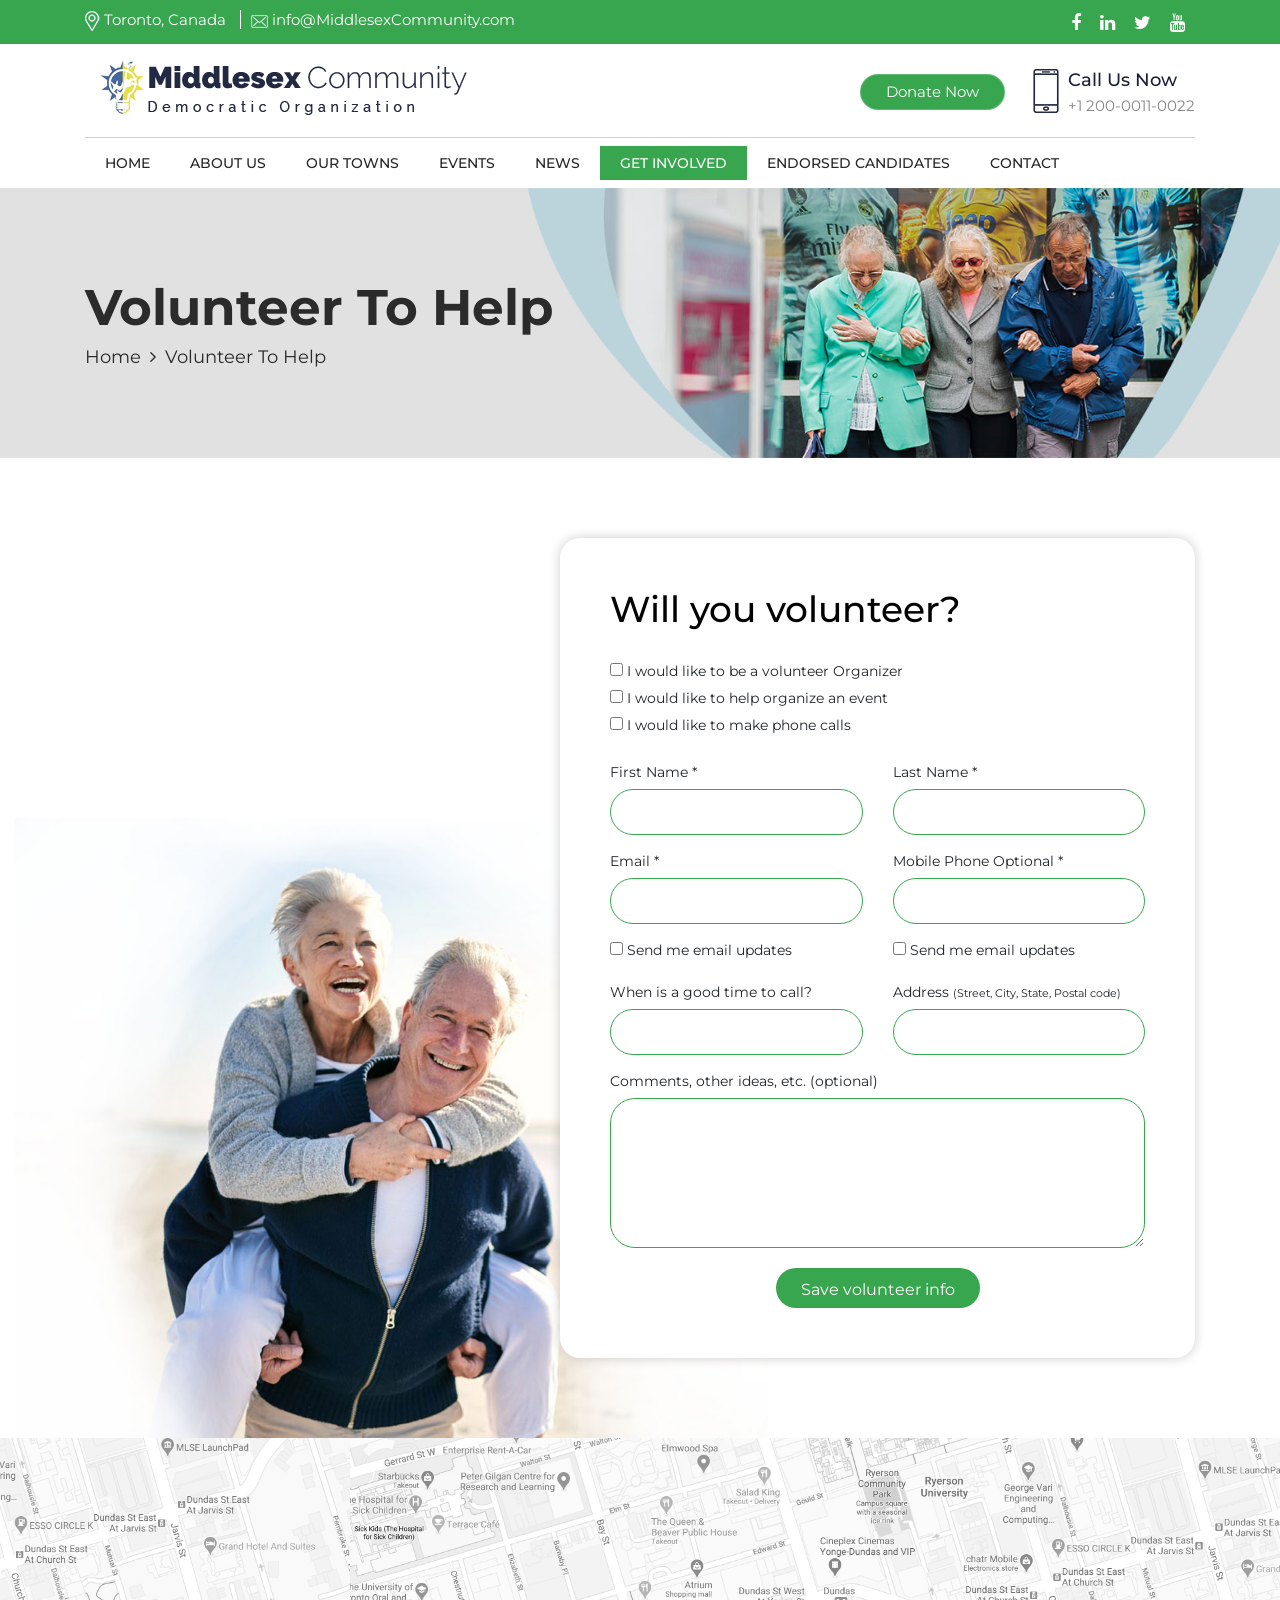
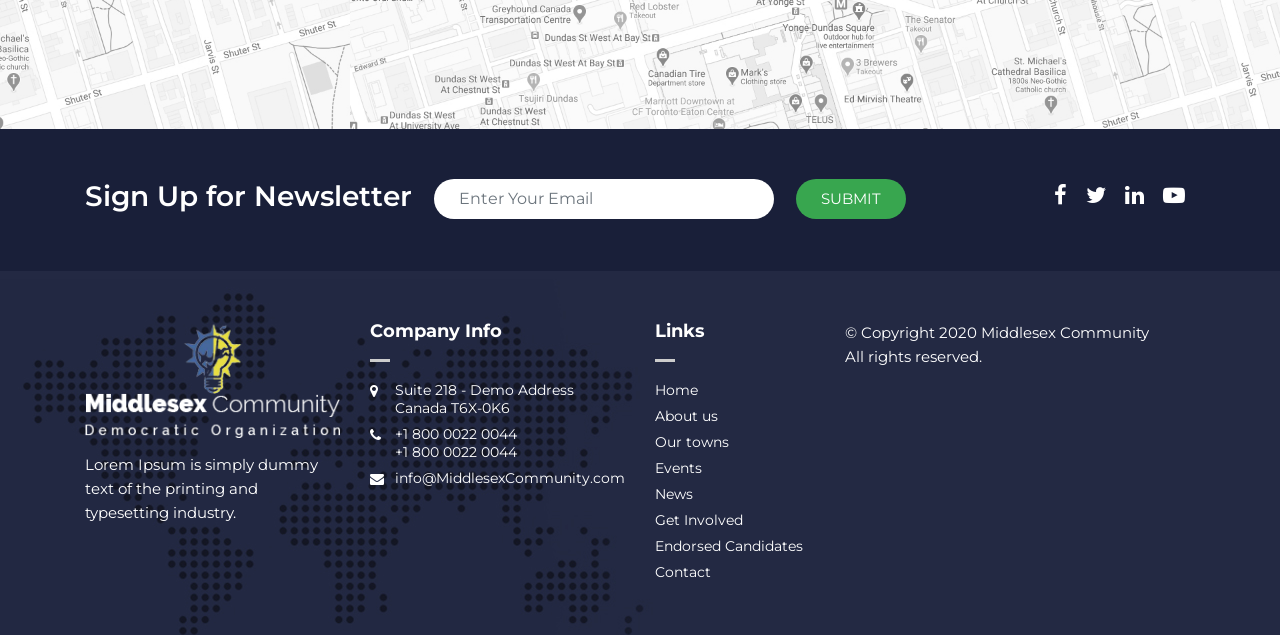
<file: get-involved-inner.html>
<!DOCTYPE html>
<html lang="en">
<head>
<meta charset="utf-8">
<meta http-equiv="X-UA-Compatible" content="IE=edge">
<meta name="viewport" content="width=device-width, initial-scale=1">
<title>MCDO</title>
      
      
     <link href="css/calender.css" rel="stylesheet">  
      
    <!-- Bootstrap -->
    <link href="css/bootstrap.css" rel="stylesheet">

    <link href="css/custom-style.css" rel="stylesheet" type="text/css">
   
      
      
    <!-- Owl Stylesheets -->
    <link rel="stylesheet" href="css/owl.carousel.min.css">
    <link rel="stylesheet" href="css/owl.theme.default.min.css">
      
    
    

    
</head>

<body>
<div class="wrapper">		
    
    
    
    <header class="header">	
        <div class="topHeader">
            <div class="container">
                <div class="row">
                    <div class="col-sm">
                        <ul class="call">
                            <li><a href="#"><img src="images/location-icon-top.png" alt="icon"> Toronto, Canada</a></li>
                            <li><a href="mailto:info@MiddlesexCommunity.com"><img src="images/email-icon-top.png" alt="icon"> info@MiddlesexCommunity.com</a></li>
                        </ul>
                    </div>
                    <div class="col-sm d-flex justify-content-end">
                        
                        <ul class="socialSec ">
                            <li><a href="#"><i class="fa fa-facebook" aria-hidden="true"></i></a></li>
                            <li><a href="#"><i class="fa fa-linkedin" aria-hidden="true"></i></a></li>
                            <li><a href="#"><i class="fa fa-twitter" aria-hidden="true"></i></a></li>                            
                            <li><a href="#"><i class="fa fa-youtube" aria-hidden="true"></i></a></li>
                        </ul>
                        
                        
                        
                        
                    </div>
                </div>
            </div>
        </div>
        
        <div class="container bottmHeader">
            	<div class="row justify-content-md-center">
                	<div class="col-sm"><a class="logo" href="index.html"><img src="images/logo.png" alt="" ></a></div>
                    <div class="col-sm d-flex justify-content-end">
                    	
                        <p class="p-2"><a href="donate.html" class="btn read-more">Donate Now</a></p>
                        <div class="ph">
                            <dl>
                              <dt>Call Us Now</dt>
                              <dd><a href="tel:+1 800 0022 0044">+1 200-0011-0022</a></dd>
                            </dl>
                        </div>
                        
                    </div>
                </div>
          </div>
        
        
        
            <div class="container">
                     <nav class="navbar navbar-expand-lg navbar-light">
                      <button class="navbar-toggler" type="button" data-toggle="collapse" data-target="#navbarNavDropdown" aria-controls="navbarNavDropdown" aria-expanded="false" aria-label="Toggle navigation">
                        <span class="navbar-toggler-icon"></span>
                      </button>
                      <div class="collapse navbar-collapse" id="navbarNavDropdown">
                        <ul class="navbar-nav">
                          <li class="nav-item"><a class="nav-link" href="index.html">Home</a></li>
                          <li class="nav-item"><a class="nav-link" href="about-us.html">About us</a></li>
                          <!--<li class="nav-item dropdown">
                            <a class="nav-link dropdown-toggle" href="#" data-toggle="dropdown" >
                              about us
                            </a>
                            <div class="dropdown-menu" >
                              <a class="dropdown-item" href="#">About us 1</a>                              
                            </div>
                          </li>--->
                            
                            <li class="nav-item"><a class="nav-link" href="towns.html">Our towns</a></li>
                            <li class="nav-item"><a class="nav-link" href="events.html">Events</a></li>
                            <li class="nav-item"><a class="nav-link" href="news.html">News</a></li>
                            <li class="nav-item active"><a class="nav-link" href="get-involved.html">Get Involved</a></li>
                            <li class="nav-item"><a class="nav-link" href="endorsed.html">Endorsed Candidates</a></li>
                            <li class="nav-item"><a class="nav-link" href="contact.html">contact</a></li>
                            
                        </ul>
                      </div>
                    </nav>
               

            </div>
    </header>
    
    



    
    <div class="innerBanner">
        <div class="bannerPic"><img src="images/towns-banner.jpg" alt="icon"></div>
        <div class="bannerCaption">
            <div class="container">
                <div class="row">
                <div class="col-12">
                <h1>Volunteer To Help</h1>
                <ul class="breadcrumbs">
                    <li><a href="#">Home </a></li>
                    <li><i class="fa fa-angle-right" aria-hidden="true"></i></li>
                    <li>Volunteer To Help</li>
                </ul>
            </div>
            </div>
            </div>
        </div>
    </div>
    
    
    
    
 <section class="volunteerSec">
     <div class="container">
        <div class="row">
           <div class="col-lg-5 col-md-5 col-sm-12 col-xs-12">
               <div class="">                   
               </div>
           </div> 
            
            <div class="col-lg-7 col-md-7 col-sm-12 col-xs-12">
                <div class="volunteerForm">                   
                    <form>
                        <h3>Will you volunteer?</h3>
                        <div class="checkboxSec">
                            <div class="checkbox">
                                <label><input type="checkbox"> I would like to be a volunteer Organizer</label>
                            </div>
                            <div class="checkbox">
                                <label><input type="checkbox"> I would like to help organize an event</label>
                            </div>
                            <div class="checkbox">
                                <label><input type="checkbox"> I would like to make phone calls</label>
                            </div>
                        </div>
                        <div class="row">
                            <div class="col-lg-6 col-md-6 col-sm-12 col-xs-12">
                                <div class="form-group">
                                    <label>First Name *</label>
                                    <input type="text" class="form-control">
                                </div>
                            </div>
                            <div class="col-lg-6 col-md-6 col-sm-12 col-xs-12">
                                <div class="form-group">
                                    <label>Last Name *</label>
                                    <input type="text" class="form-control">
                                </div>
                            </div>
                        </div>
                        <div class="row">
                            <div class="col-lg-6 col-md-6 col-sm-12 col-xs-12">
                                <div class="form-group">
                                    <label>Email *</label>
                                    <input type="text" class="form-control">
                                </div>
                            </div>
                            <div class="col-lg-6 col-md-6 col-sm-12 col-xs-12">
                                <div class="form-group">
                                    <label>Mobile Phone Optional *</label>
                                    <input type="text" class="form-control">
                                </div>
                            </div>
                        </div>
                        <div class="row">
                            <div class="col-lg-6 col-md-6 col-sm-12 col-xs-12">
                                <div class="checkbox">
                                    <label><input type="checkbox"> Send me email updates</label>
                                </div>
                            </div>
                            <div class="col-lg-6 col-md-6 col-sm-12 col-xs-12">
                                <div class="checkbox">
                                    <label><input type="checkbox"> Send me email updates</label>
                                </div>
                            </div>
                        </div>
                        <div class="row">
                            <div class="col-lg-6 col-md-6 col-sm-12 col-xs-12">
                                <div class="form-group">
                                    <label>When is a good time to call?</label>
                                    <input type="text" class="form-control">
                                </div>
                            </div>
                            <div class="col-lg-6 col-md-6 col-sm-12 col-xs-12">
                                <div class="form-group">
                                    <label>Address <span>(Street, City, State, Postal code)</span></label>
                                    <input type="text" class="form-control">
                                </div>
                            </div>
                        </div>
                        <div class="form-group">
                            <label>Comments, other ideas, etc. (optional)</label>
                            <textarea class="form-control"></textarea>
                        </div>
                        <div class="btnSec"><button class="btn">Save volunteer info</button></div>
                    </form>
                </div>
            </div> 
            
            
        </div>
     </div>
</section>
    
    

    
    <section class="sheduleSection1 contact-map-sec">
        <div class="container-fluid">
            <div class="row">
            <div><img src="images/map.jpg" alt=""></div>
            </div>
        </div>
    </section>
    
    
    
    
    <section class="signupSection">
        <div class="container">
            <div class="row">
                <div class="col-md-9 col-sm-8 col-xs-12">
                    <div class="newsletterSec">
                        <form>
                            <label>Sign Up for Newsletter</label>
                            <div class="formRow">
                            <input type="text" class="form-control" placeholder="Enter Your Email" name="Email" required>
                            <input class="submitBtn" type="submit" value="Submit" name="submit">
                            </div>
                        </form>
                    </div>
                </div>
                <div class="col-md-3 col-sm-4 col-xs-12">
                    <ul class="socialSec socialSecfooter">
                        <li><a href="#"><i class="fa fa-facebook" aria-hidden="true"></i></a></li>
                        <li><a href="#"><i class="fa fa-twitter" aria-hidden="true"></i></a></li>
                        <li><a href="#"><i class="fa fa-linkedin" aria-hidden="true"></i></a></li>
                        <li><a href="#"><i class="fa fa-youtube-play" aria-hidden="true"></i></a></li>
                    </ul>
                </div>
            </div>
        </div>
    </section>




    

    <footer class="mainFooter">
        <div class="container">
            <div class="row">
                <div class="col-lg-3 col-sm-6 col-xs-12">
                      <div class="footer-logo">
                          <img src="images/footer-logo.png" alt="footer logo">
                      </div>                     
                      <p>Lorem Ipsum is simply dummy text of the printing and typesetting industry. </p>
                </div>
                 <div class="col-lg-3 col-sm-6 col-xs-12">
                        <h3>Company Info</h3>
                     
                     <ul class="addressSec">
                        <li><span><i class="fa fa-map-marker" aria-hidden="true"></i></span> Suite 218 - Demo Address <br>Canada T6X-0K6 </li>
                        <li><span><i class="fa fa-phone" aria-hidden="true"></i></span> 
                            <a href="tel:+1 800 0022 0044">+1 800 0022 0044</a> <br><a href="tel:+1 800 0022 0044">+1 800 0022 0044</a></li>
                        <li><span><i class="fa fa-envelope" aria-hidden="true"></i></span>
                            <a href="mailto:info@MiddlesexCommunity.com">info@MiddlesexCommunity.com</a>                         
                         </li>
                     </ul>
                </div>
                <div class="col-lg-2 col-sm-6 col-xs-12">
                       <h3>Links</h3>
                     
                     <ul>
                        <li><a href="mcdo.html">Home</a></li>
                        <li><a href="about-us.html">About us</a></li>
                        <li><a href="towns.html">Our towns</a></li>
                        <li><a href="events.html">Events</a></li>
                        <li><a href="news.html">News</a></li>
                        <li><a href="get-involved.html">Get Involved</a></li>
                        <li><a href="endorsed.html">Endorsed Candidates</a></li>
                        <li><a href="contact.html">Contact</a></li>                        
                     </ul>
                </div>
                <div class="col-lg-4 col-sm-6 col-xs-12">
                     <p class="text-left">© Copyright 2020 Middlesex Community <br>All rights reserved.</p>
                </div>
            
            
            </div>
        </div> 
        
    </footer>
    
    
    
    
    
    
</div>
    
    
    
    
    
    
    
    
    
    <!--<script src="https://code.jquery.com/jquery-3.2.1.slim.min.js" integrity="sha384-KJ3o2DKtIkvYIK3UENzmM7KCkRr/rE9/Qpg6aAZGJwFDMVNA/GpGFF93hXpG5KkN" crossorigin="anonymous"></script>
    <script src="https://cdnjs.cloudflare.com/ajax/libs/popper.js/1.12.9/umd/popper.min.js" integrity="sha384-ApNbgh9B+Y1QKtv3Rn7W3mgPxhU9K/ScQsAP7hUibX39j7fakFPskvXusvfa0b4Q" crossorigin="anonymous"></script>
    <script src="js/bootstrap.js" crossorigin="anonymous"></script>-->
   
    
   <!-- jQuery (necessary for Bootstrap's JavaScript plugins) --> 
<script src="js/jquery-1.11.3.min.js"></script>

<!-- Include all compiled plugins (below), or include individual files as needed --> 
<script src="js/bootstrap.js"></script>  
    
    
    
    
    
    <script src="js/owl.carousel.min.js"></script>  
    
    
    
    <!--<script src="https://ajax.googleapis.com/ajax/libs/jquery/3.3.1/jquery.min.js"></script>-->
  
    <script src="js/popper.min.js"></script>
    
    
    
    
   
    
     <script>
        jQuery('.owl-carousel').owlCarousel({
            autoplay:true,
            loop:true,
            margin:10,
            responsiveClass:true,
            responsive:{
                0:{
                    items:1,
                    nav:true
                },
                600:{
                    items:3,
                    nav:false
                },
                1000:{
                    items:3,
                    nav:true,
                    loop:false
                }
            }
        })
    </script>











	    
</body>
</html>
</file>
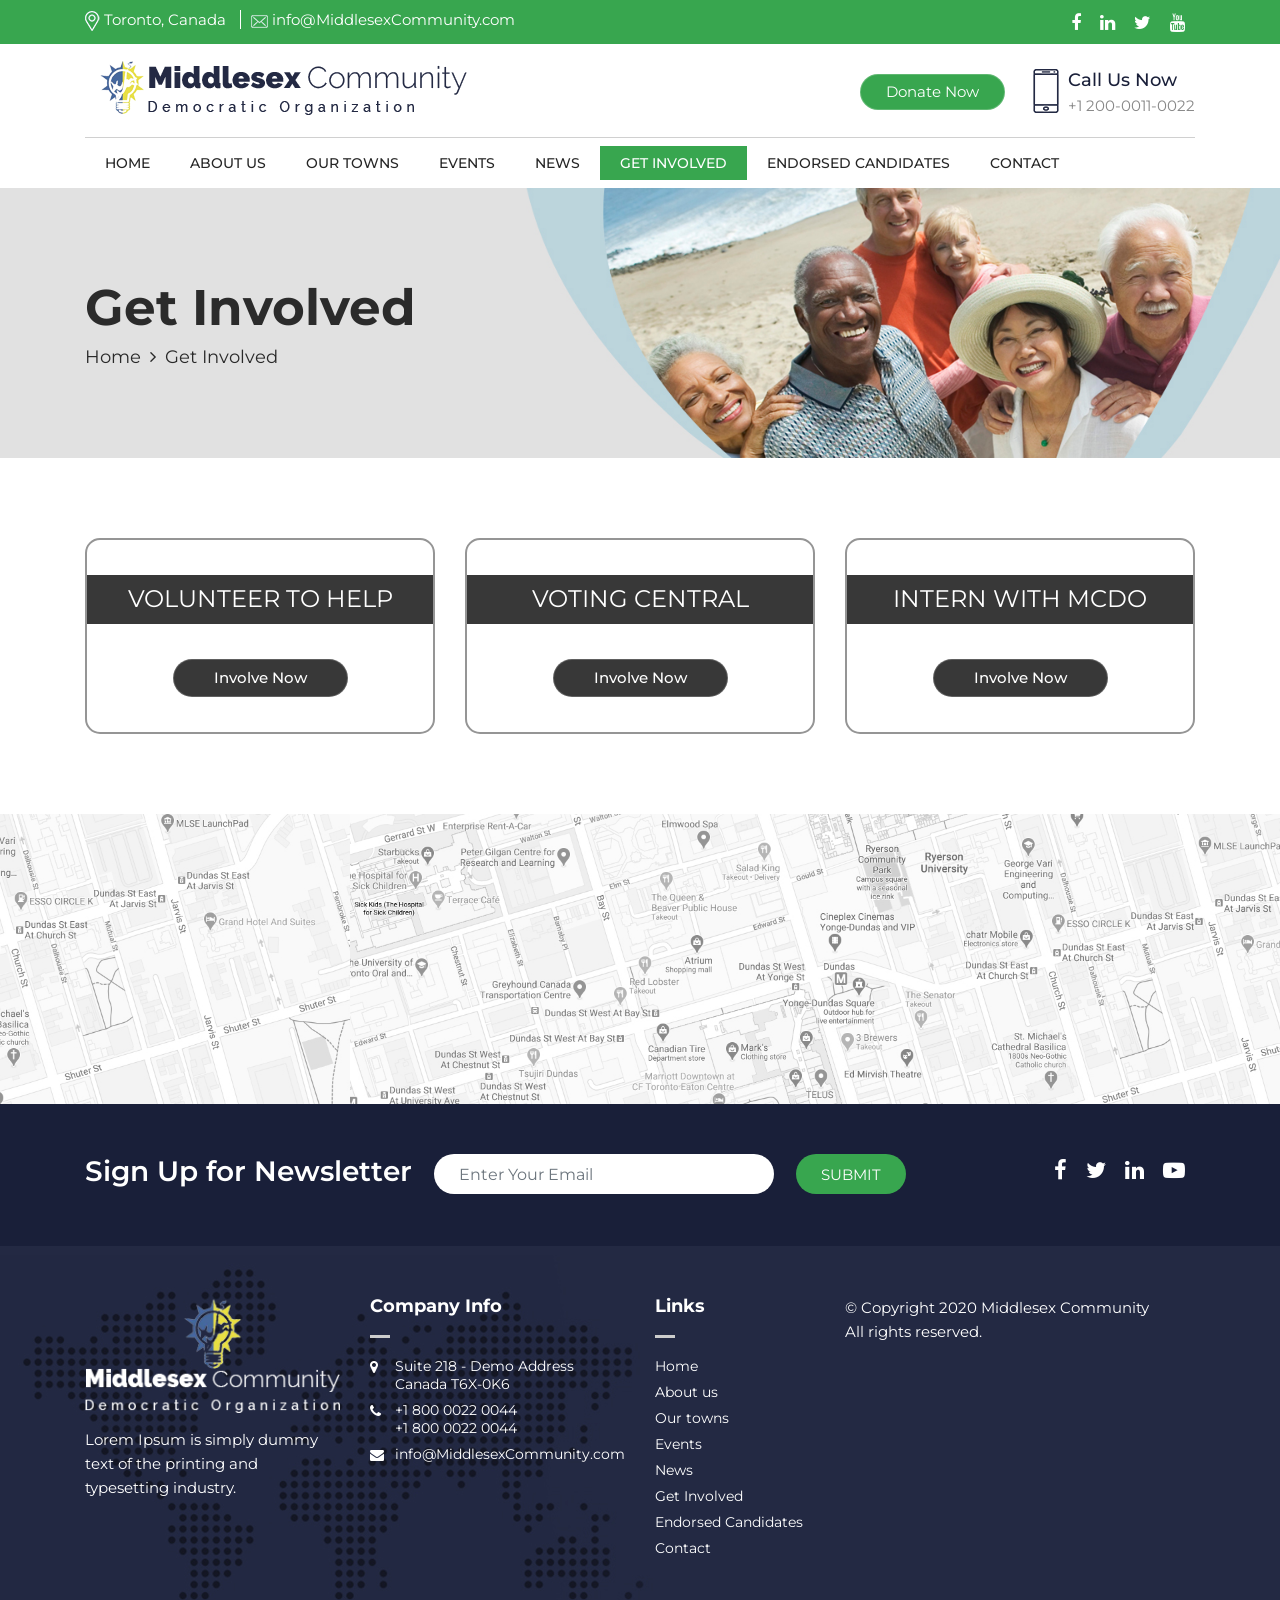
<file: get-involved.html>
<!DOCTYPE html>
<html lang="en">
<head>
<meta charset="utf-8">
<meta http-equiv="X-UA-Compatible" content="IE=edge">
<meta name="viewport" content="width=device-width, initial-scale=1">
<title>MCDO</title>
      
      
     <link href="css/calender.css" rel="stylesheet">  
      
    <!-- Bootstrap -->
    <link href="css/bootstrap.css" rel="stylesheet">

    <link href="css/custom-style.css" rel="stylesheet" type="text/css">
   
      
      
    <!-- Owl Stylesheets -->
    <link rel="stylesheet" href="css/owl.carousel.min.css">
    <link rel="stylesheet" href="css/owl.theme.default.min.css">
      
    
    

    
</head>

<body>
<div class="wrapper">		
    
    
    
    <header class="header">	
        <div class="topHeader">
            <div class="container">
                <div class="row">
                    <div class="col-sm">
                        <ul class="call">
                            <li><a href="#"><img src="images/location-icon-top.png" alt="icon"> Toronto, Canada</a></li>
                            <li><a href="mailto:info@MiddlesexCommunity.com"><img src="images/email-icon-top.png" alt="icon"> info@MiddlesexCommunity.com</a></li>
                        </ul>
                    </div>
                    <div class="col-sm d-flex justify-content-end">
                        
                        <ul class="socialSec ">
                            <li><a href="#"><i class="fa fa-facebook" aria-hidden="true"></i></a></li>
                            <li><a href="#"><i class="fa fa-linkedin" aria-hidden="true"></i></a></li>
                            <li><a href="#"><i class="fa fa-twitter" aria-hidden="true"></i></a></li>                            
                            <li><a href="#"><i class="fa fa-youtube" aria-hidden="true"></i></a></li>
                        </ul>
                        
                        
                        
                        
                    </div>
                </div>
            </div>
        </div>
        
        <div class="container bottmHeader">
            	<div class="row justify-content-md-center">
                	<div class="col-sm"><a class="logo" href="index.html"><img src="images/logo.png" alt="" ></a></div>
                    <div class="col-sm d-flex justify-content-end">
                    	
                        <p class="p-2"><a href="donate.html" class="btn read-more">Donate Now</a></p>
                        <div class="ph">
                            <dl>
                              <dt>Call Us Now</dt>
                              <dd><a href="tel:+1 800 0022 0044">+1 200-0011-0022</a></dd>
                            </dl>
                        </div>
                        
                    </div>
                </div>
          </div>
        
        
        
            <div class="container">
                     <nav class="navbar navbar-expand-lg navbar-light">
                      <button class="navbar-toggler" type="button" data-toggle="collapse" data-target="#navbarNavDropdown" aria-controls="navbarNavDropdown" aria-expanded="false" aria-label="Toggle navigation">
                        <span class="navbar-toggler-icon"></span>
                      </button>
                      <div class="collapse navbar-collapse" id="navbarNavDropdown">
                        <ul class="navbar-nav">
                          <li class="nav-item"><a class="nav-link" href="index.html">Home</a></li>
                          <li class="nav-item"><a class="nav-link" href="about-us.html">About us</a></li>
                          <!--<li class="nav-item dropdown">
                            <a class="nav-link dropdown-toggle" href="#" data-toggle="dropdown" >
                              about us
                            </a>
                            <div class="dropdown-menu" >
                              <a class="dropdown-item" href="#">About us 1</a>                              
                            </div>
                          </li>--->
                            
                            <li class="nav-item"><a class="nav-link" href="towns.html">Our towns</a></li>
                            <li class="nav-item"><a class="nav-link" href="events.html">Events</a></li>
                            <li class="nav-item"><a class="nav-link" href="news.html">News</a></li>
                            <li class="nav-item active"><a class="nav-link" href="get-involved.html">Get Involved</a></li>
                            <li class="nav-item"><a class="nav-link" href="endorsed.html">Endorsed Candidates</a></li>
                            <li class="nav-item"><a class="nav-link" href="contact.html">contact</a></li>
                            
                        </ul>
                      </div>
                    </nav>
               

            </div>
    </header>
    
    



    
    <div class="innerBanner">
        <div class="bannerPic"><img src="images/get-involved-banner.jpg" alt="icon"></div>
        <div class="bannerCaption">
            <div class="container">
                <div class="row">
                <div class="col-12">
                <h1>Get Involved</h1>
                <ul class="breadcrumbs">
                    <li><a href="#">Home </a></li>
                    <li><i class="fa fa-angle-right" aria-hidden="true"></i></li>
                    <li>Get Involved</li>
                </ul>
            </div>
            </div>
            </div>
        </div>
    </div>
    
    
    
    
    
    
  <section class="get-involved-cards-sec">
     <div class="container">
        <div class="row">
           <div class="col-lg-4 col-md-4 col-sm-12 col-xs-12">
               <div class="get-involved-cards">                   
                       <h3>Volunteer To Help</h3>
                       <a href="get-involved-inner.html" class="read-more">Involve Now</a>                   
               </div>
           </div> 
            
            <div class="col-lg-4 col-md-4 col-sm-12 col-xs-12">
               <div class="get-involved-cards">                   
                       <h3>Voting Central</h3>
                       <a href="get-involved-inner.html" class="read-more">Involve Now</a>
                   
               </div>
           </div> 
            
            
            <div class="col-lg-4 col-md-4 col-sm-12 col-xs-12">
               <div class="get-involved-cards">                  
                       <h3>Intern With MCDO</h3>
                       <a href="get-involved-inner.html" class="read-more">Involve Now</a>                  
               </div>
           </div> 
            
        </div>
     </div>
</section>
    
    

    
    <section class="sheduleSection1 contact-map-sec">
        <div class="container-fluid">
            <div class="row">
            <div><img src="images/map.jpg" alt=""></div>
            </div>
        </div>
    </section>
    
    
    
    
    
    
    
    
    
    <section class="signupSection">
        <div class="container">
            <div class="row">
                <div class="col-md-9 col-sm-8 col-xs-12">
                    <div class="newsletterSec">
                        <form>
                            <label>Sign Up for Newsletter</label>
                            <div class="formRow">
                            <input type="text" class="form-control" placeholder="Enter Your Email" name="Email" required>
                            <input class="submitBtn" type="submit" value="Submit" name="submit">
                            </div>
                        </form>
                    </div>
                </div>
                <div class="col-md-3 col-sm-4 col-xs-12">
                    <ul class="socialSec socialSecfooter">
                        <li><a href="#"><i class="fa fa-facebook" aria-hidden="true"></i></a></li>
                        <li><a href="#"><i class="fa fa-twitter" aria-hidden="true"></i></a></li>
                        <li><a href="#"><i class="fa fa-linkedin" aria-hidden="true"></i></a></li>
                        <li><a href="#"><i class="fa fa-youtube-play" aria-hidden="true"></i></a></li>
                    </ul>
                </div>
            </div>
        </div>
    </section>




    

    <footer class="mainFooter">
        <div class="container">
            <div class="row">
                <div class="col-lg-3 col-sm-6 col-xs-12">
                      <div class="footer-logo">
                          <img src="images/footer-logo.png" alt="footer logo">
                      </div>                     
                      <p>Lorem Ipsum is simply dummy text of the printing and typesetting industry. </p>
                </div>
                 <div class="col-lg-3 col-sm-6 col-xs-12">
                        <h3>Company Info</h3>
                     
                     <ul class="addressSec">
                        <li><span><i class="fa fa-map-marker" aria-hidden="true"></i></span> Suite 218 - Demo Address <br>Canada T6X-0K6 </li>
                        <li><span><i class="fa fa-phone" aria-hidden="true"></i></span> 
                            <a href="tel:+1 800 0022 0044">+1 800 0022 0044</a> <br><a href="tel:+1 800 0022 0044">+1 800 0022 0044</a></li>
                        <li><span><i class="fa fa-envelope" aria-hidden="true"></i></span>
                            <a href="mailto:info@MiddlesexCommunity.com">info@MiddlesexCommunity.com</a>                         
                         </li>
                     </ul>
                </div>
                <div class="col-lg-2 col-sm-6 col-xs-12">
                       <h3>Links</h3>
                     
                     <ul>
                        <li><a href="mcdo.html">Home</a></li>
                        <li><a href="about-us.html">About us</a></li>
                        <li><a href="towns.html">Our towns</a></li>
                        <li><a href="events.html">Events</a></li>
                        <li><a href="news.html">News</a></li>
                        <li><a href="get-involved.html">Get Involved</a></li>
                        <li><a href="endorsed.html">Endorsed Candidates</a></li>
                        <li><a href="contact.html">Contact</a></li>                        
                     </ul>
                </div>
                <div class="col-lg-4 col-sm-6 col-xs-12">
                     <p class="text-left">© Copyright 2020 Middlesex Community <br>All rights reserved.</p>
                </div>
            
            
            </div>
        </div> 
        
    </footer>
    
    
    
    
    
    
</div>
    
    
    
    
    
    
    
    
    
    <!--<script src="https://code.jquery.com/jquery-3.2.1.slim.min.js" integrity="sha384-KJ3o2DKtIkvYIK3UENzmM7KCkRr/rE9/Qpg6aAZGJwFDMVNA/GpGFF93hXpG5KkN" crossorigin="anonymous"></script>
    <script src="https://cdnjs.cloudflare.com/ajax/libs/popper.js/1.12.9/umd/popper.min.js" integrity="sha384-ApNbgh9B+Y1QKtv3Rn7W3mgPxhU9K/ScQsAP7hUibX39j7fakFPskvXusvfa0b4Q" crossorigin="anonymous"></script>
    <script src="js/bootstrap.js" crossorigin="anonymous"></script>-->
   
    
   <!-- jQuery (necessary for Bootstrap's JavaScript plugins) --> 
<script src="js/jquery-1.11.3.min.js"></script>

<!-- Include all compiled plugins (below), or include individual files as needed --> 
<script src="js/bootstrap.js"></script>  
    
    
    
    
    
    <script src="js/owl.carousel.min.js"></script>  
    
    
    
    <!--<script src="https://ajax.googleapis.com/ajax/libs/jquery/3.3.1/jquery.min.js"></script>-->
  
    <script src="js/popper.min.js"></script>
    
    
    
    
   
    
     <script>
        jQuery('.owl-carousel').owlCarousel({
            autoplay:true,
            loop:true,
            margin:10,
            responsiveClass:true,
            responsive:{
                0:{
                    items:1,
                    nav:true
                },
                600:{
                    items:3,
                    nav:false
                },
                1000:{
                    items:3,
                    nav:true,
                    loop:false
                }
            }
        })
    </script>











	    
</body>
</html>
</file>
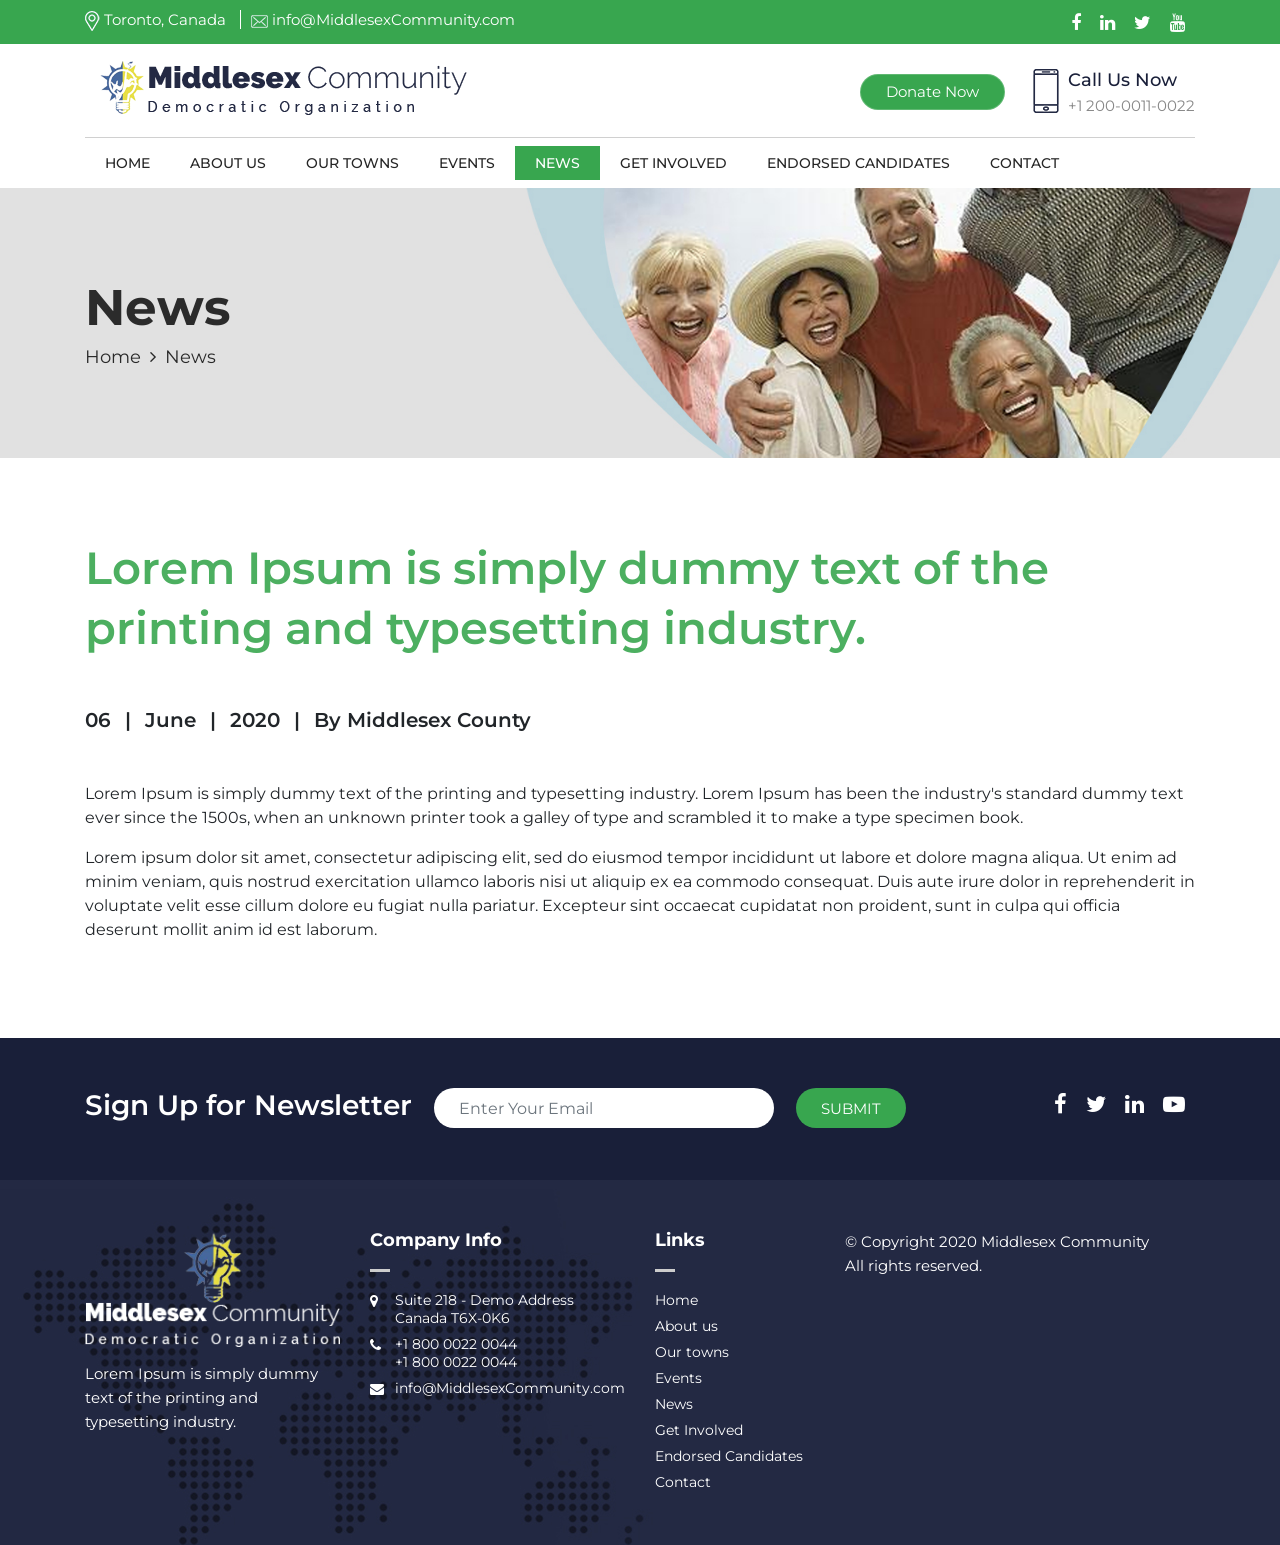
<file: news-inner.html>
<!DOCTYPE html>
<html lang="en">
<head>
<meta charset="utf-8">
<meta http-equiv="X-UA-Compatible" content="IE=edge">
<meta name="viewport" content="width=device-width, initial-scale=1">
<title>MCDO</title>
      
      
     <link href="css/calender.css" rel="stylesheet">  
      
    <!-- Bootstrap -->
    <link href="css/bootstrap.css" rel="stylesheet">

    <link href="css/custom-style.css" rel="stylesheet" type="text/css">
   
      
      
    <!-- Owl Stylesheets -->
    <link rel="stylesheet" href="css/owl.carousel.min.css">
    <link rel="stylesheet" href="css/owl.theme.default.min.css">
      
    
    

    
</head>

<body>
<div class="wrapper">		
    
    
    
    <header class="header">	
        <div class="topHeader">
            <div class="container">
                <div class="row">
                    <div class="col-sm">
                        <ul class="call">
                            <li><a href="#"><img src="images/location-icon-top.png" alt="icon"> Toronto, Canada</a></li>
                            <li><a href="mailto:info@MiddlesexCommunity.com"><img src="images/email-icon-top.png" alt="icon"> info@MiddlesexCommunity.com</a></li>
                        </ul>
                    </div>
                    <div class="col-sm d-flex justify-content-end">
                        
                        <ul class="socialSec ">
                            <li><a href="#"><i class="fa fa-facebook" aria-hidden="true"></i></a></li>
                            <li><a href="#"><i class="fa fa-linkedin" aria-hidden="true"></i></a></li>
                            <li><a href="#"><i class="fa fa-twitter" aria-hidden="true"></i></a></li>                            
                            <li><a href="#"><i class="fa fa-youtube" aria-hidden="true"></i></a></li>
                        </ul>
                        
                        
                        
                        
                    </div>
                </div>
            </div>
        </div>
        
        <div class="container bottmHeader">
            	<div class="row justify-content-md-center">
                	<div class="col-sm"><a class="logo" href="index.html"><img src="images/logo.png" alt="" ></a></div>
                    <div class="col-sm d-flex justify-content-end">
                    	
                        <p class="p-2"><a href="donate.html" class="btn read-more">Donate Now</a></p>
                        <div class="ph">
                            <dl>
                              <dt>Call Us Now</dt>
                              <dd><a href="tel:+1 800 0022 0044">+1 200-0011-0022</a></dd>
                            </dl>
                        </div>
                        
                    </div>
                </div>
          </div>
        
        
        
            <div class="container">
                     <nav class="navbar navbar-expand-lg navbar-light">
                      <button class="navbar-toggler" type="button" data-toggle="collapse" data-target="#navbarNavDropdown" aria-controls="navbarNavDropdown" aria-expanded="false" aria-label="Toggle navigation">
                        <span class="navbar-toggler-icon"></span>
                      </button>
                      <div class="collapse navbar-collapse" id="navbarNavDropdown">
                        <ul class="navbar-nav">
                          <li class="nav-item"><a class="nav-link" href="index.html">Home</a></li>
                          <li class="nav-item"><a class="nav-link" href="about-us.html">About us</a></li>
                          <!--<li class="nav-item dropdown">
                            <a class="nav-link dropdown-toggle" href="#" data-toggle="dropdown" >
                              about us
                            </a>
                            <div class="dropdown-menu" >
                              <a class="dropdown-item" href="#">About us 1</a>                              
                            </div>
                          </li>--->
                            
                            <li class="nav-item"><a class="nav-link" href="towns.html">Our towns</a></li>
                            <li class="nav-item"><a class="nav-link" href="events.html">Events</a></li>
                            <li class="nav-item active"><a class="nav-link" href="news.html">News</a></li>
                            <li class="nav-item"><a class="nav-link" href="get-involved.html">Get Involved</a></li>
                            <li class="nav-item"><a class="nav-link" href="endorsed.html">Endorsed Candidates</a></li>
                            <li class="nav-item"><a class="nav-link" href="contact.html">contact</a></li>
                            
                        </ul>
                      </div>
                    </nav>
               

            </div>
    </header>
    
    



    
    <div class="innerBanner">
        <div class="bannerPic"><img src="images/news-pg-banner.jpg" alt="icon"></div>
        <div class="bannerCaption">
            <div class="container">
                <div class="row">
                <div class="col-12">
                <h1>News</h1>
                <ul class="breadcrumbs">
                    <li><a href="#">Home </a></li>
                    <li><i class="fa fa-angle-right" aria-hidden="true"></i></li>
                    <li>News</li>
                </ul>
            </div>
            </div>
            </div>
        </div>
    </div>
    
    
    
    
    
    
   <section class="news-sec inn-news">
        <div class="container">
                <div class="row align-items-center">
            
            <div class="col-lg-12 news-sec-wrap">                
                <div class="inn-news-sec-row">
                    <h3>Lorem Ipsum is simply dummy text of the printing and typesetting industry. </h3>
                    <ul>
                        <li>06</li>
                        <li>|</li>
                        <li>June</li>
                        <li>|</li>
                        <li>2020</li>
                        <li>|</li>
                        <li>By Middlesex County</li>
                    </ul>
                    <p>Lorem Ipsum is simply dummy text of the printing and typesetting industry. Lorem Ipsum has been the industry's standard dummy text ever since the 1500s, when an unknown printer took a galley of type and scrambled it to make a type specimen book.</p>
                    <p>Lorem ipsum dolor sit amet, consectetur adipiscing elit, sed do eiusmod tempor incididunt ut labore et dolore magna aliqua. Ut enim ad minim veniam, quis nostrud exercitation ullamco laboris nisi ut aliquip ex ea commodo consequat. Duis aute irure dolor in reprehenderit in voluptate velit esse cillum dolore eu fugiat nulla pariatur. Excepteur sint occaecat cupidatat non proident, sunt in culpa qui officia deserunt mollit anim id est laborum.</p>
                </div>
            </div>
            
            
            <!-- <div class="col-lg-12 news-sec-wrap">                
                <div class="news-sec-row">
                   
                    <div class="news-sec-row-left">
                        <div class="date">
                           <h4>06</h4>
                           <h5>June</h5>
                           <h6>2020</h6>
                        </div>
                        <h5 class="by-country-name">By Middlesex County </h5>
                    </div>
                    
                    
                    <div class="news-sec-row-right">
                        <h3>Lorem Ipsum is simply dummy text of the printing and typesetting industry. </h3>
                        <p>Lorem Ipsum is simply dummy text of the printing and typesetting industry. Lorem Ipsum has been the industry's standard dummy text ever since the 1500s, when an unknown printer took a galley of type and scrambled it to make a type specimen book.</p>
                        <a href="#" class="read-more">Learn More</a>
                    </div>
                    
                </div>
            </div>
            
            
            
            <div class="col-lg-12 news-sec-wrap">                
                <div class="news-sec-row">
                   
                    <div class="news-sec-row-left">
                        <div class="date">
                           <h4>06</h4>
                           <h5>June</h5>
                           <h6>2020</h6>
                        </div>
                        <h5 class="by-country-name">By Middlesex County </h5>
                    </div>
                    
                    
                    <div class="news-sec-row-right">
                        <h3>Lorem Ipsum is simply dummy text of the printing and typesetting industry. </h3>
                        <p>Lorem Ipsum is simply dummy text of the printing and typesetting industry. Lorem Ipsum has been the industry's standard dummy text ever since the 1500s, when an unknown printer took a galley of type and scrambled it to make a type specimen book.</p>
                        <a href="#" class="read-more">Learn More</a>
                    </div>
                    
                </div>
            </div>
            
            
            
            <div class="col-lg-12 news-sec-wrap">                
                <div class="news-sec-row">
                   
                    <div class="news-sec-row-left">
                        <div class="date">
                           <h4>06</h4>
                           <h5>June</h5>
                           <h6>2020</h6>
                        </div>
                        <h5 class="by-country-name">By Middlesex County </h5>
                    </div>
                    
                    
                    <div class="news-sec-row-right">
                        <h3>Lorem Ipsum is simply dummy text of the printing and typesetting industry. </h3>
                        <p>Lorem Ipsum is simply dummy text of the printing and typesetting industry. Lorem Ipsum has been the industry's standard dummy text ever since the 1500s, when an unknown printer took a galley of type and scrambled it to make a type specimen book.</p>
                        <a href="#" class="read-more">Learn More</a>
                    </div>
                    
                </div>
            </div>
            
            
            
            <div class="col-lg-12 news-sec-wrap">                
                <div class="news-sec-row">
                   
                    <div class="news-sec-row-left">
                        <div class="date">
                           <h4>06</h4>
                           <h5>June</h5>
                           <h6>2020</h6>
                        </div>
                        <h5 class="by-country-name">By Middlesex County </h5>
                    </div>
                    
                    
                    <div class="news-sec-row-right">
                        <h3>Lorem Ipsum is simply dummy text of the printing and typesetting industry. </h3>
                        <p>Lorem Ipsum is simply dummy text of the printing and typesetting industry. Lorem Ipsum has been the industry's standard dummy text ever since the 1500s, when an unknown printer took a galley of type and scrambled it to make a type specimen book.</p>
                        <a href="#" class="read-more">Learn More</a>
                    </div>
                    
                </div>
            </div> -->
          
        </div>
            
            
            
              <!-- <div class="row justify-content-center">
                   <nav aria-label="..." class="news-pagination">
                      <ul class="pagination">
                        <li class="page-item disabled">
                          <a class="page-link" href="#" tabindex="-1"><</a>
                        </li>
                        <li class="page-item"><a class="page-link" href="#">1</a></li>
                        <li class="page-item active">
                          <a class="page-link" href="#">2 <span class="sr-only">(current)</span></a>
                        </li>
                        <li class="page-item"><a class="page-link" href="#">3</a></li>
                        <li class="page-item">
                          <a class="page-link" href="#">></a>
                        </li>
                      </ul>
                    </nav>
              </div> -->
        </div>
    </section>
    
    
    
    
    
    
    
    
    
    
    
    
    
    
    
    
    
    
    <section class="signupSection">
        <div class="container">
            <div class="row">
                <div class="col-md-9 col-sm-8 col-xs-12">
                    <div class="newsletterSec">
                        <form>
                            <label>Sign Up for Newsletter</label>
                            <div class="formRow">
                            <input type="text" class="form-control" placeholder="Enter Your Email" name="Email" required>
                            <input class="submitBtn" type="submit" value="Submit" name="submit">
                            </div>
                        </form>
                    </div>
                </div>
                <div class="col-md-3 col-sm-4 col-xs-12">
                    <ul class="socialSec socialSecfooter">
                        <li><a href="#"><i class="fa fa-facebook" aria-hidden="true"></i></a></li>
                        <li><a href="#"><i class="fa fa-twitter" aria-hidden="true"></i></a></li>
                        <li><a href="#"><i class="fa fa-linkedin" aria-hidden="true"></i></a></li>
                        <li><a href="#"><i class="fa fa-youtube-play" aria-hidden="true"></i></a></li>
                    </ul>
                </div>
            </div>
        </div>
    </section>




    

    <footer class="mainFooter">
        <div class="container">
            <div class="row">
                <div class="col-lg-3 col-sm-6 col-xs-12">
                      <div class="footer-logo">
                          <img src="images/footer-logo.png" alt="footer logo">
                      </div>                     
                      <p>Lorem Ipsum is simply dummy text of the printing and typesetting industry. </p>
                </div>
                 <div class="col-lg-3 col-sm-6 col-xs-12">
                        <h3>Company Info</h3>
                     
                     <ul class="addressSec">
                        <li><span><i class="fa fa-map-marker" aria-hidden="true"></i></span> Suite 218 - Demo Address <br>Canada T6X-0K6 </li>
                        <li><span><i class="fa fa-phone" aria-hidden="true"></i></span> 
                            <a href="tel:+1 800 0022 0044">+1 800 0022 0044</a> <br><a href="tel:+1 800 0022 0044">+1 800 0022 0044</a></li>
                        <li><span><i class="fa fa-envelope" aria-hidden="true"></i></span>
                            <a href="mailto:info@MiddlesexCommunity.com">info@MiddlesexCommunity.com</a>                         
                         </li>
                     </ul>
                </div>
                <div class="col-lg-2 col-sm-6 col-xs-12">
                       <h3>Links</h3>
                     
                     <ul>
                        <li><a href="mcdo.html">Home</a></li>
                        <li><a href="about-us.html">About us</a></li>
                        <li><a href="towns.html">Our towns</a></li>
                        <li><a href="events.html">Events</a></li>
                        <li><a href="news.html">News</a></li>
                        <li><a href="get-involved.html">Get Involved</a></li>
                        <li><a href="endorsed.html">Endorsed Candidates</a></li>
                        <li><a href="contact.html">Contact</a></li>                        
                     </ul>
                </div>
                <div class="col-lg-4 col-sm-6 col-xs-12">
                     <p class="text-left">© Copyright 2020 Middlesex Community <br>All rights reserved.</p>
                </div>
            
            
            </div>
        </div> 
        
    </footer>
    
    
    
    
    
    
</div>
    
    
    
    
    
    
    
    
    
    <!--<script src="https://code.jquery.com/jquery-3.2.1.slim.min.js" integrity="sha384-KJ3o2DKtIkvYIK3UENzmM7KCkRr/rE9/Qpg6aAZGJwFDMVNA/GpGFF93hXpG5KkN" crossorigin="anonymous"></script>
    <script src="https://cdnjs.cloudflare.com/ajax/libs/popper.js/1.12.9/umd/popper.min.js" integrity="sha384-ApNbgh9B+Y1QKtv3Rn7W3mgPxhU9K/ScQsAP7hUibX39j7fakFPskvXusvfa0b4Q" crossorigin="anonymous"></script>
    <script src="js/bootstrap.js" crossorigin="anonymous"></script>-->
   
    
   <!-- jQuery (necessary for Bootstrap's JavaScript plugins) --> 
<script src="js/jquery-1.11.3.min.js"></script>

<!-- Include all compiled plugins (below), or include individual files as needed --> 
<script src="js/bootstrap.js"></script>  
    
    
    
    
    
    <script src="js/owl.carousel.min.js"></script>  
    
    
    
    <!--<script src="https://ajax.googleapis.com/ajax/libs/jquery/3.3.1/jquery.min.js"></script>-->
  
    <script src="js/popper.min.js"></script>
    
    
    
    
   
    
     <script>
        jQuery('.owl-carousel').owlCarousel({
            autoplay:true,
            loop:true,
            margin:10,
            responsiveClass:true,
            responsive:{
                0:{
                    items:1,
                    nav:true
                },
                600:{
                    items:3,
                    nav:false
                },
                1000:{
                    items:3,
                    nav:true,
                    loop:false
                }
            }
        })
    </script>











	    
</body>
</html>
</file>
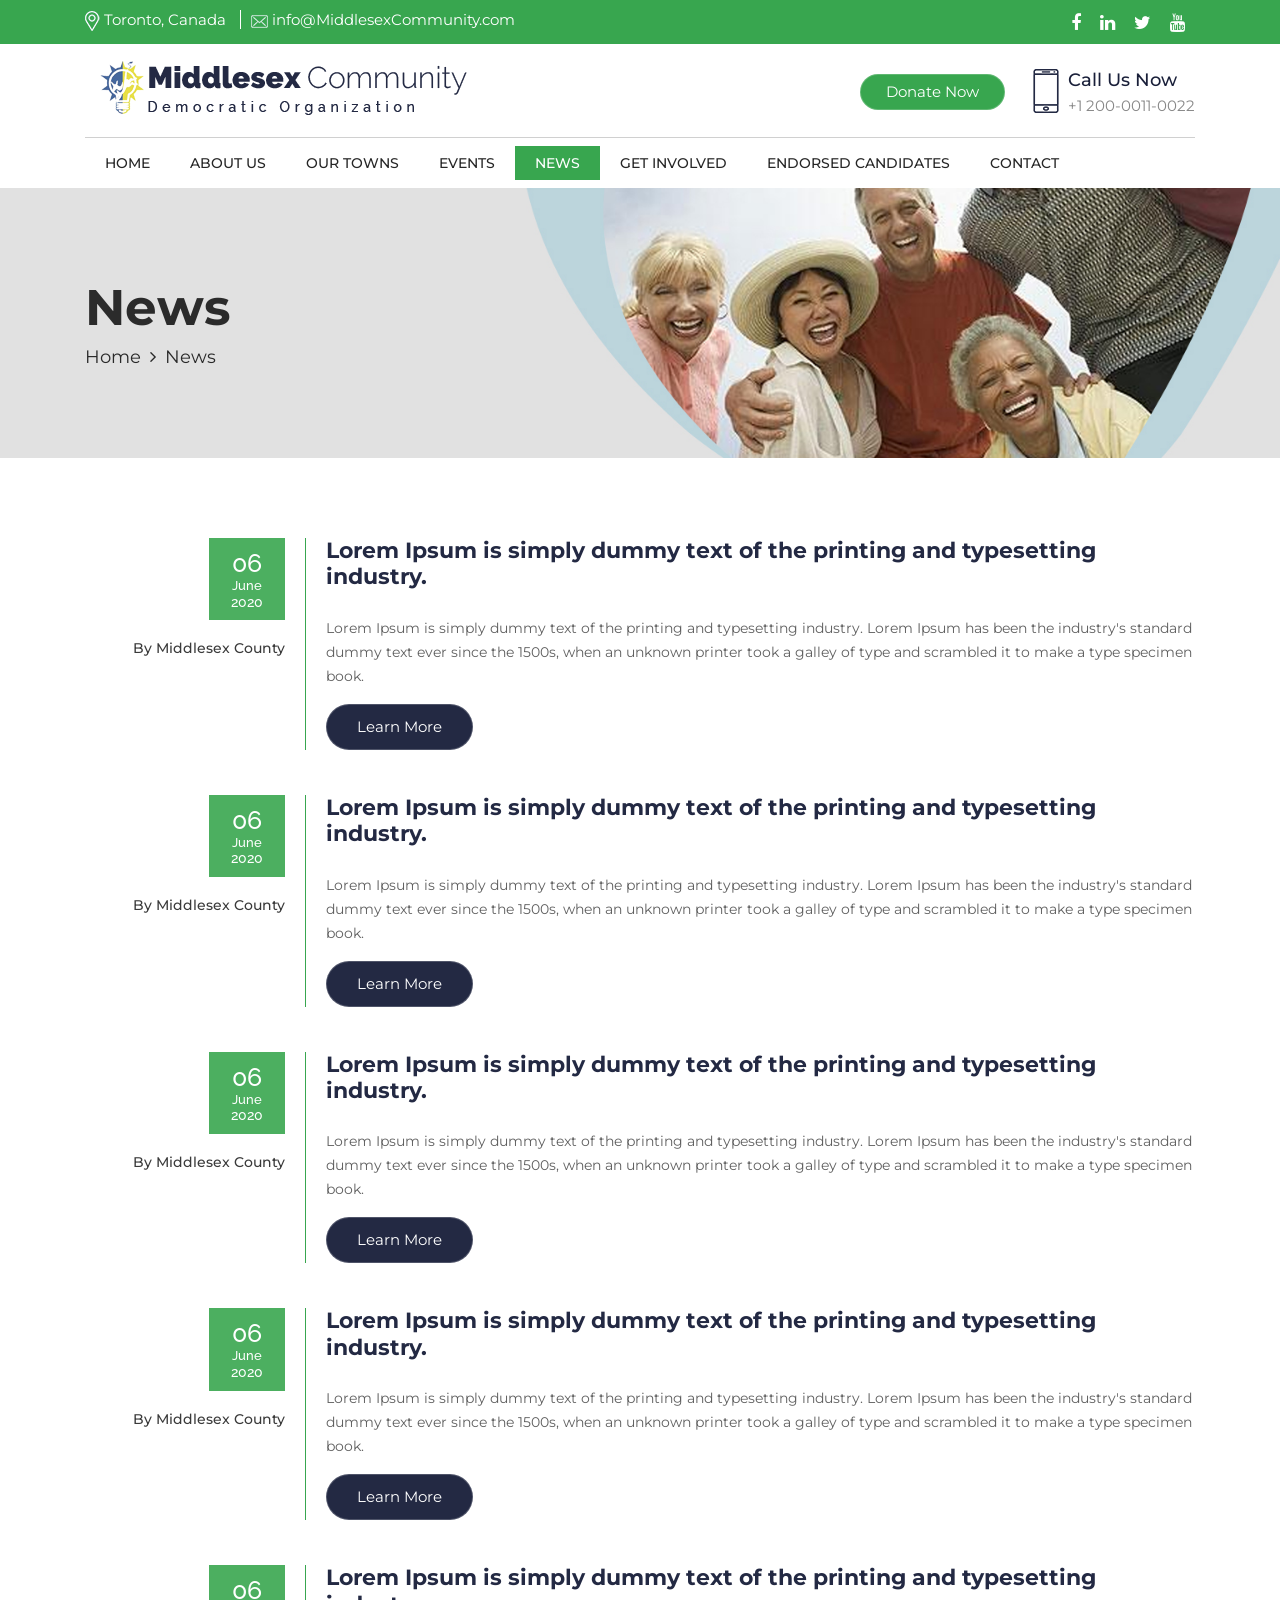
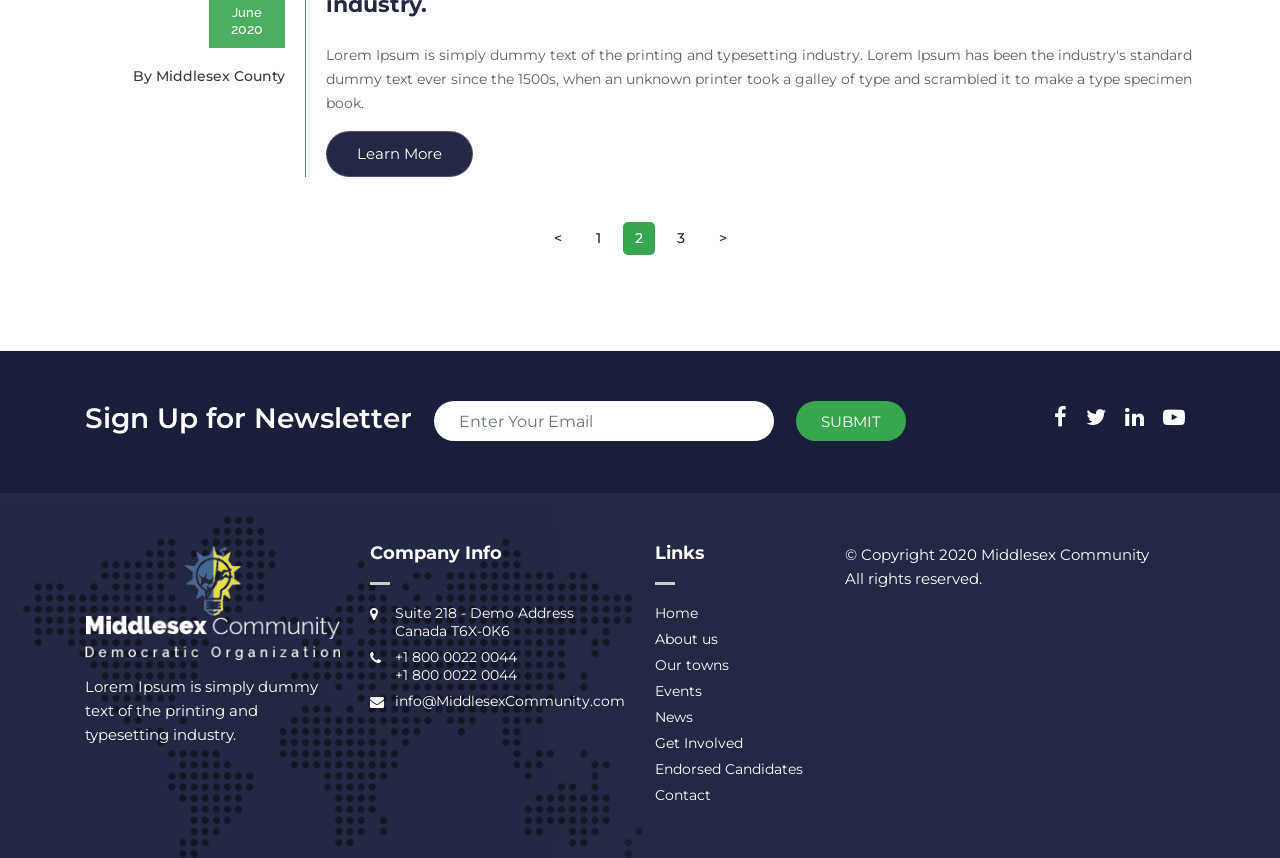
<file: news.html>
<!DOCTYPE html>
<html lang="en">
<head>
<meta charset="utf-8">
<meta http-equiv="X-UA-Compatible" content="IE=edge">
<meta name="viewport" content="width=device-width, initial-scale=1">
<title>MCDO</title>
      
      
     <link href="css/calender.css" rel="stylesheet">  
      
    <!-- Bootstrap -->
    <link href="css/bootstrap.css" rel="stylesheet">

    <link href="css/custom-style.css" rel="stylesheet" type="text/css">
   
      
      
    <!-- Owl Stylesheets -->
    <link rel="stylesheet" href="css/owl.carousel.min.css">
    <link rel="stylesheet" href="css/owl.theme.default.min.css">
      
    
    

    
</head>

<body>
<div class="wrapper">		
    
    
    
    <header class="header">	
        <div class="topHeader">
            <div class="container">
                <div class="row">
                    <div class="col-sm">
                        <ul class="call">
                            <li><a href="#"><img src="images/location-icon-top.png" alt="icon"> Toronto, Canada</a></li>
                            <li><a href="mailto:info@MiddlesexCommunity.com"><img src="images/email-icon-top.png" alt="icon"> info@MiddlesexCommunity.com</a></li>
                        </ul>
                    </div>
                    <div class="col-sm d-flex justify-content-end">
                        
                        <ul class="socialSec ">
                            <li><a href="#"><i class="fa fa-facebook" aria-hidden="true"></i></a></li>
                            <li><a href="#"><i class="fa fa-linkedin" aria-hidden="true"></i></a></li>
                            <li><a href="#"><i class="fa fa-twitter" aria-hidden="true"></i></a></li>                            
                            <li><a href="#"><i class="fa fa-youtube" aria-hidden="true"></i></a></li>
                        </ul>
                        
                        
                        
                        
                    </div>
                </div>
            </div>
        </div>
        
        <div class="container bottmHeader">
            	<div class="row justify-content-md-center">
                	<div class="col-sm"><a class="logo" href="index.html"><img src="images/logo.png" alt="" ></a></div>
                    <div class="col-sm d-flex justify-content-end">
                    	
                        <p class="p-2"><a href="donate.html" class="btn read-more">Donate Now</a></p>
                        <div class="ph">
                            <dl>
                              <dt>Call Us Now</dt>
                              <dd><a href="tel:+1 800 0022 0044">+1 200-0011-0022</a></dd>
                            </dl>
                        </div>
                        
                    </div>
                </div>
          </div>
        
        
        
            <div class="container">
                     <nav class="navbar navbar-expand-lg navbar-light">
                      <button class="navbar-toggler" type="button" data-toggle="collapse" data-target="#navbarNavDropdown" aria-controls="navbarNavDropdown" aria-expanded="false" aria-label="Toggle navigation">
                        <span class="navbar-toggler-icon"></span>
                      </button>
                      <div class="collapse navbar-collapse" id="navbarNavDropdown">
                        <ul class="navbar-nav">
                          <li class="nav-item"><a class="nav-link" href="index.html">Home</a></li>
                          <li class="nav-item"><a class="nav-link" href="about-us.html">About us</a></li>
                          <!--<li class="nav-item dropdown">
                            <a class="nav-link dropdown-toggle" href="#" data-toggle="dropdown" >
                              about us
                            </a>
                            <div class="dropdown-menu" >
                              <a class="dropdown-item" href="#">About us 1</a>                              
                            </div>
                          </li>--->
                            
                            <li class="nav-item"><a class="nav-link" href="towns.html">Our towns</a></li>
                            <li class="nav-item"><a class="nav-link" href="events.html">Events</a></li>
                            <li class="nav-item active"><a class="nav-link" href="news.html">News</a></li>
                            <li class="nav-item"><a class="nav-link" href="get-involved.html">Get Involved</a></li>
                            <li class="nav-item"><a class="nav-link" href="endorsed.html">Endorsed Candidates</a></li>
                            <li class="nav-item"><a class="nav-link" href="contact.html">contact</a></li>
                            
                        </ul>
                      </div>
                    </nav>
               

            </div>
    </header>
    
    



    
    <div class="innerBanner">
        <div class="bannerPic"><img src="images/news-pg-banner.jpg" alt="icon"></div>
        <div class="bannerCaption">
            <div class="container">
                <div class="row">
                <div class="col-12">
                <h1>News</h1>
                <ul class="breadcrumbs">
                    <li><a href="#">Home </a></li>
                    <li><i class="fa fa-angle-right" aria-hidden="true"></i></li>
                    <li>News</li>
                </ul>
            </div>
            </div>
            </div>
        </div>
    </div>
    
    
    
    
    
    
   <section class="news-sec">
        <div class="container">
                <div class="row align-items-center">
            
            <div class="col-lg-12 news-sec-wrap">                
                <div class="news-sec-row">
                   
                    <div class="news-sec-row-left">
                        <div class="date">
                           <h4>06</h4>
                           <h5>June</h5>
                           <h6>2020</h6>
                        </div>
                        <h5 class="by-country-name">By Middlesex County </h5>
                    </div>
                    
                    
                    <div class="news-sec-row-right">
                        <h3>Lorem Ipsum is simply dummy text of the printing and typesetting industry. </h3>
                        <p>Lorem Ipsum is simply dummy text of the printing and typesetting industry. Lorem Ipsum has been the industry's standard dummy text ever since the 1500s, when an unknown printer took a galley of type and scrambled it to make a type specimen book.</p>
                        <a href="#" class="read-more">Learn More</a>
                    </div>
                    
                </div>
            </div>
            
            
            <div class="col-lg-12 news-sec-wrap">                
                <div class="news-sec-row">
                   
                    <div class="news-sec-row-left">
                        <div class="date">
                           <h4>06</h4>
                           <h5>June</h5>
                           <h6>2020</h6>
                        </div>
                        <h5 class="by-country-name">By Middlesex County </h5>
                    </div>
                    
                    
                    <div class="news-sec-row-right">
                        <h3>Lorem Ipsum is simply dummy text of the printing and typesetting industry. </h3>
                        <p>Lorem Ipsum is simply dummy text of the printing and typesetting industry. Lorem Ipsum has been the industry's standard dummy text ever since the 1500s, when an unknown printer took a galley of type and scrambled it to make a type specimen book.</p>
                        <a href="#" class="read-more">Learn More</a>
                    </div>
                    
                </div>
            </div>
            
            
            
            <div class="col-lg-12 news-sec-wrap">                
                <div class="news-sec-row">
                   
                    <div class="news-sec-row-left">
                        <div class="date">
                           <h4>06</h4>
                           <h5>June</h5>
                           <h6>2020</h6>
                        </div>
                        <h5 class="by-country-name">By Middlesex County </h5>
                    </div>
                    
                    
                    <div class="news-sec-row-right">
                        <h3>Lorem Ipsum is simply dummy text of the printing and typesetting industry. </h3>
                        <p>Lorem Ipsum is simply dummy text of the printing and typesetting industry. Lorem Ipsum has been the industry's standard dummy text ever since the 1500s, when an unknown printer took a galley of type and scrambled it to make a type specimen book.</p>
                        <a href="#" class="read-more">Learn More</a>
                    </div>
                    
                </div>
            </div>
            
            
            
            <div class="col-lg-12 news-sec-wrap">                
                <div class="news-sec-row">
                   
                    <div class="news-sec-row-left">
                        <div class="date">
                           <h4>06</h4>
                           <h5>June</h5>
                           <h6>2020</h6>
                        </div>
                        <h5 class="by-country-name">By Middlesex County </h5>
                    </div>
                    
                    
                    <div class="news-sec-row-right">
                        <h3>Lorem Ipsum is simply dummy text of the printing and typesetting industry. </h3>
                        <p>Lorem Ipsum is simply dummy text of the printing and typesetting industry. Lorem Ipsum has been the industry's standard dummy text ever since the 1500s, when an unknown printer took a galley of type and scrambled it to make a type specimen book.</p>
                        <a href="#" class="read-more">Learn More</a>
                    </div>
                    
                </div>
            </div>
            
            
            
            <div class="col-lg-12 news-sec-wrap">                
                <div class="news-sec-row">
                   
                    <div class="news-sec-row-left">
                        <div class="date">
                           <h4>06</h4>
                           <h5>June</h5>
                           <h6>2020</h6>
                        </div>
                        <h5 class="by-country-name">By Middlesex County </h5>
                    </div>
                    
                    
                    <div class="news-sec-row-right">
                        <h3>Lorem Ipsum is simply dummy text of the printing and typesetting industry. </h3>
                        <p>Lorem Ipsum is simply dummy text of the printing and typesetting industry. Lorem Ipsum has been the industry's standard dummy text ever since the 1500s, when an unknown printer took a galley of type and scrambled it to make a type specimen book.</p>
                        <a href="#" class="read-more">Learn More</a>
                    </div>
                    
                </div>
            </div>
          
        </div>
            
            
            
              <div class="row justify-content-center">
                   <nav aria-label="..." class="news-pagination">
                      <ul class="pagination">
                        <li class="page-item disabled">
                          <a class="page-link" href="#" tabindex="-1"><</a>
                        </li>
                        <li class="page-item"><a class="page-link" href="#">1</a></li>
                        <li class="page-item active">
                          <a class="page-link" href="#">2 <span class="sr-only">(current)</span></a>
                        </li>
                        <li class="page-item"><a class="page-link" href="#">3</a></li>
                        <li class="page-item">
                          <a class="page-link" href="#">></a>
                        </li>
                      </ul>
                    </nav>
              </div>
        </div>
    </section>
    
    
    
    
    
    
    
    
    
    
    
    
    
    
    
    
    
    
    <section class="signupSection">
        <div class="container">
            <div class="row">
                <div class="col-md-9 col-sm-8 col-xs-12">
                    <div class="newsletterSec">
                        <form>
                            <label>Sign Up for Newsletter</label>
                            <div class="formRow">
                            <input type="text" class="form-control" placeholder="Enter Your Email" name="Email" required>
                            <input class="submitBtn" type="submit" value="Submit" name="submit">
                            </div>
                        </form>
                    </div>
                </div>
                <div class="col-md-3 col-sm-4 col-xs-12">
                    <ul class="socialSec socialSecfooter">
                        <li><a href="#"><i class="fa fa-facebook" aria-hidden="true"></i></a></li>
                        <li><a href="#"><i class="fa fa-twitter" aria-hidden="true"></i></a></li>
                        <li><a href="#"><i class="fa fa-linkedin" aria-hidden="true"></i></a></li>
                        <li><a href="#"><i class="fa fa-youtube-play" aria-hidden="true"></i></a></li>
                    </ul>
                </div>
            </div>
        </div>
    </section>




    

    <footer class="mainFooter">
        <div class="container">
            <div class="row">
                <div class="col-lg-3 col-sm-6 col-xs-12">
                      <div class="footer-logo">
                          <img src="images/footer-logo.png" alt="footer logo">
                      </div>                     
                      <p>Lorem Ipsum is simply dummy text of the printing and typesetting industry. </p>
                </div>
                 <div class="col-lg-3 col-sm-6 col-xs-12">
                        <h3>Company Info</h3>
                     
                     <ul class="addressSec">
                        <li><span><i class="fa fa-map-marker" aria-hidden="true"></i></span> Suite 218 - Demo Address <br>Canada T6X-0K6 </li>
                        <li><span><i class="fa fa-phone" aria-hidden="true"></i></span> 
                            <a href="tel:+1 800 0022 0044">+1 800 0022 0044</a> <br><a href="tel:+1 800 0022 0044">+1 800 0022 0044</a></li>
                        <li><span><i class="fa fa-envelope" aria-hidden="true"></i></span>
                            <a href="mailto:info@MiddlesexCommunity.com">info@MiddlesexCommunity.com</a>                         
                         </li>
                     </ul>
                </div>
                <div class="col-lg-2 col-sm-6 col-xs-12">
                       <h3>Links</h3>
                     
                     <ul>
                        <li><a href="mcdo.html">Home</a></li>
                        <li><a href="about-us.html">About us</a></li>
                        <li><a href="towns.html">Our towns</a></li>
                        <li><a href="events.html">Events</a></li>
                        <li><a href="news.html">News</a></li>
                        <li><a href="get-involved.html">Get Involved</a></li>
                        <li><a href="endorsed.html">Endorsed Candidates</a></li>
                        <li><a href="contact.html">Contact</a></li>                        
                     </ul>
                </div>
                <div class="col-lg-4 col-sm-6 col-xs-12">
                     <p class="text-left">© Copyright 2020 Middlesex Community <br>All rights reserved.</p>
                </div>
            
            
            </div>
        </div> 
        
    </footer>
    
    
    
    
    
    
</div>
    
    
    
    
    
    
    
    
    
    <!--<script src="https://code.jquery.com/jquery-3.2.1.slim.min.js" integrity="sha384-KJ3o2DKtIkvYIK3UENzmM7KCkRr/rE9/Qpg6aAZGJwFDMVNA/GpGFF93hXpG5KkN" crossorigin="anonymous"></script>
    <script src="https://cdnjs.cloudflare.com/ajax/libs/popper.js/1.12.9/umd/popper.min.js" integrity="sha384-ApNbgh9B+Y1QKtv3Rn7W3mgPxhU9K/ScQsAP7hUibX39j7fakFPskvXusvfa0b4Q" crossorigin="anonymous"></script>
    <script src="js/bootstrap.js" crossorigin="anonymous"></script>-->
   
    
   <!-- jQuery (necessary for Bootstrap's JavaScript plugins) --> 
<script src="js/jquery-1.11.3.min.js"></script>

<!-- Include all compiled plugins (below), or include individual files as needed --> 
<script src="js/bootstrap.js"></script>  
    
    
    
    
    
    <script src="js/owl.carousel.min.js"></script>  
    
    
    
    <!--<script src="https://ajax.googleapis.com/ajax/libs/jquery/3.3.1/jquery.min.js"></script>-->
  
    <script src="js/popper.min.js"></script>
    
    
    
    
   
    
     <script>
        jQuery('.owl-carousel').owlCarousel({
            autoplay:true,
            loop:true,
            margin:10,
            responsiveClass:true,
            responsive:{
                0:{
                    items:1,
                    nav:true
                },
                600:{
                    items:3,
                    nav:false
                },
                1000:{
                    items:3,
                    nav:true,
                    loop:false
                }
            }
        })
    </script>











	    
</body>
</html>
</file>
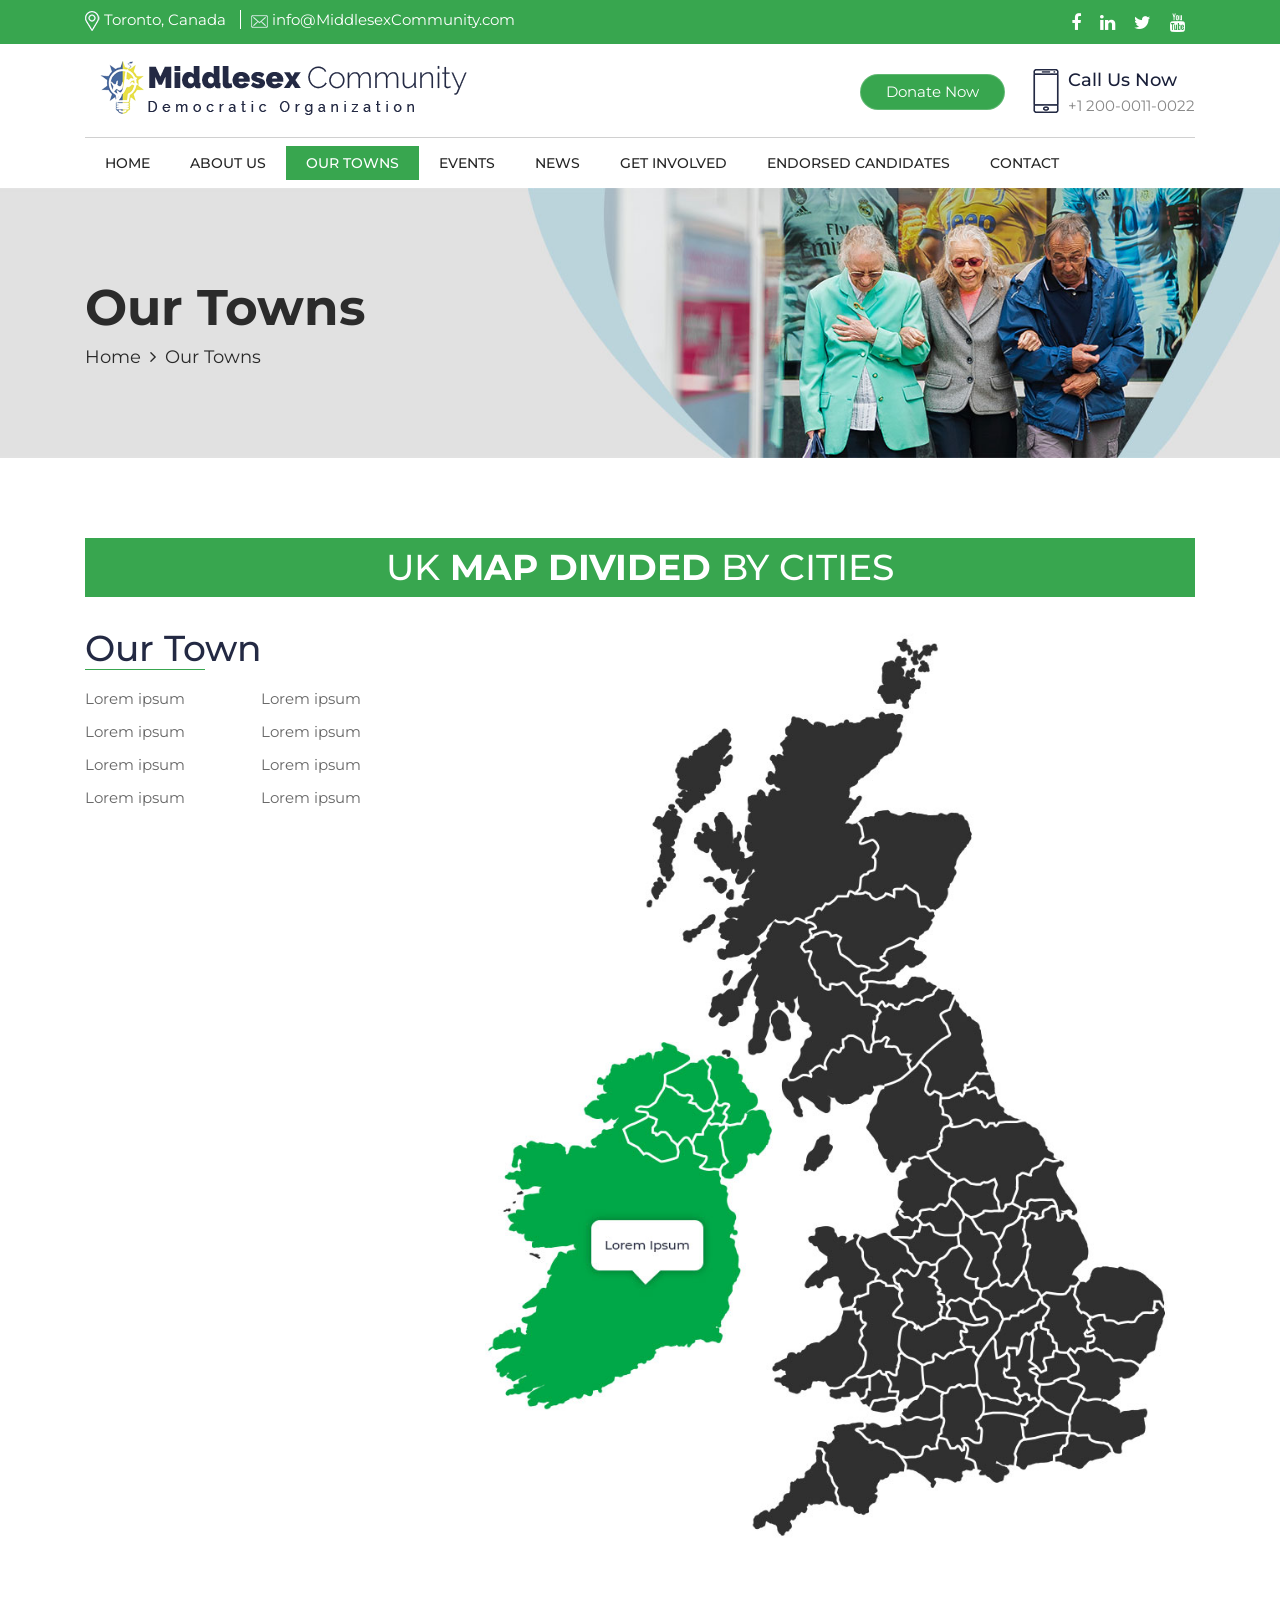
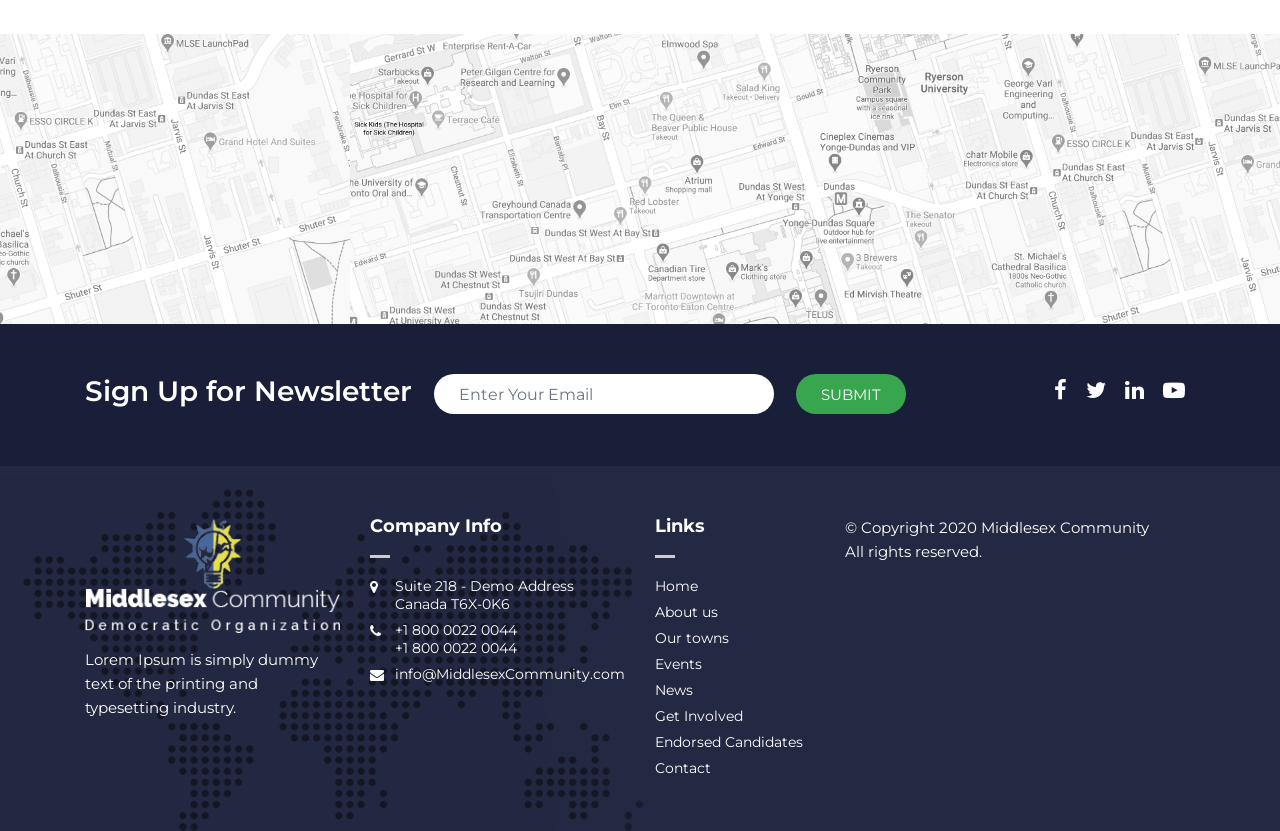
<file: towns.html>
<!DOCTYPE html>
<html lang="en">
<head>
<meta charset="utf-8">
<meta http-equiv="X-UA-Compatible" content="IE=edge">
<meta name="viewport" content="width=device-width, initial-scale=1">
<title>MCDO</title>
      
      
     <link href="css/calender.css" rel="stylesheet">  
      
    <!-- Bootstrap -->
    <link href="css/bootstrap.css" rel="stylesheet">

    <link href="css/custom-style.css" rel="stylesheet" type="text/css">
   
      
      
    <!-- Owl Stylesheets -->
    <link rel="stylesheet" href="css/owl.carousel.min.css">
    <link rel="stylesheet" href="css/owl.theme.default.min.css">
      
    
    

    
</head>

<body>
<div class="wrapper">		
    
    
    
    <header class="header">	
        <div class="topHeader">
            <div class="container">
                <div class="row">
                    <div class="col-sm">
                        <ul class="call">
                            <li><a href="#"><img src="images/location-icon-top.png" alt="icon"> Toronto, Canada</a></li>
                            <li><a href="mailto:info@MiddlesexCommunity.com"><img src="images/email-icon-top.png" alt="icon"> info@MiddlesexCommunity.com</a></li>
                        </ul>
                    </div>
                    <div class="col-sm d-flex justify-content-end">
                        
                        <ul class="socialSec ">
                            <li><a href="#"><i class="fa fa-facebook" aria-hidden="true"></i></a></li>
                            <li><a href="#"><i class="fa fa-linkedin" aria-hidden="true"></i></a></li>
                            <li><a href="#"><i class="fa fa-twitter" aria-hidden="true"></i></a></li>                            
                            <li><a href="#"><i class="fa fa-youtube" aria-hidden="true"></i></a></li>
                        </ul>
                        
                        
                        
                        
                    </div>
                </div>
            </div>
        </div>
        
        <div class="container bottmHeader">
            	<div class="row justify-content-md-center">
                	<div class="col-sm"><a class="logo" href="index.html"><img src="images/logo.png" alt="" ></a></div>
                    <div class="col-sm d-flex justify-content-end">
                    	
                        <p class="p-2"><a href="donate.html" class="btn read-more">Donate Now</a></p>
                        <div class="ph">
                            <dl>
                              <dt>Call Us Now</dt>
                              <dd><a href="tel:+1 800 0022 0044">+1 200-0011-0022</a></dd>
                            </dl>
                        </div>
                        
                    </div>
                </div>
          </div>
        
        
        
            <div class="container">
                     <nav class="navbar navbar-expand-lg navbar-light">
                      <button class="navbar-toggler" type="button" data-toggle="collapse" data-target="#navbarNavDropdown" aria-controls="navbarNavDropdown" aria-expanded="false" aria-label="Toggle navigation">
                        <span class="navbar-toggler-icon"></span>
                      </button>
                      <div class="collapse navbar-collapse" id="navbarNavDropdown">
                        <ul class="navbar-nav">
                          <li class="nav-item"><a class="nav-link" href="index.html">Home</a></li>
                          <li class="nav-item"><a class="nav-link" href="about-us.html">About us</a></li>
                          <!--<li class="nav-item dropdown">
                            <a class="nav-link dropdown-toggle" href="#" data-toggle="dropdown" >
                              about us
                            </a>
                            <div class="dropdown-menu" >
                              <a class="dropdown-item" href="#">About us 1</a>                              
                            </div>
                          </li>--->
                            
                            <li class="nav-item active"><a class="nav-link" href="towns.html">Our towns</a></li>
                            <li class="nav-item"><a class="nav-link" href="events.html">Events</a></li>
                            <li class="nav-item"><a class="nav-link" href="news.html">News</a></li>
                            <li class="nav-item"><a class="nav-link" href="get-involved.html">Get Involved</a></li>
                            <li class="nav-item"><a class="nav-link" href="endorsed.html">Endorsed Candidates</a></li>
                            <li class="nav-item"><a class="nav-link" href="contact.html">contact</a></li>
                            
                        </ul>
                      </div>
                    </nav>
               

            </div>
    </header>
    
    



    
    <div class="innerBanner">
        <div class="bannerPic"><img src="images/towns-banner.jpg" alt="icon"></div>
        <div class="bannerCaption">
            <div class="container">
                <div class="row">
                <div class="col-12">
                <h1>Our Towns</h1>
                <ul class="breadcrumbs">
                    <li><a href="#">Home </a></li>
                    <li><i class="fa fa-angle-right" aria-hidden="true"></i></li>
                    <li>Our Towns</li>
                </ul>
            </div>
            </div>
            </div>
        </div>
    </div>
    
    
    
    
   <section class="get-involved-cards-sec">
     <div class="container">
         <div class="map-divided"><h3>Uk  <strong>map divided</strong> by cities</h3></div>
        <div class="row">
           <div class="col-lg-4 col-md-4 col-sm-12 col-xs-12">
               <div class="ourTownSec">                   
                   <h3>Our Town</h3>
                   <ul>
                        <li><a href="#">Lorem ipsum</a></li>
                       <li><a href="#">Lorem ipsum</a></li>
                       <li><a href="#">Lorem ipsum</a></li>
                       <li><a href="#">Lorem ipsum</a></li>
                       <li><a href="#">Lorem ipsum</a></li>
                       <li><a href="#">Lorem ipsum</a></li>
                       <li><a href="#">Lorem ipsum</a></li>
                       <li><a href="#">Lorem ipsum</a></li>
                   </ul>            
               </div>
           </div> 
            
            <div class="col-lg-8 col-md-8 col-sm-12 col-xs-12">
               <div class="get-towns">                   
                    <img src="images/map-new1.jpg" alt="icon">
                   
               </div>
           </div> 
            
            
            
        </div>
     </div>
</section>
    
    
    
    
  <section class="sheduleSection1 contact-map-sec">
        <div class="container-fluid">
            <div class="row">
            <div><img src="images/map.jpg" alt=""></div>
            </div>
        </div>
    </section>

    
    
    
    
    
    
    
    
    
    
    
    
    
    
    <section class="signupSection">
        <div class="container">
            <div class="row">
                <div class="col-md-9 col-sm-8 col-xs-12">
                    <div class="newsletterSec">
                        <form>
                            <label>Sign Up for Newsletter</label>
                            <div class="formRow">
                            <input type="text" class="form-control" placeholder="Enter Your Email" name="Email" required>
                            <input class="submitBtn" type="submit" value="Submit" name="submit">
                            </div>
                        </form>
                    </div>
                </div>
                <div class="col-md-3 col-sm-4 col-xs-12">
                    <ul class="socialSec socialSecfooter">
                        <li><a href="#"><i class="fa fa-facebook" aria-hidden="true"></i></a></li>
                        <li><a href="#"><i class="fa fa-twitter" aria-hidden="true"></i></a></li>
                        <li><a href="#"><i class="fa fa-linkedin" aria-hidden="true"></i></a></li>
                        <li><a href="#"><i class="fa fa-youtube-play" aria-hidden="true"></i></a></li>
                    </ul>
                </div>
            </div>
        </div>
    </section>




    

    <footer class="mainFooter">
        <div class="container">
            <div class="row">
                <div class="col-lg-3 col-sm-6 col-xs-12">
                      <div class="footer-logo">
                          <img src="images/footer-logo.png" alt="footer logo">
                      </div>                     
                      <p>Lorem Ipsum is simply dummy text of the printing and typesetting industry. </p>
                </div>
                 <div class="col-lg-3 col-sm-6 col-xs-12">
                        <h3>Company Info</h3>
                     
                     <ul class="addressSec">
                        <li><span><i class="fa fa-map-marker" aria-hidden="true"></i></span> Suite 218 - Demo Address <br>Canada T6X-0K6 </li>
                        <li><span><i class="fa fa-phone" aria-hidden="true"></i></span> 
                            <a href="tel:+1 800 0022 0044">+1 800 0022 0044</a> <br><a href="tel:+1 800 0022 0044">+1 800 0022 0044</a></li>
                        <li><span><i class="fa fa-envelope" aria-hidden="true"></i></span>
                            <a href="mailto:info@MiddlesexCommunity.com">info@MiddlesexCommunity.com</a>                         
                         </li>
                     </ul>
                </div>
                <div class="col-lg-2 col-sm-6 col-xs-12">
                       <h3>Links</h3>
                     
                     <ul>
                        <li><a href="mcdo.html">Home</a></li>
                        <li><a href="about-us.html">About us</a></li>
                        <li><a href="towns.html">Our towns</a></li>
                        <li><a href="events.html">Events</a></li>
                        <li><a href="news.html">News</a></li>
                        <li><a href="get-involved.html">Get Involved</a></li>
                        <li><a href="endorsed.html">Endorsed Candidates</a></li>
                        <li><a href="contact.html">Contact</a></li>                        
                     </ul>
                </div>
                <div class="col-lg-4 col-sm-6 col-xs-12">
                     <p class="text-left">© Copyright 2020 Middlesex Community <br>All rights reserved.</p>
                </div>
            
            
            </div>
        </div> 
        
    </footer>
    
    
    
    
    
    
</div>
    
    
    
    
    
    
    
    
    
    <!--<script src="https://code.jquery.com/jquery-3.2.1.slim.min.js" integrity="sha384-KJ3o2DKtIkvYIK3UENzmM7KCkRr/rE9/Qpg6aAZGJwFDMVNA/GpGFF93hXpG5KkN" crossorigin="anonymous"></script>
    <script src="https://cdnjs.cloudflare.com/ajax/libs/popper.js/1.12.9/umd/popper.min.js" integrity="sha384-ApNbgh9B+Y1QKtv3Rn7W3mgPxhU9K/ScQsAP7hUibX39j7fakFPskvXusvfa0b4Q" crossorigin="anonymous"></script>
    <script src="js/bootstrap.js" crossorigin="anonymous"></script>-->
   
    
   <!-- jQuery (necessary for Bootstrap's JavaScript plugins) --> 
<script src="js/jquery-1.11.3.min.js"></script>

<!-- Include all compiled plugins (below), or include individual files as needed --> 
<script src="js/bootstrap.js"></script>  
    
    
    
    
    
    <script src="js/owl.carousel.min.js"></script>  
    
    
    
    <!--<script src="https://ajax.googleapis.com/ajax/libs/jquery/3.3.1/jquery.min.js"></script>-->
  
    <script src="js/popper.min.js"></script>
    
    
    
    
   
    
     <script>
        jQuery('.owl-carousel').owlCarousel({
            autoplay:true,
            loop:true,
            margin:10,
            responsiveClass:true,
            responsive:{
                0:{
                    items:1,
                    nav:true
                },
                600:{
                    items:3,
                    nav:false
                },
                1000:{
                    items:3,
                    nav:true,
                    loop:false
                }
            }
        })
    </script>











	    
</body>
</html>
</file>
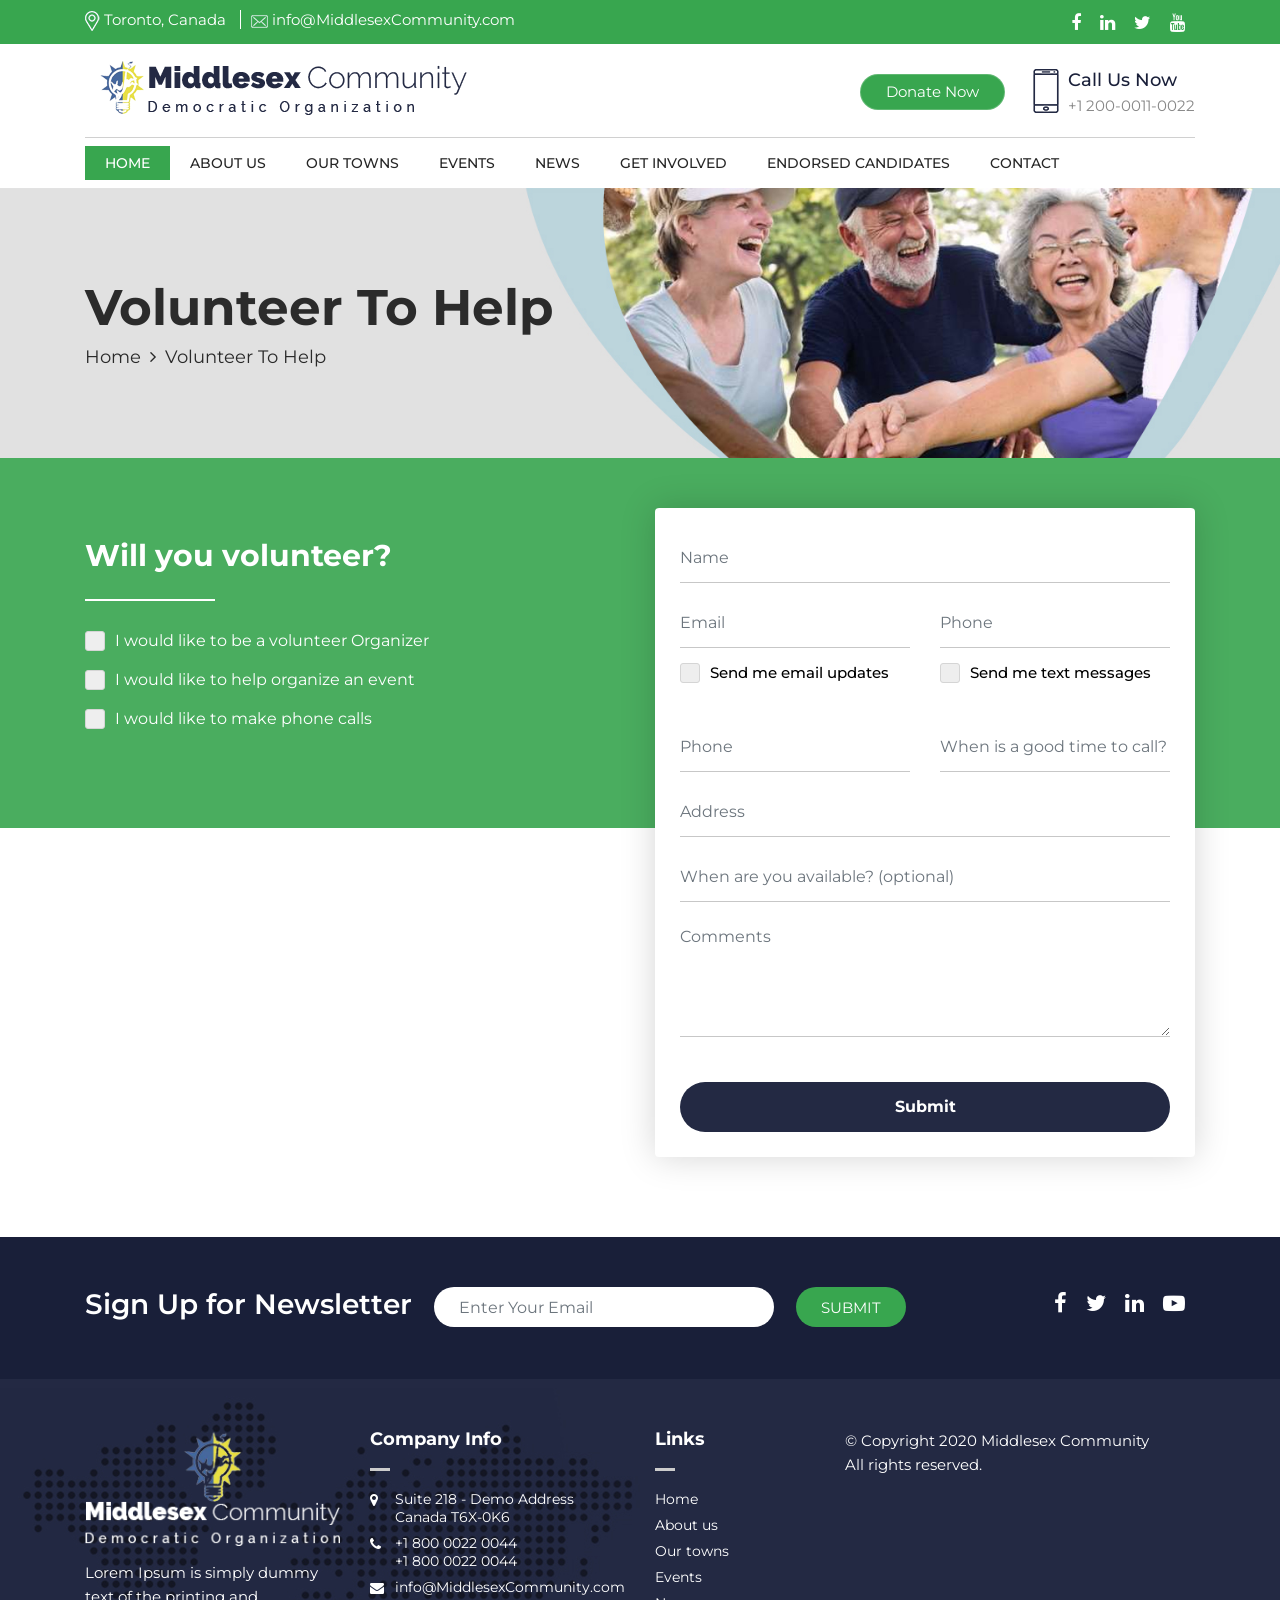
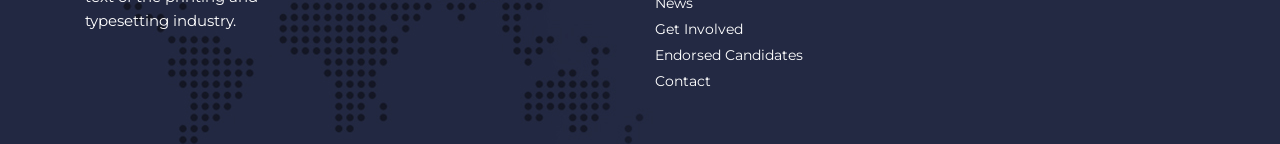
<file: volunteer.html>
<!DOCTYPE html>
<html lang="en">
<head>
<meta charset="utf-8">
<meta http-equiv="X-UA-Compatible" content="IE=edge">
<meta name="viewport" content="width=device-width, initial-scale=1">
<title>MCDO</title>
      
      
     <link href="css/calender.css" rel="stylesheet">  
      
    <!-- Bootstrap -->
    <link href="css/bootstrap.css" rel="stylesheet">

    <link href="css/custom-style.css" rel="stylesheet" type="text/css">
   
      
      
    <!-- Owl Stylesheets -->
    <link rel="stylesheet" href="css/owl.carousel.min.css">
    <link rel="stylesheet" href="css/owl.theme.default.min.css">
      
    
    

    
</head>

<body>
<div class="wrapper">		
    
    
    
    <header class="header">	
        <div class="topHeader">
            <div class="container">
                <div class="row">
                    <div class="col-sm">
                        <ul class="call">
                            <li><a href="#"><img src="images/location-icon-top.png" alt="icon"> Toronto, Canada</a></li>
                            <li><a href="mailto:info@MiddlesexCommunity.com"><img src="images/email-icon-top.png" alt="icon"> info@MiddlesexCommunity.com</a></li>
                        </ul>
                    </div>
                    <div class="col-sm d-flex justify-content-end">
                        
                        <ul class="socialSec ">
                            <li><a href="#"><i class="fa fa-facebook" aria-hidden="true"></i></a></li>
                            <li><a href="#"><i class="fa fa-linkedin" aria-hidden="true"></i></a></li>
                            <li><a href="#"><i class="fa fa-twitter" aria-hidden="true"></i></a></li>                            
                            <li><a href="#"><i class="fa fa-youtube" aria-hidden="true"></i></a></li>
                        </ul>
                        
                        
                        
                        
                    </div>
                </div>
            </div>
        </div>
        
        <div class="container bottmHeader">
            	<div class="row justify-content-md-center">
                	<div class="col-sm"><a class="logo" href="index.html"><img src="images/logo.png" alt="" ></a></div>
                    <div class="col-sm d-flex justify-content-end">
                    	
                        <p class="p-2"><a href="donate.html" class="btn read-more">Donate Now</a></p>
                        <div class="ph">
                            <dl>
                              <dt>Call Us Now</dt>
                              <dd><a href="tel:+1 800 0022 0044">+1 200-0011-0022</a></dd>
                            </dl>
                        </div>
                        
                    </div>
                </div>
          </div>
        
        
        
            <div class="container">
                     <nav class="navbar navbar-expand-lg navbar-light">
                      <button class="navbar-toggler" type="button" data-toggle="collapse" data-target="#navbarNavDropdown" aria-controls="navbarNavDropdown" aria-expanded="false" aria-label="Toggle navigation">
                        <span class="navbar-toggler-icon"></span>
                      </button>
                      <div class="collapse navbar-collapse" id="navbarNavDropdown">
                        <ul class="navbar-nav">
                          <li class="nav-item active"><a class="nav-link" href="index.html">Home</a></li>
                          <li class="nav-item"><a class="nav-link" href="about-us.html">About us</a></li>
                          <!--<li class="nav-item dropdown">
                            <a class="nav-link dropdown-toggle" href="#" data-toggle="dropdown" >
                              about us
                            </a>
                            <div class="dropdown-menu" >
                              <a class="dropdown-item" href="#">About us 1</a>                              
                            </div>
                          </li>--->
                            
                            <li class="nav-item"><a class="nav-link" href="towns.html">Our towns</a></li>
                            <li class="nav-item"><a class="nav-link" href="events.html">Events</a></li>
                            <li class="nav-item"><a class="nav-link" href="news.html">News</a></li>
                            <li class="nav-item"><a class="nav-link" href="get-involved.html">Get Involved</a></li>
                            <li class="nav-item"><a class="nav-link" href="endorsed.html">Endorsed Candidates</a></li>
                            <li class="nav-item"><a class="nav-link" href="contact.html">contact</a></li>
                            
                        </ul>
                      </div>
                    </nav>
               

            </div>
    </header>
    
    



    
    <div class="innerBanner">
        <div class="bannerPic"><img src="images/volunteer-pg-banner.jpg" alt="icon"></div>
        <div class="bannerCaption">
            <div class="container">
                <div class="row">
                <div class="col-12">
                <h1>Volunteer To Help</h1>
                <ul class="breadcrumbs">
                    <li><a href="#">Home </a></li>
                    <li><i class="fa fa-angle-right" aria-hidden="true"></i></li>
                    <li>Volunteer To Help</li>
                </ul>
            </div>
            </div>
            </div>
        </div>
    </div>
    
    
    
    
    
    
  
    
    
     <section class="volunteer-sec1">
        <div class="container">
        <div class="row">
            <div class="col-lg-6 col-md-6 col-sm-12 ">
                
                <h3>Will you volunteer?</h3>
                
                <div class="row">
                  <div class="col">
                     <label class="check-style"><input type="checkbox" ><span class="checkmark"></span> I would like to be a volunteer Organizer</label>
                  </div>
                </div>
                
                <div class="row">
                  <div class="col">
                      <label class="check-style"><input type="checkbox" ><span class="checkmark"></span> I would like to help organize an event</label>
                    </div>
                </div>
                
                <div class="row">
                  <div class="col">
                    <label class="check-style"><input type="checkbox" ><span class="checkmark"></span> I would like to make phone calls </label>
                  </div>
                </div>
                
            </div>
          
        </div>
            </div>
    </section>
    
    
    
    
    
    
    
    
    
    
    <section class="volunteer-sec2">
        <div class="container">
        <div class="row justify-content-end">
            <div class="col-lg-6 col-md-6 col-sm-12">
                
                <div class="volunteer-form-wrap">
                    
                    <form>
                        <div class="row">
                           <div class="col">
                                 <input type="text" class="form-control" placeholder="Name" name="FName" required=""> 
                           </div>
                        </div>
                        
                         <div class="row">
                           <div class="col-lg-6 col-md-12">
                                 <input type="text" class="form-control" placeholder="Email" name="FName" required=""> 
                               <label class="check-style"><input type="checkbox" ><span class="checkmark"></span> Send me email updates  </label>
                           </div>
                           <div class="col-lg-6 col-md-12">
                                 <input type="text" class="form-control" placeholder="Phone" name="FName" required=""> 
                               <label class="check-style"><input type="checkbox" ><span class="checkmark"></span> Send me text messages</label>
                           </div>
                        </div>
                        
                        
                        <div class="row">
                           <div class="col-lg-6 col-md-12">
                                 <input type="text" class="form-control" placeholder="Phone" name="FName" required="">                              
                           </div>
                           <div class="col-lg-6 col-md-12">
                                 <input type="text" class="form-control" placeholder="When is a good time to call?" name="FName" required="">                              
                           </div>
                        </div>
                        
                        <div class="row">
                           <div class="col">
                                 <input type="text" class="form-control" placeholder="Address" name="FName" required=""> 
                           </div>
                        </div>
                        
                        <div class="row">
                           <div class="col">
                                 <input type="text" class="form-control" placeholder="When are you available? (optional)" name="FName" required=""> 
                           </div>
                        </div>
                        
                        <div class="row">
                           <div class="col">
                                 <textarea class="form-control" id="exampleFormControlTextarea1" rows="3"  placeholder="Comments"></textarea>
                           </div>
                        </div>
                        
                        
                        <input class="btn btn-primary  continue-btn" type="submit" value="Submit">
                    
                    </form>
                  
                </div>
                
                
            </div>
        </div>
    </div>
</section>
    
    
    
    
    
    
    
    
    
    
    
    
    
    
    
    
    
    
    
    
    <section class="signupSection">
        <div class="container">
            <div class="row">
                <div class="col-md-9 col-sm-8 col-xs-12">
                    <div class="newsletterSec">
                        <form>
                            <label>Sign Up for Newsletter</label>
                            <div class="formRow">
                            <input type="text" class="form-control" placeholder="Enter Your Email" name="Email" required>
                            <input class="submitBtn" type="submit" value="Submit" name="submit">
                            </div>
                        </form>
                    </div>
                </div>
                <div class="col-md-3 col-sm-4 col-xs-12">
                    <ul class="socialSec socialSecfooter">
                        <li><a href="#"><i class="fa fa-facebook" aria-hidden="true"></i></a></li>
                        <li><a href="#"><i class="fa fa-twitter" aria-hidden="true"></i></a></li>
                        <li><a href="#"><i class="fa fa-linkedin" aria-hidden="true"></i></a></li>
                        <li><a href="#"><i class="fa fa-youtube-play" aria-hidden="true"></i></a></li>
                    </ul>
                </div>
            </div>
        </div>
    </section>




    

    <footer class="mainFooter">
        <div class="container">
            <div class="row">
                <div class="col-lg-3 col-sm-6 col-xs-12">
                      <div class="footer-logo">
                          <img src="images/footer-logo.png" alt="footer logo">
                      </div>                     
                      <p>Lorem Ipsum is simply dummy text of the printing and typesetting industry. </p>
                </div>
                 <div class="col-lg-3 col-sm-6 col-xs-12">
                        <h3>Company Info</h3>
                     
                     <ul class="addressSec">
                        <li><span><i class="fa fa-map-marker" aria-hidden="true"></i></span> Suite 218 - Demo Address <br>Canada T6X-0K6 </li>
                        <li><span><i class="fa fa-phone" aria-hidden="true"></i></span> 
                            <a href="tel:+1 800 0022 0044">+1 800 0022 0044</a> <br><a href="tel:+1 800 0022 0044">+1 800 0022 0044</a></li>
                        <li><span><i class="fa fa-envelope" aria-hidden="true"></i></span>
                            <a href="mailto:info@MiddlesexCommunity.com">info@MiddlesexCommunity.com</a>                         
                         </li>
                     </ul>
                </div>
                <div class="col-lg-2 col-sm-6 col-xs-12">
                       <h3>Links</h3>
                     
                     <ul>
                        <li><a href="mcdo.html">Home</a></li>
                        <li><a href="about-us.html">About us</a></li>
                        <li><a href="towns.html">Our towns</a></li>
                        <li><a href="events.html">Events</a></li>
                        <li><a href="news.html">News</a></li>
                        <li><a href="get-involved.html">Get Involved</a></li>
                        <li><a href="endorsed.html">Endorsed Candidates</a></li>
                        <li><a href="contact.html">Contact</a></li>                        
                     </ul>
                </div>
                <div class="col-lg-4 col-sm-6 col-xs-12">
                     <p class="text-left">© Copyright 2020 Middlesex Community <br>All rights reserved.</p>
                </div>
            
            
            </div>
        </div> 
        
    </footer>
    
    
    
    
    
    
</div>
    
    
    
    
    
    
    
    
    
    <!--<script src="https://code.jquery.com/jquery-3.2.1.slim.min.js" integrity="sha384-KJ3o2DKtIkvYIK3UENzmM7KCkRr/rE9/Qpg6aAZGJwFDMVNA/GpGFF93hXpG5KkN" crossorigin="anonymous"></script>
    <script src="https://cdnjs.cloudflare.com/ajax/libs/popper.js/1.12.9/umd/popper.min.js" integrity="sha384-ApNbgh9B+Y1QKtv3Rn7W3mgPxhU9K/ScQsAP7hUibX39j7fakFPskvXusvfa0b4Q" crossorigin="anonymous"></script>
    <script src="js/bootstrap.js" crossorigin="anonymous"></script>-->
   
    
   <!-- jQuery (necessary for Bootstrap's JavaScript plugins) --> 
<script src="js/jquery-1.11.3.min.js"></script>

<!-- Include all compiled plugins (below), or include individual files as needed --> 
<script src="js/bootstrap.js"></script>  
    
    
    
    
    
    <script src="js/owl.carousel.min.js"></script>  
    
    
    
    <!--<script src="https://ajax.googleapis.com/ajax/libs/jquery/3.3.1/jquery.min.js"></script>-->
  
    <script src="js/popper.min.js"></script>
    
    
    
    
   
    
     <script>
        jQuery('.owl-carousel').owlCarousel({
            autoplay:true,
            loop:true,
            margin:10,
            responsiveClass:true,
            responsive:{
                0:{
                    items:1,
                    nav:true
                },
                600:{
                    items:3,
                    nav:false
                },
                1000:{
                    items:3,
                    nav:true,
                    loop:false
                }
            }
        })
    </script>











	    
</body>
</html>
</file>
<file: css/calender.css>
/*-------calender--------*/


	#external-events {float: left;width: 150px;padding: 0 10px;	text-align: left;}		
	#external-events h4 {font-size: 16px;margin-top: 0;	padding-top: 1em;}
		
	.external-event {margin: 10px 0;padding: 2px 4px;background: #3366CC;color: #fff;font-size: .85em;cursor: pointer;}		
	#external-events p {margin: 1.5em 0;font-size: 11px;color: #666;}		
	#external-events p input {margin: 0;vertical-align: middle;}
	#calendar {margin: 0 auto;width: 100%;background-color: #f0f0ee; border-radius: 6px; }
td.fc-day {background:#fff !important;}
td.fc-day div{ min-height: auto !important;}
td.fc-today {background:#FFF !important;position: relative;}
.fc-first th{background:#ffffff !important;color:#1e1e1e;font-size:14px !important;font-weight:500 !important;}
.fc-event-inner {font-family: 'Roboto', sans-serif; background: #38a64f !important; color: #FFF!important; font-size: 12px!important; font-weight: normal; padding: 5px 0px!important; text-align: center;}
.fc {direction: ltr;text-align: left;}	
.fc table {border-collapse: collapse;border-spacing: 0;}	
html .fc,.fc table {font-size: 1em;	}	
.fc th {padding: 0;vertical-align: top;    padding: 10px 0 !important;}
.fc td{padding: 0;vertical-align: top;    padding: 5px 0 5px !important; height: 80px !important;}

.fc-header td {white-space: nowrap;    padding: 15px 10px 0px !important; height: auto !important;}
.fc-header-left {width: 25%;text-align: left;}	
.fc-header-center {text-align: center;}	
.fc-header-right {width: 25%;text-align: right;}	
.fc-header-title {display: inline-block;vertical-align: top;margin-top: -5px;}	
.fc-header-title h2 {     margin-top: 10px;
    white-space: nowrap;
    font-size: 16px;
    font-weight: 500;
    margin-bottom: 0;}
	span.fc-button { border-color: #c5c5c5;color: #828282;}
.fc-state-down, .fc-state-active {background-color: #828282 !important;color: #FFF !important;}
.fc .fc-header-space {padding-left: 10px;}	
.fc-header .fc-button {margin-bottom: 1em;vertical-align: top;}
	


.fc-header .fc-button {margin-right: -1px;}
	
.fc-header .fc-corner-right,  .fc-header .ui-corner-right {margin-right: 0;}	


	
.fc-header .fc-state-hover,.fc-header .ui-state-hover {	z-index: 2;}	
.fc-header .fc-state-down {z-index: 3;}
.fc-header .fc-state-active,.fc-header .ui-state-active {z-index: 4;}
	
	


.fc-content {clear: both;}	
.fc-view {width: 100%;overflow: hidden;}
	
	


.fc-widget-content {border: 1px solid #d0d0d0;}
.fc-widget-header{border-bottom: 1px solid #d0d0d0;}	
.fc-state-highlight { }

.fc-state-highlight > div > div.fc-day-number{background-color: #fff; color: #38a64f;  margin: 4px;}
	
.fc-cell-overlay {background: #bce8f1;opacity: .3;filter: alpha(opacity=30); /* for IE */}
	




.fc-button {position: relative;	display: inline-block;padding: 0 .6em;overflow: hidden;	height: 1.9em;line-height: 1.9em;white-space: nowrap;cursor: pointer;}	
.fc-state-default {border: 1px solid;}
.fc-state-default.fc-corner-left {border-top-left-radius: 4px;border-bottom-left-radius: 4px;}
.fc-state-default.fc-corner-right {border-top-right-radius: 4px;border-bottom-right-radius: 4px;}
.fc-text-arrow {margin: 0 .4em;font-size: 2em;line-height: 23px;vertical-align: baseline;}
.fc-button-prev .fc-text-arrow,
.fc-button-next .fc-text-arrow {font-weight: bold;}
	

	
.fc-button .fc-icon-wrap {position: relative;float: left;top: 50%;}	
.fc-button .ui-icon {position: relative;float: left;margin-top: -50%; *margin-top: 0; *top: -50%;}


.fc-state-default {border-color: #ff3b30;color: #ff3b30;}
.fc-button-month.fc-state-default, .fc-button-agendaWeek.fc-state-default, .fc-button-agendaDay.fc-state-default{min-width: 67px;
	text-align: center;
	transition: all 0.2s;
	-webkit-transition: all 0.2s;
}
.fc-state-hover,
.fc-state-down,
.fc-state-active,
.fc-state-disabled {
	color: #333333;
	background-color: #efefef;
	}

.fc-state-hover {
	color: #ff3b30;
	text-decoration: none;
	background-position: 0 -15px;
	-webkit-transition: background-position 0.1s linear;
	   -moz-transition: background-position 0.1s linear;
	     -o-transition: background-position 0.1s linear;
	        transition: background-position 0.1s linear;
	}

.fc-state-down,
.fc-state-active {
	background-color: #ff3b30;
	background-image: none;
	outline: 0;
	color: #FFFFFF;
}

.fc-state-disabled {
	cursor: default;
	background-image: none;
	background-color: #c5c5c5;
	filter: alpha(opacity=65);
	box-shadow: none;
	border:1px solid #999;
	color: #fff !important;
	}

	

/* Global Event Styles
------------------------------------------------------------------------*/

.fc-event-container > * {
	z-index: 8;
	}

.fc-event-container > .ui-draggable-dragging,
.fc-event-container > .ui-resizable-resizing {
	z-index: 9;
	}
	 
.fc-event {
	border: 1px solid #FFF; /* default BORDER color */
	background-color: #FFF; /* default BACKGROUND color */
	color: #919191;               /* default TEXT color */
	font-size: 12px;
	cursor: default;
}
.fc-event.chill{
    background-color: #f3dcf8;
}
.fc-event.info{
    background-color: #c6ebfe;
}
.fc-event.important{
    background-color: #FFBEBE;
}
.fc-event.success{
    background-color: #BEFFBF;
}
.fc-event:hover{
    opacity: 0.7;
}
a.fc-event {
	text-decoration: none;
	}
	
a.fc-event,
.fc-event-draggable {
	cursor: pointer;
	}
	
.fc-rtl .fc-event {
	text-align: right;
	}

.fc-event-inner {
	width: 100%;
	height: 100%;
	overflow: hidden;
	line-height: 15px;
	}
	
.fc-event-time,
.fc-event-title {
	padding: 0 1px;
	}
	
.fc .ui-resizable-handle {
	display: block;
	position: absolute;
	z-index: 99999;
	overflow: hidden; /* hacky spaces (IE6/7) */
	font-size: 300%;  /* */
	line-height: 50%; /* */
	}
	
	
	
/* Horizontal Events
------------------------------------------------------------------------*/

.fc-event-hori {
	border-width: 1px 0;
	margin-bottom: 1px;
	}

.fc-ltr .fc-event-hori.fc-event-start,
.fc-rtl .fc-event-hori.fc-event-end {
	border-left-width: 1px;
	/*
border-top-left-radius: 3px;
	border-bottom-left-radius: 3px;
*/
	}

.fc-ltr .fc-event-hori.fc-event-end,
.fc-rtl .fc-event-hori.fc-event-start {
	border-right-width: 1px;
	/*
border-top-right-radius: 3px;
	border-bottom-right-radius: 3px;
*/
	}
	
/* resizable */
	
.fc-event-hori .ui-resizable-e {
	top: 0           !important; /* importants override pre jquery ui 1.7 styles */
	right: -3px      !important;
	width: 7px       !important;
	height: 100%     !important;
	cursor: e-resize;
	}
	
.fc-event-hori .ui-resizable-w {
	top: 0           !important;
	left: -3px       !important;
	width: 7px       !important;
	height: 100%     !important;
	cursor: w-resize;
	}
	
.fc-event-hori .ui-resizable-handle {
	_padding-bottom: 14px; /* IE6 had 0 height */
	}
	
	
	
/* Reusable Separate-border Table
------------------------------------------------------------*/

table.fc-border-separate {
	border-collapse: separate;
	}
	
.fc-border-separate th,
.fc-border-separate td {
	border-width: 1px 0 0 1px;
	}
	
.fc-border-separate th.fc-last,
.fc-border-separate td.fc-last {
	border-right-width: 1px;
	}
	

.fc-border-separate tr.fc-last td {
	
}
.fc-border-separate .fc-week .fc-first{
    border-left: 0;
}
.fc-border-separate .fc-week .fc-last{
    border-right: 0;
}
.fc-border-separate tr.fc-last th{
    border-bottom-width: 1px;
    border-color: #cdcdcd;
    font-size: 16px;
    font-weight: 300;
	line-height: 30px;
}
.fc-border-separate tbody tr.fc-first td,
.fc-border-separate tbody tr.fc-first th {
	border-top-width: 0;
	}
	
	

/* Month View, Basic Week View, Basic Day View
------------------------------------------------------------------------*/

.fc-grid th {
	text-align: center;
	}

.fc .fc-week-number {
	width: 22px;
	text-align: center;
	}

.fc .fc-week-number div {
	padding: 0 2px;
	}
	
.fc-grid .fc-day-number {
	float: right;
	padding: 0 2px;
	}
	
.fc-grid .fc-other-month .fc-day-number {
	opacity: 0.3;
	filter: alpha(opacity=30); /* for IE */
	/* opacity with small font can sometimes look too faded
	   might want to set the 'color' property instead
	   making day-numbers bold also fixes the problem */
	}
	
.fc-grid .fc-day-content {
	clear: both;
	padding: 2px 2px 1px; /* distance between events and day edges */
	}
	
/* event styles */
	
.fc-grid .fc-event-time {
	font-weight: bold;
	}
	
/* right-to-left */
	
.fc-rtl .fc-grid .fc-day-number {
	float: left;
	}
	
.fc-rtl .fc-grid .fc-event-time {
	float: right;
	}
	
	

/* Agenda Week View, Agenda Day View
------------------------------------------------------------------------*/

.fc-agenda table {
	border-collapse: separate;
	}
	
.fc-agenda-days th {
	text-align: center;
	}
	
.fc-agenda .fc-agenda-axis {
	width: 50px;
	padding: 0 4px;
	vertical-align: middle;
	text-align: right;
	white-space: nowrap;
	font-weight: normal;
	}

.fc-agenda .fc-week-number {
	font-weight: bold;
	}
	
.fc-agenda .fc-day-content {
	padding: 2px 2px 1px;
	}
	
/* make axis border take precedence */
	
.fc-agenda-days .fc-agenda-axis {
	border-right-width: 1px;
	}
	
.fc-agenda-days .fc-col0 {
	border-left-width: 0;
	}
	
/* all-day area */
	
.fc-agenda-allday th {
	border-width: 0 1px;
	}
	
.fc-agenda-allday .fc-day-content {
	min-height: 34px; /* TODO: doesnt work well in quirksmode */
	_height: 34px;
	}
	
/* divider (between all-day and slots) */
	
.fc-agenda-divider-inner {
	height: 2px;
	overflow: hidden;
	}
	
.fc-widget-header .fc-agenda-divider-inner {
	background: #eee;
	}
	
/* slot rows */
	
.fc-agenda-slots th {
	border-width: 1px 1px 0;
	}
	
.fc-agenda-slots td {
	border-width: 1px 0 0;
	background: none;
	}
	
.fc-agenda-slots td div {
	height: 20px;
	}
	
.fc-agenda-slots tr.fc-slot0 th,
.fc-agenda-slots tr.fc-slot0 td {
	border-top-width: 0;
	}
	
.fc-agenda-slots tr.fc-minor th.ui-widget-header {
	*border-top-style: solid; /* doesn't work with background in IE6/7 */
	}
	


/* Vertical Events
------------------------------------------------------------------------*/

.fc-event-vert {
	border-width: 0 1px;
	}

.fc-event-vert.fc-event-start {
	border-top-width: 1px;
	border-top-left-radius: 3px;
	border-top-right-radius: 3px;
	}

.fc-event-vert.fc-event-end {
	border-bottom-width: 1px;
	border-bottom-left-radius: 3px;
	border-bottom-right-radius: 3px;
	}
	
.fc-event-vert .fc-event-time {
	white-space: nowrap;
	font-size: 10px;
	}

.fc-event-vert .fc-event-inner {
	position: relative;
	z-index: 2;
	}
	
.fc-event-vert .fc-event-bg { /* makes the event lighter w/ a semi-transparent overlay  */
	position: absolute;
	z-index: 1;
	top: 0;
	left: 0;
	width: 100%;
	height: 100%;
	background: #fff;
	opacity: .25;
	filter: alpha(opacity=25);
	}
	
.fc .ui-draggable-dragging .fc-event-bg, /* TODO: something nicer like .fc-opacity */
.fc-select-helper .fc-event-bg {
	display: none\9; /* for IE6/7/8. nested opacity filters while dragging don't work */
	}
	
/* resizable */
	
.fc-event-vert .ui-resizable-s {
	bottom: 0        !important; /* importants override pre jquery ui 1.7 styles */
	width: 100%      !important;
	height: 8px      !important;
	overflow: hidden !important;
	line-height: 8px !important;
	font-size: 11px  !important;
	font-family: monospace;
	text-align: center;
	cursor: s-resize;
	}
	
.fc-agenda .ui-resizable-resizing { /* TODO: better selector */
	_overflow: hidden;
	}
	
thead tr.fc-first{
    background-color: #f7f7f7;
}
table.fc-header{
    background-color: transparent;
    border-radius: 6px 6px 0 0;
}

.fc-week .fc-day > div .fc-day-number{
    font-size: 15px;
    margin: 0px;
    min-width: 19px;
    padding: 6px;
    text-align: center;
   width: 100%;
    height: 30px;
}
.fc-sun, .fc-sat{
    color: #b8b8b8;
}

.fc-week .fc-day:hover .fc-day-number{
    background-color: #fff;
   
    color: #38a64f;
    transition: background-color 0.2s;
}
.fc-week .fc-day.fc-state-highlight:hover .fc-day-number{
    background-color:  #ff3b30;
}
.fc-button-today{
    border: 1px solid rgba(255,255,255,.0);
}
.fc-view-agendaDay thead tr.fc-first .fc-widget-header{
    text-align: right;
    padding-right: 10px;
}

/*!
 * FullCalendar v1.6.4 Print Stylesheet
 * Docs & License: http://arshaw.com/fullcalendar/
 * (c) 2013 Adam Shaw
 */

/*
 * Include this stylesheet on your page to get a more printer-friendly calendar.
 * When including this stylesheet, use the media='print' attribute of the <link> tag.
 * Make sure to include this stylesheet IN ADDITION to the regular fullcalendar.css.
 */
 
 
 /* Events
-----------------------------------------------------*/
 
.fc-event {
	background: #fff !important;
	color: #000 !important;
	}
	
/* for vertical events */
	
.fc-event-bg {
	display: none !important;
	}
	
.fc-event .ui-resizable-handle {
	display: none !important;
	}
</file>
<file: css/custom-style.css>
@import url("font-awesome.css");
@import url('https://fonts.googleapis.com/css?family=Montserrat:300,400,500,600,700,800');
@import url('https://fonts.googleapis.com/css2?family=Raleway:wght@300;400;500;600&display=swap');






body{
    font-family: 'Montserrat', sans-serif; margin: 0; padding: 0; font-size: 15px; line-height:normal; font-weight: 400;
}
p{font-size: 16px; line-height: 24px;}
a{color:#666;transition: All .7s;}
a:hover, a:focus{ text-decoration: none;transition: All .7s;}
h1, .h1 { font-size: 32px;}
h2, .h2 { font-size: 26px;}
img { max-width: 100%;}

.wrapper{ width: 100%;}
.logo{padding-top: 17px; padding-bottom: 10px; display: inline-block;}




.container-custom{ max-width: 1400px; padding-left: 15px; padding-right: 15px; margin: 0 auto;}
section{ padding-top: 80px; padding-bottom: 80px;}



.heading1{ font-size: 60px; color: #232943; font-weight:700;margin:0 0 25px 0; position: relative; padding-bottom: 10px;}
.heading1 span{ color: #38a64f;}


.heading2{ font-size: 60px; color: #232943; font-weight:700;margin:0 0 25px 0; position: relative; padding-bottom: 10px;}
.heading2 span{ color: #38a64f;}


.heading3 { font-size: 40px; color: #232943; font-weight: bold;margin:0 0 25px 0;  }














.nav > li > a:hover,
.nav > li > a:focus {}

.dropdown-menu > li > a:hover,
.dropdown-menu > li > a:focus {color: #262626;text-decoration: none;background-color:rgba(252,78,25,0.1);}


.header{width: 100%;font-family: 'Montserrat', sans-serif; position: relative;z-index: 5;}
.topHeader{ width: 100%; background: #38a64f; padding:10px 0;}
.socialSec{ list-style: none;padding: 0;margin: 0; text-align: right;}
.socialSec li{ display: inline; font-size: 20px; color: #0197fe; margin-right: 10px;}
.socialSec li a{color: #fff; font-size: 18px; margin-left: 5px;}

.call{margin: 0; padding: 0; list-style: none; color: #fff;}
.call li{display: inline-block; }
.call li:nth-child(2){padding-left: 10px;border-left: 1px solid #fff; margin-left: 10px; }
.call li a{color: #fff;font-size: 15px;font-weight: 400;}
.topHeader .dropdown .dropdown-menu a{font-size: 14px;}
.topHeader .dropdown .btn { color: #fff; text-decoration: none;font-size: 14px; padding-top: 0; padding-bottom: 0;}
.header .ph{ background: url(../images/mobile-ico.png) no-repeat top left; padding-left:35px;margin: 25px 0 0 20px;}
.header .ph dt{font-size: 18px; font-weight: 500; color: #191f39;}
.header .ph dd{ line-height:30px;}
.header .ph dd a{ color: #878787;}
.bottmHeader .read-more{margin-top:22px; padding: 5px 25px;}

.header .navbar{width: 100%; border-top: 1px solid #d0d0d0; padding-left: 0; padding-right: 0;}
.header .navbar .navbar-nav > li > a{ color: #262626; text-transform: uppercase; font-size: 14px; padding-right:20px;padding-left:20px; font-weight: 500;}

.header .navbar .navbar-nav > li > a:hover, .header .navbar .navbar-nav > li.active a{color: #38a64f;}
.header .navbar .navbar-nav > li.active a{background-color: #38a64f; color: #fff;}








/*================Home page -- Home Banner css ====================*/

.home-slider .carousel-caption{text-align: left; top:30%; bottom: auto; max-width: 1110px; margin: 0 auto;}
.home-slider .carousel-caption h2{ font-size: 55px; color: #2b2b2b; font-weight: bold; }
.home-slider .carousel-caption h2 span{ color: #38a64f; display: block;}
.home-slider .carousel-caption p{color:#292929; font-size: 18px; font-weight: 400; line-height: 30px; max-width: 600px;}


.read-more{border-radius: 50px; -webkit-border-radius: 50px; background-color: #38a64f; color: #fff; padding:10px 50px; font-size: 15px;display: inline-block; border:1px solid rgba(255,255,255,0.2); transition: all 0.3s ease-in-out; line-height: 24px;}
.read-more:hover{color: #fff; background-color: #38a64f;}


.home-slider .carousel-indicators{ display: none;}








/*================Home page -- Home Banner Botton box css ====================*/

.serviceCaption{position: relative; z-index: 100; padding-top: 0; padding-bottom: 0;}
.serviceCaption ul{margin-bottom: 0; padding: 0; list-style: none;}
.serviceCaption ul li{text-align: center; background-color: #232943; color: #fff; padding-top:35px; padding-bottom:35px; height: 170px; transition: all 0.5s ease-in-out; overflow: hidden;}
.serviceCaption ul li:nth-child(2n){ background-color: #171d35;}
.serviceCaption ul li h4{font-size: 24px; font-weight: bold; margin:30px 0 30px; transition: all 0.7s ease-in-out;}
.serviceCaption ul li p{font-size: 15px; font-weight:300;}

.serviceCaption ul li:hover{height: 330px; margin-top: -160px;}
.serviceCaption ul li:hover h4{margin:20px 0 10px;}




.list-ul{margin: 0; padding: 0;}
.list-ul li{ background: url(../images/list-ul-ico.png) no-repeat top 3px left;  color: #171717; background-size: 20px; list-style: none; margin-bottom:15px; padding: 5px 0 5px 30px;}

.more-services .list-ul li{background-size:35px; font-size: 20px; font-weight: 700; color: #171717;min-height: 35px; background-position: top left; padding-left:45px; margin-bottom:45px;}
.more-services{background-image:linear-gradient(to top , #e6e6e6, #fff);}






/*================Home page -- Home About css ====================*/

.secAbout{background-repeat: no-repeat; background-position: left top; background-size: 48% auto; padding: 80px 0;}
.secAbout h3{margin-bottom: 15px; font-size: 30px;}
.paddingLeft{padding-left: 0;}











/*================Home page -- Home Events Section css ====================*/

.home-events-sec{ background-color: #f0f0ee;}


.latest-news-row{ position: relative; padding-left: 100px; padding-bottom: 20px; margin-bottom: 20px; border-bottom: 1px solid #d0d0d0;}
.latest-news-wrap .col-12:first-child .latest-news-row{ margin-top: 20px;}
.latest-news-row .date{ width: 80px; position: absolute; top: 0; left: 0; background-color: #4aad5f; color: #fff; text-align: center;padding:10px 5px;}
.latest-news-row .date h4{font-family: 'Raleway', sans-serif; font-size: 25px; color: #fff; font-weight: 500; margin: 0;}
.latest-news-row .date h5{font-family: 'Raleway', sans-serif; font-size: 13px; color: #fff; font-weight: 500; margin: 0;}
.latest-news-row .date h6{font-family: 'Raleway', sans-serif; font-size: 14px; color: #fff; font-weight: 500; margin: 0;}

.news-details p{ font-size: 16px; font-weight: bold; color: #232943; line-height: 22px;}
.news-details a{ font-size: 13px; text-transform: uppercase; color: #606060;}











/*=================Home page -- What ours clients say===================*/
.minconSection{}
.minconSection .item{ padding: 15px 15px 25px;}
.minconSection .item figure{max-height: 270px; text-align: center;}
.minconSection .item figure img{max-height: 100%;}
.minconSection .servicesText h3{font-size: 18px; color: #272727; font-weight: bold; margin-bottom: 20px;}

.owl-carousel .owl-nav button.owl-next, .owl-carousel .owl-nav button.owl-prev{top: 40%;position: absolute;font-size: 45px !important;}
.owl-carousel .owl-nav button.owl-next{right: -20px;}
.owl-carousel .owl-nav button.owl-prev{left: -20px;}
.owl-carousel .owl-nav button.owl-next:focus, .owl-carousel .owl-nav button.owl-prev:focus{outline: inherit;}




.what-our-client-sec .owl-carousel .owl-nav button.owl-prev,.what-our-client-sec .owl-carousel .owl-nav button.owl-next{ display: none;}





.what-our-client-sec .servicesText h4{ text-transform: uppercase; color: #575757;font-size: 17px; font-weight: bold; text-align: right;}
.what-our-client-sec .servicesText h3{ text-transform: uppercase; color: #343434; font-size: 35px; font-weight: bold; text-align: right;}



.what-our-client-sec .testimonials{ background-color: #259fc8;padding: 60px 15px 60px 90px; background-image: url(../images/clpt.png); background-repeat: no-repeat;   background-position: 15px 61px; background-size: 60px;}
.what-our-client-sec .testimonials p{color: #fefefe; font-size: 16px; font-weight: 400; line-height: 24px; }
.what-our-client-sec .testimonials h6{ color: #fff; text-align: right;font-size: 15px; text-transform: uppercase; font-weight: normal;}
.what-our-client-sec .testimonials h5{ color: #fff; text-align: right; font-size: 15px; font-weight: normal;}


.what-our-client-sec .owl-dots{ text-align: center;}
.what-our-client-sec .owl-dots .owl-dot{ background-color: #d4d4d4; width: 15px; height: 15px; border-radius:50px; margin: 0 5px; outline: none !important; box-shadow: none !important; border: none !important; }
.what-our-client-sec .owl-dots .owl-dot.active { background-color: #38a64f; width: 25px;}
















/*========================therapySection======================*/
.therapySection{width: 100%; background-color: #232943; background-image: url(../images/bg2.jpg); background-size: cover; padding: 50px 0; color: #fff; text-align: center;}
.therapySection .serviceHeader{width: 100%; margin-bottom: 35px;}
.therapySection .serviceHeader h2{font-weight: bold; color: #fff; font-size: 30px;}
.therapySection .serviceHeader p{font-weight: normal; color: #fff; font-size: 16px;}
.therapySection .bookBtn{background: #38a64f; color: #fff; display: inline-block; font-size: 16px; font-weight: 600; padding: 12px 22px; border-radius: 25px; transition: all 0.3s ease-in-out;}
.therapySection .bookBtn:hover{background: #fff; color: #38a64f;}

.serviceColSec{width: 100%; text-align: center;}
.serviceColSec span{display: inline-block; margin-bottom: 10px;}
.serviceColSec .serviceCount{color: #fff; font-size: 60px; margin-bottom: 6px;}
.serviceColSec p{font-size: 18px; margin-bottom: 5px;}


/*============================================*/
.brandSection{width: 100%; background: #e8e8e8; padding: 50px 0; text-align: center;}
.brandSection h2{color: #292929; font-size: 35px; font-weight: bold; margin-bottom: 25px;}
.brandSection ul{list-style: none; padding: 0; margin: 0;}
.brandSection ul li{display: inline-block; background: #f6f6f6; width: 14%; margin: 10px 0.5%; border-radius: 10px; overflow: hidden; padding: 10px;}



/*========================================*/
.signupSection{background: #191f39; color: #fff; padding: 50px 0;}
.signupSection .newsletterSec{width: 100%; vertical-align: top;}
.signupSection .newsletterSec label{font-size: 28px; font-weight: 600;display: inline-block; width: 40%; vertical-align: top;}
.signupSection .newsletterSec .formRow{width: 59%; display: inline-block; padding-left: 15px; vertical-align: top;}
.signupSection .newsletterSec .formRow .form-control{width: 72%; float: left; padding: 10px 25px; border-radius: 25px; border: none; height: 40px;}
.signupSection .newsletterSec .formRow .submitBtn{background: #38a64f; color: #fff; border-radius: 25px; border: none; text-transform: uppercase; float: right; padding: 10px 25px; height: 40px; cursor: pointer;}
.socialSecfooter{margin-top: 5px;}
.socialSecfooter li{font-size: 20px;}
.socialSecfooter li .fa{font-size: 22px;}

.signupSection .socialSec li a:hover{color: #38a64f;}










/*----------------Inner pages common section--------------------*/

.innerBanner{width: 100%; position: relative; height: 270px;}
.innerBanner .bannerPic{width: 100%; position: relative; height: 270px;}
.innerBanner .bannerPic img{width: 100%; height: 100%; object-fit: cover;}
.innerBanner .bannerCaption{position: absolute; left: 0; top: 0px; width: 100%; z-index: 1; color: #fff;}
.innerBanner .bannerCaption .row{align-items: center; height: 270px;}
.innerBanner .bannerCaption h1{font-size: 50px; color: #2b2b2b; font-weight: bold;}
.innerBanner .breadcrumbs{padding: 0; margin: 0; list-style: none;}
.innerBanner .breadcrumbs li{display: inline-block;color: #292929; font-size: 18px; font-weight: normal; margin-right: 5px;}
.innerBanner .breadcrumbs li a{color: #292929; font-size: 18px; font-weight: normal;}















/*=====================About Us page=====================*/



.aboutSection1{padding: 50px 0;}

.visionSection{background: #f1f1f1;}
.visionSection h2{ color: #272626; font-size: 20px; font-weight: bold;}
.visionSection .visionPic{width: 100%; margin-bottom: 30px;}
.visionSection .visionPic img{width: 100%; height: auto;}


.aboutSection3{}
.aboutSection3 h3{color: #272626; font-size: 20px; font-weight: bold;}


/*===============================*/
.servicesSection1{width: 100%; padding: 50px 0;}
.servicesSection1 .item{background: #ededed; padding: 15px 15px 25px; margin: 15px 0;}
.servicesSection1 .item figure{height: 270px; text-align: center;}
.servicesSection1 .item figure img{max-height: 100%;}
.servicesSection1 .servicesText{min-height: 180px;}
.servicesSection1 .servicesText h3{font-size: 18px; color: #272727; font-weight: bold; margin-bottom: 20px;}



/*=============================================*/
.compressorsSection1{width: 100%; padding: 50px 0;}
.compressorsSec{margin-top: 30px;}
.compressorsSec h2{ font-size: 20px; color: #272727; font-weight: bold; margin: 10px 0 15px;}
.compressorsSec .itemSale{background: #ededed; padding: 15px 15px 25px; margin: 15px 0; text-align: center;}
.compressorsSec .itemSale figure{height: 190px; text-align: center;}
.compressorsSec .itemSale figure img{max-height: 100%;}
.compressorsSec .servicesText{min-height: 0px;}
.compressorsSec .servicesText h3{font-size: 18px; color: #272727; font-weight: bold; margin-bottom: 0px;}



/*==================================================*/
.sheduleSection1{width: 100%; padding: 50px 0;}
.sheduleSection1 h2{ font-size: 30px; color: #272727; font-weight: bold; margin: 10px 0 25px;}
.sheduleSec{width: 100%; margin-bottom: 30px;}
.sheduleSec .table tr{border: none;}
.sheduleSec .table tr th, .sheduleSec .table tr td{}
.sheduleSec .table{border: 1px solid #dee2e6;}
.sheduleSec .table tr th:nth-child(1), .sheduleSec .table tr td:nth-child(1){width: 8%;}
.sheduleSec .table tr th:nth-child(2), .sheduleSec .table tr td:nth-child(2){width: 40%;}


.contact-map-sec{ padding: 0;}


/*====================================================*/
.specificationList{width: 100%; margin-bottom: 40px;}
.specificationList ul{list-style: none; padding: 0; margin: 0}
.specificationList ul li{background-image: url(../images/listl.png); background-repeat: no-repeat; background-position: left top 3px; padding-left: 25px; margin-bottom: 15px; color: #363636; font-size: 15px;}
.paddingLeft{padding-left: 80px;}


/*=======================================================*/
.tabLeft{width: 100%; display: inline-block; border: 1px solid #e8e8e8; padding: 10px; margin-bottom: 20px;}
.tabLeft .nav-tabs{width: 100%; border: none; margin-bottom: 0;}
.tabLeft .nav-tabs li{width: 100%; border-bottom: 1px solid #e8e8e8; border-radius: 0; margin: 0;}
.tabLeft .nav-tabs li:last-child{border:none;}
.tabLeft .nav-tabs li a{border: none; color: #5a5a5a; padding: 12px 10px; display: block;}
.tabLeft .nav-tabs li a:hover{border: none; background: #ededed; border-radius: 0; color: #5a5a5a;}
.tabLeft .nav-tabs li a.active{border: none; background: #ededed; border-radius: 0; color: #5a5a5a;}


.tabRightSec{width: 100%; position: relative;}
.servicePic{display: inline-block; width: 100%;}
.serviceDetailsSec{display: inline-block; width: 100%;}

.serviceDetailsSec{display: inline-block; background: rgba(255,255,255,0.7); box-shadow: 0 0 10px rgba(0,0,0,0.1); width: 94%; margin: -80px 0 0 3%; padding: 20px;}
.serviceDetailsSec ul{list-style: none; padding: 0; margin: 0;}
.serviceDetailsSec ul li{display: inline-block; width: 49%; background-image: url(../images/listl.png); background-repeat: no-repeat; background-position: left top 5px; padding: 0 15px 0 20px; font-size: 15px;  color: #363636; margin-bottom: 15px; vertical-align: top;}





/*============================Contact us===========================*/
.contactDelsSec{width: 100%; margin-bottom: 15px;}
.contactDelsSec span{display: inline-block; width: 100%; margin-bottom: 20px;}
.contactDelsSec p{color: #2f2f2f; font-size: 16px; margin-bottom: 5px;}
.contactDelsSec p a{color: #2f2f2f;}

.contactFormSec{display: inline-block; padding: 80px 0; width: 100%; background-image: url(../images/contactusbg.jpg); background-size: cover;}
.contactHeader{margin-bottom: 30px;}
.contactHeader h2{font-size: 30px; color: #383838; font-weight: bold; margin-bottom: 0px;}
.contactFormSec label{font-size: 15px; color: #383838;}
.contactFormSec .form-control{border-radius: 25px; min-height: 42px;}
.contactFormSec .btn-primary{border-radius: 25px; min-height: 42px; background: #232943; border-color: #232943; font-size: 18px; text-transform: uppercase; color: #fff; padding: 8px 40px;}






/*footer*/
footer.mainFooter{ background: #232943; background-image: url(../images/footerbg.jpg); background-repeat: no-repeat; background-position: left bottom; left; width: 100%; padding: 50px 0; color: #fff;}
footer.mainFooter h3{ margin-bottom: 15px; position: relative; padding-bottom: 20px; font-weight: bold; font-size: 18px; color: #fff; }
footer.mainFooter h3:after{ content: ""; position: absolute; width: 20px; height: 3px; background: #ccc; bottom: 0px; left: 0px;}
footer.mainFooter ul{ padding: 0px; margin: 0px;}
footer.mainFooter ul li{ list-style: none; padding: 4px 0; display: block; font-weight: 400; font-size: 14px;}
footer.mainFooter ul li a{ color: #fff; font-size: 14px; font-weight: 400;}
footer.mainFooter ul li a:hover{ color: #38a64f;}
footer.mainFooter ul.socialSecFooter{ margin-top: 25px;}
footer.mainFooter ul.socialSecFooter li a{ width: 30px; height: 30px; line-height: 30px; border:1px solid #5f5f5f; border-radius: 50%; display: block; text-align: center;}
footer.mainFooter ul.socialSecFooter li { margin: 0 2px; display: inline-block;}
footer.mainFooter .input-group {background: #fff; border-radius: 30px;}
footer.mainFooter .input-group .form-control{ box-shadow: none; background: #fff; border:0px;border-radius: 30px; }
footer.mainFooter .input-group-btn button.btn.btn-default{background:#018afe; height: 40px; min-width: 110px; color: #fff; border-radius: 30px; }
footer.mainFooter p{font-size: 15px; font-weight: 400;}
footer.mainFooter .addressSec li{position: relative; padding-left: 25px;}
footer.mainFooter .addressSec li span{position: absolute; left: 0; top: 5px;}

.footer-logo{ margin-bottom: 15px;}










/*---------------------------Donate Page css-----------------------------------*/

/*custom checkbox css starts here*/
.check-style { display: inline-block; position: relative; padding-left: 30px; margin-bottom: 12px; cursor: pointer; font-size:15px; font-weight: 500;
    -webkit-user-select: none; -moz-user-select: none; -ms-user-select: none; user-select: none; color: #000;}
.check-style input { position: absolute; opacity: 0; cursor: pointer;}
.checkmark { position: absolute; top: 0; left: 0; height: 20px; width: 20px; background-color: #eeeeee; border-radius: 3px;  border: solid 1px #d5d5d5;}
.check-style input:checked ~ .checkmark { border-color: #d5d5d5; background-color: #eeeeee; }
.checkmark:after {  content: ""; position: absolute; display: none;}
.check-style input:checked ~ .checkmark:after { display: block;}
.check-style .checkmark:after {top:4px; left:4px; right:0px; bottom:2.5px; /*margin:auto;*/ width:11px; height:6px; transform: rotate(-45deg); border:2px solid; border-color:  transparent transparent #000 #000 ; }
.check-style a{ color: #00e7c1;}
/*custom checkbox css ends here*/



/*Check box look like btn css*/
#ck-button {margin:0px; width: 100%;background-color:#f0f0f0; border-radius:10px; border:none; overflow:auto; float:left;}
#ck-button label {float:left;margin-bottom: 0; width: 100%;}
#ck-button label span {text-align: center; padding: 10px 0px; display: block; border-radius: 10px; font-size: 16px; color: #2b2b2b; font-weight: bold;}
#ck-button label input {position:absolute;top:-20px; display: none;}
#ck-button input:hover + span {background-color:#d3ffdc;}
#ck-button input:checked + span {background-color:#4aad5f; color:#fff;}
#ck-button input:checked:hover + span {background-color:#4aad5f; color:#fff;}
/*Check box look like btn css*/



.donate-pg-sec1{ background-color: #4aad5f;}

.donate-pg-sec1-img img{ width: 100%;}

.donate-pg-sec1-txt h4{font-size: 18px; font-weight: 400; color: #ffffff; margin-bottom: 15px;}
.donate-pg-sec1-txt h3{font-size: 26px; font-weight: bold; color: #ffffff; margin-bottom: 25px;}
.donate-pg-sec1-txt h5{font-size: 20px; font-weight: bold; color: #ffffff; margin-bottom: 20px;}
.donate-pg-sec1-txt h6{font-size: 16px; font-weight: 400; color: #ffffff;}

.donate-pg-sec1-txt .progress{ height: 7px; background-color: #81c68f; margin-bottom: 20px;}
.donate-pg-sec1-txt .progress .progress-bar{background-color: #ffffff;}







.donate-pg-sec2-txt h3{font-size: 26px; font-weight: bold; color: #3f3f3f; margin-bottom: 25px;}
.donate-pg-sec2-txt p{font-size: 15px; font-weight: normal; color: #3f3f3f; margin-bottom: 15px;}
.donate-pg-sec2-txt h5{font-size: 15px; font-weight: normal; color: #3f3f3f; margin-bottom: 15px;line-height: 25px;}



.donate-pg-sec2-box{ position: relative;margin-top: -140px;}
.donate-pg-sec2-box-wrap{ background-color: #fff; box-shadow: 0 0 35px rgba(0,0,0,.17);}



.donate-pg-sec2-box-wrap .nav-tabs .nav-link{ border: none; border-bottom: 2px solid #fff;border-radius: 0;font-size: 16px; font-weight: bold; color: #2b2b2b; padding: 15px 0;}
.donate-pg-sec2-box-wrap .nav-tabs .nav-link.active{ border-color: #4aad5f; color: #4aad5f;}


.donate-pg-sec2-box-wrap .tab-pane{ padding:35px 18px;min-height: 370px;}
.donate-pg-sec2-box-wrap h3{ font-size: 18px; font-weight: bold; color: #2b2b2b; margin-bottom: 30px;}


.amount-select-row{ margin-bottom: 20px;}
.amount-select-row .col{ padding: 0 3px;}
.amount-select-row .col:first-child{ padding-left: 15px;}
.amount-select-row .col:last-child{ padding-right: 15px;}


.form-control.enter-amount{ margin-bottom: 22px; border: none; border-bottom: 1px solid #c7c7c7; background-color: #fff; border-radius: 0; box-shadow: none; outline: none;}


.continue-btn{background-color: #232943; border-radius: 50px; text-align: center; font-size: 16px; color: #ffffff; font-weight: bold; padding: 14px; margin-top: 30px;transition: All .7s;}
.continue-btn:hover{ background-color:#4aad5f; color: #fff; text-decoration: none; transition: All .7s;}

















/*---------------------------Events Page css-----------------------------------*/

.events-calender-sec{background-color: #f0f0ee;}












/*---------------------------News Page css-----------------------------------*/

.news-sec-row{position: relative; padding-left: 220px; margin-bottom: 45px;}
.news-sec-row-left { position: absolute; left: 0; top: 0; width: 220px; text-align: right; padding-right: 20px;}



.news-sec-row-left .date{width: 76px; background-color: #4caf60; text-align: center; margin: 0 0 0 auto; padding: 10px 5px;}
.news-sec-row-left .date h4{font-family: 'Raleway', sans-serif;font-size: 25px;color: #fff;font-weight: 500;margin: 0;}
.news-sec-row-left .date h5{font-family: 'Raleway', sans-serif; font-size: 13px; color: #fff; font-weight: 500; margin: 0;}
.news-sec-row-left .date h6{font-family: 'Raleway', sans-serif; font-size: 14px; color: #fff; font-weight: 500; margin: 0;}

.by-country-name{ font-size: 14px; color: #3a3a3a; font-weight: 500; margin-top: 20px;}


.news-sec-row-right{ border-left: 1px solid #38a64f; padding-left: 20px;}
.news-sec-row-right h3{ font-size: 22px; font-weight: bold; color: #232943; margin-bottom: 25px;}
.news-sec-row-right p{ font-size: 14px; font-weight: normal; color: #606060;}
.news-sec-row-right .read-more{ background-color: #232943;padding: 10px 30px;}
.news-sec-row-right .read-more:hover{ background-color: #4caf60;}


.news-pagination .pagination li .page-link{ border: none; font-size: 14px; font-weight: 500; color: #242424; margin: 0 5px; border-radius:  5px; }
.news-pagination .pagination li.active .page-link{ background-color:#38a64f; color: #fff;}
.news-pagination .pagination li .page-link:focus{ box-shadow: none; border: none;}



.inn-news-sec-row h3 {
    color: #4caf60;
    font-weight: 600;
    font-size: 45px;
    line-height: 60px;
    margin-bottom: 50px;
}
.inn-news-sec-row ul li {
    display: inline-block;
    font-size: 20px;
    padding-right: 10px;
    font-weight: 600;
}
.inn-news-sec-row ul {
    padding: 0;
    margin-bottom: 50px;
}










/*---------------------------Get Involved Page css-----------------------------------*/

.get-involved-cards{ border: 2px solid #959595; width: 100%; text-align: center; border-radius:15px; padding-bottom: 35px; }
.get-involved-cards h3{ background-color: #383838; width: 100%; color: #fff; font-size: 24px; text-transform: uppercase; font-weight: 400; margin: 35px 0;    padding: 10px;}
.get-involved-cards .read-more{background-color: #383838; font-size: 15px; padding: 6px 40px; font-weight:500; }


.get-involved-cards.active h3,.get-involved-cards.active .read-more,.get-involved-cards:hover h3,.get-involved-cards:hover .read-more{ background-color: #38a64f;}












/*---------------------------Endorsed Page css-----------------------------------*/

.endorsed-candidates-sec{ padding-bottom: 40px;}
.endorsed-candidates-img{ width: 300px; height: 300px; overflow: hidden; border-radius:50%; background-color: #38a64f;     margin: 0 auto;}
.endorsed-candidates-img img{ height: 100%; min-width: 100%; transition: All 1s;}
.endorsed-candidates-wrap{ margin-bottom: 40px;}
.endorsed-candidates-wrap h3{ font-size: 30px; color: #2b2b2b; font-weight: normal; margin: 30px 0 15px; transition: All 1s;}

.endorsed-candidates-social{ text-align: center; padding-left: 0;}
.endorsed-candidates-social li{ display: inline-block; list-style-type: none; margin:0 10px;}
.endorsed-candidates-social li a{ color: #38a64f;font-size: 20px;}



.endorsed-candidates-wrap:hover .endorsed-candidates-img img{ opacity: .5; transition: All 1s;}
.endorsed-candidates-wrap:hover h3{ color: #38a64f; transition: All 1s;}











/*---------------------------Volunteer Page css-----------------------------------*/

.volunteer-sec1{ background-color: #4aad5f;}

.volunteer-sec1 h3{ font-size: 30px; font-weight: bold; color: #ffffff; margin-bottom: 30px;}
.volunteer-sec1 h3:after{ content: ""; width:130px; display: block; border-bottom: 2px solid #fff; margin-top: 25px; }

.volunteer-sec1 .check-style{ margin-bottom: 20px; font-size: 16px; font-weight: 400; color: #ffffff;}





.volunteer-form-wrap{background-color: #fff; box-shadow: 0 0 35px rgba(0,0,0,.17); border-radius:4px; padding: 25px; margin-top: -400px;}
.volunteer-form-wrap .row{ margin-bottom: 15px;}

.volunteer-form-wrap input{ height: 50px; border: none; border-radius:0;border-bottom: 1px solid #c7c7c7; padding: 8px 0; box-shadow: none !important; outline: none;}
.volunteer-form-wrap textarea{ height: 120px; border: none; border-radius:0;border-bottom: 1px solid #c7c7c7; padding: 8px 0; box-shadow: none !important; outline: none;}

.volunteer-form-wrap .check-style{ margin-top: 15px; margin-bottom: 25px;}


.volunteer-form-wrap .continue-btn{width: 100%; border-radius: 50px; border-bottom: none;}
















/*---------------------------Town page css r--------------------------*/

.map-divided{display: inline-block; width: 100%; text-align: center; background: #38a64f; color: #fff; text-transform: uppercase; padding: 8px 20px; margin-bottom: 30px;}
.map-divided h3{margin: 0; text-align: center; color: #fff; text-transform: uppercase; font-size: 36px;}

.ourTownSec{width: 100%;}
.ourTownSec h3{position: relative; font-size: 36px; color: #232943; font-weight: 500; margin-bottom: 15px;}
.ourTownSec h3:after{position: absolute; left: 0; bottom: 0; content: ""; height: 1px; width: 120px; background: #38a64f;}
.ourTownSec ul{list-style: none; padding: 0; margin: 0 0 20px;}
.ourTownSec ul li{display: inline-block; width: 49%; padding-right: 10px; margin-bottom: 6px;}
.ourTownSec ul li a{display: block; padding: 4px 0;}
.ourTownSec ul li a:hover{color: #38a64f;}






/*---------------------------Get Involved inner css r--------------------------*/

.volunteerSec{background: url(../images/get-involved-inner-bg.jpg) no-repeat; background-position: bottom left; background-size: 60% auto;}
.volunteerForm{background: #fff; width: 100%; border-radius: 20px; box-shadow: 0 0 12px rgba(0,0,0,0.2); padding: 50px;}
.volunteerForm label{font-size: 14px;}
.volunteerForm label span{font-size: 11px;}

.volunteerForm h3{font-size: 36px; color: #000; margin-bottom: 30px;}
.volunteerForm .checkboxSec{margin-bottom: 20px;}
.volunteerForm .form-control{border: 1px solid #38a64f; border-radius: 25px; height: 46px;}
.volunteerForm textarea.form-control{height: 150px;}
.volunteerForm .row .checkbox{margin-bottom: 15px;}
.volunteerForm .btnSec{text-align: center; margin-top: 20px;}
.volunteerForm .btnSec .btn{background: #38a64f; color: #fff; border-radius: 25px; border: none; padding: 10px 25px; height: 40px; cursor: pointer;}



















@media only screen and (min-width:320px) and (max-width:767px){
    .volunteerForm{padding: 30px; 20px;}
    .volunteerSec{background-size: 250px auto;
padding-bottom: 210px;}
    
    
}








































/*------------------------RESPONSIVE-------------------------------*/
@media only screen and (min-width:1024px) and (max-width:1180px){
    .header .navbar .navbar-nav > li > a{padding-left: 12px; padding-right: 12px; font-size: 13px;}
    .home-slider .carousel-caption{top: 20%;}
    .home-slider .carousel-caption h2{font-size: 35px;}
    .serviceCaption ul li h4{font-size: 13px;}
    .serviceCaption ul li p{font-size: 13px;}
    .secAbout{background-size: auto 100%; background-position: top left -210px;}
    .heading1{font-size: 40px;}
    .secAbout h3{font-size: 24px;}
    .signupSection .newsletterSec label{font-size: 22px;}
    .signupSection .newsletterSec .formRow .form-control{width: 69%;}
    
    
    
    
}

@media only screen and (min-width:768px) and (max-width:1023px){
    .header .navbar .navbar-nav > li > a{padding-left: 12px; padding-right: 12px; font-size: 13px;}
    .home-slider .carousel-caption{top: 8%;}
    .home-slider .carousel-caption h2{font-size: 25px;}
    .serviceCaption ul li h4{font-size: 13px;}
    .serviceCaption ul li p{font-size: 13px;}
    .secAbout{background-size: auto 100%; background-position: top left; position: relative;}
    .secAbout:before{background: rgba(255,255,255,0.6); position: absolute; left: 0; top: 0; width: 100%; height: 100%; z-index: 0; content: "";}
    .heading1{font-size: 40px;}
    .secAbout h3{font-size: 24px;}
    .signupSection .newsletterSec label{font-size: 22px;}
    .signupSection .newsletterSec .formRow .form-control{width: 69%;}
    .minconSection .item h3{font-size: 20px;}
    .signupSection .newsletterSec label{width: 100%;}
    .signupSection .newsletterSec .formRow{width: 100%; padding: 0;}
    
    
    
    
    /*common css*/
     .innerBanner{ margin-top: 52px;}
    
    /*header css*/
    .header .navbar{ justify-content: flex-end;position: absolute; left: 0;padding: 5px 15px; background: #fff;}
    .header .ph dd{ font-size: 12px;}
    .header .navbar-nav{ margin-top: 5px;}
    .header .navbar-nav .dropdown-menu{ border: none; background-color: #f6f6f6; border-radius:0; }
    
    /*header banner css*/
    .home-slider { margin-top: 52px;}
    
    
    /*Home Events css*/
    .home-events-sec .events-calender-wrap{ margin-bottom: 40px;}
    
    
    /*Testimonial css*/
    .minconSection .item {padding: 15px 5px 25px;}
    .what-our-client-sec .testimonials{padding: 80px 15px 15px;background-position: 15px 15px;}
    
}


@media only screen and (min-width:320px) and (max-width:767px){
    .call li{font-size: 12px;}
    .header .navbar .navbar-nav > li > a{padding-left: 12px; padding-right: 12px; font-size: 13px;}
    .home-slider .carousel-caption{top: 7px; position: relative; padding: 5px 15px; left: auto; right: auto;}
    .home-slider .carousel-caption h2{font-size: 15px;}
    .home-slider .carousel-caption p { color: #262626;font-size: 13px; line-height: 20px;}
    .serviceCaption ul li h4{font-size: 13px;}
    .serviceCaption ul li p{font-size: 13px;}
    .secAbout{background-size:cover; background-position: top right; position: relative; padding-top: 15px;}
    .secAbout:before{background: rgba(255,255,255,0.7); position: absolute; left: 0; top: 0; width: 100%; height: 100%; z-index: 0; content: "";}
    .heading1{font-size: 40px;}
    .secAbout h3{font-size: 24px;}
    .signupSection .newsletterSec label{font-size: 22px;}
    .signupSection .newsletterSec .formRow .form-control{width: 100%; margin-bottom: 10px;}
    .signupSection .newsletterSec .formRow .submitBtn{float: left; margin-bottom: 15px;}
    .minconSection .item h3{font-size: 20px;}
    .signupSection .newsletterSec label{width: 100%;}
    .signupSection .newsletterSec .formRow{width: 100%; padding: 0;}
    .heading2{font-size: 40px;}
    .brandSection ul li{width: 24%;}
    .socialSec{text-align: left;}
    footer.mainFooter ul{margin-bottom: 20px;}
    .header .ph dt{font-size: 16px;}
    .header .ph dd{font-size: 12px;}
    .aboutSection1 h2{margin-top: 20px;}
    .p-5 {padding: 3rem 5px !important;    }
    .innerBanner .bannerCaption h1{font-size: 25px;}
    .sheduleSection1 h2{font-size: 20px;}
    .sheduleSec .table{font-size: 14px;}
    .paddingLeft{padding-left: 30px;}
    
    .serviceDetailsSec ul li{width: 100%;}
    
    
    
    /*Common css*/
    .heading3{ font-size: 30px; text-align: center;}
       .innerBanner{ margin-top: 52px;}
   
    
    
    /*header css*/
    .header .navbar{ justify-content: flex-end;position: absolute; left: 0;padding: 5px 15px; background: #fff;}
    .header .ph dd{ font-size: 12px;}
    .header .navbar-nav{ margin-top: 5px;}
    .header .navbar-nav .dropdown-menu{ border: none; background-color: #f6f6f6; border-radius:0; }
    .topHeader .call{ text-align: center;}
    .call li{ display: block; padding-left:0px !important; border-left:none !important; margin-left: 0px !important;}
    .socialSec{ margin: 0 auto;}
    
    .logo{margin: 0 auto; display: block !important; text-align: center;}
    .header .col-sm.d-flex.justify-content-end{ justify-content: center !important}
    
    
    /*header banner css*/
    .home-slider { margin-top: 52px;}
    
    
    /*Home Events css*/
    .home-events-sec .events-calender-wrap{ margin-bottom: 40px;}
     .fc-header td{ display: block; width: 100%; text-align: center;}
    
    /*Testimonial css*/
    .minconSection .item {padding: 15px 5px 25px;}
    .what-our-client-sec .testimonials{padding: 80px 15px 15px;background-position: 15px 15px;}
    .what-our-client-sec .servicesText h4{ text-align: center;}
    .what-our-client-sec .servicesText h3{ text-align: center; font-size: 35px;}
    
    
    
    
    /*-----------Donate page css---------------*/
    .donate-pg-sec1-txt,.donate-pg-sec2-box{ margin-top: 30px;}

    
    
    /*---------------------------News Page css-----------------------------------*/
    .news-sec-row{padding-left: 0;}
    .news-sec-row-left{ text-align: center; width: 100%; position: inherit; padding-right: 0; padding-bottom: 20px;}
    .news-sec-row-left .date {width: 100px; margin: 0 auto;}
    .by-country-name{ margin-top: 10px;}
    .news-sec-row-right { border-left: none; border-top: 1px solid #38a64f; padding-left: 0; padding-top: 20px;}
    .news-sec-row-right .read-more{margin: 0 auto; display: table;}
    
    
    
    /*---------------------------Get Involved Page css-----------------------------------*/

    .get-involved-cards{ margin-bottom: 20px;}
    
    
    
    
    /*---------------------------Volunteer Page css-----------------------------------*/
    .volunteer-form-wrap{ margin-top: 0;}
    
    
    
    
}
</file>
